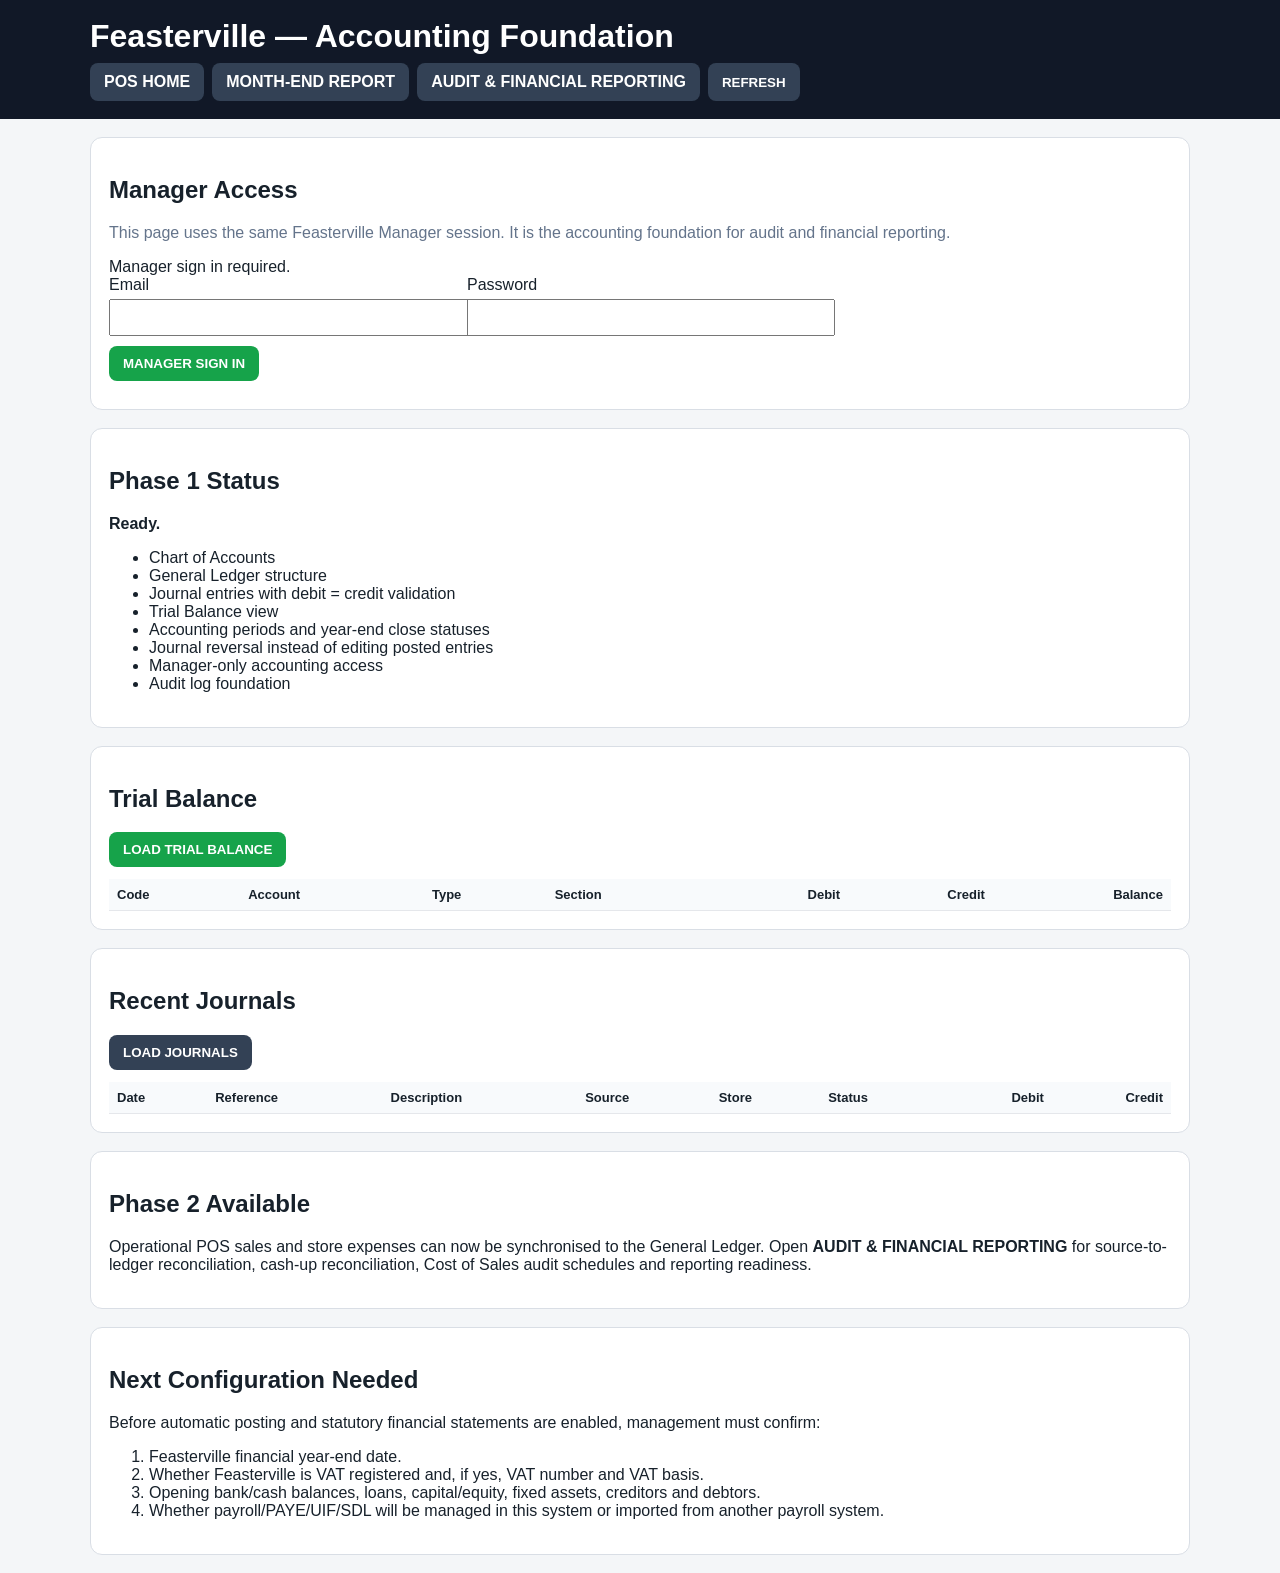
<file: feasterville-accounting-foundation.html>
<!doctype html><html><head><meta charset='utf-8'><meta name='viewport' content='width=device-width,initial-scale=1'><title>Feasterville Accounting Foundation</title><style>body{font-family:Arial,sans-serif;margin:0;background:#f4f6f8;color:#17212b}.top{background:#111827;color:#fff;padding:18px}.wrap{max-width:1100px;margin:18px auto;padding:0 14px}.card{background:#fff;border:1px solid #d9dee5;border-radius:12px;padding:18px;margin-bottom:18px}.grid{display:grid;grid-template-columns:repeat(3,minmax(0,1fr));gap:12px}button,a.btn{border:0;border-radius:8px;padding:10px 14px;font-weight:700;cursor:pointer;text-decoration:none;display:inline-block}.primary{background:#16a34a;color:#fff}.secondary{background:#334155;color:#fff}.muted{color:#64748b}table{width:100%;border-collapse:collapse;font-size:13px}th,td{padding:8px;border-bottom:1px solid #e5e7eb;text-align:left}th{background:#f8fafc}.msg{font-weight:700;margin-top:10px}.ok{color:#15803d}.bad{color:#b91c1c}.nav{display:flex;gap:8px;flex-wrap:wrap}.right{text-align:right}@media(max-width:800px){.grid{grid-template-columns:1fr}}</style></head><body>
<div class='top'><div class='wrap' style='margin:0 auto'><h1 style='margin:0 0 8px'>Feasterville — Accounting Foundation</h1><div class='nav'><a class='btn secondary' href='index.html'>POS HOME</a><a class='btn secondary' href='month-end-closure-report.html'>MONTH-END REPORT</a><a class='btn secondary' href='feasterville-audit-reporting.html'>AUDIT & FINANCIAL REPORTING</a><button class='secondary' onclick='loadAll()'>REFRESH</button></div></div></div>
<div class='wrap'>
<div class='card'><h2>Manager Access</h2><p class='muted'>This page uses the same Feasterville Manager session. It is the accounting foundation for audit and financial reporting.</p><div id='who'>Checking manager session…</div><div id='login' style='display:none'><div class='grid'><label>Email<input id='email' type='email' style='width:100%;padding:9px;margin-top:5px'></label><label>Password<input id='password' type='password' style='width:100%;padding:9px;margin-top:5px'></label></div><div style='margin-top:10px'><button class='primary' onclick='signIn()'>MANAGER SIGN IN</button></div><div id='loginmsg' class='msg'></div></div></div>
<div class='card'><h2>Phase 1 Status</h2><div id='status' class='msg'>Ready.</div><ul><li>Chart of Accounts</li><li>General Ledger structure</li><li>Journal entries with debit = credit validation</li><li>Trial Balance view</li><li>Accounting periods and year-end close statuses</li><li>Journal reversal instead of editing posted entries</li><li>Manager-only accounting access</li><li>Audit log foundation</li></ul></div>
<div class='card'><h2>Trial Balance</h2><button class='primary' onclick='loadTB()'>LOAD TRIAL BALANCE</button><div style='overflow:auto;margin-top:12px'><table><thead><tr><th>Code</th><th>Account</th><th>Type</th><th>Section</th><th class='right'>Debit</th><th class='right'>Credit</th><th class='right'>Balance</th></tr></thead><tbody id='tb'></tbody></table></div></div>
<div class='card'><h2>Recent Journals</h2><button class='secondary' onclick='loadJournals()'>LOAD JOURNALS</button><div style='overflow:auto;margin-top:12px'><table><thead><tr><th>Date</th><th>Reference</th><th>Description</th><th>Source</th><th>Store</th><th>Status</th><th class='right'>Debit</th><th class='right'>Credit</th></tr></thead><tbody id='journals'></tbody></table></div></div>
<div class='card'><h2>Phase 2 Available</h2><p>Operational POS sales and store expenses can now be synchronised to the General Ledger. Open <b>AUDIT & FINANCIAL REPORTING</b> for source-to-ledger reconciliation, cash-up reconciliation, Cost of Sales audit schedules and reporting readiness.</p></div><div class='card'><h2>Next Configuration Needed</h2><p>Before automatic posting and statutory financial statements are enabled, management must confirm:</p><ol><li>Feasterville financial year-end date.</li><li>Whether Feasterville is VAT registered and, if yes, VAT number and VAT basis.</li><li>Opening bank/cash balances, loans, capital/equity, fixed assets, creditors and debtors.</li><li>Whether payroll/PAYE/UIF/SDL will be managed in this system or imported from another payroll system.</li></ol></div>
</div>
<script>
const ROOT='https://sflyjcgbxbcwspfuzone.supabase.co', BASE=ROOT+'/rest/v1', KEY='sb_publishable_iASq-tni6KYrFK0R2S35zA_mpwt4MqM';
function tok(){return sessionStorage.getItem('feastervilleCloudAccessToken')||localStorage.getItem('feastervilleCloudAccessToken')||''}
async function req(path,opt={}){const t=tok();if(!t)throw new Error('No active manager login');const r=await fetch(BASE+path,{...opt,headers:{apikey:KEY,Authorization:'Bearer '+t,'Content-Type':'application/json',...(opt.headers||{})}});if(!r.ok)throw new Error(await r.text());return r.status===204?null:r.json()}
async function verify(){try{const me=await req('/pos_profiles?select=role,active,display_name&user_id=eq.'+parseJwt(tok()).sub);if(!me[0]||me[0].role!=='manager'||me[0].active===false)throw new Error('Manager access required');document.getElementById('who').textContent='Manager session active: '+(me[0].display_name||'Manager');document.getElementById('login').style.display='none';return true}catch(e){document.getElementById('who').textContent='Manager sign in required.';document.getElementById('login').style.display='block';return false}}
function parseJwt(t){try{return JSON.parse(atob(t.split('.')[1].replace(/-/g,'+').replace(/_/g,'/')))}catch{return {}}}
async function signIn(){const email=document.getElementById('email').value.trim(),password=document.getElementById('password').value;const r=await fetch(ROOT+'/auth/v1/token?grant_type=password',{method:'POST',headers:{apikey:KEY,'Content-Type':'application/json'},body:JSON.stringify({email,password})});const d=await r.json();if(!r.ok){document.getElementById('loginmsg').textContent=d.error_description||d.msg||'Sign in failed';return}sessionStorage.setItem('feastervilleCloudAccessToken',d.access_token);localStorage.setItem('feastervilleCloudAccessToken',d.access_token);document.getElementById('loginmsg').textContent='Signed in.';await loadAll()}
const money=n=>'R'+Number(n||0).toLocaleString('en-ZA',{minimumFractionDigits:2,maximumFractionDigits:2});
async function loadTB(){try{if(!await verify())return;const rows=await req('/acc_v_trial_balance?select=code,name,account_type,statement_section,debit,credit,balance&order=code.asc');document.getElementById('tb').innerHTML=rows.map(r=>`<tr><td>${r.code}</td><td>${r.name}</td><td>${r.account_type}</td><td>${r.statement_section}</td><td class='right'>${money(r.debit)}</td><td class='right'>${money(r.credit)}</td><td class='right'>${money(r.balance)}</td></tr>`).join('');document.getElementById('status').textContent='Trial Balance loaded.';document.getElementById('status').className='msg ok'}catch(e){document.getElementById('status').textContent=e.message;document.getElementById('status').className='msg bad'}}
async function loadJournals(){try{if(!await verify())return;const rows=await req('/acc_v_journal_totals?select=journal_date,reference,description,source_type,store_code,status,total_debit,total_credit&order=journal_date.desc&limit=50');document.getElementById('journals').innerHTML=rows.map(r=>`<tr><td>${r.journal_date||''}</td><td>${r.reference||''}</td><td>${r.description||''}</td><td>${r.source_type||''}</td><td>${r.store_code||''}</td><td>${r.status}</td><td class='right'>${money(r.total_debit)}</td><td class='right'>${money(r.total_credit)}</td></tr>`).join('')}catch(e){document.getElementById('status').textContent=e.message;document.getElementById('status').className='msg bad'}}
async function loadAll(){if(await verify()){await loadTB();await loadJournals()}}
loadAll();
</script></body></html>
</file>
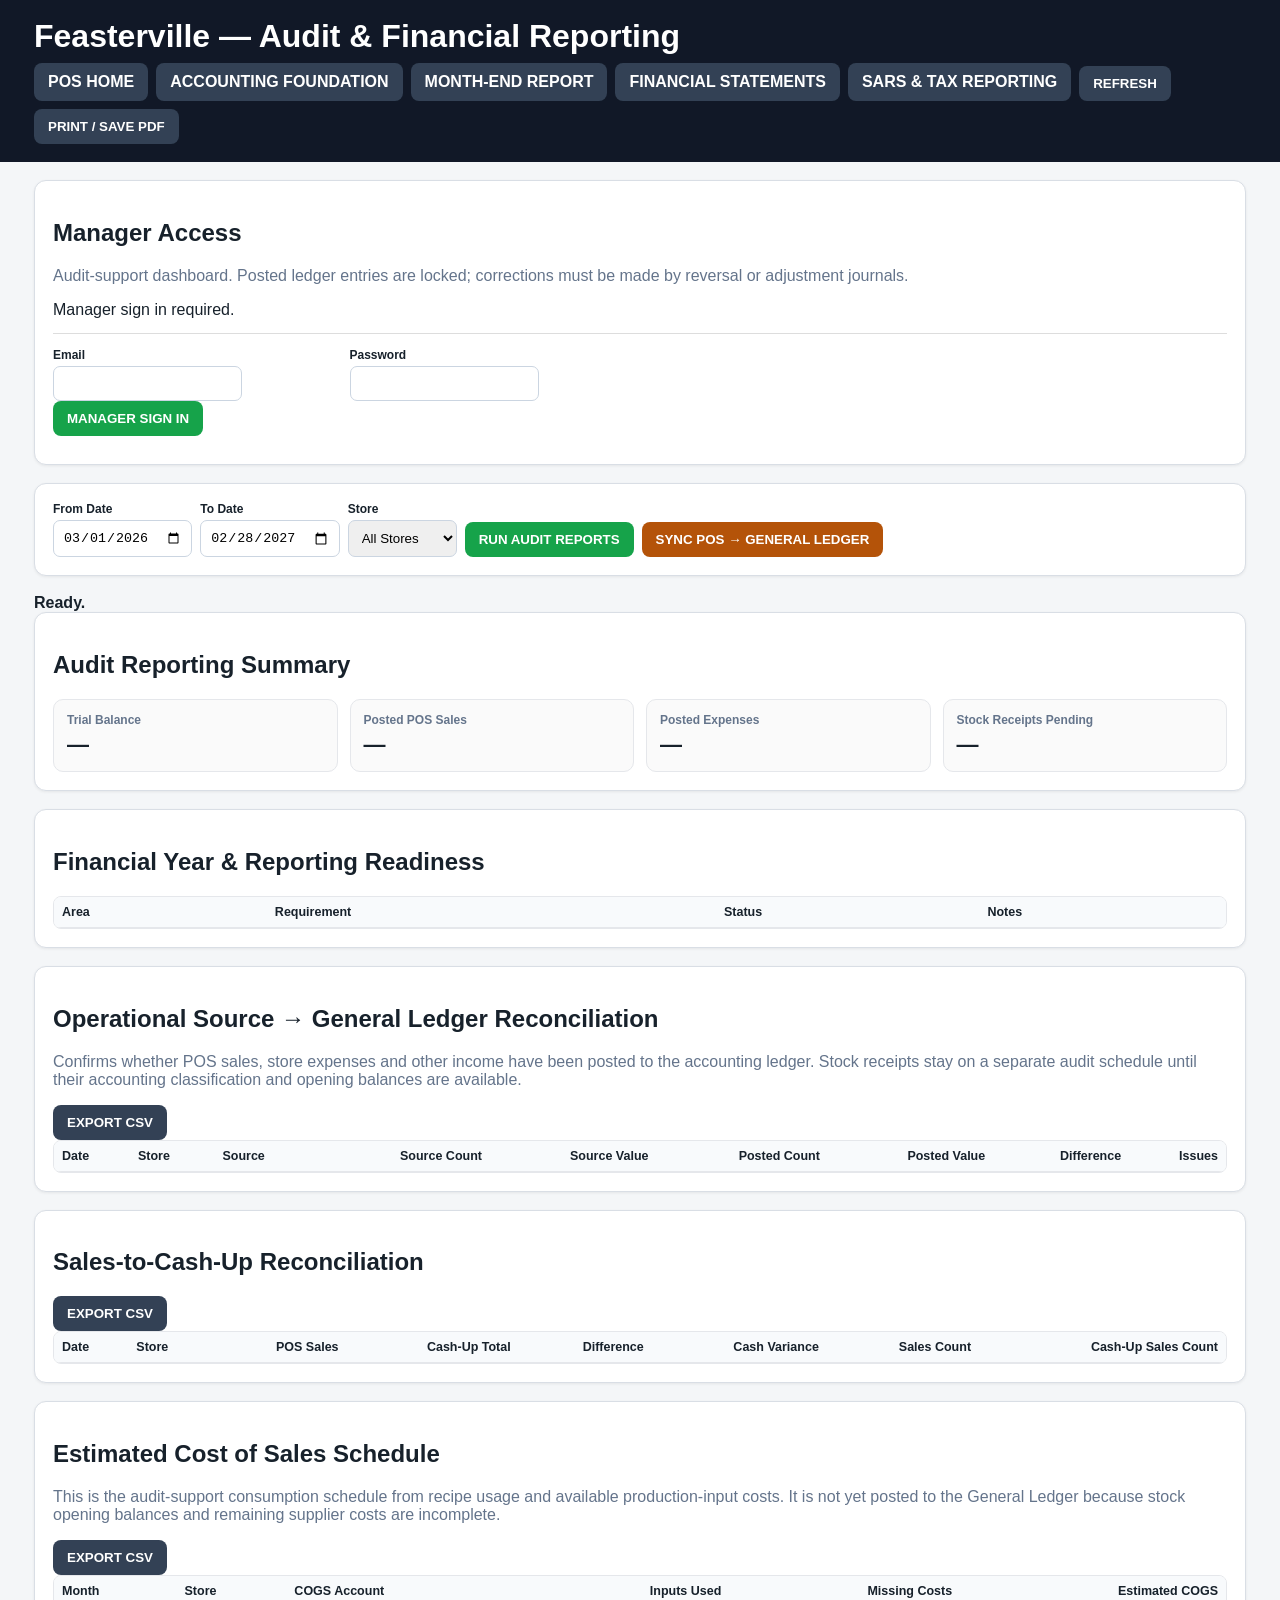
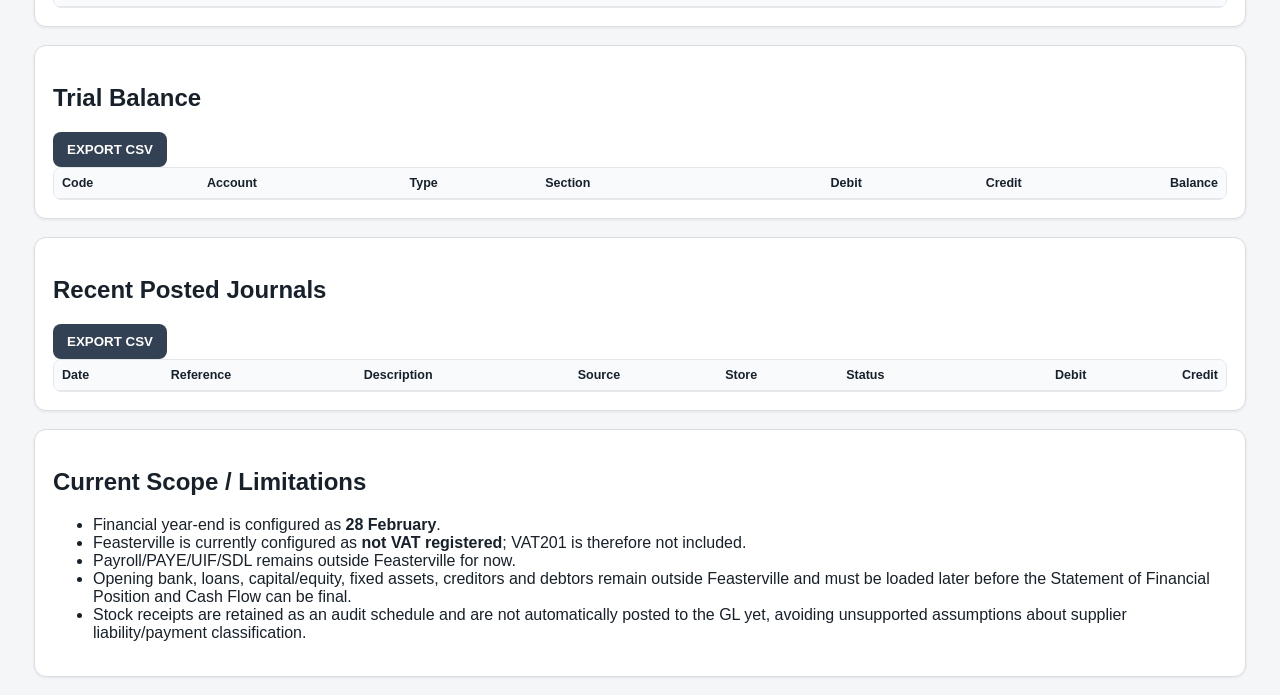
<file: feasterville-audit-reporting.html>
<!doctype html>
<html>
<head>
<meta charset="utf-8">
<meta name="viewport" content="width=device-width,initial-scale=1">
<title>Feasterville Audit & Financial Reporting</title>
<style>
*{box-sizing:border-box}body{font-family:Arial,sans-serif;margin:0;background:#f4f6f8;color:#17212b}
.top{background:#111827;color:#fff;padding:18px}.wrap{max-width:1240px;margin:18px auto;padding:0 14px}
.nav,.actions,.filters{display:flex;gap:8px;flex-wrap:wrap;align-items:end}
a.btn,button{border:0;border-radius:8px;padding:10px 14px;font-weight:800;cursor:pointer;text-decoration:none}
.primary{background:#16a34a;color:#fff}.secondary{background:#334155;color:#fff}.warnbtn{background:#b45309;color:#fff}
.card{background:#fff;border:1px solid #d9dee5;border-radius:12px;padding:18px;margin-bottom:18px;box-shadow:0 1px 3px #0001}
.grid{display:grid;grid-template-columns:repeat(4,minmax(0,1fr));gap:12px}.stat{border:1px solid #e5e7eb;border-radius:10px;padding:13px;background:#fafafa}
.stat .label{font-size:12px;color:#64748b;font-weight:700}.stat .value{font-size:22px;font-weight:900;margin-top:5px}
label{font-size:12px;font-weight:800}input,select{padding:9px;border:1px solid #cbd5e1;border-radius:7px;margin-top:4px}
.msg{font-weight:700;margin-top:10px}.ok{color:#15803d}.bad{color:#b91c1c}.warn{color:#b45309}.muted{color:#64748b}
table{width:100%;border-collapse:collapse;font-size:12.5px;min-width:900px}th,td{padding:8px;border-bottom:1px solid #e5e7eb;text-align:left;white-space:nowrap}
th{background:#f8fafc;position:sticky;top:0}.right{text-align:right}.tablewrap{overflow:auto;max-height:520px;border:1px solid #e5e7eb;border-radius:8px}
.tag{display:inline-block;padding:3px 7px;border-radius:999px;font-weight:800;font-size:11px}.good{background:#dcfce7;color:#166534}.pending{background:#fef3c7;color:#92400e}.na{background:#e2e8f0;color:#334155}.badtag{background:#fee2e2;color:#991b1b}
.login{display:none;border-top:1px solid #ddd;margin-top:14px;padding-top:14px}.hidden{display:none!important}
@media(max-width:900px){.grid{grid-template-columns:1fr 1fr}}@media(max-width:600px){.grid{grid-template-columns:1fr}}
@media print{.top,.filters,.actions,.login,.no-print{display:none!important}.wrap{max-width:none;margin:0;padding:0}.card{box-shadow:none;border:0;padding:7px}.tablewrap{max-height:none;overflow:visible;border:0}table{font-size:9px;min-width:0}th{position:static}}
</style>
</head>
<body>
<div class="top"><div class="wrap" style="margin:0 auto">
<h1 style="margin:0 0 8px">Feasterville — Audit & Financial Reporting</h1>
<div class="nav">
<a class="btn secondary" href="index.html">POS HOME</a>
<a class="btn secondary" href="feasterville-accounting-foundation.html">ACCOUNTING FOUNDATION</a>
<a class="btn secondary" href="month-end-closure-report.html">MONTH-END REPORT</a>
<a class="btn secondary" href="feasterville-financial-statements.html">FINANCIAL STATEMENTS</a>
<a class="btn secondary" href="feasterville-sars-tax-reporting.html">SARS & TAX REPORTING</a>
<button class="secondary" onclick="loadAll()">REFRESH</button>
<button class="secondary" onclick="window.print()">PRINT / SAVE PDF</button>
</div></div></div>

<div class="wrap">
<div class="card">
<h2>Manager Access</h2>
<p class="muted">Audit-support dashboard. Posted ledger entries are locked; corrections must be made by reversal or adjustment journals.</p>
<div id="who">Checking manager session…</div>
<div id="login" class="login">
<div class="grid">
<label>Email<br><input id="email" type="email" autocomplete="username"></label>
<label>Password<br><input id="password" type="password" autocomplete="current-password"></label>
</div>
<div class="actions"><button class="primary" onclick="signIn()">MANAGER SIGN IN</button></div>
<div id="loginmsg" class="msg"></div>
</div>
</div>

<div class="card filters">
<label>From Date<br><input id="from" type="date" value="2026-03-01"></label>
<label>To Date<br><input id="to" type="date" value="2027-02-28"></label>
<label>Store<br><select id="store"><option value="ALL">All Stores</option><option value="NDAYENI">Ndayeni</option><option value="SIVANA">Sivana</option><option value="BIRCH_ACRES">Birch Acres</option></select></label>
<button class="primary" onclick="loadAll()">RUN AUDIT REPORTS</button>
<button class="warnbtn" onclick="syncGL()">SYNC POS → GENERAL LEDGER</button>
</div>
<div id="status" class="msg">Ready.</div>

<div class="card">
<h2>Audit Reporting Summary</h2>
<div class="grid">
<div class="stat"><div class="label">Trial Balance</div><div class="value" id="tbStatus">—</div><div class="muted" id="tbSub"></div></div>
<div class="stat"><div class="label">Posted POS Sales</div><div class="value" id="salesPosted">—</div><div class="muted" id="salesValue"></div></div>
<div class="stat"><div class="label">Posted Expenses</div><div class="value" id="expPosted">—</div><div class="muted" id="expValue"></div></div>
<div class="stat"><div class="label">Stock Receipts Pending</div><div class="value" id="stockPending">—</div><div class="muted" id="stockSub"></div></div>
</div>
</div>

<div class="card">
<h2>Financial Year & Reporting Readiness</h2>
<div id="settings" class="muted"></div>
<div class="tablewrap" style="margin-top:12px"><table>
<thead><tr><th>Area</th><th>Requirement</th><th>Status</th><th>Notes</th></tr></thead>
<tbody id="readiness"></tbody></table></div>
</div>

<div class="card">
<h2>Operational Source → General Ledger Reconciliation</h2>
<p class="muted">Confirms whether POS sales, store expenses and other income have been posted to the accounting ledger. Stock receipts stay on a separate audit schedule until their accounting classification and opening balances are available.</p>
<div class="actions"><button class="secondary" onclick="exportTable('sourceRecon','source-reconciliation.csv')">EXPORT CSV</button></div>
<div class="tablewrap"><table id="sourceRecon">
<thead><tr><th>Date</th><th>Store</th><th>Source</th><th class="right">Source Count</th><th class="right">Source Value</th><th class="right">Posted Count</th><th class="right">Posted Value</th><th class="right">Difference</th><th class="right">Issues</th></tr></thead>
<tbody id="sourceReconBody"></tbody></table></div>
</div>

<div class="card">
<h2>Sales-to-Cash-Up Reconciliation</h2>
<div class="actions"><button class="secondary" onclick="exportTable('cashRecon','cashup-reconciliation.csv')">EXPORT CSV</button></div>
<div class="tablewrap"><table id="cashRecon">
<thead><tr><th>Date</th><th>Store</th><th class="right">POS Sales</th><th class="right">Cash-Up Total</th><th class="right">Difference</th><th class="right">Cash Variance</th><th class="right">Sales Count</th><th class="right">Cash-Up Sales Count</th></tr></thead>
<tbody id="cashReconBody"></tbody></table></div>
</div>

<div class="card">
<h2>Estimated Cost of Sales Schedule</h2>
<p class="muted">This is the audit-support consumption schedule from recipe usage and available production-input costs. It is not yet posted to the General Ledger because stock opening balances and remaining supplier costs are incomplete.</p>
<div class="actions"><button class="secondary" onclick="exportTable('cogsTable','cogs-schedule.csv')">EXPORT CSV</button></div>
<div class="tablewrap"><table id="cogsTable">
<thead><tr><th>Month</th><th>Store</th><th>COGS Account</th><th class="right">Inputs Used</th><th class="right">Missing Costs</th><th class="right">Estimated COGS</th></tr></thead>
<tbody id="cogsBody"></tbody></table></div>
</div>

<div class="card">
<h2>Trial Balance</h2>
<div class="actions"><button class="secondary" onclick="exportTable('tbTable','trial-balance.csv')">EXPORT CSV</button></div>
<div class="tablewrap"><table id="tbTable">
<thead><tr><th>Code</th><th>Account</th><th>Type</th><th>Section</th><th class="right">Debit</th><th class="right">Credit</th><th class="right">Balance</th></tr></thead>
<tbody id="tb"></tbody></table></div>
</div>

<div class="card">
<h2>Recent Posted Journals</h2>
<div class="actions"><button class="secondary" onclick="exportTable('journalsTable','general-ledger-journals.csv')">EXPORT CSV</button></div>
<div class="tablewrap"><table id="journalsTable">
<thead><tr><th>Date</th><th>Reference</th><th>Description</th><th>Source</th><th>Store</th><th>Status</th><th class="right">Debit</th><th class="right">Credit</th></tr></thead>
<tbody id="journals"></tbody></table></div>
</div>

<div class="card">
<h2>Current Scope / Limitations</h2>
<ul>
<li>Financial year-end is configured as <b>28 February</b>.</li>
<li>Feasterville is currently configured as <b>not VAT registered</b>; VAT201 is therefore not included.</li>
<li>Payroll/PAYE/UIF/SDL remains outside Feasterville for now.</li>
<li>Opening bank, loans, capital/equity, fixed assets, creditors and debtors remain outside Feasterville and must be loaded later before the Statement of Financial Position and Cash Flow can be final.</li>
<li>Stock receipts are retained as an audit schedule and are not automatically posted to the GL yet, avoiding unsupported assumptions about supplier liability/payment classification.</li>
</ul>
</div>
</div>

<script>
const ROOT='https://sflyjcgbxbcwspfuzone.supabase.co',BASE=ROOT+'/rest/v1',KEY='sb_publishable_iASq-tni6KYrFK0R2S35zA_mpwt4MqM';
function tok(){return sessionStorage.getItem('feastervilleCloudAccessToken')||localStorage.getItem('feastervilleCloudAccessToken')||''}
function parseJwt(t){try{return JSON.parse(atob(t.split('.')[1].replace(/-/g,'+').replace(/_/g,'/')))}catch{return {}}}
async function req(path,opt={}){const t=tok();if(!t)throw new Error('No active manager login');const r=await fetch(BASE+path,{...opt,headers:{apikey:KEY,Authorization:'Bearer '+t,'Content-Type':'application/json',...(opt.headers||{})}});if(!r.ok)throw new Error(await r.text());return r.status===204?null:r.json()}
async function rpc(name,body){const t=tok();if(!t)throw new Error('No active manager login');const r=await fetch(ROOT+'/rest/v1/rpc/'+name,{method:'POST',headers:{apikey:KEY,Authorization:'Bearer '+t,'Content-Type':'application/json'},body:JSON.stringify(body)});if(!r.ok)throw new Error(await r.text());return r.json()}
async function verify(){try{const p=parseJwt(tok());if(!p.sub)throw new Error('No login');const me=await req('/pos_profiles?select=role,active,display_name&user_id=eq.'+p.sub);if(!me[0]||me[0].role!=='manager'||me[0].active===false)throw new Error('Manager access required');who.textContent='Manager session active: '+(me[0].display_name||'Manager');login.style.display='none';return true}catch(e){who.textContent='Manager sign in required.';login.style.display='block';return false}}
async function signIn(){try{const r=await fetch(ROOT+'/auth/v1/token?grant_type=password',{method:'POST',headers:{apikey:KEY,'Content-Type':'application/json'},body:JSON.stringify({email:email.value.trim(),password:password.value})});const d=await r.json();if(!r.ok)throw new Error(d.error_description||d.msg||'Sign in failed');sessionStorage.setItem('feastervilleCloudAccessToken',d.access_token);localStorage.setItem('feastervilleCloudAccessToken',d.access_token);loginmsg.textContent='Signed in.';await loadAll()}catch(e){loginmsg.textContent=e.message}}
const money=n=>'R'+Number(n||0).toLocaleString('en-ZA',{minimumFractionDigits:2,maximumFractionDigits:2});
const q=v=>encodeURIComponent(v);
function daterange(field='tx_date'){return `${field}=gte.${from.value}&${field}=lte.${to.value}`}
function storeFilter(){return store.value==='ALL'?'':'&store_code=eq.'+q(store.value)}
function tag(status){let c=status==='COMPLETE'?'good':status==='NOT_APPLICABLE'?'na':status==='PENDING'?'badtag':'pending';return `<span class="tag ${c}">${status}</span>`}

async function syncGL(){
 try{
  if(!await verify())return;
  status.textContent='Synchronising operational POS transactions to the General Ledger…';status.className='msg warn';
  const r=await rpc('acc_sync_operational_ledger',{p_from:from.value,p_to:to.value,p_store_code:store.value});
  status.textContent=`Sync complete. Sales posted: ${r.sales_posted||0}; expenses posted: ${r.expenses_posted||0}; other income: ${r.other_income_posted||0}. Stock receipts remain on audit schedule: ${r.stock_receipts_pending||0}.`;
  status.className='msg ok';await loadAll();
 }catch(e){status.textContent='Sync failed: '+e.message;status.className='msg bad'}
}

async function loadSettings(){
 const s=await req('/acc_settings?select=financial_year_end_month,financial_year_end_day,vat_registered,payroll_in_scope,opening_balances_status,reporting_framework,notes&id=eq.1');
 if(s[0])settings.innerHTML=`<b>Year-end:</b> ${String(s[0].financial_year_end_day).padStart(2,'0')}/${String(s[0].financial_year_end_month).padStart(2,'0')} &nbsp; | &nbsp; <b>VAT registered:</b> ${s[0].vat_registered?'Yes':'No'} &nbsp; | &nbsp; <b>Payroll in Feasterville:</b> ${s[0].payroll_in_scope?'Yes':'No'} &nbsp; | &nbsp; <b>Opening balances:</b> ${s[0].opening_balances_status}`;
 const r=await req('/acc_v_reporting_readiness?select=area,item,status,notes&fiscal_year=eq.FY2027&order=area.asc,item.asc');
 readiness.innerHTML=r.map(x=>`<tr><td>${x.area}</td><td>${x.item}</td><td>${tag(x.status)}</td><td style="white-space:normal">${x.notes||''}</td></tr>`).join('');
}
async function loadSourceRecon(){
 const r=await req('/acc_v_operational_source_reconciliation?select=*&'+daterange()+storeFilter()+'&order=tx_date.asc,store_code.asc,source_type.asc');
 sourceReconBody.innerHTML=r.map(x=>`<tr><td>${x.tx_date}</td><td>${x.store_code}</td><td>${x.source_type}</td><td class="right">${x.source_count}</td><td class="right">${money(x.source_value)}</td><td class="right">${x.posted_count}</td><td class="right">${money(x.posted_value)}</td><td class="right">${money(x.value_difference)}</td><td class="right">${x.issue_count}</td></tr>`).join('');
 let sales=r.filter(x=>x.source_type==='POS_SALE'), exp=r.filter(x=>x.source_type==='STORE_EXPENSE'), stock=r.filter(x=>x.source_type==='STOCK_RECEIPT_PENDING');
 salesPosted.textContent=sales.reduce((a,x)=>a+Number(x.posted_count||0),0); salesValue.textContent=money(sales.reduce((a,x)=>a+Number(x.posted_value||0),0));
 expPosted.textContent=exp.reduce((a,x)=>a+Number(x.posted_count||0),0); expValue.textContent=money(exp.reduce((a,x)=>a+Number(x.posted_value||0),0));
 stockPending.textContent=stock.reduce((a,x)=>a+Number(x.source_count||0),0); stockSub.textContent=`${stock.reduce((a,x)=>a+Number(x.issue_count||0),0)} missing-cost receipt(s)`;
}
async function loadCashRecon(){
 const r=await req('/acc_v_cashup_reconciliation?select=*&'+daterange()+storeFilter()+'&order=tx_date.asc,store_code.asc');
 cashReconBody.innerHTML=r.map(x=>`<tr><td>${x.tx_date}</td><td>${x.store_code}</td><td class="right">${money(x.total_sales)}</td><td class="right">${money(x.cashup_total)}</td><td class="right">${money(x.sales_to_cashup_difference)}</td><td class="right">${money(x.cash_variance)}</td><td class="right">${x.sale_count}</td><td class="right">${x.cashup_sale_count}</td></tr>`).join('');
}
async function loadCOGS(){
 const f=`month_start=gte.${from.value.substring(0,7)}-01&month_start=lte.${to.value.substring(0,7)}-01`+(store.value==='ALL'?'':'&store_code=eq.'+q(store.value));
 const r=await req('/acc_v_cogs_monthly_summary?select=*&'+f+'&order=month_start.asc,store_code.asc,cogs_account_code.asc');
 cogsBody.innerHTML=r.map(x=>`<tr><td>${x.month_start}</td><td>${x.store_code}</td><td>${x.cogs_account_code}</td><td class="right">${x.inputs_used}</td><td class="right">${x.missing_cost_inputs}</td><td class="right">${money(x.estimated_cogs)}</td></tr>`).join('');
}
async function loadTB(){
 const r=await req('/acc_v_trial_balance?select=code,name,account_type,statement_section,debit,credit,balance&order=code.asc');
 tb.innerHTML=r.map(x=>`<tr><td>${x.code}</td><td>${x.name}</td><td>${x.account_type}</td><td>${x.statement_section}</td><td class="right">${money(x.debit)}</td><td class="right">${money(x.credit)}</td><td class="right">${money(x.balance)}</td></tr>`).join('');
 const d=r.reduce((a,x)=>a+Number(x.debit||0),0),c=r.reduce((a,x)=>a+Number(x.credit||0),0);
 tbStatus.textContent=Math.abs(d-c)<0.01?'BALANCED':'OUT OF BALANCE';tbSub.textContent=`Debit ${money(d)} | Credit ${money(c)}`;
}
async function loadJournals(){
 let p='/acc_v_journal_totals?select=journal_date,reference,description,source_type,store_code,status,total_debit,total_credit&journal_date=gte.'+from.value+'&journal_date=lte.'+to.value+storeFilter()+'&order=journal_date.desc,id.desc&limit=150';
 const r=await req(p);journals.innerHTML=r.map(x=>`<tr><td>${x.journal_date}</td><td>${x.reference||''}</td><td>${x.description||''}</td><td>${x.source_type}</td><td>${x.store_code||''}</td><td>${x.status}</td><td class="right">${money(x.total_debit)}</td><td class="right">${money(x.total_credit)}</td></tr>`).join('');
}
async function loadAll(){
 try{
  if(!await verify())return;
  status.textContent='Loading audit reports…';status.className='msg warn';
  await Promise.all([loadSettings(),loadSourceRecon(),loadCashRecon(),loadCOGS(),loadTB(),loadJournals()]);
  status.textContent='Audit reports loaded.';status.className='msg ok';
 }catch(e){status.textContent='Could not load audit reports: '+e.message;status.className='msg bad'}
}
function exportTable(id,name){
 const t=document.getElementById(id),rows=[...t.querySelectorAll('tr')].map(tr=>[...tr.children].map(td=>'"'+td.innerText.replace(/"/g,'""')+'"').join(','));
 const b=new Blob([rows.join('\n')],{type:'text/csv;charset=utf-8'}),a=document.createElement('a');a.href=URL.createObjectURL(b);a.download=name;a.click();URL.revokeObjectURL(a.href);
}
loadAll();
</script>

<script id="fvBirchAcresCoverageV91">
/* V91 — Birch Acres full store-selector compatibility */
(function(){
  'use strict';
  if(window.__fvBirchAcresCoverageV91)return;
  window.__fvBirchAcresCoverageV91=true;
  const CODE='BIRCH_ACRES', NAME='Birch Acres';
  function ensureSelect(sel){
    if(!sel || sel.tagName!=='SELECT') return;
    const vals=Array.from(sel.options||[]).map(o=>String(o.value||'').toUpperCase());
    if(vals.includes('NDAYENI') && vals.includes('SIVANA') && !vals.includes(CODE)){
      const o=document.createElement('option');o.value=CODE;o.textContent=NAME;
      const siv=Array.from(sel.options).find(x=>String(x.value||'').toUpperCase()==='SIVANA');
      if(siv && siv.nextSibling) sel.insertBefore(o,siv.nextSibling); else sel.appendChild(o);
    }
  }
  function apply(){document.querySelectorAll('select').forEach(ensureSelect);}
  document.addEventListener('DOMContentLoaded',apply);
  [50,250,750,1500,3000].forEach(ms=>setTimeout(apply,ms));
  const obs=new MutationObserver(()=>apply());
  obs.observe(document.documentElement,{childList:true,subtree:true});
  document.addEventListener('change',function(e){
    if(e.target && e.target.tagName==='SELECT' && String(e.target.value||'').toUpperCase()===CODE){
      try{localStorage.setItem('feastervilleStoreCode',CODE)}catch(_){ }
    }
  },true);
  window.ensureBirchAcresCoverageV91=apply;
})();
</script>

</body></html>
</file>
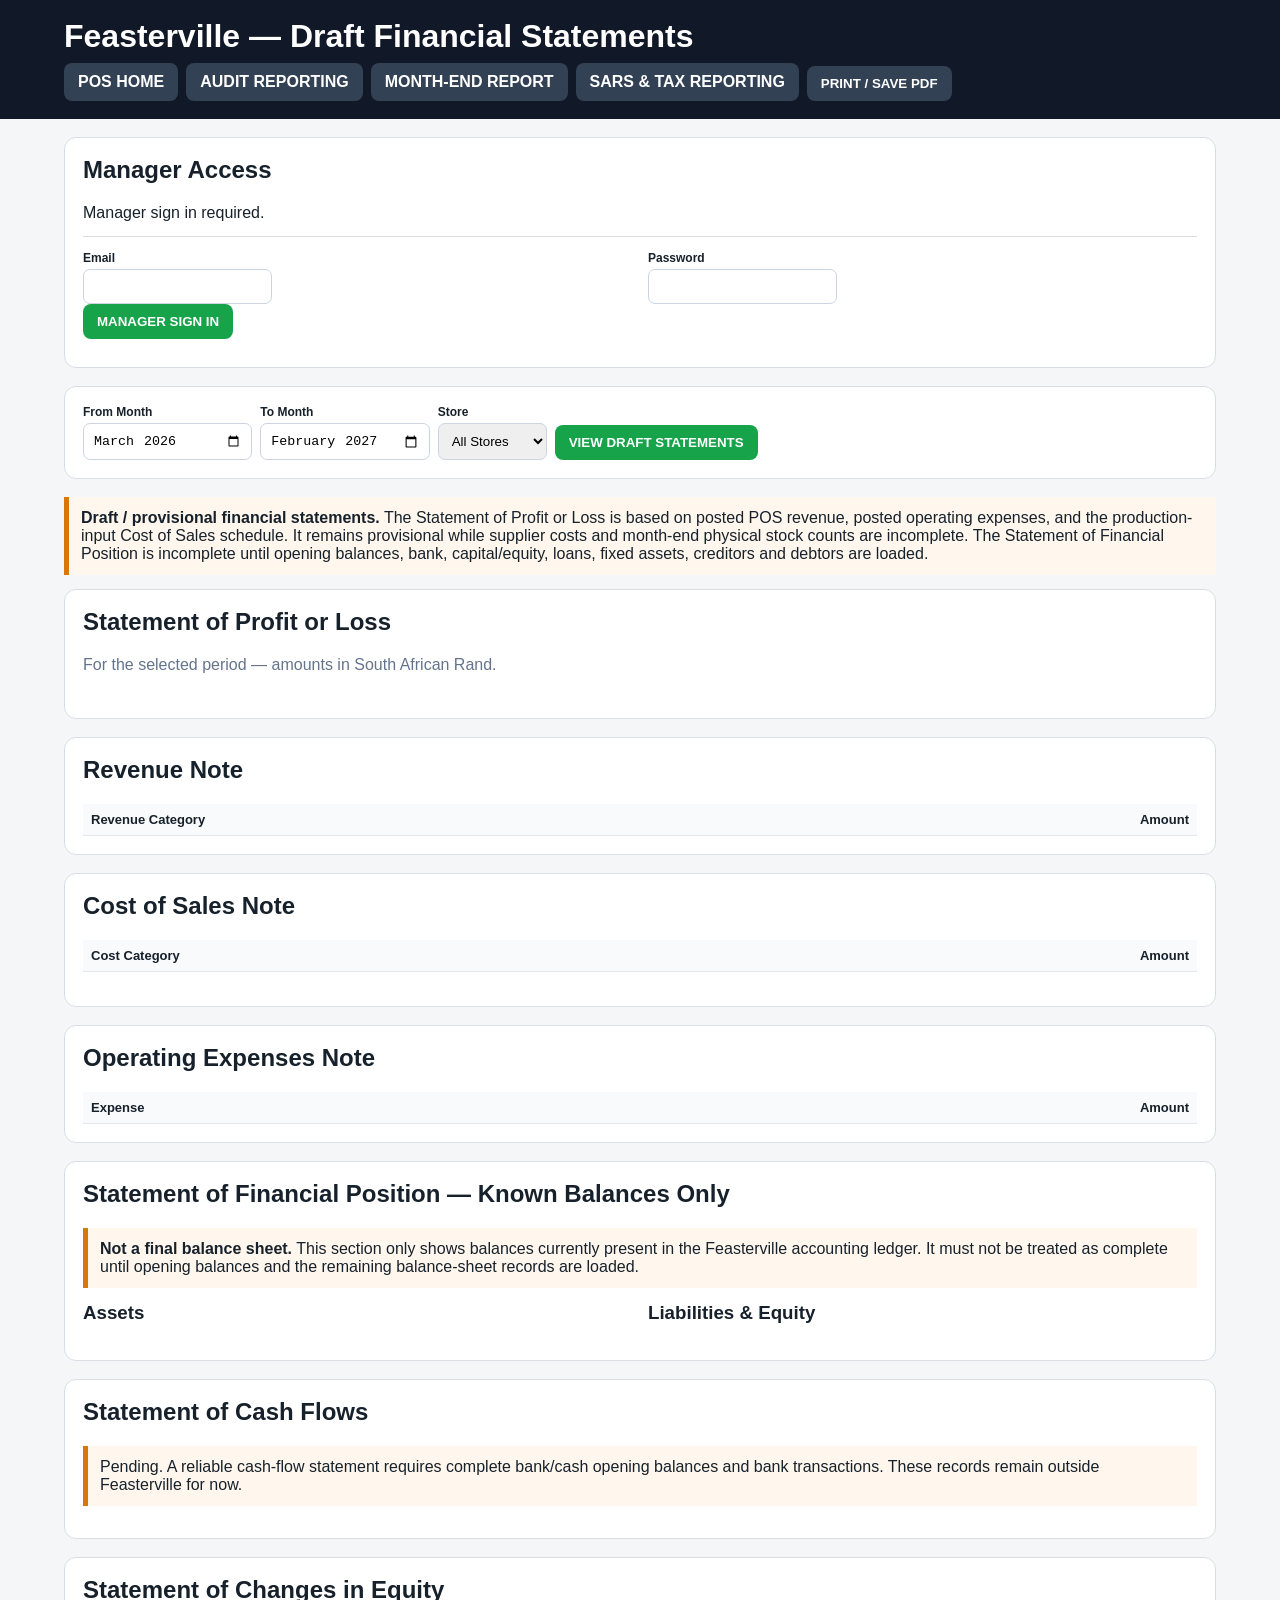
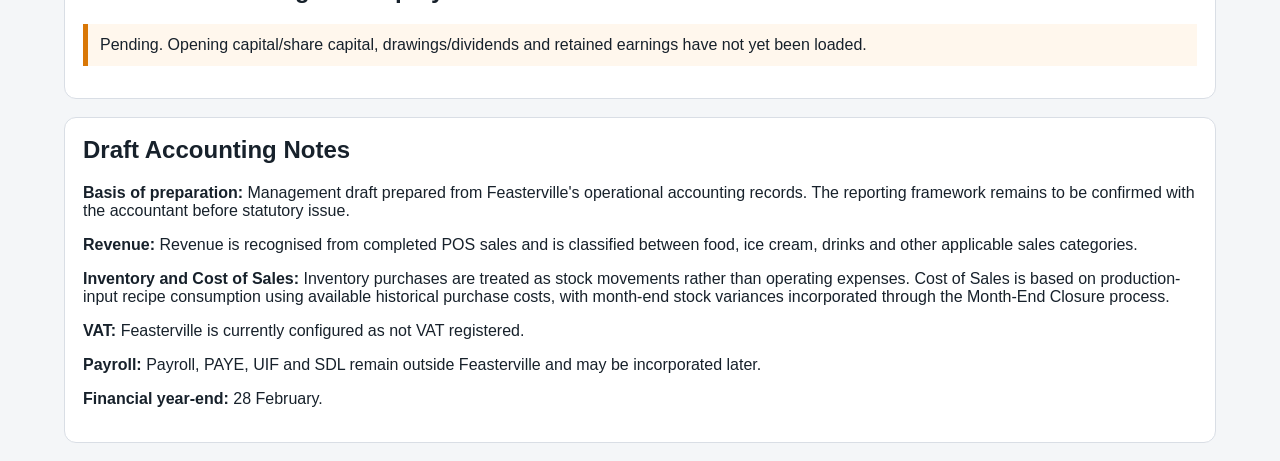
<file: feasterville-financial-statements.html>
<!doctype html>
<html><head><meta charset="utf-8"><meta name="viewport" content="width=device-width,initial-scale=1">
<title>Feasterville Financial Statements</title>
<style>
*{box-sizing:border-box}body{margin:0;font-family:Arial,sans-serif;background:#f4f6f8;color:#17212b}
.top{background:#111827;color:#fff;padding:18px}.wrap{max-width:1180px;margin:18px auto;padding:0 14px}
.nav,.filters,.actions{display:flex;gap:8px;flex-wrap:wrap;align-items:end}.btn,button{border:0;border-radius:8px;padding:10px 14px;font-weight:800;cursor:pointer;text-decoration:none}
.primary{background:#16a34a;color:#fff}.secondary{background:#334155;color:#fff}.card{background:#fff;border:1px solid #d9dee5;border-radius:12px;padding:18px;margin-bottom:18px}
.notice{border-left:5px solid #d97706;background:#fff7ed;padding:12px;margin-bottom:14px}.good{border-left-color:#16a34a;background:#f0fdf4}
h1,h2,h3{margin-top:0}.muted{color:#64748b}.msg{font-weight:700;margin-top:10px}.bad{color:#b91c1c}.ok{color:#15803d}
label{font-size:12px;font-weight:800}input,select{padding:9px;border:1px solid #cbd5e1;border-radius:7px;margin-top:4px}
table{width:100%;border-collapse:collapse;font-size:13px}th,td{padding:8px;border-bottom:1px solid #e5e7eb;text-align:left}th{background:#f8fafc}.num{text-align:right}
.major td{font-weight:800;background:#f3f8f4}.profit td{font-weight:900;background:#eaf6ee}.subtotal td{font-weight:800}
.grid{display:grid;grid-template-columns:1fr 1fr;gap:16px}.tag{display:inline-block;padding:4px 8px;border-radius:999px;font-weight:800;font-size:11px;background:#fef3c7;color:#92400e}
.login{display:none;border-top:1px solid #ddd;margin-top:14px;padding-top:14px}
@media(max-width:800px){.grid{grid-template-columns:1fr}}
@media print{.top,.filters,.actions,.login,.no-print{display:none!important}body{background:#fff}.wrap{max-width:none;margin:0;padding:0}.card{border:0;padding:8px;break-inside:avoid}.pagebreak{page-break-before:always}}
</style></head>
<body>
<div class="top"><div class="wrap" style="margin:0 auto">
<h1 style="margin:0 0 8px">Feasterville — Draft Financial Statements</h1>
<div class="nav">
<a class="btn secondary" href="index.html">POS HOME</a>
<a class="btn secondary" href="feasterville-audit-reporting.html">AUDIT REPORTING</a>
<a class="btn secondary" href="month-end-closure-report.html">MONTH-END REPORT</a>
<a class="btn secondary" href="feasterville-sars-tax-reporting.html">SARS & TAX REPORTING</a>
<button class="secondary" onclick="window.print()">PRINT / SAVE PDF</button>
</div></div></div>

<div class="wrap">
<div class="card">
<h2>Manager Access</h2>
<div id="who">Checking manager session…</div>
<div id="login" class="login">
<div class="grid"><label>Email<br><input id="email" type="email"></label><label>Password<br><input id="password" type="password"></label></div>
<div class="actions"><button class="primary" onclick="signIn()">MANAGER SIGN IN</button></div><div id="loginmsg" class="msg"></div>
</div>
</div>

<div class="card filters">
<label>From Month<br><input id="fromMonth" type="month" value="2026-03"></label>
<label>To Month<br><input id="toMonth" type="month" value="2027-02"></label>
<label>Store<br><select id="store"><option value="ALL">All Stores</option><option value="NDAYENI">Ndayeni</option><option value="SIVANA">Sivana</option><option value="BIRCH_ACRES">Birch Acres</option></select></label>
<button class="primary" onclick="loadAll()">VIEW DRAFT STATEMENTS</button>
</div>
<div id="status" class="msg"></div>

<div class="notice">
<b>Draft / provisional financial statements.</b> The Statement of Profit or Loss is based on posted POS revenue, posted operating expenses, and the production-input Cost of Sales schedule. It remains provisional while supplier costs and month-end physical stock counts are incomplete. The Statement of Financial Position is incomplete until opening balances, bank, capital/equity, loans, fixed assets, creditors and debtors are loaded.
</div>

<div class="card">
<h2>Statement of Profit or Loss</h2>
<p class="muted">For the selected period — amounts in South African Rand.</p>
<table><tbody id="pl"></tbody></table>
<div id="plStatus" class="msg"></div>
</div>

<div class="card">
<h2>Revenue Note</h2>
<table><thead><tr><th>Revenue Category</th><th class="num">Amount</th></tr></thead><tbody id="rev"></tbody></table>
</div>

<div class="card">
<h2>Cost of Sales Note</h2>
<table><thead><tr><th>Cost Category</th><th class="num">Amount</th></tr></thead><tbody id="cogs"></tbody></table>
<p class="muted" id="cogsNote"></p>
</div>

<div class="card">
<h2>Operating Expenses Note</h2>
<table><thead><tr><th>Expense</th><th class="num">Amount</th></tr></thead><tbody id="opex"></tbody></table>
</div>

<div class="card pagebreak">
<h2>Statement of Financial Position — Known Balances Only</h2>
<div class="notice"><b>Not a final balance sheet.</b> This section only shows balances currently present in the Feasterville accounting ledger. It must not be treated as complete until opening balances and the remaining balance-sheet records are loaded.</div>
<div class="grid">
<div><h3>Assets</h3><table><tbody id="assets"></tbody></table></div>
<div><h3>Liabilities & Equity</h3><table><tbody id="le"></tbody></table></div>
</div>
</div>

<div class="card">
<h2>Statement of Cash Flows</h2>
<div class="notice">Pending. A reliable cash-flow statement requires complete bank/cash opening balances and bank transactions. These records remain outside Feasterville for now.</div>
</div>

<div class="card">
<h2>Statement of Changes in Equity</h2>
<div class="notice">Pending. Opening capital/share capital, drawings/dividends and retained earnings have not yet been loaded.</div>
</div>

<div class="card">
<h2>Draft Accounting Notes</h2>
<p><b>Basis of preparation:</b> Management draft prepared from Feasterville's operational accounting records. The reporting framework remains to be confirmed with the accountant before statutory issue.</p>
<p><b>Revenue:</b> Revenue is recognised from completed POS sales and is classified between food, ice cream, drinks and other applicable sales categories.</p>
<p><b>Inventory and Cost of Sales:</b> Inventory purchases are treated as stock movements rather than operating expenses. Cost of Sales is based on production-input recipe consumption using available historical purchase costs, with month-end stock variances incorporated through the Month-End Closure process.</p>
<p><b>VAT:</b> Feasterville is currently configured as not VAT registered.</p>
<p><b>Payroll:</b> Payroll, PAYE, UIF and SDL remain outside Feasterville and may be incorporated later.</p>
<p><b>Financial year-end:</b> 28 February.</p>
</div>
</div>

<script>
const ROOT='https://sflyjcgbxbcwspfuzone.supabase.co',BASE=ROOT+'/rest/v1',KEY='sb_publishable_iASq-tni6KYrFK0R2S35zA_mpwt4MqM';
function tok(){return sessionStorage.getItem('feastervilleCloudAccessToken')||localStorage.getItem('feastervilleCloudAccessToken')||''}
function parseJwt(t){try{return JSON.parse(atob(t.split('.')[1].replace(/-/g,'+').replace(/_/g,'/')))}catch{return {}}}
async function req(path){const t=tok();if(!t)throw new Error('No active manager login');const r=await fetch(BASE+path,{headers:{apikey:KEY,Authorization:'Bearer '+t}});if(!r.ok)throw new Error(await r.text());return r.json()}
async function verify(){try{const p=parseJwt(tok());if(!p.sub)throw 0;const x=await req('/pos_profiles?select=role,active,display_name&user_id=eq.'+p.sub);if(!x[0]||x[0].role!=='manager'||x[0].active===false)throw 0;who.textContent='Manager session active: '+(x[0].display_name||'Manager');login.style.display='none';return true}catch{who.textContent='Manager sign in required.';login.style.display='block';return false}}
async function signIn(){try{const r=await fetch(ROOT+'/auth/v1/token?grant_type=password',{method:'POST',headers:{apikey:KEY,'Content-Type':'application/json'},body:JSON.stringify({email:email.value.trim(),password:password.value})});const d=await r.json();if(!r.ok)throw new Error(d.error_description||d.msg||'Sign in failed');sessionStorage.setItem('feastervilleCloudAccessToken',d.access_token);localStorage.setItem('feastervilleCloudAccessToken',d.access_token);await loadAll()}catch(e){loginmsg.textContent=e.message}}
const m=n=>'R'+Number(n||0).toLocaleString('en-ZA',{minimumFractionDigits:2,maximumFractionDigits:2});
function add(a,k,v){a[k]=(a[k]||0)+Number(v||0)}
async function loadAll(){
 try{
  if(!await verify())return;
  status.textContent='Loading draft financial statements…';status.className='msg';
  const from=fromMonth.value+'-01',to=toMonth.value+'-01',sf=store.value==='ALL'?'':'&store_code=eq.'+store.value;
  const rows=await req('/acc_v_financial_profit_loss_monthly?select=*&month_start=gte.'+from+'&month_start=lte.'+to+sf+'&order=month_start.asc,store_code.asc');
  const exp=await req('/acc_v_operating_expense_monthly?select=*&month_start=gte.'+from+'&month_start=lte.'+to+sf+'&order=account_code.asc');
  const pos=await req('/acc_v_known_financial_position?select=code,name,account_type,statement_section,display_balance&order=code.asc');
  const t={food_sales:0,ice_cream_sales:0,drinks_sales:0,delivery_sales:0,other_income:0,revenue:0,cogs_food:0,cogs_packaging:0,cogs_ice_cream:0,cogs_drinks:0,cost_of_sales:0,gross_profit:0,operating_expenses:0,profit_before_tax:0,missing_cost_inputs:0};
  rows.forEach(r=>Object.keys(t).forEach(k=>t[k]+=Number(r[k]||0)));
  const tax=0,profitAfter=t.profit_before_tax-tax;
  pl.innerHTML=[
    ['Revenue',t.revenue,'major'],['Cost of Sales',-t.cost_of_sales,''],['Gross Profit',t.gross_profit,'major'],
    ['Other Income',t.other_income,''],['Operating Expenses',-t.operating_expenses,''],['Profit Before Tax',t.profit_before_tax,'profit'],
    ['Income Tax Expense',-tax,''],['Profit for the Period',profitAfter,'profit']
  ].map(x=>`<tr class="${x[2]}"><td>${x[0]}</td><td class="num">${m(x[1])}</td></tr>`).join('');
  plStatus.innerHTML=t.missing_cost_inputs?`<span class="tag">PROVISIONAL</span> ${t.missing_cost_inputs} input cost occurrence(s) in the selected monthly schedules remain without a usable cost basis. Tax expense is not yet calculated.`:`Cost schedule complete for selected months; tax expense is still pending.`;
  rev.innerHTML=[
    ['Food Sales',t.food_sales],['Ice Cream Sales',t.ice_cream_sales],['Drinks Sales',t.drinks_sales],['Delivery Sales',t.delivery_sales],['Total Revenue',t.revenue]
  ].map((x,i)=>`<tr class="${i===4?'subtotal':''}"><td>${x[0]}</td><td class="num">${m(x[1])}</td></tr>`).join('');
  cogs.innerHTML=[
    ['Food Ingredients',t.cogs_food],['Packaging',t.cogs_packaging],['Ice Cream',t.cogs_ice_cream],['Drinks',t.cogs_drinks],['Total Cost of Sales',t.cost_of_sales]
  ].map((x,i)=>`<tr class="${i===4?'subtotal':''}"><td>${x[0]}</td><td class="num">${m(x[1])}</td></tr>`).join('');
  cogsNote.textContent=t.missing_cost_inputs?`${t.missing_cost_inputs} missing-cost input occurrence(s) make Cost of Sales provisional.`:'Cost schedule complete for selected period.';
  const eb={};exp.forEach(r=>add(eb,r.account_name,r.amount));const ek=Object.keys(eb).sort((a,b)=>eb[b]-eb[a]);
  opex.innerHTML=ek.map(k=>`<tr><td>${k}</td><td class="num">${m(eb[k])}</td></tr>`).join('')+`<tr class="subtotal"><td>Total Operating Expenses</td><td class="num">${m(t.operating_expenses)}</td></tr>`;
  function balanceRows(type){const r=pos.filter(x=>x.account_type===type&&Math.abs(Number(x.display_balance||0))>0.005);return r.map(x=>`<tr><td>${x.code} ${x.name}</td><td class="num">${m(x.display_balance)}</td></tr>`).join('')}
  const assetRows=pos.filter(x=>x.account_type==='ASSET'&&Math.abs(Number(x.display_balance||0))>0.005);
  assets.innerHTML=balanceRows('ASSET')+`<tr class="subtotal"><td>Known Assets</td><td class="num">${m(assetRows.reduce((a,x)=>a+Number(x.display_balance||0),0))}</td></tr>`;
  const liab=pos.filter(x=>x.account_type==='LIABILITY'&&Math.abs(Number(x.display_balance||0))>0.005),eq=pos.filter(x=>x.account_type==='EQUITY'&&Math.abs(Number(x.display_balance||0))>0.005);
  le.innerHTML=balanceRows('LIABILITY')+balanceRows('EQUITY')+`<tr class="subtotal"><td>Known Liabilities & Equity</td><td class="num">${m([...liab,...eq].reduce((a,x)=>a+Number(x.display_balance||0),0))}</td></tr>`;
  status.textContent='Draft financial statements loaded.';status.className='msg ok';
 }catch(e){status.textContent='Could not load statements: '+e.message;status.className='msg bad'}
}
loadAll();
</script>

<script id="fvBirchAcresCoverageV91">
/* V91 — Birch Acres full store-selector compatibility */
(function(){
  'use strict';
  if(window.__fvBirchAcresCoverageV91)return;
  window.__fvBirchAcresCoverageV91=true;
  const CODE='BIRCH_ACRES', NAME='Birch Acres';
  function ensureSelect(sel){
    if(!sel || sel.tagName!=='SELECT') return;
    const vals=Array.from(sel.options||[]).map(o=>String(o.value||'').toUpperCase());
    if(vals.includes('NDAYENI') && vals.includes('SIVANA') && !vals.includes(CODE)){
      const o=document.createElement('option');o.value=CODE;o.textContent=NAME;
      const siv=Array.from(sel.options).find(x=>String(x.value||'').toUpperCase()==='SIVANA');
      if(siv && siv.nextSibling) sel.insertBefore(o,siv.nextSibling); else sel.appendChild(o);
    }
  }
  function apply(){document.querySelectorAll('select').forEach(ensureSelect);}
  document.addEventListener('DOMContentLoaded',apply);
  [50,250,750,1500,3000].forEach(ms=>setTimeout(apply,ms));
  const obs=new MutationObserver(()=>apply());
  obs.observe(document.documentElement,{childList:true,subtree:true});
  document.addEventListener('change',function(e){
    if(e.target && e.target.tagName==='SELECT' && String(e.target.value||'').toUpperCase()===CODE){
      try{localStorage.setItem('feastervilleStoreCode',CODE)}catch(_){ }
    }
  },true);
  window.ensureBirchAcresCoverageV91=apply;
})();
</script>

</body></html>
</file>
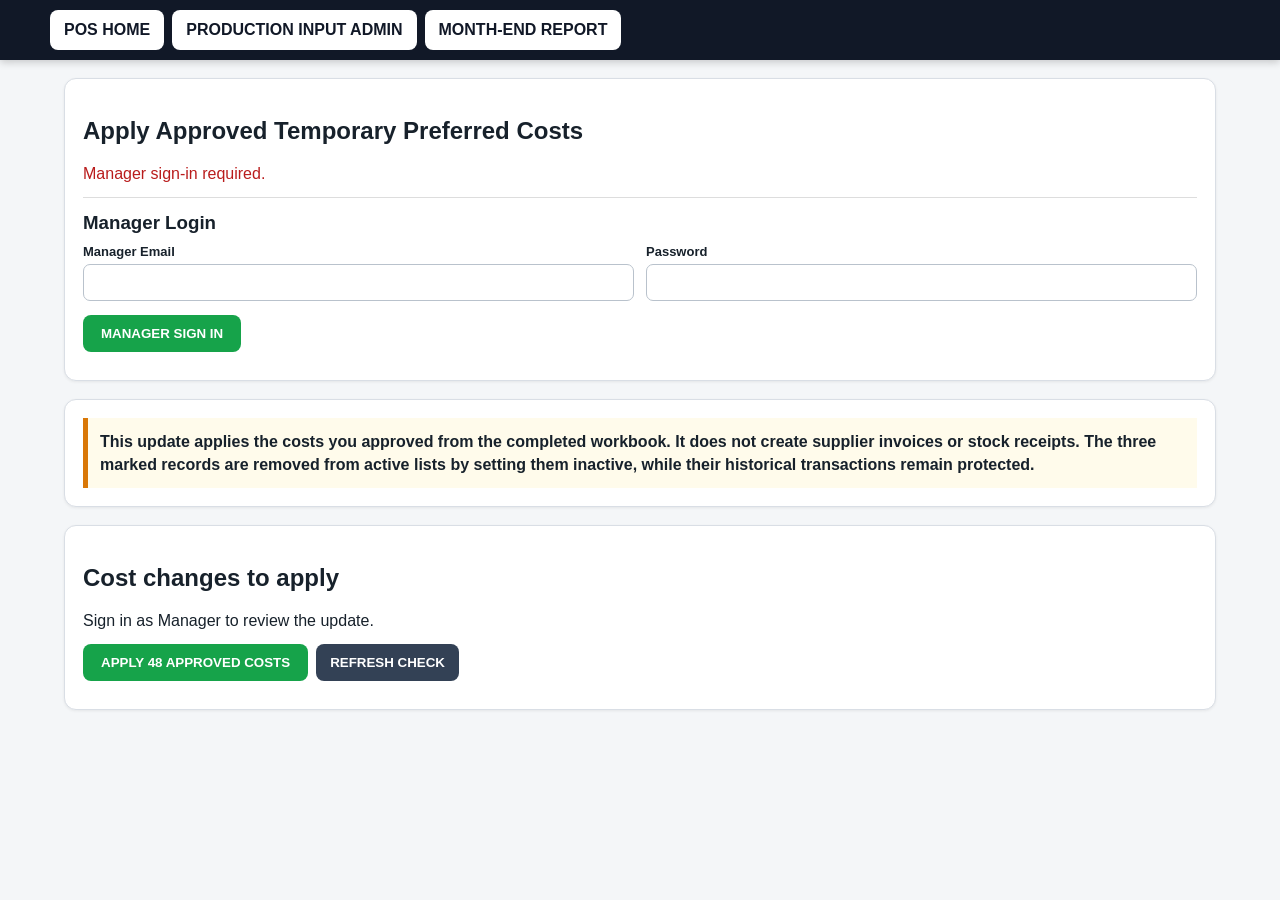
<file: feasterville-preferred-costs-update.html>
<!doctype html>
<html lang="en"><head><meta charset="utf-8"><meta name="viewport" content="width=device-width,initial-scale=1"><title>Feasterville — Apply Approved Costs</title>
<style>
*{box-sizing:border-box}body{margin:0;background:#f4f6f8;color:#17212b;font-family:Arial,sans-serif}.top{position:sticky;top:0;z-index:10;background:#111827;padding:10px;box-shadow:0 2px 8px #0003}.nav,.wrap{max-width:1180px;margin:auto}.nav{display:flex;gap:8px;flex-wrap:wrap}.nav a,.nav button{border:0;border-radius:8px;padding:11px 14px;font-weight:700;cursor:pointer;text-decoration:none;background:#fff;color:#111827}.nav .primary{background:#16a34a;color:#fff}.wrap{padding:18px 14px}.card{background:#fff;border:1px solid #d9dee5;border-radius:12px;padding:18px;margin-bottom:18px;box-shadow:0 1px 3px #0001}.grid{display:grid;grid-template-columns:repeat(2,minmax(0,1fr));gap:12px}label{font-size:13px;font-weight:700}input{width:100%;padding:10px;border:1px solid #b9c2cc;border-radius:7px;margin-top:5px}.actions{display:flex;gap:8px;flex-wrap:wrap;margin-top:14px}button.save{background:#16a34a;color:#fff;border:0;border-radius:8px;padding:11px 18px;font-weight:800;cursor:pointer}button.secondary{background:#334155;color:#fff;border:0;border-radius:8px;padding:10px 14px;font-weight:700;cursor:pointer}.msg{margin-top:10px;font-weight:700}.ok{color:#15803d}.bad{color:#b91c1c}.notice{border-left:5px solid #d97706;background:#fffbeb;padding:12px;font-weight:600;line-height:1.45}.tablewrap{overflow:auto}table{width:100%;border-collapse:collapse;font-size:13px}th,td{padding:9px;border-bottom:1px solid #e5e7eb;text-align:left}th{background:#f8fafc}.money{text-align:right;font-variant-numeric:tabular-nums}.tag{display:inline-block;padding:3px 7px;border-radius:12px;font-weight:700;background:#dcfce7;color:#166534}.remove{background:#fee2e2;color:#991b1b}@media(max-width:720px){.grid{grid-template-columns:1fr}.nav a,.nav button{flex:1 1 auto;text-align:center}}
</style></head><body>
<div class="top"><div class="nav"><a href="index.html">POS HOME</a><a href="production-input-admin.html">PRODUCTION INPUT ADMIN</a><a href="month-end-closure-report.html">MONTH-END REPORT</a></div></div>
<main class="wrap">
  <section class="card"><h1>Apply Approved Temporary Preferred Costs</h1><div id="who">Checking Manager session…</div>
    <div id="adminLogin" style="display:none;margin-top:14px;padding-top:14px;border-top:1px solid #ddd"><h3 style="margin:0 0 10px">Manager Login</h3><div class="grid"><label>Manager Email<input id="email" type="email" autocomplete="username"></label><label>Password<input id="password" type="password" autocomplete="current-password"></label></div><div class="actions"><button class="save" type="button" onclick="signIn()">MANAGER SIGN IN</button></div><div id="loginMsg" class="msg"></div></div>
  </section>
  <section class="card"><div class="notice">This update applies the costs you approved from the completed workbook. It does <strong>not</strong> create supplier invoices or stock receipts. The three marked records are removed from active lists by setting them inactive, while their historical transactions remain protected.</div></section>
  <section class="card"><h2>Cost changes to apply</h2><div id="preview">Sign in as Manager to review the update.</div><div class="actions"><button id="applyBtn" class="save" type="button" onclick="applyAll()" disabled>APPLY 48 APPROVED COSTS</button><button class="secondary" type="button" onclick="loadPreview()">REFRESH CHECK</button></div><div id="result" class="msg"></div></section>
</main>
<script>
const ROOT='https://sflyjcgbxbcwspfuzone.supabase.co', KEY='sb_publishable_iASq-tni6KYrFK0R2S35zA_mpwt4MqM';let manager=null;
const COSTS=[
['NDAYENI','RAW-013','Bacon','KG',99.90],['NDAYENI','ICI-056','Bubblegum','EA',3.00],['NDAYENI','ICI-047','Caramel Dip','EA',6.40],['NDAYENI','ICI-031','Caramello','EA',9.25],['NDAYENI','RAW-01','Chicken Breast','EA',7.50],['NDAYENI','RAW-016','Chicken Vienna','EA',4.42],['NDAYENI','ICI-032','Choc 99','EA',9.25],['NDAYENI','ICI-045','Chocolate, Vanilla & Strawberry 500ml','EA',15.42],['NDAYENI','ICI-028','Custard & Jelly','EA',3.83],['NDAYENI','ICI-033','Fruity Licks Mix','EA',2.30],['NDAYENI','ICI-016','Jolly Jelly Ice Cream','EA',2.30],['NDAYENI','ICI-009','Maxi Choc Almond','EA',16.33],['NDAYENI','ICI-051','Milky Pie','EA',6.20],['NDAYENI','ICI-008','Milky Pie Almond','EA',7.00],['NDAYENI','ICI-035','Polar Pop Orange','EA',2.50],['NDAYENI','ICI-034','Polar Pop Raspberry','EA',2.50],['NDAYENI','ICI-006','Polar Sundae Cup','EA',16.00],['NDAYENI','RAW-002','Polony','KG',99.99],['NDAYENI','RAW-022','Popcorn','BAG',1.89],['NDAYENI','BOX-30','R30 Box','EA',1.08],['NDAYENI','BOX-40','R40 Box','EA',1.98],['NDAYENI','BOX-50','R50 Box','EA',2.40],['NDAYENI','BOX-60','R60 Box','EA',2.93],['NDAYENI','ICI-019','Rave Strawberry','EA',5.25],['NDAYENI','CTN-01','S40 Container','EA',1.08],['NDAYENI','ICI-052','Strawberry Sensations','EA',2.67],['NDAYENI','ICI-043','Vanilla & Strawberry 500ml','EA',15.42],['NDAYENI','ICI-044','Vanilla Flavoured 500ml','EA',15.42],
['SIVANA','RAW-023','2L Pepsi Various Flavours','EA',8.75],['SIVANA','RAW-013','Bacon','KG',99.90],['SIVANA','RAW-01','Chicken Breast','EA',7.50],['SIVANA','RAW-015','Chicken Polony','KG',7.50],['SIVANA','RAW-016','Chicken Vienna','EA',4.42],['SIVANA','ICI-045','Chocolate, Vanilla & Strawberry 500ml','EA',15.42],['SIVANA','RAW-029','Coca-Cola 500ml','EA',10.45],['SIVANA','RAW-030','Flavoured Soft Drinks 1.5L','EA',11.00],['SIVANA','RAW-031','Flavoured Soft Drinks 2L','EA',16.00],['SIVANA','RAW-032','Flavoured Soft Drinks 500ml','EA',10.00],['SIVANA','ICI-033','Fruity Licks Mix','EA',2.30],['SIVANA','RAW-002','Polony','KG',99.99],['SIVANA','RAW-022','Popcorn','BAG',1.89],['SIVANA','RAW-021','Pork Ribs','EA',9.99],['SIVANA','BOX-30','R30 Box','EA',1.08],['SIVANA','BOX-40','R40 Box','EA',1.98],['SIVANA','BOX-50','R50 Box','EA',2.40],['SIVANA','BOX-60','R60 Box','EA',2.93],['SIVANA','CTN-01','S40 Container','EA',1.08],['SIVANA','RAW-003','Special','KG',0.56]
];
const REMOVALS=[['NDAYENI','RAW-014','Chicken Breast (KG)'],['NDAYENI','RAW-011','Chicken Rib Patty (EA)'],['SIVANA','RAW-014','Chicken Breast (KG)']];
function token(){return sessionStorage.getItem('feastervilleCloudAccessToken')||localStorage.getItem('feastervilleCloudAccessToken')||''}function esc(x){return String(x??'').replace(/[&<>"']/g,c=>({'&':'&amp;','<':'&lt;','>':'&gt;','"':'&quot;',"'":'&#39;'}[c]))}
async function request(path,opt={}){const h=Object.assign({'apikey':KEY,'Content-Type':'application/json'},opt.headers||{}),t=token();if(t)h.Authorization='Bearer '+t;const r=await fetch(ROOT+path,Object.assign({},opt,{headers:h})),raw=await r.text();let body=null;try{body=raw?JSON.parse(raw):null}catch(_){body=raw}if(!r.ok)throw Error((body&&typeof body==='object'&&(body.message||body.msg||body.error_description||body.error))||raw||('HTTP '+r.status));return body}
async function profile(user){const rows=await request('/rest/v1/pos_profiles?user_id=eq.'+encodeURIComponent(user.id)+'&select=display_name,role,active');const p=rows&&rows[0];if(!p||String(p.role).toLowerCase()!=='manager'||p.active===false)throw Error('Manager access is required.');return p}
function showManager(){const who=document.getElementById('who'),login=document.getElementById('adminLogin');if(manager){who.innerHTML='<span class="ok">Manager session active: '+esc(manager.name)+'</span>';login.style.display='none';document.getElementById('applyBtn').disabled=false}else{who.innerHTML='<span class="bad">Manager sign-in required.</span>';login.style.display='block';document.getElementById('applyBtn').disabled=true}}
async function check(){try{const t=token();if(!t)throw Error('no session');const u=await request('/auth/v1/user');const p=await profile(u);manager={id:u.id,name:p.display_name||u.email};showManager();loadPreview()}catch(_){manager=null;showManager()}}
async function signIn(){const m=document.getElementById('loginMsg');try{m.textContent='Signing in…';m.className='msg';const data=await request('/auth/v1/token?grant_type=password',{method:'POST',body:JSON.stringify({email:document.getElementById('email').value.trim(),password:document.getElementById('password').value})});sessionStorage.setItem('feastervilleCloudAccessToken',data.access_token);if(data.refresh_token)sessionStorage.setItem('feastervilleCloudRefreshToken',data.refresh_token);const p=await profile(data.user);manager={id:data.user.id,name:p.display_name||data.user.email};document.getElementById('password').value='';m.textContent='Manager signed in.';m.className='msg ok';showManager();await loadPreview()}catch(e){m.textContent=e.message;m.className='msg bad'}}
async function find(store,code){const rows=await request('/rest/v1/pos_store_production_inputs?store_code=eq.'+encodeURIComponent(store)+'&code=eq.'+encodeURIComponent(code)+'&select=store_code,code,name,unit,active,preferred_unit_cost');return rows&&rows[0]||null}
async function loadPreview(){const box=document.getElementById('preview');if(!manager){box.textContent='Sign in as Manager to review the update.';return}box.textContent='Checking the live production-input records…';try{const checked=await Promise.all([...COSTS.map(async x=>({kind:'cost',row:x,live:await find(x[0],x[1])})),...REMOVALS.map(async x=>({kind:'remove',row:x,live:await find(x[0],x[1])}))]);const missing=checked.filter(x=>!x.live);let html='<div class="msg '+(missing.length?'bad':'ok')+'">'+(missing.length?missing.length+' expected record(s) were not found. Do not apply until corrected.':'All 51 records were found and are ready.')+'</div><div class="tablewrap"><table><thead><tr><th>Store</th><th>Code</th><th>Item</th><th>Action</th><th>Approved cost</th></tr></thead><tbody>';
for(const x of checked){const [store,code,name,,cost]=x.row;html+='<tr><td>'+esc(store)+'</td><td>'+esc(code)+'</td><td>'+esc(name)+'</td><td>'+(x.kind==='remove'?'<span class="tag remove">Set inactive</span>':'<span class="tag">Set preferred cost</span>')+'</td><td class="money">'+(x.kind==='remove'?'—':'R'+Number(cost).toFixed(2))+'</td></tr>'}box.innerHTML=html+'</tbody></table></div>';document.getElementById('applyBtn').disabled=missing.length>0}catch(e){box.innerHTML='<span class="bad">Could not check records: '+esc(e.message)+'</span>';document.getElementById('applyBtn').disabled=true}}
async function patch(store,code,payload){const out=await request('/rest/v1/pos_store_production_inputs?store_code=eq.'+encodeURIComponent(store)+'&code=eq.'+encodeURIComponent(code),{method:'PATCH',headers:{Prefer:'return=representation'},body:JSON.stringify(payload)});if(!Array.isArray(out)||out.length!==1)throw Error(store+' '+code+' was not updated.');return out[0]}
async function applyAll(){if(!manager)return;const btn=document.getElementById('applyBtn'),result=document.getElementById('result');if(!confirm('Apply 48 approved temporary preferred costs and set 3 marked records inactive? No stock receipts or invoices will be created.'))return;btn.disabled=true;result.textContent='Applying approved costs…';result.className='msg';try{let done=0;for(const [store,code,,,cost] of COSTS){await patch(store,code,{preferred_unit_cost:cost});done++}for(const [store,code] of REMOVALS){await patch(store,code,{active:false});done++}result.textContent='Completed successfully: 48 temporary preferred costs saved; 3 marked records set inactive. No supplier invoices or stock receipts were created.';result.className='msg ok';await loadPreview()}catch(e){result.textContent='Update stopped: '+e.message+'. Refresh the check before trying again.';result.className='msg bad';btn.disabled=false}}
check();
</script></body></html>
</file>
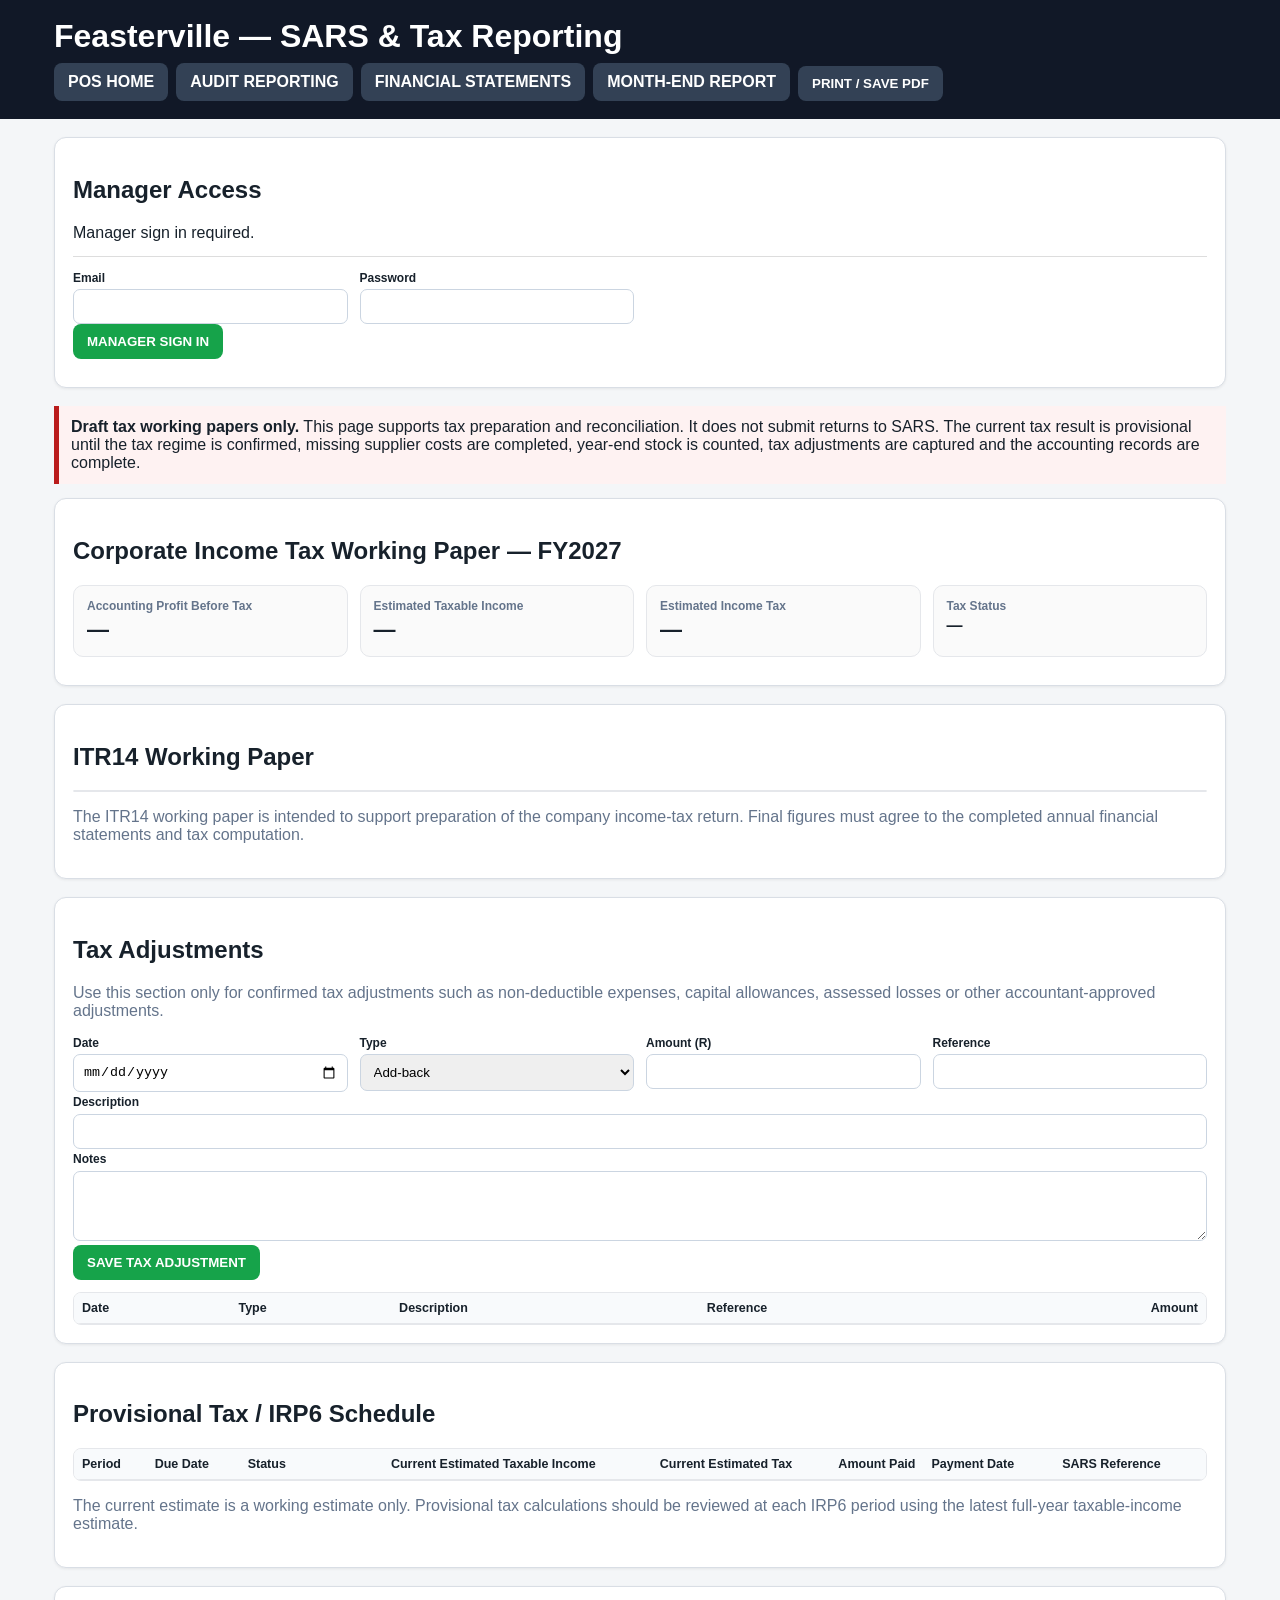
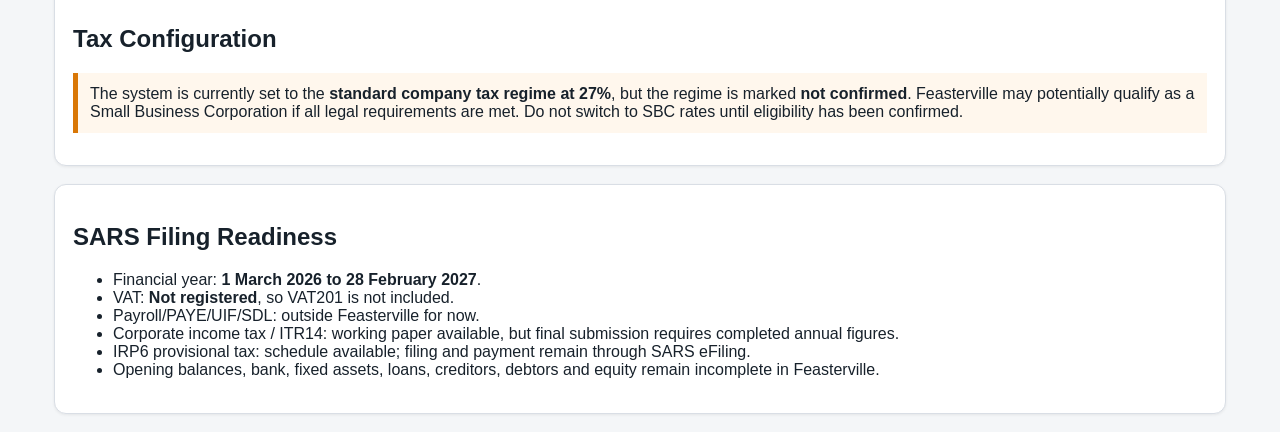
<file: feasterville-sars-tax-reporting.html>
<!doctype html>
<html><head><meta charset="utf-8"><meta name="viewport" content="width=device-width,initial-scale=1">
<title>Feasterville SARS & Tax Reporting</title>
<style>
*{box-sizing:border-box}body{margin:0;font-family:Arial,sans-serif;background:#f4f6f8;color:#17212b}
.top{background:#111827;color:#fff;padding:18px}.wrap{max-width:1200px;margin:18px auto;padding:0 14px}
.nav,.actions,.filters{display:flex;gap:8px;flex-wrap:wrap;align-items:end}.btn,button{border:0;border-radius:8px;padding:10px 14px;font-weight:800;cursor:pointer;text-decoration:none}
.primary{background:#16a34a;color:#fff}.secondary{background:#334155;color:#fff}.warnbtn{background:#b45309;color:#fff}
.card{background:#fff;border:1px solid #d9dee5;border-radius:12px;padding:18px;margin-bottom:18px;box-shadow:0 1px 3px #0001}
.grid{display:grid;grid-template-columns:repeat(4,minmax(0,1fr));gap:12px}.stat{border:1px solid #e5e7eb;border-radius:10px;padding:13px;background:#fafafa}
.stat .label{font-size:12px;color:#64748b;font-weight:700}.stat .value{font-size:22px;font-weight:900;margin-top:4px}
label{font-size:12px;font-weight:800}input,select,textarea{width:100%;padding:9px;border:1px solid #cbd5e1;border-radius:7px;margin-top:4px}
textarea{min-height:70px}.msg{font-weight:700;margin-top:10px}.ok{color:#15803d}.bad{color:#b91c1c}.warn{color:#b45309}.muted{color:#64748b}
table{width:100%;border-collapse:collapse;font-size:12.5px;min-width:800px}th,td{padding:8px;border-bottom:1px solid #e5e7eb;text-align:left;white-space:nowrap}
th{background:#f8fafc}.right{text-align:right}.tablewrap{overflow:auto;border:1px solid #e5e7eb;border-radius:8px}
.notice{border-left:5px solid #d97706;background:#fff7ed;padding:12px;margin-bottom:14px}.red{border-left-color:#b91c1c;background:#fef2f2}
.tag{display:inline-block;padding:3px 8px;border-radius:999px;font-size:11px;font-weight:800}.pending{background:#fef3c7;color:#92400e}.goodtag{background:#dcfce7;color:#166534}.badtag{background:#fee2e2;color:#991b1b}
.login{display:none;border-top:1px solid #ddd;margin-top:14px;padding-top:14px}
@media(max-width:900px){.grid{grid-template-columns:1fr 1fr}}@media(max-width:600px){.grid{grid-template-columns:1fr}}
@media print{.top,.actions,.filters,.login,.no-print{display:none!important}body{background:#fff}.wrap{max-width:none;margin:0;padding:0}.card{box-shadow:none;border:0;padding:8px}.tablewrap{overflow:visible}}
</style></head><body>
<div class="top"><div class="wrap" style="margin:0 auto">
<h1 style="margin:0 0 8px">Feasterville — SARS & Tax Reporting</h1>
<div class="nav">
<a class="btn secondary" href="index.html">POS HOME</a>
<a class="btn secondary" href="feasterville-audit-reporting.html">AUDIT REPORTING</a>
<a class="btn secondary" href="feasterville-financial-statements.html">FINANCIAL STATEMENTS</a>
<a class="btn secondary" href="month-end-closure-report.html">MONTH-END REPORT</a>
<button class="secondary" onclick="window.print()">PRINT / SAVE PDF</button>
</div></div></div>

<div class="wrap">
<div class="card">
<h2>Manager Access</h2>
<div id="who">Checking manager session…</div>
<div id="login" class="login">
<div class="grid"><label>Email<br><input id="email" type="email"></label><label>Password<br><input id="password" type="password"></label></div>
<div class="actions"><button class="primary" onclick="signIn()">MANAGER SIGN IN</button></div><div id="loginmsg" class="msg"></div>
</div></div>

<div class="notice red">
<b>Draft tax working papers only.</b> This page supports tax preparation and reconciliation. It does not submit returns to SARS. The current tax result is provisional until the tax regime is confirmed, missing supplier costs are completed, year-end stock is counted, tax adjustments are captured and the accounting records are complete.
</div>

<div class="card">
<h2>Corporate Income Tax Working Paper — FY2027</h2>
<div class="grid">
<div class="stat"><div class="label">Accounting Profit Before Tax</div><div class="value" id="pbt">—</div></div>
<div class="stat"><div class="label">Estimated Taxable Income</div><div class="value" id="taxable">—</div></div>
<div class="stat"><div class="label">Estimated Income Tax</div><div class="value" id="tax">—</div></div>
<div class="stat"><div class="label">Tax Status</div><div class="value" style="font-size:16px" id="taxstatus">—</div></div>
</div>
<div id="regime" class="msg"></div>
</div>

<div class="card">
<h2>ITR14 Working Paper</h2>
<div class="tablewrap"><table>
<tbody id="itr14"></tbody>
</table></div>
<p class="muted">The ITR14 working paper is intended to support preparation of the company income-tax return. Final figures must agree to the completed annual financial statements and tax computation.</p>
</div>

<div class="card">
<h2>Tax Adjustments</h2>
<p class="muted">Use this section only for confirmed tax adjustments such as non-deductible expenses, capital allowances, assessed losses or other accountant-approved adjustments.</p>
<div class="grid">
<label>Date<input id="adjDate" type="date"></label>
<label>Type<select id="adjType"><option value="ADD_BACK">Add-back</option><option value="DEDUCTION">Deduction</option><option value="CAPITAL_ALLOWANCE">Capital allowance</option><option value="ASSESSED_LOSS">Assessed loss</option><option value="OTHER_INCREASE">Other increase</option><option value="OTHER_DECREASE">Other decrease</option></select></label>
<label>Amount (R)<input id="adjAmount" type="number" min="0" step="0.01"></label>
<label>Reference<input id="adjRef"></label>
</div>
<label>Description<input id="adjDesc"></label>
<label>Notes<textarea id="adjNotes"></textarea></label>
<div class="actions"><button class="primary" onclick="saveAdjustment()">SAVE TAX ADJUSTMENT</button></div>
<div id="adjmsg" class="msg"></div>
<div class="tablewrap" style="margin-top:12px"><table>
<thead><tr><th>Date</th><th>Type</th><th>Description</th><th>Reference</th><th class="right">Amount</th></tr></thead>
<tbody id="adjustments"></tbody></table></div>
</div>

<div class="card">
<h2>Provisional Tax / IRP6 Schedule</h2>
<div class="tablewrap"><table>
<thead><tr><th>Period</th><th>Due Date</th><th>Status</th><th class="right">Current Estimated Taxable Income</th><th class="right">Current Estimated Tax</th><th class="right">Amount Paid</th><th>Payment Date</th><th>SARS Reference</th></tr></thead>
<tbody id="irp6"></tbody></table></div>
<p class="muted">The current estimate is a working estimate only. Provisional tax calculations should be reviewed at each IRP6 period using the latest full-year taxable-income estimate.</p>
</div>

<div class="card">
<h2>Tax Configuration</h2>
<div id="settings"></div>
<div class="notice" style="margin-top:12px">
The system is currently set to the <b>standard company tax regime at 27%</b>, but the regime is marked <b>not confirmed</b>. Feasterville may potentially qualify as a Small Business Corporation if all legal requirements are met. Do not switch to SBC rates until eligibility has been confirmed.
</div>
</div>

<div class="card">
<h2>SARS Filing Readiness</h2>
<ul>
<li>Financial year: <b>1 March 2026 to 28 February 2027</b>.</li>
<li>VAT: <b>Not registered</b>, so VAT201 is not included.</li>
<li>Payroll/PAYE/UIF/SDL: outside Feasterville for now.</li>
<li>Corporate income tax / ITR14: working paper available, but final submission requires completed annual figures.</li>
<li>IRP6 provisional tax: schedule available; filing and payment remain through SARS eFiling.</li>
<li>Opening balances, bank, fixed assets, loans, creditors, debtors and equity remain incomplete in Feasterville.</li>
</ul>
</div>
</div>

<script>
const ROOT='https://sflyjcgbxbcwspfuzone.supabase.co',BASE=ROOT+'/rest/v1',KEY='sb_publishable_iASq-tni6KYrFK0R2S35zA_mpwt4MqM';
function tok(){return sessionStorage.getItem('feastervilleCloudAccessToken')||localStorage.getItem('feastervilleCloudAccessToken')||''}
function jwt(t){try{return JSON.parse(atob(t.split('.')[1].replace(/-/g,'+').replace(/_/g,'/')))}catch{return {}}}
async function req(path,opt={}){const t=tok();if(!t)throw new Error('No active manager login');const r=await fetch(BASE+path,{...opt,headers:{apikey:KEY,Authorization:'Bearer '+t,'Content-Type':'application/json',Prefer:'return=representation',...(opt.headers||{})}});if(!r.ok)throw new Error(await r.text());return r.status===204?null:r.json()}
async function verify(){try{const p=jwt(tok());if(!p.sub)throw 0;const x=await req('/pos_profiles?select=role,active,display_name&user_id=eq.'+p.sub);if(!x[0]||x[0].role!=='manager'||x[0].active===false)throw 0;who.textContent='Manager session active: '+(x[0].display_name||'Manager');login.style.display='none';return true}catch{who.textContent='Manager sign in required.';login.style.display='block';return false}}
async function signIn(){try{const r=await fetch(ROOT+'/auth/v1/token?grant_type=password',{method:'POST',headers:{apikey:KEY,'Content-Type':'application/json'},body:JSON.stringify({email:email.value.trim(),password:password.value})});const d=await r.json();if(!r.ok)throw new Error(d.error_description||d.msg||'Sign in failed');sessionStorage.setItem('feastervilleCloudAccessToken',d.access_token);localStorage.setItem('feastervilleCloudAccessToken',d.access_token);await loadAll()}catch(e){loginmsg.textContent=e.message}}
const money=n=>'R'+Number(n||0).toLocaleString('en-ZA',{minimumFractionDigits:2,maximumFractionDigits:2});
async function loadAll(){
 if(!await verify())return;
 try{
  const [tc,wp,ps,ad,st]=await Promise.all([
   req('/acc_v_tax_computation?select=*&fiscal_year_label=eq.FY2027'),
   req('/acc_v_itr14_working_paper?select=*&fiscal_year_label=eq.FY2027'),
   req('/acc_v_provisional_tax_schedule?select=*&fiscal_year_label=eq.FY2027&order=due_date.asc'),
   req('/acc_tax_adjustments?select=*&fiscal_year_label=eq.FY2027&order=adjustment_date.asc,id.asc'),
   req('/acc_tax_settings?select=*&id=eq.1')
  ]);
  const t=tc[0]||{},w=wp[0]||{};
  pbt.textContent=money(t.accounting_profit_before_tax);taxable.textContent=money(t.estimated_taxable_income);tax.textContent=money(t.estimated_income_tax);taxstatus.textContent=t.tax_status||'—';
  regime.innerHTML=`Tax regime: <b>${String(t.tax_regime||'').replaceAll('_',' ')}</b> | Regime confirmed: <b>${t.regime_confirmed?'Yes':'No'}</b> | Missing-cost occurrences: <b>${t.missing_cost_inputs||0}</b>`;
  itr14.innerHTML=[
   ['Financial year',`${w.year_start||''} to ${w.year_end||''}`],['Revenue',money(w.revenue)],['Cost of Sales',money(w.cost_of_sales)],['Gross Profit',money(w.gross_profit)],
   ['Other Income',money(w.other_income)],['Operating Expenses',money(w.operating_expenses)],['Accounting Profit Before Tax',money(w.profit_before_tax)],
   ['Tax Increases / Add-backs',money(w.tax_increases)],['Tax Deductions / Allowances',money(w.tax_decreases)],['Estimated Taxable Income',money(w.estimated_taxable_income)],
   ['Estimated Income Tax',money(w.estimated_income_tax)],['ITR14 due date',w.itr14_due_date||'']
  ].map(x=>`<tr><th>${x[0]}</th><td class="right">${x[1]}</td></tr>`).join('');
  adjustments.innerHTML=ad.map(x=>`<tr><td>${x.adjustment_date}</td><td>${x.adjustment_type.replaceAll('_',' ')}</td><td>${x.description}</td><td>${x.reference||''}</td><td class="right">${money(x.amount)}</td></tr>`).join('');
  irp6.innerHTML=ps.map(x=>`<tr><td>${x.period_type.replaceAll('_',' ')}</td><td>${x.due_date}</td><td>${x.status}</td><td class="right">${money(x.current_estimated_taxable_income)}</td><td class="right">${money(x.current_estimated_income_tax)}</td><td class="right">${money(x.amount_paid)}</td><td>${x.payment_date||''}</td><td>${x.sars_reference||''}</td></tr>`).join('');
  const s=st[0]||{};settings.innerHTML=`<b>Tax regime:</b> ${String(s.tax_regime||'').replaceAll('_',' ')} &nbsp; | &nbsp; <b>Confirmed:</b> ${s.regime_confirmed?'Yes':'No'} &nbsp; | &nbsp; <b>Standard company rate:</b> ${(Number(s.standard_company_rate||0)*100).toFixed(0)}% &nbsp; | &nbsp; <b>SBC eligibility:</b> ${String(s.sbc_eligibility_status||'').replaceAll('_',' ')}`;
  adjDate.value=adjDate.value||new Date().toISOString().slice(0,10);
 }catch(e){document.body.insertAdjacentHTML('beforeend','<div class="wrap msg bad">Could not load SARS reports: '+e.message+'</div>')}
}
async function saveAdjustment(){
 try{
  if(!await verify())return;
  const amt=Number(adjAmount.value||0);if(!adjDate.value||!adjDesc.value.trim()||amt<=0)throw new Error('Date, description and a positive amount are required.');
  await req('/acc_tax_adjustments',{method:'POST',body:JSON.stringify({fiscal_year_label:'FY2027',adjustment_date:adjDate.value,adjustment_type:adjType.value,description:adjDesc.value.trim(),amount:amt,reference:adjRef.value.trim()||null,notes:adjNotes.value.trim()||null,created_by:jwt(tok()).sub})});
  adjmsg.textContent='Tax adjustment saved.';adjmsg.className='msg ok';adjAmount.value='';adjDesc.value='';adjRef.value='';adjNotes.value='';await loadAll();
 }catch(e){adjmsg.textContent=e.message;adjmsg.className='msg bad'}
}
loadAll();
</script></body></html>
</file>
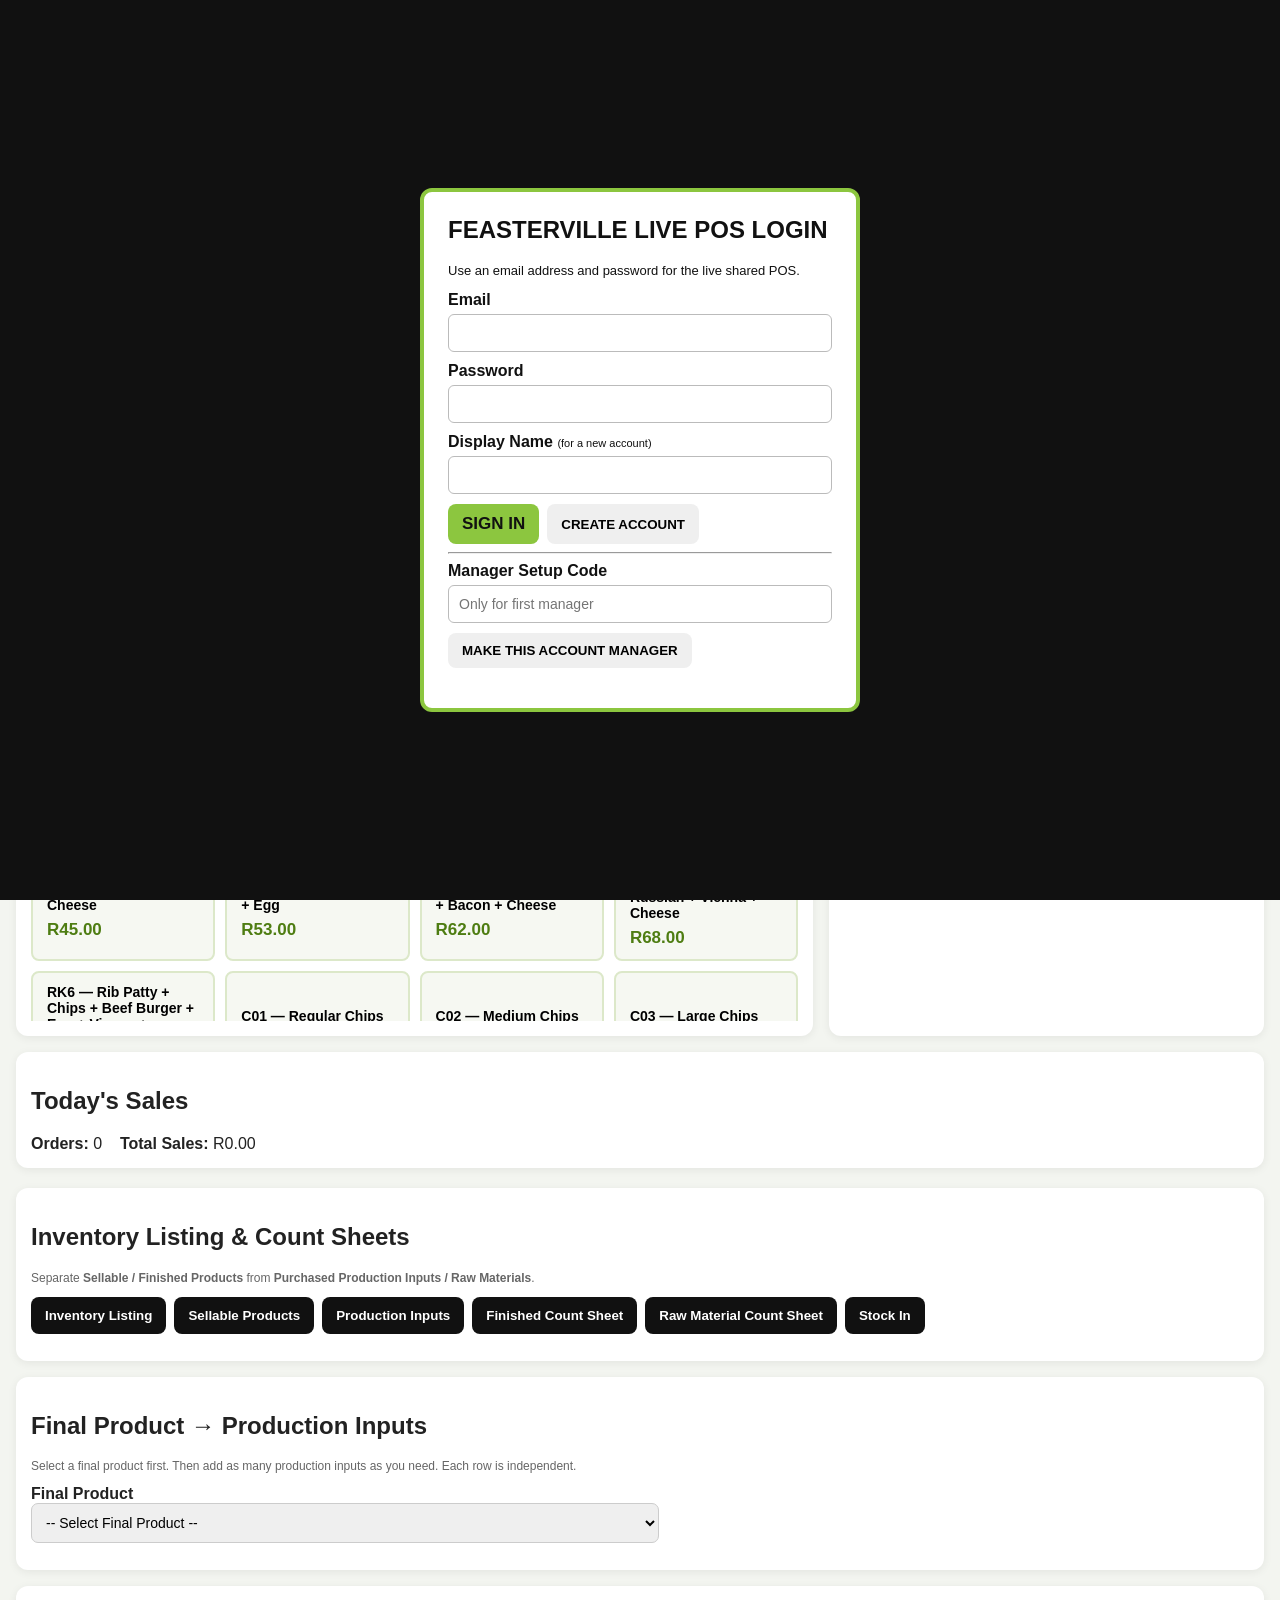
<file: index(1).html>
<!DOCTYPE html>
<html lang="en">
<head>
<meta charset="UTF-8">
<meta name="viewport" content="width=device-width, initial-scale=1.0">
<title>Feasterville Food - Restaurant POS | 51 Senagal Street, Isivana Section, Tembisa</title>
<style>
*{box-sizing:border-box} body{margin:0;font-family:Arial,sans-serif;background:#f3f5f0;color:#222}
header{background:#111;color:#fff;padding:16px 22px;display:flex;justify-content:space-between;align-items:center}
header h1{margin:0;font-size:24px} header span{font-size:13px}
.app{display:grid;grid-template-columns:1.65fr .9fr;gap:16px;padding:16px;max-width:1500px;margin:auto}
.panel{background:#fff;border-radius:12px;box-shadow:0 2px 10px #0001;padding:15px}
.categories{display:flex;flex-wrap:wrap;gap:8px;margin-bottom:12px}
button{border:0;border-radius:8px;padding:11px 14px;cursor:pointer;font-weight:bold}
.cat{background:#111;color:#fff} .cat.active{background:#8cc63f;color:#111}
.products{display:grid;grid-template-columns:repeat(auto-fill,minmax(180px,1fr));gap:10px;max-height:62vh;overflow:auto}
.product{background:#f6f8f2;border:2px solid #dce8c9;text-align:left;min-height:90px}
.product:hover{border-color:#8cc63f;transform:translateY(-1px)}
.product .name{display:block;font-size:14px;margin-bottom:7px} .price{font-size:17px;color:#4e7d12}
.order-head{display:flex;gap:8px;flex-wrap:wrap;margin-bottom:10px}
input,select{padding:10px;border:1px solid #ccc;border-radius:7px;font-size:14px}
.order-table{width:100%;border-collapse:collapse} .order-table th,.order-table td{padding:8px;border-bottom:1px solid #eee;text-align:left}
.qty button{padding:5px 8px;background:#eee} .remove{background:#f4cccc;color:#900;padding:5px 8px}
.summary{margin-top:12px;border-top:2px solid #111;padding-top:10px}
.row{display:flex;justify-content:space-between;padding:5px 0} .grand{font-size:22px;font-weight:bold}
.pay{display:grid;grid-template-columns:1fr 1fr;gap:8px;margin-top:8px}
.primary{background:#8cc63f;color:#111;font-size:17px} .secondary{background:#111;color:#fff} .danger{background:#f4cccc}
.receipt{font-family:monospace;white-space:pre-wrap;background:#fafafa;padding:12px;border:1px dashed #aaa;min-height:180px}
.small{font-size:12px;color:#666}
@media(max-width:900px){.app{grid-template-columns:1fr} .products{max-height:none}}
@media print{body *{visibility:hidden} #receiptPrint,#receiptPrint *{visibility:visible} #receiptPrint{position:absolute;left:0;top:0;width:80mm}}

.inventory-panel{margin-top:4px}.inventory-actions{display:flex;gap:8px;flex-wrap:wrap;margin-bottom:12px}
.inv-table{width:100%;border-collapse:collapse;font-size:13px}.inv-table th,.inv-table td{padding:8px;border-bottom:1px solid #eee}
.inv-table th{background:#111;color:#fff;text-align:left}.stock-input{width:90px;padding:7px}
.badge{padding:4px 7px;border-radius:12px;font-weight:bold;font-size:11px}.ok{background:#d9ead3}.warn{background:#fff2cc}.bad{background:#f4cccc}
.inv-grid{display:grid;grid-template-columns:repeat(4,1fr);gap:10px;margin-bottom:12px}.inv-card{background:#f6f8f2;padding:12px;border-radius:9px}.inv-card b{font-size:20px}
@media(max-width:900px){.inv-grid{grid-template-columns:repeat(2,1fr)}}

</style>
<style>
.inv-table{width:100%;border-collapse:collapse;font-size:13px}.inv-table th,.inv-table td{padding:8px;border-bottom:1px solid #eee}.inv-table th{background:#111;color:#fff;text-align:left}
.inv-grid{display:grid;grid-template-columns:repeat(4,1fr);gap:10px;margin-bottom:12px}.inv-card{background:#f6f8f2;padding:12px;border-radius:9px}.inv-card b{font-size:20px}.stock-input{width:95px;padding:7px}
.badge{padding:4px 7px;border-radius:12px;font-weight:bold;font-size:11px}.ok{background:#d9ead3}.warn{background:#fff2cc}.bad{background:#f4cccc}
@media(max-width:900px){.inv-grid{grid-template-columns:repeat(2,1fr)}}
</style><style>
.recipe-table{width:100%;border-collapse:collapse}
</style><style>
@media print {
  @page { size: 80mm auto; margin: 0; }
  html, body { width:80mm !important; margin:0 !important; padding:0 !important; background:#fff !important; }
  body * { visibility:hidden !important; }
  #receiptPrint, #receiptPrint * { visibility:visible !important; }
  #receiptPrint {
    display:block !important;
    position:absolute !important;
    left:0 !important;
    top:0 !important;
    width:80mm !important;
    max-width:80mm !important;
    margin:0 !important;
    padding:4mm !important;
    box-shadow:none !important;
    border:0 !important;
    font-family:monospace !important;
    font-size:11px !important;
    line-height:1.25 !important;
    overflow:visible !important;
  }
  #receiptPrint h2 { font-size:16px !important; margin:0 0 4px 0 !important; }
  #receiptPrint hr { margin:4px 0 !important; }
  #receiptPrint table { width:100% !important; }
}body.print-report #reportContent, body.print-report #reportContent * { visibility:visible !important; }
body.print-report #reportContent { position:absolute; left:0; top:0; width:100%; background:#fff; }
@media print {
  body.print-report { width:auto !important; }
  body.print-report #receiptPrint, body.print-report #receiptPrint * { visibility:hidden !important; display:none !important; }
  body.print-report #reportContent, body.print-report #reportContent * { visibility:visible !important; }
  body.print-report #reportContent { position:absolute; left:0; top:0; width:100%; }
}
</style>


<style>
#loginScreen{display:none!important}
#liveLoginOverlay{position:fixed;inset:0;background:#111;z-index:100000;display:flex;align-items:center;justify-content:center;padding:15px}
#liveLoginCard{background:#fff;color:#111;border:4px solid #8cc63f;border-radius:12px;padding:24px;width:min(440px,96%)}
#liveLoginCard input{width:100%;padding:10px;margin:5px 0 10px;border:1px solid #bbb;border-radius:6px}
#liveLoginCard .actions{display:flex;gap:8px;flex-wrap:wrap}
#liveLoginCard button{padding:10px 14px}
#liveTopBar{background:#111;color:#fff;padding:8px 12px;display:flex;gap:10px;align-items:center;flex-wrap:wrap}
</style>
</head>
<body>

<div id="liveTopBar">
  <b>FEASTERVILLE LIVE POS</b>
  <span id="liveStatus">Sign in required</span>
  <span id="liveUser"></span>
  <button type="button" id="liveLogout" style="display:none">SIGN OUT</button>
</div>

<div id="liveLoginOverlay">
  <div id="liveLoginCard">
    <h2 style="margin-top:0">FEASTERVILLE LIVE POS LOGIN</h2>
    <p style="font-size:13px">Use an email address and password for the live shared POS.</p>

    <label><b>Email</b>
      <input id="liveEmail" type="email" autocomplete="username">
    </label>

    <label><b>Password</b>
      <input id="livePassword" type="password" autocomplete="current-password">
    </label>

    <label><b>Display Name</b> <span style="font-size:11px">(for a new account)</span>
      <input id="liveDisplayName" type="text">
    </label>

    <div class="actions">
      <button type="button" id="liveSignIn" class="primary">SIGN IN</button>
      <button type="button" id="liveCreate">CREATE ACCOUNT</button>
    </div>

    <hr>
    <label><b>Manager Setup Code</b>
      <input id="liveManagerCode" type="password" placeholder="Only for first manager">
    </label>
    <button type="button" id="liveClaimManager">MAKE THIS ACCOUNT MANAGER</button>

    <p id="liveMessage" style="font-weight:bold"></p>
  </div>
</div>

<header><div><h1 style="margin:0">FEASTERVILLE FOOD — POS</h1><div style="font-size:13px;margin-top:3px">51 Senagal Street, Isivana Section, Tembisa</div></div><span id="userBadge">Not logged in</span><button onclick="logout()" style="background:#f4cccc;color:#900;padding:7px 10px">LOGOUT</button></header>

<div id="loginScreen" style="position:fixed;inset:0;background:#111;z-index:9999;display:flex;align-items:center;justify-content:center">
  <div style="background:#fff;padding:28px;border-radius:14px;width:min(420px,90%);box-shadow:0 10px 40px #0008">
    <h2 style="margin-top:0">FEASTERVILLE POS LOGIN</h2>
    <p class="small">Enter your username and password.</p>
    <label>Role<br><select id="loginRole" style="width:100%;margin:6px 0 12px">
      <option value="manager">Manager</option>
      <option value="salesperson">Salesperson</option>
    </select></label>
    <label>Username<br><input id="loginUsername" type="text" autocomplete="username" style="width:100%;margin:6px 0 12px" placeholder="manager"></label>
    <label>Password<br><input id="loginPassword" type="password" autocomplete="current-password" style="width:100%;margin:6px 0 12px" placeholder="admin123" onkeydown="if(event.key==='Enter')login()"></label>
    <button class="primary" style="width:100%" onclick="login()">LOGIN</button>
    <p id="loginError" style="color:#a00;font-weight:bold"></p>
    <p class="small">Demo accounts: manager / admin123 and salesperson1 / 1234.</p>
    <div style="display:flex;gap:8px;margin-top:8px">
      <button type="button" onclick="fillLogin('manager','admin123','manager')" style="flex:1;background:#eee">Manager Login</button>
      <button type="button" onclick="fillLogin('salesperson1','1234','salesperson')" style="flex:1;background:#eee">Salesperson Login</button>
    </div>
  </div>
</div>
<div class="app">
<section class="panel">
<div class="order-head">
<label>Date<br><input id="date" type="date"></label>
<label>Cashier<br><input id="cashier" value="Cashier 1"></label>
<label>Order Type<br><select id="orderType"><option>Take Away</option><option>Dine In</option><option>Delivery</option></select></label>
<label id="saleStoreLabel" style="display:none">Store<br><select id="saleStoreCode"></select></label>
</div>

<div style="margin:10px 0 12px">
  <label><b>Search Product</b></label><br>
  <input id="salesProductSearch" type="text"
         placeholder="Search by product code, name or category..."
         style="width:100%;max-width:520px;padding:10px;border:1px solid #ccc;border-radius:8px">
  <button type="button" id="clearSalesProductSearch" style="margin-left:5px">CLEAR</button>
</div>

<div class="categories" id="categories"></div>
<div class="products" id="products"></div>
</section>

<section class="panel">
<h2 style="margin-top:0">Current Order <span class="small" id="orderNo"></span></h2>
<table class="order-table">
<thead><tr><th>Item</th><th>Qty</th><th>Total</th><th></th></tr></thead>
<tbody id="cart"></tbody>
</table>
<div class="summary">
<div class="row"><span>Subtotal</span><b id="subtotal">R0.00</b></div>
<div class="row"><span>Discount</span><input id="discount" type="number" min="0" value="0" style="width:100px"></div>
<div class="row grand"><span>TOTAL</span><span id="total">R0.00</span></div>
<div class="pay">
<label>Payment<br><select id="payment"><option>Cash</option><option>Card</option><option>EFT</option><option>Other</option></select></label>
<label>Amount Received<br><input id="received" type="number" min="0" value="0" oninput="render()"></label>
</div>
<div class="row"><span>Change</span><b id="change">R0.00</b></div>
<button class="primary" style="width:100%;margin-top:8px" onclick="completeSale()">COMPLETE SALE</button>
<button class="secondary" style="width:100%;margin-top:8px" onclick="printReceipt()">PRINT RECEIPT</button>
<button class="danger" style="width:100%;margin-top:8px" onclick="clearCart()">CLEAR ORDER</button>
</div>
</section>

<section class="panel" style="grid-column:1/-1">
<h2>Today's Sales</h2>
<div id="salesSummary"></div>
</section>


<section class="panel inventory-panel" style="grid-column:1/-1">
<h2>Inventory Listing & Count Sheets</h2>
<p class="small">Separate <b>Sellable / Finished Products</b> from <b>Purchased Production Inputs / Raw Materials</b>.</p>
<div class="inventory-actions">
<button class="cat active" onclick="showInvMaster('all',this)">Inventory Listing</button>
<button class="cat" onclick="showInvMaster('finished',this)">Sellable Products</button>
<button class="cat" onclick="showInvMaster('raw',this)">Production Inputs</button>
<button class="cat" onclick="showInvCount('finished',this)">Finished Count Sheet</button>
<button class="cat" onclick="showInvCount('raw',this)">Raw Material Count Sheet</button>
<button class="cat" onclick="showInvStockIn(this)">Stock In</button>
</div>
<div id="inventoryMasterContent"></div>
</section>



<section class="panel" id="recipePanel" style="grid-column:1/-1;display:none">
  <h2>Product Inputs / Recipe Link</h2>
  <p class="small">Link each sold product to the raw materials used to produce it. When a product is sold, the linked input quantities are deducted from production inventory.</p>
  <div class="order-head">
    <select id="recipeProduct" onchange="loadRecipe()"></select>
    <select id="recipeInput"></select>
    <input id="recipeQty" type="number" min="0.001" step="0.001" value="1" class="stock-input">
    <button class="primary" onclick="addRecipeInput()">LINK INPUT</button>
  </div>
  <div id="recipeList"></div>
</section>



<section class="panel" id="userPanel" style="grid-column:1/-1;display:none">
<h2>Salesperson &amp; User Management</h2>
<p class="small">Manager only. Create individual salesperson accounts, activate/deactivate users and reset passwords.</p>
<div class="order-head">
<input id="staffEmail" type="email" placeholder="Salesperson email">
<input id="staffDisplayName" placeholder="Display name">
<input id="staffPassword" type="password" placeholder="Temporary password (min 6)">
<button class="primary" type="button" id="createStaffBtn">CREATE SALESPERSON</button>
<button type="button" id="refreshStaffBtn">REFRESH USERS</button>
</div>
<p id="staffMessage" class="small"></p>
<div style="overflow:auto"><table class="inv-table">
<thead><tr><th>Name</th><th>Email</th><th>Role</th><th>Status</th><th>Last Sign In</th><th>Actions</th></tr></thead>
<tbody id="staffRows"><tr><td colspan="6">Open this section to load live users.</td></tr></tbody>
</table></div>
</section>






<section class="panel" id="easyLinkPanel" style="grid-column:1/-1;display:none">
<h2>Build Final Product Recipe</h2>
<p class="small"><b>Step 1:</b> Select the final product first. <b>Step 2:</b> select each production input used to make it and enter the quantity. The selected final product stays fixed while you add inputs.</p>

<div class="order-head">
<label style="min-width:280px">1. FINAL PRODUCT<br>
<select id="easyProduct" onchange="easyProductSelected()" style="width:100%"></select></label>
</div>

<div id="selectedProductBox" class="inv-card" style="display:none;margin:10px 0">
<b>Selected Final Product:</b> <span id="selectedProductName"></span>
<button class="danger" style="float:right" onclick="easyChangeProduct()">CHANGE PRODUCT</button>
</div>

<div id="inputBuilder" style="display:none">
<h3>2. Add Production Inputs</h3>
<div class="order-head">
<label>Production Input<br><select id="easyInput"></select></label>
<label>Quantity Used<br><input id="easyQty" type="number" min="0.001" step="0.001" value="1" style="width:120px"></label>
<button class="primary" onclick="easyAdd()">ADD INPUT</button>
</div>
<div id="easyRecipeSummary" class="inv-card" style="margin-top:10px"></div>
<div id="easyRecipeTable"></div>
</div>
</section>

<section class="panel" id="productionInputsPanel" style="grid-column:1/-1;display:none">
<h2>Production Inputs — Stock Received & Stock Used via Sales</h2>
<div class="inventory-actions">
<button class="cat" onclick="document.getElementById('stockMovementPanel').scrollIntoView({behavior:'smooth'})">ENTER STOCK RECEIVED</button>
<button class="cat" onclick="document.getElementById('usagePanel').scrollIntoView({behavior:'smooth'})">VIEW STOCK USED VIA SALES</button><button class="cat" onclick="document.getElementById('easyLinkPanel').scrollIntoView({behavior:'smooth'})">EASY LINK INPUTS → PRODUCT</button>
</div>
<p class="small">Track raw materials received from suppliers and automatically calculate raw material usage from sold products using the product recipes.</p>

<div class="inv-grid">
<div class="inv-card">Production Inputs<br><b id="piCount">0</b></div>
<div class="inv-card">Stock Received<br><b id="piReceived">0</b></div>
<div class="inv-card">Used via Sales<br><b id="piUsed">0</b></div>
<div class="inv-card">Reorder Items<br><b id="piReorder">0</b></div>
</div>

<h3>1. Receive Production Input Stock</h3>
<div class="order-head">
<select id="piStockInput"></select>
<input id="piStockQty" type="number" min="0" step="0.001" value="1" class="stock-input">
<button class="primary" onclick="receiveProductionStock()">RECEIVE STOCK</button>
</div>

<h3>2. Production Input Stock Ledger</h3>
<table class="inv-table">
<thead><tr>
<th>Code</th><th>Production Input</th><th>Unit</th><th>Opening</th><th>Stock Received</th><th>Used via Sales</th><th>Expected Balance</th><th>Physical Count</th><th>Variance</th><th>Reorder</th><th>Status</th>
</tr></thead>
<tbody id="productionLedgerBody"></tbody>
</table>

<h3>3. Production Input Count Sheet</h3>
<p class="small">Enter the actual physical quantity counted. The system compares it with the expected balance.</p>
<table class="inv-table">
<thead><tr><th>Code</th><th>Input</th><th>Unit</th><th>Expected</th><th>Physical Count</th><th>Variance</th><th>Action</th></tr></thead>
<tbody id="productionCountBody"></tbody>
</table>

<h3>4. Recipe Usage Link</h3>
<p class="small">Manager links each sold product to its production inputs and quantity used per item sold. Once configured, POS sales drive the “Used via Sales” column.</p>
<div class="order-head">
<select id="piRecipeProduct" onchange="loadPIRecipe()"></select>
<select id="piRecipeInput"></select>
<input id="piRecipeQty" type="number" min="0.001" step="0.001" value="1" class="stock-input">
<button class="primary" onclick="addPIRecipe()">LINK INPUT</button>
</div>
<div id="piRecipeList"></div>

<button class="primary" onclick="printProductionInputs()">SAVE PRODUCTION INPUT REPORT AS PDF</button>
</section>



<section class="panel" id="usagePanel" style="grid-column:1/-1;display:none">
<h2>Production Input Usage From Sales</h2>
<p class="small">Shows which sold products consumed each production input based on the recipes configured by the Manager.</p>
<div class="row" style="margin:8px 0">
  <button type="button" class="primary" id="refreshUsageFromSalesBtn">REFRESH LIVE USAGE</button>
  <span id="usageFromSalesStatus" class="small"></span>
</div>
<div style="overflow:auto">
<table class="inv-table">
<thead><tr>
  <th>Date</th><th>Order</th><th>Final Product</th><th>Units Sold</th>
  <th>Production Input</th><th>Qty per Product</th><th>Total Used</th><th>Unit</th>
</tr></thead>
<tbody id="usageFromSalesBody"></tbody>
</table>
</div>
</section>


<section class="panel" id="masterProductionEditorPanel" style="grid-column:1/-1">
<h2>Master Production Inputs — Add / Edit Products</h2>
<p class="small">Add new production inputs or edit existing production inputs. Changes are saved and used by recipes, stock movements, ledger, count sheet and reconciliation.</p>

<div class="order-head">
<label><b>Existing Input</b><br>
<select id="masterEditSelect" style="min-width:280px">
<option value="">-- Add New / Select Existing --</option>
</select></label>

<label><b>Code</b><br><input id="masterEditCode" style="width:120px" placeholder="RAW-023"></label>
<label><b>Product / Input Name</b><br><input id="masterEditName" style="width:220px" placeholder="e.g. Cooking Oil"></label>
<label><b>Category</b><br><input id="masterEditCategory" style="width:160px" value="Ingredient"></label>
<label><b>Unit</b><br>
<select id="masterEditUnit" style="width:110px">
<option value="KG">KG</option><option value="G">G</option><option value="L">L</option>
<option value="ML">ML</option><option value="EA">EA</option><option value="PACK">PACK</option>
<option value="BOX">BOX</option><option value="500ML">500ML</option>
</select></label>
<label><b>Reorder Level</b><br><input id="masterEditReorder" type="number" min="0" step="0.001" value="5" style="width:110px"></label>

<button type="button" class="primary" onclick="saveOldMasterInput()">SAVE INPUT</button>
<button type="button" onclick="clearOldMasterEditor()">NEW INPUT</button>
</div>

<div style="overflow:auto;margin-top:12px">
<table class="inv-table">
<thead><tr><th>Code</th><th>Production Input</th><th>Category</th><th>Unit</th><th>Reorder Level</th><th>Action</th></tr></thead>
<tbody id="oldMasterEditorBody"></tbody>
</table>
</div>
</section>

<section class="panel" id="stockMovementPanel" style="grid-column:1/-1;display:none">
<h2>Production Input Stock Movements</h2>
<p class="small">Use this screen only for purchases/receipts. Stock Used is calculated automatically from POS sales and recipes.</p>
<div class="order-head">
<label>Date<br><input id="movementDate" type="date"></label>
<label>Supplier<br><input id="movementSupplier" placeholder="Supplier name"></label>
<label>Invoice / GRV No.<br><input id="movementRef" placeholder="Invoice / GRV"></label>
<label>Production Input<br><select id="movementInput"></select></label>
<label>Qty Received<br><input id="movementQty" type="number" min="0.001" step="0.001" value="1"></label>
<label>Unit Cost<br><input id="movementCost" type="number" min="0" step="0.01" value="0"></label>
<button class="primary" onclick="recordProductionReceipt()">RECORD RECEIPT</button>
</div>
<h3>Stock Receipt History</h3>
<table class="inv-table"><thead><tr><th>Date</th><th>Supplier</th><th>Invoice / GRV</th><th>Input</th><th>Qty</th><th>Unit</th><th>Unit Cost</th><th>Total Cost</th><th>Received By</th></tr></thead>
<tbody id="movementHistory"></tbody></table>
</section>


<section class="panel" id="recipePanel" style="grid-column:1/-1">
<h2>Final Product → Production Inputs</h2>
<p class="small">Select a final product first. Then add as many production inputs as you need. Each row is independent.</p>

<div class="order-head">
  <label><b>Final Product</b><br>
    <select id="recipeFinalProduct" style="min-width:320px">
      <option value="">-- Select Final Product --</option>
      <option value="K1">K1 — Atchar/Lettuce + Chips + Polony + Special</option><option value="K2">K2 — Atchar/Lettuce + Chips + Polony + Special + Cheese</option><option value="K3">K3 — Atchar/Lettuce + Chips + Polony + Special + Vienna</option><option value="K4">K4 — Atchar/Lettuce + Chips + Vienna + Egg + Cheese</option><option value="K5">K5 — Atchar/Lettuce + Chips + Chicken Burger + Cheese</option><option value="K6">K6 — Atchar/Lettuce + Chips + Russian + Egg + Cheese</option><option value="K7">K7 — Atchar/Lettuce + Chips + Beef Burger + Cheese + Egg</option><option value="K8">K8 — Atchar/Lettuce + Chips + Polony + Russian + Vienna + Egg</option><option value="K9">K9 — Atchar/Lettuce + Chips + Beef Burger + Ham + Vienna + Egg + Cheese</option><option value="K10">K10 — Atchar/Lettuce + Chips + Polony + Beef Burger + Russian + Egg + Cheese</option><option value="K11">K11 — Atchar/Lettuce + Chips + Special + Polony + Russian + Vienna + Ham + Egg + Cheese</option><option value="RK1">RK1 — Rib Patty + Chips + Egg + Cheese</option><option value="RK2">RK2 — Rib Patty + Chips + Vienna + Cheese</option><option value="RK3">RK3 — Rib Patty + Chips + Ham + Cheese + Egg</option><option value="RK4">RK4 — Rib Patty + Chips + Egg + Russian + Bacon + Cheese</option><option value="RK5">RK5 — Rib Patty + Chips + Ham + Russian + Vienna + Cheese</option><option value="RK6">RK6 — Rib Patty + Chips + Beef Burger + Egg + Vienna + Russian + Cheese</option><option value="C01">C01 — Regular Chips</option><option value="C02">C02 — Medium Chips</option><option value="C03">C03 — Large Chips</option><option value="C04">C04 — Xtra-Large Chips</option><option value="C05">C05 — Jumbo Chips</option><option value="RC1">RC1 — Russian and Regular Chips</option><option value="RC2">RC2 — 2 x Russian and Regular Chips</option><option value="RC4">RC4 — 4 x Russian and Regular Chips</option><option value="RC5">RC5 — 5 x Russian and Regular Chips</option><option value="VC1">VC1 — 1 x Vienna and Regular Chips</option><option value="VC2">VC2 — 2 x Vienna and Regular Chips</option><option value="A01">A01 — Pork Rib Patty</option><option value="A02">A02 — Chicken Rib Patty</option><option value="A03">A03 — Egg</option><option value="A04">A04 — Russian</option><option value="A05">A05 — Vienna</option><option value="A06">A06 — Cheese</option><option value="A07">A07 — Beef Burger Patty</option><option value="A08">A08 — Chicken Burger Patty</option><option value="A09">A09 — Large Pop Corn</option><option value="A10">A10 — Medium Pop Corn</option><option value="RB1">RB1 — Rib Burger</option><option value="RB2">RB2 — Rib Burger Chips</option><option value="RB3">RB3 — Rib Burger Cheese Chips</option><option value="RB4">RB4 — Rib Burger Cheese Egg Chips</option><option value="RB5">RB5 — Rib Burger Bacon Egg Cheese Chips</option><option value="BB1">BB1 — Beef Burger Plain</option><option value="BB2">BB2 — Beef Burger with Chips</option><option value="BB3">BB3 — Beef Burger Cheese Chips</option><option value="BB4">BB4 — Beef Burger Egg Cheese Chips</option><option value="BB5">BB5 — Beef Burger Bacon Egg Cheese Chips</option><option value="CB1">CB1 — Chicken Burger Plain</option><option value="CB2">CB2 — Chicken Burger with Chips</option><option value="CB3">CB3 — Chicken Burger Cheese Chips</option><option value="CB4">CB4 — Chicken Burger Egg Cheese Chips</option><option value="CB5">CB5 — Chicken Burger x2 Egg Cheese Chips</option><option value="CK2">CK2 — Chips + Chicken Polony + Chicken Vienna + Cheese</option><option value="CK3">CK3 — Chips + Chicken Polony + Chicken Burger + Cheese + Egg</option><option value="CK4">CK4 — Chips + Chicken Polony + Chicken Vienna + Cheese + Egg</option><option value="CK5">CK5 — Chips + Chicken Polony + Chicken Vienna + Chicken Burger + Cheese</option><option value="CK6">CK6 — Chips + Chicken Polony + Chicken Burger + Chicken Vienna + Cheese + Egg</option><option value="CK7">CK7 — Chips + Chicken Polony + Chicken Rib Patty + Chicken Vienna + Cheese + Egg</option><option value="RW1">RW1 — Chips + Polony + Rib Patty + Special + Cheese</option><option value="RW2">RW2 — Chips + Polony + Rib Patty + Special + Egg + Cheese</option><option value="RW3">RW3 — Chips + Polony + Rib Patty + Russian + Cheese + Egg</option><option value="RW4">RW4 — Chips + Polony + Rib Patty + Ham + Vienna + Egg + Cheese</option><option value="CW1">CW1 — Lettuce + Tomato + Chicken Breast + Cheese</option><option value="CW2">CW2 — Lettuce + Tomato + Chicken Breast + Chicken Patty + Cheese</option><option value="CW3">CW3 — Lettuce + Tomato + Chicken Breast + Chicken Rib Patty + Cheese</option><option value="WR1">WR1 — 4 Chicken Wings + 2 Piece Rib with Value Chips</option><option value="WR2">WR2 — 8 Chicken Wings + 4 PCS Ribs with Value Chips</option><option value="WR3">WR3 — 10 Chicken Wings + 5 PCS Ribs with Value Chips</option><option value="W01">W01 — 4 Chicken Wings with Value Chips</option><option value="W02">W02 — 6 Chicken Wings with Value Chips</option><option value="W03">W03 — 12 Chicken Wings with Value Chips</option><option value="PR1">PR1 — 2 PCS BBQ Cocktail Rib with Value Chips</option><option value="PR2">PR2 — 3 PCS BBQ Cocktail Ribs with Value Chips</option><option value="PR3">PR3 — 5 PCS BBQ Cocktail Ribs with Value Chips</option><option value="PR4">PR4 — Full Rack Pork Rib with Regular Chips</option><option value="ICE-001">ICE-001 — ICup Tin Roof</option><option value="ICE-002">ICE-002 — ICup Mango</option><option value="ICE-003">ICE-003 — ICup Almond</option><option value="ICE-004">ICE-004 — ICup Pistachio Nuts</option><option value="ICE-005">ICE-005 — ICup Bufree</option><option value="ICE-006">ICE-006 — Polar Sundae</option><option value="ICE-007">ICE-007 — Polar I Cone</option><option value="ICE-008">ICE-008 — Milky Pie Almond</option><option value="ICE-009">ICE-009 — Maxi Choc Almond</option><option value="ICE-010">ICE-010 — Maxi White Almond</option><option value="ICE-011">ICE-011 — Maxi Classic</option><option value="ICE-012">ICE-012 — Cone Ice Cream</option><option value="ICE-013">ICE-013 — Cup Ice Cream</option><option value="ICE-014">ICE-014 — Bubblegum</option><option value="ICE-015">ICE-015 — Flavour Mania Cups</option><option value="ICE-016">ICE-016 — Jolly Jelly Ice Cream</option><option value="ICE-017">ICE-017 — Split Mix</option><option value="ICE-018">ICE-018 — Snow Pie</option><option value="ICE-019">ICE-019 — Rave Strawberry</option><option value="ICE-020">ICE-020 — Choc Overload</option><option value="ICE-021">ICE-021 — Banana Berry</option><option value="ICE-022">ICE-022 — Banana Split</option><option value="ICE-023">ICE-023 — Ice Cream Panda Pops</option><option value="ICE-024">ICE-024 — Polar Eish</option><option value="ICE-025">ICE-025 — Three in One</option><option value="ICE-026">ICE-026 — Polar Split</option><option value="ICE-027">ICE-027 — Litchilik</option><option value="ICE-028">ICE-028 — Custard & Jelly</option><option value="ICE-029">ICE-029 — Milky Mix</option><option value="ICE-030">ICE-030 — Rave Blackcurrant</option><option value="ICE-031">ICE-031 — Caramello</option><option value="ICE-032">ICE-032 — Choc 99</option><option value="ICE-033">ICE-033 — Fruity Licks Mix</option><option value="ICE-034">ICE-034 — Polar Raspberry</option><option value="ICE-035">ICE-035 — Polar Pop Orange</option><option value="ICE-036">ICE-036 — Polar Tropaz</option><option value="ICE-037">ICE-037 — Polar Apple</option><option value="ICE-038">ICE-038 — Polar Pineapple</option><option value="ICE-039">ICE-039 — Grandelch</option><option value="ICE-040">ICE-040 — Top Hat</option><option value="ICE-041">ICE-041 — Polar Pop</option><option value="ICE-042">ICE-042 — Banana and Strawberry 500ml</option><option value="ICE-043">ICE-043 — Vanilla and Strawberry 500ml</option><option value="ICE-044">ICE-044 — Vanilla Flavoured 500ml</option><option value="ICE-045">ICE-045 — Chocolate, Vanilla and Strawberry 500ml</option><option value="ICE-046">ICE-046 — Chocolate and Vanilla 500ml</option><option value="ICE-047">ICE-047 — Caramel Dip</option><option value="ICE-048">ICE-048 — Nice Cream 500ml Banana Split</option><option value="ICE-049">ICE-049 — Nice Cream 500ml Vanilla</option><option value="ICE-050">ICE-050 — Nice Cream 500ml Vanilla/Strawberry</option><option value="ICE-051">ICE-051 — Milky Pie</option>
    </select>
  </label>
</div>

<div id="recipeBuilderArea" style="display:none;margin-top:12px">
  <h3>Production Inputs Used</h3>
  <div id="recipeInputRows"></div>
  <button type="button" class="cat" onclick="addRecipeInputRowOld()">+ ADD PRODUCTION INPUT</button>
  <button type="button" class="primary" onclick="saveOldLayoutRecipe()">SAVE RECIPE</button>
</div>

<div id="savedRecipeOld" style="margin-top:12px"></div>
</section>

<section class="panel" id="reconPanel" style="grid-column:1/-1;display:none">
<h2>Inventory & Stock Count Reconciliation</h2>
<p class="small">Reconciles opening stock, purchases/stock-in, POS usage/sales, expected closing stock and physical stock count. Variances are highlighted for investigation.</p>
<div class="inventory-actions">
<button class="cat active" onclick="showRecon('finished',this)">Finished Products</button>
<button class="cat" onclick="showRecon('raw',this)">Production Inputs</button>
<button class="primary" onclick="printRecon()">SAVE RECONCILIATION AS PDF</button>
</div>
<div id="reconContent"></div>
</section>

<section class="panel" id="reportsPanel" style="grid-column:1/-1;display:none">
<h2>Sales & Inventory Reports</h2><p class="small">Reports can be printed or saved as PDF using your browser print dialog. Select <b>Save as PDF</b> as the printer/destination.</p>
<div class="inventory-actions">
<button class="cat active" onclick="showReport('sales',this)">Sales Report</button>
<button class="cat" onclick="showReport('inventory',this)">Inventory Report</button>
<button class="cat" onclick="showReport('variance',this)">Variance Report</button>
<button class="cat" onclick="showReport('reorder',this)">Reorder Report</button>
<button class="primary" onclick="printCurrentReport()">SAVE REPORT AS PDF</button>
<button class="secondary" onclick="printCurrentReport()">PRINT REPORT</button>
</div>
<div id="salesReportFilters" class="order-head" style="margin:12px 0">
  <label>From Date<br><input id="reportDateFrom" type="date"></label>
  <label>To Date<br><input id="reportDateTo" type="date"></label>
  <label>From Time<br><input id="reportTimeFrom" type="time"></label>
  <label>To Time<br><input id="reportTimeTo" type="time"></label>
  <button type="button" class="primary" onclick="applySalesReportFilters()">APPLY SALES PERIOD</button>
  <button type="button" onclick="clearSalesReportFilters()">CLEAR FILTERS</button>
</div>
<div id="reportContent"></div>
</section>


<div id="managerInventoryNav" class="panel" style="grid-column:1/-1;display:none">
  <h2>Manager — Inventory & Reports</h2>
  <p class="small">Quick access to production inputs, usage, stock movements, reconciliation and reports.</p>
  <div class="inventory-actions">
    <button type="button" class="cat" data-manager-target="productionInputsPanel">PRODUCTION INPUT STOCK</button>
    <button type="button" class="cat" data-manager-target="usagePanel">USAGE FROM SALES</button>
    <button type="button" class="cat" data-manager-target="stockMovementPanel">STOCK MOVEMENTS</button>
    <button type="button" class="cat" data-manager-target="reconPanel">STOCK RECONCILIATION</button>
    <button type="button" class="cat" data-manager-target="reportsPanel">SALES & INVENTORY REPORTS</button>
  </div>
</div>

<section class="panel" id="accessPanel" style="grid-column:1/-1;display:none">
  <h2>Access Rights & User Management</h2>
  <table class="inv-table">
    <thead><tr><th>Function</th><th>Salesperson</th><th>Manager</th></tr></thead>
    <tbody>
      <tr><td>Process sales</td><td>✓</td><td>✓</td></tr>
      <tr><td>Print receipts</td><td>✓</td><td>✓</td></tr>
      <tr><td>View own/current sales</td><td>✓</td><td>✓</td></tr>
      <tr><td>Discounts</td><td>Manager approval</td><td>✓</td></tr>
      <tr><td>Void / cancel completed sale</td><td>Manager approval</td><td>✓</td></tr>
      <tr><td>Stock In</td><td>✗</td><td>✓</td></tr>
      <tr><td>Physical stock counts</td><td>✗</td><td>✓</td></tr>
      <tr><td>Inventory adjustments</td><td>✗</td><td>✓</td></tr>
      <tr><td>View variances</td><td>✗</td><td>✓</td></tr>
      <tr><td>View reorder list</td><td>✗</td><td>✓</td></tr>
      <tr><td>View sales dashboard</td><td>Limited</td><td>✓</td></tr>
      <tr><td>Cash-up</td><td>✗</td><td>✓</td></tr>
      <tr><td>User/access management</td><td>✗</td><td>✓</td></tr>
    </tbody>
  </table>
</section>

<section id="receiptPrint" class="panel receipt-only" style="display:block;grid-column:1/-1"></section>
</div>

<script>

const POS_TIME_ZONE='Africa/Johannesburg';
function southAfricaDate(value){
 const parts=new Intl.DateTimeFormat('en-CA',{timeZone:POS_TIME_ZONE,year:'numeric',month:'2-digit',day:'2-digit'}).formatToParts(value||new Date());
 const get=type=>parts.find(p=>p.type===type)?.value;
 return get('year')+'-'+get('month')+'-'+get('day');
}
function southAfricaTime(value){
 return new Intl.DateTimeFormat('en-GB',{timeZone:POS_TIME_ZONE,hour:'2-digit',minute:'2-digit',second:'2-digit',hour12:false}).format(value||new Date());
}
let recipes=JSON.parse(localStorage.getItem('feastervilleRecipes')||'{}');
function initRecipes(){
  products.forEach(p=>{if(!recipes[p.code])recipes[p.code]=[];});
  localStorage.setItem('feastervilleRecipes',JSON.stringify(recipes));
  const sel=document.getElementById('recipeProduct');
  if(sel){
    sel.innerHTML=products.map(p=>`<option value="${p.code}">${p.code} — ${p.name}</option>`).join('');
    loadRecipe();
  }
}
function loadRecipe(){
  const code=document.getElementById('recipeProduct').value;
  const input=document.getElementById('recipeInput');
  input.innerHTML=rawMaterials.map(p=>`<option value="${p.code}">${p.code} — ${p.name} (${p.unit})</option>`).join('');
  const list=recipes[code]||[];
  document.getElementById('recipeList').innerHTML=`
    <table class="inv-table"><thead><tr><th>Input Code</th><th>Raw Material</th><th>Qty per 1 Sold</th><th>Unit</th><th>Action</th></tr></thead>
    <tbody>${list.length?list.map((x,i)=>{
      const p=rawMaterials.find(r=>r.code===x.inputCode);
      return `<tr><td>${x.inputCode}</td><td>${p?p.name:'Unknown'}</td><td>${x.qty}</td><td>${p?p.unit:''}</td><td><button class="remove" onclick="removeRecipeInput(${i})">REMOVE</button></td></tr>`;
    }).join(''):'<tr><td colspan="5">No production inputs linked yet.</td></tr>'}</tbody></table>`;
}
function addRecipeInput(){
  const product=document.getElementById('recipeProduct').value;
  const inputCode=document.getElementById('recipeInput').value;
  const qty=Number(document.getElementById('recipeQty').value||0);
  if(!product||!inputCode||qty<=0)return;
  if(!recipes[product])recipes[product]=[];
  const existing=recipes[product].find(x=>x.inputCode===inputCode);
  if(existing)existing.qty+=qty; else recipes[product].push({inputCode,qty});
  localStorage.setItem('feastervilleRecipes',JSON.stringify(recipes));
  loadRecipe();
}
function removeRecipeInput(i){
  const product=document.getElementById('recipeProduct').value;
  recipes[product].splice(i,1);
  localStorage.setItem('feastervilleRecipes',JSON.stringify(recipes));
  loadRecipe();
}
function showRecipePanel(){
  if(currentUser && currentUser.role==='manager'){
    document.getElementById('recipePanel').style.display='block';
    initRecipes();
  }
}


let users=[
  {id:'USR001',name:'Manager',username:'manager',password:'admin123',role:'manager',active:true},
  {id:'USR002',name:'Salesperson 1',username:'salesperson1',password:'1234',role:'salesperson',active:true}
];
localStorage.setItem('feastervilleUsers',JSON.stringify(users));
function saveUsers(){localStorage.setItem('feastervilleUsers',JSON.stringify(users));}
function createUser(){
 if(!currentUser || currentUser.role!=='manager'){alert('Manager access required.');return;}
 const name=document.getElementById('newEmpName').value.trim();
 const username=document.getElementById('newUsername').value.trim().toLowerCase();
 const password=document.getElementById('newPassword').value;
 const role=document.getElementById('newRole').value;
 if(!name||!username||!password){alert('Please complete all user fields.');return;}
 if(users.some(u=>u.username===username)){alert('Username already exists.');return;}
 const id='USR'+String(users.length+1).padStart(3,'0');
 users.push({id,name,username,password,role,active:true});
 saveUsers(); document.getElementById('newEmpName').value='';document.getElementById('newUsername').value='';document.getElementById('newPassword').value='';
 renderUsers();
}
function renderUsers(){
 const box=document.getElementById('userList');
 if(!box)return;
 box.innerHTML='<table class="inv-table"><thead><tr><th>Employee</th><th>Username</th><th>Role</th><th>Status</th><th>Actions</th></tr></thead><tbody>'+
 users.map(u=>'<tr><td>'+u.name+'</td><td>'+u.username+'</td><td>'+u.role+'</td><td>'+(u.active?'<span class="badge ok">ACTIVE</span>':'<span class="badge bad">INACTIVE</span>')+
 '</td><td><button onclick="toggleUser(\''+u.id+'\')">'+(u.active?'DEACTIVATE':'ACTIVATE')+'</button> <button onclick="resetUserPassword(\''+u.id+'\')">RESET PASSWORD</button></td></tr>').join('')+
 '</tbody></table>';
}
function toggleUser(id){
 const u=users.find(x=>x.id===id); if(!u)return;
 if(u.username==='manager'){alert('The main manager account cannot be deactivated here.');return;}
 u.active=!u.active;saveUsers();renderUsers();
}
function resetUserPassword(id){
 const u=users.find(x=>x.id===id);if(!u)return;
 const pw=prompt('Enter new temporary password for '+u.name+':');
 if(pw){u.password=pw;saveUsers();alert('Password reset successfully.');}
}
function showUserPanel(){
 if(currentUser && currentUser.role==='manager'){
  document.getElementById('userPanel').style.display='block';renderUsers();
 }
}

let currentUser=JSON.parse(sessionStorage.getItem('feastervilleUser')||'null');
const userRights={
 salesperson:{label:'Salesperson',password:'1234',inventory:false,cashup:false,access:false,discount:false},
 manager:{label:'Manager',password:'admin123',inventory:true,cashup:true,access:true,discount:true}
};
function fillLogin(username,password,role){
  const r=document.getElementById('loginRole');
  const u=document.getElementById('loginUsername');
  const p=document.getElementById('loginPassword');
  if(r)r.value=role;
  if(u)u.value=username;
  if(p)p.value=password;
  const e=document.getElementById('loginError');
  if(e)e.textContent='';
}
function login(){
  const role=(document.getElementById('loginRole')?.value||'').trim().toLowerCase();
  const username=(document.getElementById('loginUsername')?.value||'').trim().toLowerCase();
  const pw=document.getElementById('loginPassword')?.value||'';

  const canonicalUsers=[
    {id:'USR001',name:'Manager',username:'manager',password:'admin123',role:'manager',active:true},
    {id:'USR002',name:'Salesperson 1',username:'salesperson1',password:'1234',role:'salesperson',active:true}
  ];

  const u=canonicalUsers.find(function(x){
    return x.role===role && x.username===username && x.password===pw;
  });

  if(!u){
    const err=document.getElementById('loginError');
    if(err)err.textContent='Login failed. Use manager / admin123 or salesperson1 / 1234.';
    return false;
  }

  currentUser={
    id:u.id,
    username:u.username,
    name:u.name,
    role:u.role,
    label:u.role==='manager'?'Manager: '+u.name:'Salesperson: '+u.name
  };
  window.currentUser=currentUser;

  try{sessionStorage.setItem('feastervilleUser',JSON.stringify(currentUser));}catch(e){}

  const err=document.getElementById('loginError');
  if(err)err.textContent='';

  const screen=document.getElementById('loginScreen');
  if(screen)screen.style.display='none';

  const badge=document.getElementById('userBadge');
  if(badge)badge.textContent=currentUser.label;

  try{if(typeof applyRights==='function')applyRights();}catch(e){console.warn('applyRights skipped',e);}
  try{if(typeof showProductionInputs==='function')showProductionInputs();}catch(e){}
  try{if(typeof initStockMovement==='function')initStockMovement();}catch(e){}
  try{if(typeof easyInit==='function')easyInit();}catch(e){}
  try{if(typeof render==='function')render();}catch(e){}
  try{if(typeof summary==='function')summary();}catch(e){}

  return true;
}
function logout(){sessionStorage.removeItem('feastervilleUser');location.reload();}
function applyRights(){
 if(!currentUser){document.getElementById('loginScreen').style.display='flex';return;}
 document.getElementById('loginScreen').style.display='none';
 document.getElementById('userBadge').textContent=currentUser.label;
 const manager=currentUser.role==='manager';
 document.getElementById('accessPanel').style.display=manager?'block':'none'; document.getElementById('recipePanel').style.display=manager?'block':'none'; document.getElementById('reportsPanel').style.display=manager?'block':'none'; document.getElementById('userPanel').style.display=manager?'block':'none'; document.getElementById('reconPanel').style.display=manager?'block':'none'; document.getElementById('productionInputsPanel').style.display=manager?'block':'none'; document.getElementById('stockMovementPanel').style.display=manager?'block':'none'; document.getElementById('usagePanel').style.display=manager?'block':'none'; document.getElementById('easyLinkPanel').style.display=manager?'block':'none'; if(manager && document.getElementById('userList') && typeof renderUsers==='function'){try{renderUsers();}catch(e){console.warn(e);}}
 document.querySelectorAll('.inventory-panel').forEach(el=>el.style.display=manager?'block':'none');
 // Salesperson can use selling screen, but discount is manager-controlled.
 const discount=document.getElementById('discount');
 if(discount){
   discount.disabled=!manager;
   discount.title=manager?'Manager discount enabled':'Manager approval required for discounts';
 }
}

const products=[{"category": "REGULAR KOTA", "code": "K1", "name": "Atchar/Lettuce + Chips + Polony + Special", "price": 20.0}, {"category": "REGULAR KOTA", "code": "K2", "name": "Atchar/Lettuce + Chips + Polony + Special + Cheese", "price": 25.0}, {"category": "REGULAR KOTA", "code": "K3", "name": "Atchar/Lettuce + Chips + Polony + Special + Vienna", "price": 28.0}, {"category": "REGULAR KOTA", "code": "K4", "name": "Atchar/Lettuce + Chips + Vienna + Egg + Cheese", "price": 30.0}, {"category": "REGULAR KOTA", "code": "K5", "name": "Atchar/Lettuce + Chips + Chicken Burger + Cheese", "price": 33.0}, {"category": "REGULAR KOTA", "code": "K6", "name": "Atchar/Lettuce + Chips + Russian + Egg + Cheese", "price": 36.0}, {"category": "REGULAR KOTA", "code": "K7", "name": "Atchar/Lettuce + Chips + Beef Burger + Cheese + Egg", "price": 40.0}, {"category": "REGULAR KOTA", "code": "K8", "name": "Atchar/Lettuce + Chips + Polony + Russian + Vienna + Egg", "price": 45.0}, {"category": "REGULAR KOTA", "code": "K9", "name": "Atchar/Lettuce + Chips + Beef Burger + Ham + Vienna + Egg + Cheese", "price": 49.0}, {"category": "REGULAR KOTA", "code": "K10", "name": "Atchar/Lettuce + Chips + Polony + Beef Burger + Russian + Egg + Cheese", "price": 55.0}, {"category": "REGULAR KOTA", "code": "K11", "name": "Atchar/Lettuce + Chips + Special + Polony + Russian + Vienna + Ham + Egg + Cheese", "price": 60.0}, {"category": "RIB PATTY KOTA", "code": "RK1", "name": "Rib Patty + Chips + Egg + Cheese", "price": 40.0}, {"category": "RIB PATTY KOTA", "code": "RK2", "name": "Rib Patty + Chips + Vienna + Cheese", "price": 45.0}, {"category": "RIB PATTY KOTA", "code": "RK3", "name": "Rib Patty + Chips + Ham + Cheese + Egg", "price": 53.0}, {"category": "RIB PATTY KOTA", "code": "RK4", "name": "Rib Patty + Chips + Egg + Russian + Bacon + Cheese", "price": 62.0}, {"category": "RIB PATTY KOTA", "code": "RK5", "name": "Rib Patty + Chips + Ham + Russian + Vienna + Cheese", "price": 68.0}, {"category": "RIB PATTY KOTA", "code": "RK6", "name": "Rib Patty + Chips + Beef Burger + Egg + Vienna + Russian + Cheese", "price": 75.0}, {"category": "CHIPS", "code": "C01", "name": "Regular Chips", "price": 20.0}, {"category": "CHIPS", "code": "C02", "name": "Medium Chips", "price": 30.0}, {"category": "CHIPS", "code": "C03", "name": "Large Chips", "price": 40.0}, {"category": "CHIPS", "code": "C04", "name": "Xtra-Large Chips", "price": 50.0}, {"category": "CHIPS", "code": "C05", "name": "Jumbo Chips", "price": 60.0}, {"category": "RUSSIAN & CHIPS", "code": "RC1", "name": "Russian and Regular Chips", "price": 30.0}, {"category": "RUSSIAN & CHIPS", "code": "RC2", "name": "2 x Russian and Regular Chips", "price": 40.0}, {"category": "RUSSIAN & CHIPS", "code": "RC4", "name": "4 x Russian and Regular Chips", "price": 50.0}, {"category": "RUSSIAN & CHIPS", "code": "RC5", "name": "5 x Russian and Regular Chips", "price": 60.0}, {"category": "VIENNA & CHIPS", "code": "VC1", "name": "1 x Vienna and Regular Chips", "price": 29.0}, {"category": "VIENNA & CHIPS", "code": "VC2", "name": "2 x Vienna and Regular Chips", "price": 38.0}, {"category": "ADD-ONS", "code": "A01", "name": "Pork Rib Patty", "price": 20.0}, {"category": "ADD-ONS", "code": "A02", "name": "Chicken Rib Patty", "price": 20.0}, {"category": "ADD-ONS", "code": "A03", "name": "Egg", "price": 5.0}, {"category": "ADD-ONS", "code": "A04", "name": "Russian", "price": 13.0}, {"category": "ADD-ONS", "code": "A05", "name": "Vienna", "price": 10.0}, {"category": "ADD-ONS", "code": "A06", "name": "Cheese", "price": 5.0}, {"category": "ADD-ONS", "code": "A07", "name": "Beef Burger Patty", "price": 18.0}, {"category": "ADD-ONS", "code": "A08", "name": "Chicken Burger Patty", "price": 12.0}, {"category": "ADD-ONS", "code": "A09", "name": "Large Pop Corn", "price": 8.0}, {"category": "ADD-ONS", "code": "A10", "name": "Medium Pop Corn", "price": 6.0}, {"category": "RIB BURGER", "code": "RB1", "name": "Rib Burger", "price": 35.0}, {"category": "RIB BURGER", "code": "RB2", "name": "Rib Burger Chips", "price": 42.0}, {"category": "RIB BURGER", "code": "RB3", "name": "Rib Burger Cheese Chips", "price": 48.0}, {"category": "RIB BURGER", "code": "RB4", "name": "Rib Burger Cheese Egg Chips", "price": 55.0}, {"category": "RIB BURGER", "code": "RB5", "name": "Rib Burger Bacon Egg Cheese Chips", "price": 60.0}, {"category": "BEEF BURGER", "code": "BB1", "name": "Beef Burger Plain", "price": 28.0}, {"category": "BEEF BURGER", "code": "BB2", "name": "Beef Burger with Chips", "price": 36.0}, {"category": "BEEF BURGER", "code": "BB3", "name": "Beef Burger Cheese Chips", "price": 42.0}, {"category": "BEEF BURGER", "code": "BB4", "name": "Beef Burger Egg Cheese Chips", "price": 49.0}, {"category": "BEEF BURGER", "code": "BB5", "name": "Beef Burger Bacon Egg Cheese Chips", "price": 58.0}, {"category": "CHICKEN BURGER", "code": "CB1", "name": "Chicken Burger Plain", "price": 25.0}, {"category": "CHICKEN BURGER", "code": "CB2", "name": "Chicken Burger with Chips", "price": 35.0}, {"category": "CHICKEN BURGER", "code": "CB3", "name": "Chicken Burger Cheese Chips", "price": 40.0}, {"category": "CHICKEN BURGER", "code": "CB4", "name": "Chicken Burger Egg Cheese Chips", "price": 44.0}, {"category": "CHICKEN BURGER", "code": "CB5", "name": "Chicken Burger x2 Egg Cheese Chips", "price": 55.0}, {"category": "CHICKEN KOTA", "code": "CK2", "name": "Chips + Chicken Polony + Chicken Vienna + Cheese", "price": 32.0}, {"category": "CHICKEN KOTA", "code": "CK3", "name": "Chips + Chicken Polony + Chicken Burger + Cheese + Egg", "price": 35.0}, {"category": "CHICKEN KOTA", "code": "CK4", "name": "Chips + Chicken Polony + Chicken Vienna + Cheese + Egg", "price": 40.0}, {"category": "CHICKEN KOTA", "code": "CK5", "name": "Chips + Chicken Polony + Chicken Vienna + Chicken Burger + Cheese", "price": 47.0}, {"category": "CHICKEN KOTA", "code": "CK6", "name": "Chips + Chicken Polony + Chicken Burger + Chicken Vienna + Cheese + Egg", "price": 55.0}, {"category": "CHICKEN KOTA", "code": "CK7", "name": "Chips + Chicken Polony + Chicken Rib Patty + Chicken Vienna + Cheese + Egg", "price": 65.0}, {"category": "RIB WRAP KOTA", "code": "RW1", "name": "Chips + Polony + Rib Patty + Special + Cheese", "price": 42.0}, {"category": "RIB WRAP KOTA", "code": "RW2", "name": "Chips + Polony + Rib Patty + Special + Egg + Cheese", "price": 47.0}, {"category": "RIB WRAP KOTA", "code": "RW3", "name": "Chips + Polony + Rib Patty + Russian + Cheese + Egg", "price": 55.0}, {"category": "RIB WRAP KOTA", "code": "RW4", "name": "Chips + Polony + Rib Patty + Ham + Vienna + Egg + Cheese", "price": 60.0}, {"category": "CHICKEN WRAP", "code": "CW1", "name": "Lettuce + Tomato + Chicken Breast + Cheese", "price": 35.0}, {"category": "CHICKEN WRAP", "code": "CW2", "name": "Lettuce + Tomato + Chicken Breast + Chicken Patty + Cheese", "price": 40.0}, {"category": "CHICKEN WRAP", "code": "CW3", "name": "Lettuce + Tomato + Chicken Breast + Chicken Rib Patty + Cheese", "price": 55.0}, {"category": "WINGS & RIBS COMBO", "code": "WR1", "name": "4 Chicken Wings + 2 Piece Rib with Value Chips", "price": 65.0}, {"category": "WINGS & RIBS COMBO", "code": "WR2", "name": "8 Chicken Wings + 4 PCS Ribs with Value Chips", "price": 96.0}, {"category": "WINGS & RIBS COMBO", "code": "WR3", "name": "10 Chicken Wings + 5 PCS Ribs with Value Chips", "price": 130.0}, {"category": "CHICKEN WINGS", "code": "W01", "name": "4 Chicken Wings with Value Chips", "price": 40.0}, {"category": "CHICKEN WINGS", "code": "W02", "name": "6 Chicken Wings with Value Chips", "price": 52.0}, {"category": "CHICKEN WINGS", "code": "W03", "name": "12 Chicken Wings with Value Chips", "price": 85.0}, {"category": "BBQ PORK RIBS", "code": "PR1", "name": "2 PCS BBQ Cocktail Rib with Value Chips", "price": 50.0}, {"category": "BBQ PORK RIBS", "code": "PR2", "name": "3 PCS BBQ Cocktail Ribs with Value Chips", "price": 60.0}, {"category": "BBQ PORK RIBS", "code": "PR3", "name": "5 PCS BBQ Cocktail Ribs with Value Chips", "price": 90.0}, {"category": "BBQ PORK RIBS", "code": "PR4", "name": "Full Rack Pork Rib with Regular Chips", "price": 210.0}, {"category": "ICE CREAM", "code": "ICE-001", "name": "ICup Tin Roof", "price": 25.0}, {"category": "ICE CREAM", "code": "ICE-002", "name": "ICup Mango", "price": 25.0}, {"category": "ICE CREAM", "code": "ICE-003", "name": "ICup Almond", "price": 25.0}, {"category": "ICE CREAM", "code": "ICE-004", "name": "ICup Pistachio Nuts", "price": 25.0}, {"category": "ICE CREAM", "code": "ICE-005", "name": "ICup Bufree", "price": 25.0}, {"category": "ICE CREAM", "code": "ICE-006", "name": "Polar Sundae", "price": 15.0}, {"category": "ICE CREAM", "code": "ICE-007", "name": "Polar I Cone", "price": 20.0}, {"category": "ICE CREAM", "code": "ICE-008", "name": "Milky Pie Almond", "price": 15.0}, {"category": "ICE CREAM", "code": "ICE-009", "name": "Maxi Choc Almond", "price": 25.0}, {"category": "ICE CREAM", "code": "ICE-010", "name": "Maxi White Almond", "price": 25.0}, {"category": "ICE CREAM", "code": "ICE-011", "name": "Maxi Classic", "price": 25.0}, {"category": "ICE CREAM", "code": "ICE-012", "name": "Cone Ice Cream", "price": 7.0}, {"category": "ICE CREAM", "code": "ICE-013", "name": "Cup Ice Cream", "price": 10.0}, {"category": "ICE CREAM", "code": "ICE-014", "name": "Bubblegum", "price": 10.0}, {"category": "ICE CREAM", "code": "ICE-015", "name": "Flavour Mania Cups", "price": 12.0}, {"category": "ICE CREAM", "code": "ICE-016", "name": "Jolly Jelly Ice Cream", "price": 10.0}, {"category": "ICE CREAM", "code": "ICE-017", "name": "Split Mix", "price": 8.0}, {"category": "ICE CREAM", "code": "ICE-018", "name": "Snow Pie", "price": 12.0}, {"category": "ICE CREAM", "code": "ICE-019", "name": "Rave Strawberry", "price": 10.0}, {"category": "ICE CREAM", "code": "ICE-020", "name": "Choc Overload", "price": 10.0}, {"category": "ICE CREAM", "code": "ICE-021", "name": "Banana Berry", "price": 10.0}, {"category": "ICE CREAM", "code": "ICE-022", "name": "Banana Split", "price": 10.0}, {"category": "ICE CREAM", "code": "ICE-023", "name": "Ice Cream Panda Pops", "price": 7.0}, {"category": "ICE CREAM", "code": "ICE-024", "name": "Polar Eish", "price": 10.0}, {"category": "ICE CREAM", "code": "ICE-025", "name": "Three in One", "price": 10.0}, {"category": "ICE CREAM", "code": "ICE-026", "name": "Polar Split", "price": 10.0}, {"category": "ICE CREAM", "code": "ICE-027", "name": "Litchilik", "price": 10.0}, {"category": "ICE CREAM", "code": "ICE-028", "name": "Custard & Jelly", "price": 10.0}, {"category": "ICE CREAM", "code": "ICE-029", "name": "Milky Mix", "price": 10.0}, {"category": "ICE CREAM", "code": "ICE-030", "name": "Rave Blackcurrant", "price": 10.0}, {"category": "ICE CREAM", "code": "ICE-031", "name": "Caramello", "price": 15.0}, {"category": "ICE CREAM", "code": "ICE-032", "name": "Choc 99", "price": 15.0}, {"category": "ICE CREAM", "code": "ICE-033", "name": "Fruity Licks Mix", "price": 10.0}, {"category": "ICE CREAM", "code": "ICE-034", "name": "Polar Raspberry", "price": 10.0}, {"category": "ICE CREAM", "code": "ICE-035", "name": "Polar Pop Orange", "price": 10.0}, {"category": "ICE CREAM", "code": "ICE-036", "name": "Polar Tropaz", "price": 10.0}, {"category": "ICE CREAM", "code": "ICE-037", "name": "Polar Apple", "price": 10.0}, {"category": "ICE CREAM", "code": "ICE-038", "name": "Polar Pineapple", "price": 10.0}, {"category": "ICE CREAM", "code": "ICE-039", "name": "Grandelch", "price": 10.0}, {"category": "ICE CREAM", "code": "ICE-040", "name": "Top Hat", "price": 10.0}, {"category": "ICE CREAM", "code": "ICE-041", "name": "Polar Pop", "price": 10.0}, {"category": "ICE CREAM", "code": "ICE-042", "name": "Banana and Strawberry 500ml", "price": 25.0}, {"category": "ICE CREAM", "code": "ICE-043", "name": "Vanilla and Strawberry 500ml", "price": 25.0}, {"category": "ICE CREAM", "code": "ICE-044", "name": "Vanilla Flavoured 500ml", "price": 25.0}, {"category": "ICE CREAM", "code": "ICE-045", "name": "Chocolate, Vanilla and Strawberry 500ml", "price": 25.0}, {"category": "ICE CREAM", "code": "ICE-046", "name": "Chocolate and Vanilla 500ml", "price": 25.0}, {"category": "ICE CREAM", "code": "ICE-047", "name": "Caramel Dip", "price": 12.0}, {"category": "ICE CREAM", "code": "ICE-048", "name": "Nice Cream 500ml Banana Split", "price": 15.0}, {"category": "ICE CREAM", "code": "ICE-049", "name": "Nice Cream 500ml Vanilla", "price": 15.0}, {"category": "ICE CREAM", "code": "ICE-050", "name": "Nice Cream 500ml Vanilla/Strawberry", "price": 15.0}, {"category": "ICE CREAM", "code": "ICE-051", "name": "Milky Pie", "price": 12.0}];
let cart=[];
let sales=JSON.parse(localStorage.getItem('feastervilleSales')||'[]');
let orderCounter=Number(localStorage.getItem('feastervilleOrderNo')||0)+1;
document.getElementById('date').value=southAfricaDate();
document.getElementById('orderNo').textContent='Order #'+String(orderCounter).padStart(4,'0');

const money=n=>'R'+Number(n||0).toFixed(2);
function cats(){
 const c=['ALL',...new Set(products.map(p=>p.category))];
 document.getElementById('categories').innerHTML=c.map(x=>`<button class="cat ${x==='ALL'?'active':''}" onclick="filterCat('${x.replaceAll("'","\\'")}',this)">${x}</button>`).join('');
}
function filterCat(cat,btn){
 document.querySelectorAll('.cat').forEach(b=>b.classList.remove('active')); btn.classList.add('active');
 document.getElementById('products').innerHTML=products.filter(p=>cat==='ALL'||p.category===cat).map(p=>`
 <button class="product" onclick="add('${p.code}')"><span class="name">${p.code} — ${p.name}</span><span class="price">${money(p.price)}</span></button>`).join('');
}
function add(code){
 const p=products.find(x=>x.code===code); if(!p)return;
 const x=cart.find(i=>i.code===code); if(x)x.qty++; else cart.push({...p,qty:1});
 render();
}
function changeQty(code,d){
 const x=cart.find(i=>i.code===code); if(!x)return;
 x.qty+=d; if(x.qty<=0)cart=cart.filter(i=>i.code!==code); render();
}
function clearCart(){cart=[];render()}
function render(){
 document.getElementById('cart').innerHTML=cart.map(i=>`<tr><td><b>${i.code}</b><br><span class="small">${i.name}</span></td>
 <td class="qty"><button onclick="changeQty('${i.code}',-1)">−</button> ${i.qty} <button onclick="changeQty('${i.code}',1)">+</button></td>
 <td>${money(i.qty*i.price)}</td><td><button class="remove" onclick="changeQty('${i.code}',-999)">×</button></td></tr>`).join('');
 const sub=cart.reduce((s,i)=>s+i.qty*i.price,0), disc=Number(document.getElementById('discount').value||0), total=Math.max(sub-disc,0), rec=Number(document.getElementById('received').value||0);
 document.getElementById('subtotal').textContent=money(sub); document.getElementById('total').textContent=money(total); document.getElementById('change').textContent=money(Math.max(rec-total,0));
}
function completeSale(){
 if(!cart.length){alert('Please add items to the order.');return}
 const sub=cart.reduce((s,i)=>s+i.qty*i.price,0), disc=Number(document.getElementById('discount').value||0), total=Math.max(sub-disc,0);
 const payment=document.getElementById('payment').value, received=Number(document.getElementById('received').value||0);
 if(payment==='Cash' && received<total){alert('Amount received is less than the total.');return}
 const now=new Date();
 const sale={orderNo:orderCounter,date:document.getElementById('date').value,time:southAfricaTime(now),cashier:document.getElementById('cashier').value,orderType:document.getElementById('orderType').value,payment,received,total,items:cart.map(x=>({code:x.code,name:x.name,category:x.category,qty:x.qty,price:x.price}))};
 sales.push(sale);
 sale.items.forEach(i=>{ if(!inventory[i.code]) inventory[i.code]={opening:0,stockIn:0,count:0,reorder:5}; });
 sale.items.forEach(i=>{
   const links=recipes[i.code]||[];
   links.forEach(link=>{
     if(rawInventory[link.inputCode]){
       rawInventory[link.inputCode].stockIn-=Number(link.qty)*Number(i.qty);
     }
   });
 });
 localStorage.setItem('feastervilleRawInventory',JSON.stringify(rawInventory)); if(typeof refreshProductionInputs==='function')refreshProductionInputs();
 localStorage.setItem('feastervilleSales',JSON.stringify(sales)); saveInventory(); localStorage.setItem('feastervilleOrderNo',orderCounter);
 alert('Sale completed — Order #'+String(orderCounter).padStart(4,'0'));
 showReceipt(sale);
 orderCounter++; document.getElementById('orderNo').textContent='Order #'+String(orderCounter).padStart(4,'0');
 cart=[]; document.getElementById('discount').value=0; document.getElementById('received').value=0; render(); summary();
}
function showReceipt(s){
 const r=document.getElementById('receiptPrint'); r.style.display='block'; r.scrollIntoView({behavior:'smooth',block:'center'});
 r.innerHTML='<h2>FEASTERVILLE FOOD</h2><div>51 Senagal Street, Isivana Section, Tembisa</div><div>Order #'+String(s.orderNo).padStart(4,'0')+'</div><div>Date: '+s.date+' | Time: '+(s.time||'')+'</div><div>'+s.orderType+'</div><hr>'+
 s.items.map(i=>`${i.code}  x${i.qty}  ${money(i.qty*i.price)}`).join('<br>')+
 '<hr><b>TOTAL: '+money(s.total)+'</b><br>Payment: '+s.payment+'<br>Received: '+money(s.received)+'<br>Change: '+money(Math.max(s.received-s.total,0));
}
function printReceipt(){
  const receipt=document.getElementById('receiptPrint');
  if(!receipt || !receipt.innerText.trim()){
    alert('Complete a sale first to generate a receipt.');
    return;
  }

  const w=window.open('','_blank','width=420,height=700');
  if(!w){
    alert('Please allow pop-ups for this POS so the receipt can print.');
    return;
  }

  const receiptHtml=receipt.innerHTML;

  const doc='<!doctype html><html><head><meta charset="utf-8">'+
    '<title>Feasterville Receipt</title>'+
    '<style>'+
    '@page{size:80mm auto;margin:0}'+
    'html,body{margin:0;padding:0;width:80mm;background:#fff}'+
    'body{font-family:monospace;font-size:11px;line-height:1.3}'+
    '.receipt-wrap{width:80mm;padding:4mm;box-sizing:border-box}'+
    '.receipt-item-description{white-space:normal!important;overflow:visible!important;text-overflow:clip!important;overflow-wrap:anywhere!important;word-break:normal!important}'+
    '.receipt-item-values{display:flex!important;justify-content:space-between!important;gap:8px!important}'+
    'hr{border:0;border-top:1px dashed #000;margin:5px 0}'+
    'button{display:none!important}'+
    '</style></head><body><div class="receipt-wrap">'+
    receiptHtml+
    '</div></body></html>';

  w.document.open();
  w.document.write(doc);
  w.document.close();
  w.focus();

  setTimeout(function(){
    w.print();
  },300);
}
function liveSalesForReports(){
 try{
   const live=JSON.parse(localStorage.getItem('feastervilleSales')||'[]');
   if(Array.isArray(live))return live;
 }catch(e){}
 return Array.isArray(sales)?sales:[];
}
function salesReportPeriod(){
 return {
  fromDate:document.getElementById('reportDateFrom')?.value||'',
  toDate:document.getElementById('reportDateTo')?.value||'',
  fromTime:document.getElementById('reportTimeFrom')?.value||'',
  toTime:document.getElementById('reportTimeTo')?.value||''
 };
}
function saleIsWithinReportPeriod(sale,period){
 const date=String(sale.date||'');
 const time=String(sale.time||'').slice(0,5);
 if(period.fromDate && date<period.fromDate)return false;
 if(period.toDate && date>period.toDate)return false;
 if(period.fromTime && time<period.fromTime)return false;
 if(period.toTime && time>period.toTime)return false;
 return true;
}
function salesReportPeriodLabel(period){
 const dates=(period.fromDate||'Any date')+' to '+(period.toDate||'Any date');
 const times=(period.fromTime||'00:00')+' to '+(period.toTime||'23:59');
 return dates+' | '+times;
}
function applySalesReportFilters(){showReport('sales',null);}
function clearSalesReportFilters(){
 ['reportDateFrom','reportDateTo','reportTimeFrom','reportTimeTo'].forEach(function(id){const el=document.getElementById(id);if(el)el.value='';});
 showReport('sales',null);
}
function summary(){
 const today=document.getElementById('date').value, ss=liveSalesForReports().filter(s=>s.date===today), total=ss.reduce((a,s)=>a+Number(s.total||0),0);
 document.getElementById('salesSummary').innerHTML=`<b>Orders:</b> ${ss.length} &nbsp;&nbsp; <b>Total Sales:</b> ${money(total)}</div>`;
}

let inventory=JSON.parse(localStorage.getItem('feastervilleInventory')||'{}');
let stockMovements=JSON.parse(localStorage.getItem('feastervilleStockMovements')||'[]');

function initInventory(){
  products.forEach(p=>{
    if(!inventory[p.code]) inventory[p.code]={opening:0,stockIn:0,count:0,reorder:5};
  });
  saveInventory();
  showInventory();
}
function saveInventory(){
  localStorage.setItem('feastervilleInventory',JSON.stringify(inventory));
  localStorage.setItem('feastervilleStockMovements',JSON.stringify(stockMovements));
}
function soldQty(code){
  return sales.reduce((n,s)=>n+s.items.reduce((a,i)=>a+(i.code===code?Number(i.qty):0),0),0);
}
function invRows(){
  return products.map(p=>{
    const x=inventory[p.code]||{opening:0,stockIn:0,count:0,reorder:5};
    const sold=soldQty(p.code), expected=Number(x.opening)+Number(x.stockIn)-sold, variance=Number(x.count)-expected;
    return {...p,...x,sold,expected,variance};
  });
}
function showInventory(){
  const rows=invRows(), totalStock=rows.reduce((a,r)=>a+Math.max(r.expected,0),0);
  const low=rows.filter(r=>r.expected<=r.reorder).length, variances=rows.filter(r=>r.variance!==0).length;
  document.getElementById('inventoryContent').innerHTML=`
    <div class="inv-grid">
      <div class="inv-card">Stock Units Expected<br><b>${totalStock}</b></div>
      <div class="inv-card">Low / Reorder<br><b>${low}</b></div>
      <div class="inv-card">Variances<br><b>${variances}</b></div>
      <div class="inv-card">Products Tracked<br><b>${rows.length}</b></div>
    </div>
    <table class="inv-table"><thead><tr><th>Code</th><th>Product</th><th>Opening</th><th>Stock In</th><th>Sold</th><th>Expected</th><th>Count</th><th>Variance</th><th>Reorder</th><th>Status</th></tr></thead>
    <tbody>${rows.map(r=>`<tr>
      <td>${r.code}</td><td>${r.name}</td><td>${r.opening}</td><td>${r.stockIn}</td><td>${r.sold}</td><td>${r.expected}</td><td>${r.count}</td><td>${r.variance}</td><td>${r.reorder}</td>
      <td>${r.expected<=0?'<span class="badge bad">OUT</span>':r.expected<=r.reorder?'<span class="badge warn">REORDER</span>':'<span class="badge ok">OK</span>'}</td>
    </tr>`).join('')}</tbody></table>`;
}
function showStockIn(){
 document.getElementById('inventoryContent').innerHTML=`
 <h3>Receive Stock</h3><p class="small">Enter stock received. This is added to the selected product's inventory.</p>
 <div class="order-head"><select id="stockProduct">${products.map(p=>`<option value="${p.code}">${p.code} — ${p.name}</option>`).join('')}</select>
 <input id="stockQty" type="number" min="1" value="1" class="stock-input"><button class="primary" onclick="addStock()">ADD STOCK</button></div>
 <h3>Recent Stock-In</h3><table class="inv-table"><thead><tr><th>Date</th><th>Code</th><th>Product</th><th>Qty</th></tr></thead><tbody>
 ${stockMovements.slice(-20).reverse().map(m=>`<tr><td>${m.date}</td><td>${m.code}</td><td>${m.name}</td><td>${m.qty}</td></tr>`).join('')}</tbody></table>`;
}
function addStock(){
 const code=document.getElementById('stockProduct').value, qty=Number(document.getElementById('stockQty').value||0), p=products.find(x=>x.code===code);
 if(!p||qty<=0)return;
 inventory[code].stockIn+=qty;
 stockMovements.push({date:southAfricaDate(),code,name:p.name,qty});
 saveInventory(); showStockIn();
}
function showCount(){
 document.getElementById('inventoryContent').innerHTML=`
 <h3>Physical Stock Count</h3><p class="small">Enter the quantity physically counted. Variance will be calculated against expected stock.</p>
 <table class="inv-table"><thead><tr><th>Code</th><th>Product</th><th>Expected</th><th>Physical Count</th><th>Variance</th></tr></thead><tbody>
 ${invRows().map(r=>`<tr><td>${r.code}</td><td>${r.name}</td><td>${r.expected}</td><td><input class="stock-input" type="number" min="0" value="${r.count}" onchange="setCount('${r.code}',this.value)"></td><td>${r.variance}</td></tr>`).join('')}</tbody></table>`;
}
function setCount(code,value){ inventory[code].count=Number(value||0); saveInventory(); showCount(); }
function showVariance(){
 const rows=invRows().filter(r=>r.variance!==0);
 document.getElementById('inventoryContent').innerHTML=`<h3>Stock Variances</h3><table class="inv-table"><thead><tr><th>Code</th><th>Product</th><th>Expected</th><th>Count</th><th>Variance</th><th>Action</th></tr></thead><tbody>
 ${rows.length?rows.map(r=>`<tr><td>${r.code}</td><td>${r.name}</td><td>${r.expected}</td><td>${r.count}</td><td><b>${r.variance}</b></td><td>${r.variance<0?'<span class="badge bad">SHORT</span>':'<span class="badge warn">SURPLUS</span>'}</td></tr>`).join(''):'<tr><td colspan="6">No variances recorded.</td></tr>'}</tbody></table>`;
}
function showReorder(){
 const rows=invRows().filter(r=>r.expected<=r.reorder);
 document.getElementById('inventoryContent').innerHTML=`<h3>Reorder List</h3><table class="inv-table"><thead><tr><th>Code</th><th>Product</th><th>Expected</th><th>Reorder Level</th><th>Suggested Qty</th></tr></thead><tbody>
 ${rows.length?rows.map(r=>`<tr><td>${r.code}</td><td>${r.name}</td><td>${r.expected}</td><td>${r.reorder}</td><td><b>${Math.max(r.reorder*2-r.expected,1)}</b></td></tr>`).join(''):'<tr><td colspan="5">No products currently require reorder.</td></tr>'}</tbody></table>`;
}


const rawMaterials=[{"code": "RAW-001", "name": "Potatoes / Chips", "category": "Produce / Ingredient", "unit": "KG"}, {"code": "RAW-002", "name": "Polony", "category": "Processed Meat", "unit": "KG"}, {"code": "RAW-003", "name": "Special", "category": "Processed Meat", "unit": "KG"}, {"code": "RAW-004", "name": "Cheese", "category": "Dairy", "unit": "KG"}, {"code": "RAW-005", "name": "Vienna", "category": "Processed Meat", "unit": "EA"}, {"code": "RAW-006", "name": "Egg", "category": "Egg", "unit": "EA"}, {"code": "RAW-007", "name": "Russian", "category": "Processed Meat", "unit": "EA"}, {"code": "RAW-008", "name": "Beef Burger Patty", "category": "Processed Meat", "unit": "EA"}, {"code": "RAW-009", "name": "Chicken Burger Patty", "category": "Processed Meat", "unit": "EA"}, {"code": "RAW-010", "name": "Pork Rib Patty", "category": "Processed Meat", "unit": "EA"}, {"code": "RAW-011", "name": "Chicken Rib Patty", "category": "Processed Meat", "unit": "EA"}, {"code": "RAW-012", "name": "Ham", "category": "Processed Meat", "unit": "KG"}, {"code": "RAW-013", "name": "Bacon", "category": "Processed Meat", "unit": "KG"}, {"code": "RAW-014", "name": "Chicken Breast", "category": "Poultry", "unit": "KG"}, {"code": "RAW-015", "name": "Chicken Polony", "category": "Processed Meat", "unit": "KG"}, {"code": "RAW-016", "name": "Chicken Vienna", "category": "Processed Meat", "unit": "EA"}, {"code": "RAW-017", "name": "Lettuce", "category": "Fresh Produce", "unit": "EA"}, {"code": "RAW-018", "name": "Tomato", "category": "Fresh Produce", "unit": "KG"}, {"code": "RAW-019", "name": "Atchar", "category": "Condiment", "unit": "KG"}, {"code": "RAW-020", "name": "Chicken Wings", "category": "Poultry", "unit": "KG"}, {"code": "RAW-021", "name": "Pork Ribs", "category": "Meat", "unit": "KG"}, {"code": "RAW-022", "name": "Popcorn", "category": "Snack Ingredient", "unit": "KG"}];
let rawInventory=JSON.parse(localStorage.getItem('feastervilleRawInventory')||'{}');


function printCurrentReport(){
  if(!currentUser || currentUser.role!=='manager'){
    alert('Manager access required to export reports.');
    return;
  }
  const report=document.getElementById('reportContent');
  if(!report || !report.innerHTML.trim()){
    alert('Open a report first.');
    return;
  }
  const w=window.open('','_blank','width=1200,height=800');
  if(!w){alert('Please allow pop-ups to save the report as PDF.');return;}
  const html='<!doctype html><html><head><meta charset="utf-8"><title>Feasterville Sales Report</title><style>'+
    '@page{size:A4 landscape;margin:10mm}'+
    'html,body{margin:0;padding:0;background:#fff;color:#111;font-family:Arial,sans-serif;font-size:10px}'+
    'h2{font-size:18px;margin:0 0 3px}h3{font-size:13px;margin:16px 0 7px}'+
    '.report-head{border-bottom:2px solid #111;padding-bottom:8px;margin-bottom:12px}'+
    '.inv-grid{display:grid;grid-template-columns:repeat(4,1fr);gap:8px;margin-bottom:12px}'+
    '.inv-card{border:1px solid #ddd;padding:8px;border-radius:5px;background:#f7f8f5}.inv-card b{font-size:15px}'+
    'table{width:100%;border-collapse:collapse;margin:0 0 12px;page-break-inside:auto}'+
    'tr{page-break-inside:avoid;page-break-after:auto}th,td{border:1px solid #ddd;padding:5px;text-align:left;vertical-align:top}th{background:#111;color:#fff}'+
    '</style></head><body><div class="report-head"><h2>FEASTERVILLE FOOD — SALES REPORT</h2><div>51 Senagal Street, Isivana Section, Tembisa</div></div>'+
    report.innerHTML+'</body></html>';
  w.document.open();w.document.write(html);w.document.close();w.focus();
  setTimeout(function(){w.print();},250);
}





let productionReceipts=JSON.parse(localStorage.getItem('feastervilleProductionReceipts')||'[]');

function saveProductionReceipts(){
 localStorage.setItem('feastervilleProductionReceipts',JSON.stringify(productionReceipts));
}
function initStockMovement(){
 const d=document.getElementById('movementDate');
 if(d)d.value=southAfricaDate();
 const sel=document.getElementById('movementInput');
 // Use the Master Production Inputs list, including inputs added by the manager.
 if(sel)sel.innerHTML=getRecipeMasterInputs().map(p=>`<option value="${p.code}">${p.code} — ${p.name} (${p.unit})</option>`).join('');
 renderMovementHistory();
 renderUsageDetails();
}
function recordProductionReceipt(){
 if(!currentUser||currentUser.role!=='manager'){alert('Manager access required.');return;}
 const date=document.getElementById('movementDate').value;
 const supplier=document.getElementById('movementSupplier').value.trim();
 const ref=document.getElementById('movementRef').value.trim();
 const code=document.getElementById('movementInput').value;
 const qty=Number(document.getElementById('movementQty').value||0);
 const cost=Number(document.getElementById('movementCost').value||0);
 if(!date||!code||qty<=0){alert('Please enter date, input and quantity.');return;}
 const p=getRecipeMasterInputs().find(x=>x.code===code);
 if(!p){alert('This production input is no longer in Master Production Inputs. Please refresh and select it again.');return;}
 if(!rawInventory[code])rawInventory[code]={opening:0,stockIn:0,count:0,reorder:5};
 rawInventory[code].stockIn+=qty;
 productionReceipts.push({date,supplier,ref,code,name:p.name,unit:p.unit,qty,cost,total:qty*cost,receivedBy:currentUser.name});
 localStorage.setItem('feastervilleRawInventory',JSON.stringify(rawInventory));
 if(typeof window.pushLivePOSState==='function')window.pushLivePOSState('raw_inventory',rawInventory);
 saveProductionReceipts();
 renderMovementHistory();
 refreshProductionInputs();
 document.getElementById('movementSupplier').value='';
 document.getElementById('movementRef').value='';
 document.getElementById('movementQty').value=1;
 document.getElementById('movementCost').value=0;
}
function renderMovementHistory(){
 const body=document.getElementById('movementHistory'); if(!body)return;
 body.innerHTML=productionReceipts.slice().reverse().map(r=>`<tr><td>${r.date}</td><td>${r.supplier||'-'}</td><td>${r.ref||'-'}</td><td>${r.name}</td><td>${r.qty}</td><td>${r.unit}</td><td>${money(r.cost)}</td><td>${money(r.total)}</td><td>${r.receivedBy||'-'}</td></tr>`).join('');
}
function renderUsageDetails(){
 const body=document.getElementById('usageBody'); if(!body)return;
 const lines=[];
 sales.forEach(s=>s.items.forEach(item=>{
   (recipes[item.code]||[]).forEach(link=>{
     const raw=rawMaterials.find(r=>r.code===link.inputCode);
     if(raw)lines.push({input:raw.name,product:item.name,units:item.qty,per:link.qty,total:Number(link.qty)*Number(item.qty),unit:raw.unit});
   });
 }));
 body.innerHTML=lines.length?lines.map(x=>`<tr><td>${x.input}</td><td>${x.product}</td><td>${x.units}</td><td>${x.per}</td><td>${x.total}</td><td>${x.unit}</td></tr>`).join(''):'<tr><td colspan="6">No recipe-linked sales usage yet.</td></tr>';
}





function saveProductionReceipts(){
 localStorage.setItem('feastervilleProductionReceipts',JSON.stringify(productionReceipts));
}
function initStockMovement(){
 const d=document.getElementById('movementDate');
 if(d)d.value=southAfricaDate();
 const sel=document.getElementById('movementInput');
 // Use the Master Production Inputs list, including inputs added by the manager.
 if(sel)sel.innerHTML=getRecipeMasterInputs().map(p=>`<option value="${p.code}">${p.code} — ${p.name} (${p.unit})</option>`).join('');
 renderMovementHistory();
 renderUsageDetails();
}
function recordProductionReceipt(){
 if(!currentUser||currentUser.role!=='manager'){alert('Manager access required.');return;}
 const date=document.getElementById('movementDate').value;
 const supplier=document.getElementById('movementSupplier').value.trim();
 const ref=document.getElementById('movementRef').value.trim();
 const code=document.getElementById('movementInput').value;
 const qty=Number(document.getElementById('movementQty').value||0);
 const cost=Number(document.getElementById('movementCost').value||0);
 if(!date||!code||qty<=0){alert('Please enter date, input and quantity.');return;}
 const p=getRecipeMasterInputs().find(x=>x.code===code);
 if(!p){alert('This production input is no longer in Master Production Inputs. Please refresh and select it again.');return;}
 if(!rawInventory[code])rawInventory[code]={opening:0,stockIn:0,count:0,reorder:5};
 rawInventory[code].stockIn+=qty;
 productionReceipts.push({date,supplier,ref,code,name:p.name,unit:p.unit,qty,cost,total:qty*cost,receivedBy:currentUser.name});
 localStorage.setItem('feastervilleRawInventory',JSON.stringify(rawInventory));
 if(typeof window.pushLivePOSState==='function')window.pushLivePOSState('raw_inventory',rawInventory);
 saveProductionReceipts();
 renderMovementHistory();
 refreshProductionInputs();
 document.getElementById('movementSupplier').value='';
 document.getElementById('movementRef').value='';
 document.getElementById('movementQty').value=1;
 document.getElementById('movementCost').value=0;
}
function renderMovementHistory(){
 const body=document.getElementById('movementHistory'); if(!body)return;
 body.innerHTML=productionReceipts.slice().reverse().map(r=>`<tr><td>${r.date}</td><td>${r.supplier||'-'}</td><td>${r.ref||'-'}</td><td>${r.name}</td><td>${r.qty}</td><td>${r.unit}</td><td>${money(r.cost)}</td><td>${money(r.total)}</td><td>${r.receivedBy||'-'}</td></tr>`).join('');
}
function renderUsageDetails(){
 const body=document.getElementById('usageBody'); if(!body)return;
 const lines=[];
 sales.forEach(s=>s.items.forEach(item=>{
   (recipes[item.code]||[]).forEach(link=>{
     const raw=rawMaterials.find(r=>r.code===link.inputCode);
     if(raw)lines.push({input:raw.name,product:item.name,units:item.qty,per:link.qty,total:Number(link.qty)*Number(item.qty),unit:raw.unit});
   });
 }));
 body.innerHTML=lines.length?lines.map(x=>`<tr><td>${x.input}</td><td>${x.product}</td><td>${x.units}</td><td>${x.per}</td><td>${x.total}</td><td>${x.unit}</td></tr>`).join(''):'<tr><td colspan="6">No recipe-linked sales usage yet.</td></tr>';
}
function productionUsage(code){
 // Read the latest shared sales and recipe data, rather than the older page-load
 // copies. This keeps the ledger current after any live sale or recipe update.
 let liveSales=[], liveRecipes={};
 try{liveSales=JSON.parse(localStorage.getItem('feastervilleSales')||'[]')||[];}catch(e){}
 try{liveRecipes=JSON.parse(localStorage.getItem('feastervilleRecipes')||'{}')||{};}catch(e){}
 let total=0;
 liveSales.forEach(s=>{
   s.items.forEach(item=>{
     const links=liveRecipes[item.code]||[];
     links.forEach(link=>{if(link.inputCode===code) total+=Number(link.qty)*Number(item.qty);});
   });
 });
 return total;
}
function productionRows(){
 return getRecipeMasterInputs().map(p=>{
   const x=rawInventory[p.code]||{opening:0,stockIn:0,count:0,reorder:5};
   const used=productionUsage(p.code);
   const expected=Number(x.opening)+Number(x.stockIn)-used;
   return {...p,...x,used,expected,variance:Number(x.count)-expected};
 });
}
function refreshProductionInputs(){
 const rows=productionRows();
 document.getElementById('piCount').textContent=rows.length;
 document.getElementById('piReceived').textContent=rows.reduce((a,r)=>a+Number(r.stockIn||0),0).toFixed(2);
 document.getElementById('piUsed').textContent=rows.reduce((a,r)=>a+Number(r.used||0),0).toFixed(2);
 document.getElementById('piReorder').textContent=rows.filter(r=>r.expected<=r.reorder).length;
 document.getElementById('productionLedgerBody').innerHTML=rows.map(r=>
 `<tr><td>${r.code}</td><td>${r.name}</td><td>${r.unit}</td><td>${r.opening}</td><td>${r.stockIn}</td><td>${r.used}</td><td>${r.expected}</td><td>${r.count}</td><td>${r.variance}</td><td>${r.reorder}</td><td>${status(r)}</td></tr>`).join('');
 document.getElementById('productionCountBody').innerHTML=rows.map(r=>
 `<tr><td>${r.code}</td><td>${r.name}</td><td>${r.unit}</td><td>${r.expected}</td><td><input class="stock-input" type="number" min="0" step="0.001" value="${r.count}" onchange="setProductionCount('${r.code}',this.value)"></td><td>${r.variance}</td><td>${r.variance<0?'INVESTIGATE SHORTAGE':r.variance>0?'CHECK SURPLUS':'OK'}</td></tr>`).join('');
}
function showProductionInputs(){
 if(!currentUser || currentUser.role!=='manager')return;
 const input=document.getElementById('piStockInput');
 if(input)input.innerHTML=rawMaterials.map(p=>`<option value="${p.code}">${p.code} — ${p.name} (${p.unit})</option>`).join('');
 const product=document.getElementById('piRecipeProduct');
 if(product)product.innerHTML=products.map(p=>`<option value="${p.code}">${p.code} — ${p.name}</option>`).join('');
 loadPIRecipe();
 refreshProductionInputs();
}
function receiveProductionStock(){
 const code=document.getElementById('piStockInput').value, qty=Number(document.getElementById('piStockQty').value||0);
 if(qty<=0)return;
 if(!rawInventory[code])rawInventory[code]={opening:0,stockIn:0,count:0,reorder:5};
 rawInventory[code].stockIn+=qty;
 localStorage.setItem('feastervilleRawInventory',JSON.stringify(rawInventory));
 showProductionInputs();initStockMovement();easyInit();
}
function setProductionCount(code,value){
 if(!rawInventory[code])rawInventory[code]={opening:0,stockIn:0,count:0,reorder:5};
 rawInventory[code].count=Number(value||0);
 localStorage.setItem('feastervilleRawInventory',JSON.stringify(rawInventory));
 if(typeof window.pushLivePOSState==='function')window.pushLivePOSState('raw_inventory',rawInventory);
 refreshProductionInputs();
}
function loadPIRecipe(){
 const p=document.getElementById('piRecipeProduct'), input=document.getElementById('piRecipeInput');
 if(!p||!input)return;
 input.innerHTML=rawMaterials.map(x=>`<option value="${x.code}">${x.code} — ${x.name} (${x.unit})</option>`).join('');
 const list=recipes[p.value]||[];
 document.getElementById('piRecipeList').innerHTML='<table class="inv-table"><tr><th>Product</th><th>Input</th><th>Qty per Sale</th><th>Unit</th><th>Action</th></tr>'+
 list.map((x,i)=>{const r=rawMaterials.find(a=>a.code===x.inputCode);return `<tr><td>${p.value}</td><td>${r?r.name:x.inputCode}</td><td>${x.qty}</td><td>${r?r.unit:''}</td><td><button class="remove" onclick="removePIRecipe(${i})">REMOVE</button></td></tr>`}).join('')+'</table>';
}
function addPIRecipe(){
 const product=document.getElementById('piRecipeProduct').value,inputCode=document.getElementById('piRecipeInput').value,qty=Number(document.getElementById('piRecipeQty').value||0);
 if(!product||!inputCode||qty<=0)return;
 if(!recipes[product])recipes[product]=[];
 const existing=recipes[product].find(x=>x.inputCode===inputCode);
 if(existing)existing.qty=qty;else recipes[product].push({inputCode,qty});
 localStorage.setItem('feastervilleRecipes',JSON.stringify(recipes));
 loadPIRecipe();refreshProductionInputs();renderUsageDetails();
}
function removePIRecipe(i){
 const product=document.getElementById('piRecipeProduct').value;
 recipes[product].splice(i,1);
 localStorage.setItem('feastervilleRecipes',JSON.stringify(recipes));
 loadPIRecipe();refreshProductionInputs();renderUsageDetails();
}

function showProductionInputs(){
 if(!currentUser || currentUser.role!=='manager'){alert('Manager access required.');return;}
 const rows=rawRows();
 document.getElementById('productionInputsBody').innerHTML=rows.map(r=>{
   const used=Number(r.stockIn)-Number(r.expected)+Number(r.opening);
   return '<tr><td>'+r.code+'</td><td>'+r.name+'</td><td>'+r.category+'</td><td>'+r.unit+'</td><td>'+r.opening+'</td><td>'+r.stockIn+'</td><td>'+Math.max(used,0)+'</td><td>'+r.expected+'</td><td>'+r.count+'</td><td>'+r.variance+'</td><td>'+r.reorder+'</td><td>'+status(r)+'</td></tr>';
 }).join('');
}
function printProductionInputs(){
 if(!currentUser || currentUser.role!=='manager'){alert('Manager access required.');return;}
 const panel=document.getElementById('productionInputsPanel');
 panel.style.display='block';
 document.body.classList.add('print-production');
 window.print();
 setTimeout(()=>document.body.classList.remove('print-production'),500);
}

function showRecon(type,btn){
 if(btn){document.querySelectorAll('#reconPanel .cat').forEach(b=>b.classList.remove('active'));btn.classList.add('active');}
 const rows=type==='raw'?rawRows():finishedRows();
 const title=type==='raw'?'Production Input Reconciliation':'Finished Product Reconciliation';
 const totalVariance=rows.reduce((a,r)=>a+Number(r.variance||0),0);
 const shortages=rows.filter(r=>r.variance<0).length;
 const surpluses=rows.filter(r=>r.variance>0).length;
 document.getElementById('reconContent').innerHTML=
 '<h3>'+title+'</h3>'+
 '<div class="inv-grid"><div class="inv-card">Items Checked<br><b>'+rows.length+'</b></div>'+
 '<div class="inv-card">Shortages<br><b>'+shortages+'</b></div>'+
 '<div class="inv-card">Surpluses<br><b>'+surpluses+'</b></div>'+
 '<div class="inv-card">Net Variance<br><b>'+totalVariance+'</b></div></div>'+
 '<table class="inv-table"><thead><tr><th>Code</th><th>Item</th><th>Unit</th><th>Opening</th><th>Stock In / Purchases</th><th>POS Usage / Sold</th><th>Expected Closing</th><th>Physical Count</th><th>Variance</th><th>Action</th></tr></thead><tbody>'+
 rows.map(r=>{
   const action=r.variance<0?'INVESTIGATE SHORTAGE':r.variance>0?'CHECK SURPLUS':'OK';
   return '<tr><td>'+r.code+'</td><td>'+r.name+'</td><td>'+r.unit+'</td><td>'+r.opening+'</td><td>'+r.stockIn+'</td><td>'+(r.sold||0)+'</td><td>'+r.expected+'</td><td>'+r.count+'</td><td><b>'+r.variance+'</b></td><td>'+action+'</td></tr>';
 }).join('')+
 '</tbody></table>';
}
function printRecon(){
 if(!currentUser||currentUser.role!=='manager'){alert('Manager access required.');return;}
 window.print();
}

function showReport(type,btn){
 if(btn){document.querySelectorAll('#reportsPanel .cat').forEach(b=>b.classList.remove('active'));btn.classList.add('active');}
 const box=document.getElementById('reportContent');
 if(type==='sales'){
   const period=salesReportPeriod();
   const ss=liveSalesForReports().filter(s=>saleIsWithinReportPeriod(s,period));
   const total=ss.reduce((a,s)=>a+s.total,0);
   const cash=ss.filter(s=>s.payment==='Cash').reduce((a,s)=>a+s.total,0);
   const card=ss.filter(s=>s.payment==='Card').reduce((a,s)=>a+s.total,0);
   const eft=ss.filter(s=>s.payment==='EFT').reduce((a,s)=>a+s.total,0);
   const other=ss.filter(s=>s.payment==='Other').reduce((a,s)=>a+s.total,0);
   const itemMap={};
   ss.forEach(s=>s.items.forEach(i=>{itemMap[i.code]??={name:i.name,qty:0,value:0};itemMap[i.code].qty+=i.qty;itemMap[i.code].value+=i.qty*i.price;}));
   const items=Object.entries(itemMap).sort((a,b)=>b[1].value-a[1].value);
   box.innerHTML=`<h3>Sales Report — ${salesReportPeriodLabel(period)}</h3>
   <div class="inv-grid">
   <div class="inv-card">Orders<br><b>${ss.length}</b></div><div class="inv-card">Total Sales<br><b>${money(total)}</b></div>
   <div class="inv-card">Units Sold<br><b>${ss.reduce((a,s)=>a+s.items.reduce((n,i)=>n+i.qty,0),0)}</b></div>
   <div class="inv-card">Average Order<br><b>${money(ss.length?total/ss.length:0)}</b></div></div>
   <table class="inv-table"><tr><th>Payment</th><th>Sales</th></tr>
   <tr><td>Cash</td><td>${money(cash)}</td></tr><tr><td>Card</td><td>${money(card)}</td></tr>
   <tr><td>EFT</td><td>${money(eft)}</td></tr><tr><td>Other</td><td>${money(other)}</td></tr></table>
   <h3>Completed Sales</h3><table class="inv-table"><tr><th>Order</th><th>Date</th><th>Time</th><th>Cashier</th><th>Payment</th><th>Total</th></tr>
   ${ss.length?ss.slice().sort((a,b)=>(String(b.date)+String(b.time)).localeCompare(String(a.date)+String(a.time))).map(s=>`<tr><td>${s.orderNo}</td><td>${s.date}</td><td>${String(s.time||'').slice(0,8)}</td><td>${s.cashier||''}</td><td>${s.payment||''}</td><td>${money(s.total)}</td></tr>`).join(''):'<tr><td colspan="6">No completed sales match the selected period.</td></tr>'}</table>
   <h3>Product Sales</h3><table class="inv-table"><tr><th>Code</th><th>Product</th><th>Qty</th><th>Sales Value</th></tr>
   ${items.map(([c,v])=>`<tr><td>${c}</td><td>${v.name}</td><td>${v.qty}</td><td>${money(v.value)}</td></tr>`).join('')}</table>`;
 } else {
   let rows=type==='inventory'?finishedRows().concat(rawRows()):type==='variance'?finishedRows().concat(rawRows()).filter(r=>r.variance!==0):rawRows().filter(r=>r.expected<=r.reorder);
   let title=type==='inventory'?'Inventory Report':type==='variance'?'Inventory Variance Report':'Inventory Reorder Report';
   box.innerHTML=`<h3>${title}</h3><table class="inv-table"><tr><th>Type</th><th>Code</th><th>Item</th><th>Unit</th><th>Opening</th><th>Stock In</th><th>Sold</th><th>Expected</th><th>Physical</th><th>Variance</th><th>Reorder</th><th>Status</th></tr>
   ${rows.map(r=>`<tr><td>${r.sold===undefined?'Production Input':'Sellable Product'}</td><td>${r.code}</td><td>${r.name}</td><td>${r.unit||'EA'}</td><td>${r.opening}</td><td>${r.stockIn}</td><td>${r.sold||0}</td><td>${r.expected}</td><td>${r.count}</td><td>${r.variance}</td><td>${r.reorder}</td><td>${status(r)}</td></tr>`).join('')}</table>`;
 }
}

document.addEventListener('DOMContentLoaded',function(){
 const today=document.getElementById('date')?.value||southAfricaDate();
 const from=document.getElementById('reportDateFrom'), to=document.getElementById('reportDateTo');
 if(from&&!from.value)from.value=today;
 if(to&&!to.value)to.value=today;
 if(typeof showReport==='function')showReport('sales',null);
});

function initSeparatedInventory(){
 rawMaterials.forEach(p=>{if(!rawInventory[p.code])rawInventory[p.code]={opening:0,stockIn:0,count:0,reorder:5};});
 localStorage.setItem('feastervilleRawInventory',JSON.stringify(rawInventory));
 showInvMaster('all',document.querySelector('.inventory-actions .cat'));
}
function finishedRows(){
 return products.map(p=>{let x=inventory[p.code]||{opening:0,stockIn:0,count:0,reorder:5};let sold=soldQty(p.code);let expected=Number(x.opening)+Number(x.stockIn)-sold;return Object.assign({},p,x,{sold,expected,variance:Number(x.count)-expected,unit:'EA'});});
}
function rawRows(){
 return rawMaterials.map(p=>{let x=rawInventory[p.code];let expected=Number(x.opening)+Number(x.stockIn);return Object.assign({},p,x,{expected,variance:Number(x.count)-expected});});
}
function status(r){return r.expected<=0?'<span class="badge bad">OUT</span>':r.expected<=r.reorder?'<span class="badge warn">REORDER</span>':'<span class="badge ok">OK</span>';}
function showInvMaster(mode,btn){
 if(btn){document.querySelectorAll('.inventory-actions .cat').forEach(b=>b.classList.remove('active'));btn.classList.add('active');}
 let rows=mode==='raw'?rawRows():mode==='finished'?finishedRows():finishedRows().concat(rawRows());
 document.getElementById('inventoryMasterContent').innerHTML='<div class="inv-grid"><div class="inv-card">Sellable Products<br><b>'+finishedRows().length+'</b></div><div class="inv-card">Production Inputs<br><b>'+rawRows().length+'</b></div><div class="inv-card">Reorder Items<br><b>'+rows.filter(r=>r.expected<=r.reorder).length+'</b></div><div class="inv-card">Variances<br><b>'+rows.filter(r=>r.variance!==0).length+'</b></div></div>'+
 '<table class="inv-table"><thead><tr><th>Type</th><th>Code</th><th>Item</th><th>Category</th><th>Unit</th><th>Opening</th><th>Stock In</th><th>Sold</th><th>Expected</th><th>Count</th><th>Variance</th><th>Reorder</th><th>Status</th></tr></thead><tbody>'+
 rows.map(r=>'<tr><td>'+ (r.sold===undefined?'PURCHASED TO PRODUCE':'PURCHASED & SOLD') +'</td><td>'+r.code+'</td><td>'+r.name+'</td><td>'+r.category+'</td><td>'+r.unit+'</td><td>'+r.opening+'</td><td>'+r.stockIn+'</td><td>'+(r.sold||0)+'</td><td>'+r.expected+'</td><td>'+r.count+'</td><td>'+r.variance+'</td><td>'+r.reorder+'</td><td>'+status(r)+'</td></tr>').join('')+
 '</tbody></table>';
}
function showInvCount(type,btn){
 if(btn){document.querySelectorAll('.inventory-actions .cat').forEach(b=>b.classList.remove('active'));btn.classList.add('active');}
 let rows=type==='raw'?rawRows():finishedRows();
 document.getElementById('inventoryMasterContent').innerHTML='<h3>'+(type==='raw'?'RAW MATERIAL / PRODUCTION INPUT COUNT SHEET':'SELLABLE / FINISHED PRODUCT COUNT SHEET')+'</h3>'+
 '<p class="small">'+(type==='raw'?'Items purchased to produce menu products; they are not sold directly.':'Finished items that can be purchased and sold directly.')+'</p>'+
 '<table class="inv-table"><thead><tr><th>Code</th><th>Item</th><th>Unit</th><th>Opening</th><th>Stock In</th><th>Sold</th><th>Expected</th><th>Physical Count</th><th>Variance</th><th>Reorder</th></tr></thead><tbody>'+
 rows.map(r=>'<tr><td>'+r.code+'</td><td>'+r.name+'</td><td>'+r.unit+'</td><td>'+r.opening+'</td><td>'+r.stockIn+'</td><td>'+(r.sold||0)+'</td><td>'+r.expected+'</td><td><input class="stock-input" type="number" min="0" value="'+r.count+'" onchange="setSeparatedCount(\''+type+'\',\''+r.code+'\',this.value)"></td><td>'+r.variance+'</td><td>'+r.reorder+'</td></tr>').join('')+
 '</tbody></table>';
}
function setSeparatedCount(type,code,value){
 if(type==='raw')rawInventory[code].count=Number(value||0);else inventory[code].count=Number(value||0);
 localStorage.setItem('feastervilleRawInventory',JSON.stringify(rawInventory));saveInventory();showInvCount(type,null);
}
function showInvStockIn(btn){
 if(btn){document.querySelectorAll('.inventory-actions .cat').forEach(b=>b.classList.remove('active'));btn.classList.add('active');}
 document.getElementById('inventoryMasterContent').innerHTML='<h3>Stock In</h3><p class="small">Separate purchases into items bought ready to sell and items bought for production.</p>'+
 '<div class="order-head"><select id="stockType" onchange="reloadSeparatedProducts()"><option value="raw">Purchased to Produce</option><option value="finished">Purchased & Sold</option></select><select id="stockProduct"></select><input id="stockQty" type="number" min="1" value="1" class="stock-input"><button class="primary" onclick="addSeparatedStock()">ADD STOCK</button></div><div id="stockExplanation" class="inv-card"></div>';
 reloadSeparatedProducts();
}
function reloadSeparatedProducts(){
 let type=document.getElementById('stockType').value,rows=type==='raw'?rawMaterials:products,sel=document.getElementById('stockProduct');
 sel.innerHTML=rows.map(p=>'<option value="'+p.code+'">'+p.code+' — '+p.name+'</option>').join('');
 document.getElementById('stockExplanation').textContent=type==='raw'?'Purchased to produce sold products.':'Purchased ready to sell to customers.';
}
function addSeparatedStock(){
 let type=document.getElementById('stockType').value,code=document.getElementById('stockProduct').value,qty=Number(document.getElementById('stockQty').value||0);if(qty<=0)return;
 if(type==='raw'){rawInventory[code].stockIn+=qty;localStorage.setItem('feastervilleRawInventory',JSON.stringify(rawInventory));}
 else{inventory[code].stockIn+=qty;saveInventory();}
 showInvStockIn(null);
}

document.getElementById('discount').addEventListener('input',render);
cats(); filterCat('ALL',document.querySelector('.cat')); render(); summary(); initInventory();initSeparatedInventory();initRecipes();applyRights();showReport('sales',document.querySelector('#reportsPanel .cat'));showRecon('finished',document.querySelector('#reconPanel .cat'));showProductionInputs();
</script>
<script>
// The recipe builder must always read the same list used by the Master
// Production Inputs editor.  Do not keep a second, hard-coded input list here.
function getRecipeMasterInputs(){
  try{
    const saved=JSON.parse(localStorage.getItem('feastervilleMasterProductionInputs')||'null');
    if(Array.isArray(saved) && saved.length)return saved;
  }catch(e){}
  return (typeof rawMaterials!=='undefined' && Array.isArray(rawMaterials)) ? rawMaterials : [];
}
function recipeMasterInputOptions(){
  const inputs=getRecipeMasterInputs();
  return '<option value="">-- Select Production Input --</option>'+inputs.map(function(p){
    return '<option value="'+p.code+'">'+p.code+' — '+p.name+' ('+(p.unit||'')+')</option>';
  }).join('');
}

function initOldLayoutRecipeBuilder(){
  const product=document.getElementById('recipeFinalProduct');
  if(!product)return;
  product.addEventListener('change',function(){
    const area=document.getElementById('recipeBuilderArea');
    const rows=document.getElementById('recipeInputRows');
    if(!this.value){
      area.style.display='none';
      document.getElementById('savedRecipeOld').innerHTML='';
      return;
    }
    area.style.display='block';
    rows.innerHTML='';
    addRecipeInputRowOld();
    renderSavedRecipeOld();
  });
}

function addRecipeInputRowOld(){
  const rows=document.getElementById('recipeInputRows');
  if(!rows)return;
  const row=document.createElement('div');
  row.className='order-head old-recipe-row';
  row.style.margin='8px 0';
  row.innerHTML=`<select class="oldRecipeInput" style="min-width:280px">${recipeMasterInputOptions()}</select>
  <input class="oldRecipeQty" type="number" min="0.001" step="0.001" value="1" style="width:120px">
  <button type="button" onclick="this.parentElement.remove()">REMOVE</button>`;
  rows.appendChild(row);
}

function saveOldLayoutRecipe(){
  const product=document.getElementById('recipeFinalProduct').value;
  if(!product){alert('Please select a final product first.');return;}
  const rows=[...document.querySelectorAll('.old-recipe-row')];
  const links=[];
  rows.forEach(function(row){
    const input=row.querySelector('.oldRecipeInput').value;
    const qty=Number(row.querySelector('.oldRecipeQty').value||0);
    if(input && qty>0)links.push({inputCode:input,qty:qty});
  });
  if(!links.length){alert('Please add at least one production input.');return;}
  let recipes={};
  try{recipes=JSON.parse(localStorage.getItem('feastervilleRecipes')||'{}')||{};}catch(e){recipes={};}
  recipes[product]=links;
  localStorage.setItem('feastervilleRecipes',JSON.stringify(recipes));
  if(typeof window.pushLivePOSState==='function')window.pushLivePOSState('recipes',recipes);
  renderSavedRecipeOld();
  alert('Recipe saved successfully.');
}

function renderSavedRecipeOld(){
  const product=document.getElementById('recipeFinalProduct').value;
  const box=document.getElementById('savedRecipeOld');
  if(!box||!product)return;
  let recipes={};
  try{recipes=JSON.parse(localStorage.getItem('feastervilleRecipes')||'{}')||{};}catch(e){recipes={};}
  const list=recipes[product]||[];
  const inputMap={};
  getRecipeMasterInputs().forEach(function(x){inputMap[x.code]=x;});
  box.innerHTML='<h3>Saved Recipe</h3><table class="inv-table"><thead><tr><th>Production Input</th><th>Qty</th><th>Unit</th></tr></thead><tbody>'+
    (list.length?list.map(x=>`<tr><td>${inputMap[x.inputCode]?.name||x.inputCode}</td><td>${x.qty}</td><td>${inputMap[x.inputCode]?.unit||''}</td></tr>`).join(''):'<tr><td colspan="3">No inputs linked yet.</td></tr>')+
    '</tbody></table>';
}

document.addEventListener('DOMContentLoaded',initOldLayoutRecipeBuilder);
</script><script>
function getOldMasterInputs(){
  try{
    const saved=JSON.parse(localStorage.getItem('feastervilleMasterProductionInputs')||'null');
    if(Array.isArray(saved)&&saved.length)return saved;
  }catch(e){}
  if(typeof rawMaterials!=='undefined'&&Array.isArray(rawMaterials))return rawMaterials.map(x=>({...x}));
  return [];
}
let oldEditableMasterInputs=getOldMasterInputs();

function saveOldMasterList(){
  localStorage.setItem('feastervilleMasterProductionInputs',JSON.stringify(oldEditableMasterInputs));
  if(typeof window.pushLivePOSState==='function')window.pushLivePOSState('master_inputs',oldEditableMasterInputs);
}

function renderOldMasterEditor(){
  const sel=document.getElementById('masterEditSelect');
  const body=document.getElementById('oldMasterEditorBody');
  if(!sel||!body)return;
  const inv=JSON.parse(localStorage.getItem('feastervilleRawInventory')||'{}');

  sel.innerHTML='<option value="">-- Add New / Select Existing --</option>'+
    oldEditableMasterInputs.map(p=>`<option value="${p.code}">${p.code} — ${p.name}</option>`).join('');

  body.innerHTML=oldEditableMasterInputs.map(p=>`<tr>
    <td>${p.code}</td><td>${p.name}</td><td>${p.category||''}</td><td>${p.unit}</td>
    <td>${Number(inv[p.code]?.reorder??5)}</td>
    <td><button type="button" onclick="editOldMasterInput('${p.code}')">EDIT</button></td>
  </tr>`).join('');
}

function editOldMasterInput(code){
  const p=oldEditableMasterInputs.find(x=>x.code===code);
  if(!p)return;
  const inv=JSON.parse(localStorage.getItem('feastervilleRawInventory')||'{}');
  document.getElementById('masterEditSelect').value=code;
  document.getElementById('masterEditCode').value=p.code;
  document.getElementById('masterEditCode').disabled=true;
  document.getElementById('masterEditName').value=p.name;
  document.getElementById('masterEditCategory').value=p.category||'Ingredient';
  document.getElementById('masterEditUnit').value=p.unit||'EA';
  document.getElementById('masterEditReorder').value=Number(inv[p.code]?.reorder??5);
}

function clearOldMasterEditor(){
  document.getElementById('masterEditSelect').value='';
  const c=document.getElementById('masterEditCode');
  c.disabled=false;c.value='';
  document.getElementById('masterEditName').value='';
  document.getElementById('masterEditCategory').value='Ingredient';
  document.getElementById('masterEditUnit').value='EA';
  document.getElementById('masterEditReorder').value=5;
}

function saveOldMasterInput(){
  const code=document.getElementById('masterEditCode').value.trim().toUpperCase();
  const name=document.getElementById('masterEditName').value.trim();
  const category=document.getElementById('masterEditCategory').value.trim()||'Ingredient';
  const unit=document.getElementById('masterEditUnit').value;
  const reorder=Number(document.getElementById('masterEditReorder').value||0);

  if(!code||!name){alert('Please enter the input code and name.');return;}

  let p=oldEditableMasterInputs.find(x=>x.code===code);
  if(p){p.name=name;p.category=category;p.unit=unit;}
  else{oldEditableMasterInputs.push({code,name,category,unit});}

  saveOldMasterList();

  let inv={};
  try{inv=JSON.parse(localStorage.getItem('feastervilleRawInventory')||'{}')||{};}catch(e){}
  if(!inv[code])inv[code]={opening:0,stockIn:0,used:0,count:0,reorder:reorder};
  inv[code].reorder=reorder;
  localStorage.setItem('feastervilleRawInventory',JSON.stringify(inv));

  renderOldMasterEditor();
  clearOldMasterEditor();

  if(typeof populateProductionInputDropdowns==='function')try{populateProductionInputDropdowns();}catch(e){}
  if(typeof initStockMovement==='function')try{initStockMovement();}catch(e){}
  if(typeof refreshProductionInputs==='function')try{refreshProductionInputs();}catch(e){}
  if(typeof refreshProductionLedgerAndCount==='function')try{refreshProductionLedgerAndCount();}catch(e){}
  alert('Production input saved.');
}

document.addEventListener('DOMContentLoaded',function(){
  renderOldMasterEditor();
  const sel=document.getElementById('masterEditSelect');
  if(sel)sel.addEventListener('change',function(){
    if(this.value)editOldMasterInput(this.value);
    else clearOldMasterEditor();
  });
});
</script><script>
function filterSalesProductsOldLayout(){
  const box=document.getElementById('salesProductSearch');
  if(!box)return;
  const q=box.value.trim().toLowerCase();

  const productContainer =
    document.getElementById('products') ||
    document.getElementById('salesCatalogue') ||
    document.getElementById('productGrid');

  if(!productContainer)return;

  const cards=[...productContainer.children];
  cards.forEach(function(card){
    const text=(card.innerText||card.textContent||'').toLowerCase();
    const code=(card.dataset?.code||'').toLowerCase();
    const category=(card.dataset?.category||'').toLowerCase();
    card.style.display=(!q || text.includes(q) || code.includes(q) || category.includes(q))?'':'none';
  });
}

document.addEventListener('DOMContentLoaded',function(){
  const search=document.getElementById('salesProductSearch');
  const clear=document.getElementById('clearSalesProductSearch');
  if(search){
    search.addEventListener('input',filterSalesProductsOldLayout);
  }
  if(clear){
    clear.addEventListener('click',function(){
      search.value='';
      filterSalesProductsOldLayout();
      search.focus();
    });
  }

  // Re-apply the search if categories or catalogue are rebuilt.
  const productContainer =
    document.getElementById('products') ||
    document.getElementById('salesCatalogue') ||
    document.getElementById('productGrid');

  if(productContainer && window.MutationObserver){
    new MutationObserver(filterSalesProductsOldLayout)
      .observe(productContainer,{childList:true,subtree:false});
  }
});
</script><script>
async function renderProductionInputUsageFromSales(){
  const body=document.getElementById('usageFromSalesBody');
  const status=document.getElementById('usageFromSalesStatus');
  if(!body)return;

  body.innerHTML='<tr><td colspan="8">Loading live production usage...</td></tr>';
  if(status)status.textContent='Loading from shared database...';

  const SUPABASE_URL='https://sflyjcgbxbcwspfuzone.supabase.co';
  const API_KEY='sb_publishable_iASq-tni6KYrFK0R2S35zA_mpwt4MqM';
  const accessToken=sessionStorage.getItem('feastervilleCloudAccessToken')||'';

  function fmtQty(v){
    const n=Number(v||0);
    return Number.isInteger(n) ? String(n) : n.toFixed(3).replace(/0+$/,'').replace(/\.$/,'');
  }

  try{
    let salesData=[];
    let recipeMap={};
    let inputs=[];

    // Prefer the live Supabase database whenever the user is signed in.
    if(accessToken){
      const headers={
        'apikey':API_KEY,
        'Authorization':'Bearer '+accessToken,
        'Content-Type':'application/json'
      };

      const [salesRes,stateRes]=await Promise.all([
        fetch(
          SUPABASE_URL+
          '/rest/v1/pos_sales?select=id,order_no,sale_date,sale_time,cashier,total,pos_sale_items(code,name,category,qty,price)&order=order_no.desc&limit=2000',
          {headers}
        ),
        fetch(
          SUPABASE_URL+
          '/rest/v1/pos_state?select=key,value&key=in.(recipes,master_inputs)',
          {headers}
        )
      ]);

      if(!salesRes.ok){
        throw new Error('Could not load live sales: '+await salesRes.text());
      }
      if(!stateRes.ok){
        throw new Error('Could not load live recipes: '+await stateRes.text());
      }

      const liveSales=await salesRes.json();
      const liveState=await stateRes.json();
      const stateMap={};
      (liveState||[]).forEach(r=>stateMap[r.key]=r.value);

      recipeMap=stateMap.recipes||{};
      inputs=Array.isArray(stateMap.master_inputs)?stateMap.master_inputs:[];

      salesData=(liveSales||[]).map(s=>({
        date:s.sale_date||'',
        orderNo:s.order_no||'',
        items:(s.pos_sale_items||[]).map(i=>({
          code:i.code,
          name:i.name,
          category:i.category,
          qty:Number(i.qty||0),
          price:Number(i.price||0)
        }))
      }));

      // Keep local copies aligned for the rest of the older POS.
      localStorage.setItem('feastervilleSales',JSON.stringify(salesData));
      localStorage.setItem('feastervilleRecipes',JSON.stringify(recipeMap));
      localStorage.setItem('feastervilleMasterProductionInputs',JSON.stringify(inputs));
    }else{
      try{salesData=JSON.parse(localStorage.getItem('feastervilleSales')||'[]')||[];}catch(e){salesData=[];}
      try{recipeMap=JSON.parse(localStorage.getItem('feastervilleRecipes')||'{}')||{};}catch(e){recipeMap={};}
      try{
        inputs=JSON.parse(localStorage.getItem('feastervilleMasterProductionInputs')||'[]')||[];
      }catch(e){inputs=[];}
    }

    if(!inputs.length && typeof rawMaterials!=='undefined' && Array.isArray(rawMaterials)){
      inputs=rawMaterials;
    }

    const inputMap={};
    inputs.forEach(x=>inputMap[x.code]=x);

    const rows=[];
    let soldItemCount=0;
    let recipeLinkedSaleLines=0;

    salesData.forEach(sale=>{
      (sale.items||[]).forEach(item=>{
        soldItemCount++;
        const links=recipeMap[item.code]||[];
        if(links.length)recipeLinkedSaleLines++;

        links.forEach(link=>{
          const input=inputMap[link.inputCode]||{
            code:link.inputCode,
            name:link.inputCode,
            unit:''
          };
          const units=Number(item.qty||0);
          const per=Number(link.qty||0);

          rows.push({
            date:sale.date||sale.sale_date||'',
            order:sale.orderNo||sale.order_no||'',
            productCode:item.code||'',
            product:item.name||item.code||'',
            units:units,
            inputCode:link.inputCode||'',
            input:input.name||link.inputCode||'',
            per:per,
            total:per*units,
            unit:input.unit||''
          });
        });
      });
    });

    body.innerHTML=rows.length ? rows.map(r=>`<tr>
      <td>${r.date}</td>
      <td>${r.order}</td>
      <td><b>${r.productCode}</b><br><span class="small">${r.product}</span></td>
      <td>${fmtQty(r.units)}</td>
      <td><b>${r.inputCode}</b><br><span class="small">${r.input}</span></td>
      <td>${fmtQty(r.per)}</td>
      <td><b>${fmtQty(r.total)}</b></td>
      <td>${r.unit}</td>
    </tr>`).join('') :
    `<tr><td colspan="8">
      No production-input usage can be calculated yet.
      ${soldItemCount===0
        ? 'No completed live sales were found.'
        : 'Sales exist, but the sold products do not yet have saved recipes under Final Product → Production Inputs.'}
    </td></tr>`;

    if(status){
      status.textContent=rows.length
        ? `${rows.length} production-usage line(s) calculated from ${recipeLinkedSaleLines} recipe-linked sold product line(s).`
        : `${soldItemCount} sold product line(s) checked; ${recipeLinkedSaleLines} had recipes.`;
    }
  }catch(err){
    console.error('Production Input Usage From Sales',err);
    body.innerHTML='<tr><td colspan="8">Unable to load live production usage: '+String(err.message||err)+'</td></tr>';
    if(status)status.textContent='Live usage load failed.';
  }
}

document.addEventListener('DOMContentLoaded',renderProductionInputUsageFromSales);
</script>
<script>
document.addEventListener('DOMContentLoaded',function(){
  try{
    if(typeof completeSale==='function'){
      const _oldCompleteSale=completeSale;
      window.completeSale=function(){
        const result=_oldCompleteSale.apply(this,arguments);
        setTimeout(renderProductionInputUsageFromSales,50);
        return result;
      };
    }
  }catch(e){}

  try{
    if(typeof saveOldLayoutRecipe==='function'){
      const _oldSaveRecipe=saveOldLayoutRecipe;
      window.saveOldLayoutRecipe=function(){
        const result=_oldSaveRecipe.apply(this,arguments);
        setTimeout(renderProductionInputUsageFromSales,50);
        return result;
      };
    }
  }catch(e){}
});
</script>

<script>
(function(){
  const SAFE_USERS=[
    {id:'USR001',name:'Manager',username:'manager',password:'admin123',role:'manager'},
    {id:'USR002',name:'Salesperson 1',username:'salesperson1',password:'1234',role:'salesperson'}
  ];

  window.fillLogin=function(username,password,role){
    const r=document.getElementById('loginRole');
    const u=document.getElementById('loginUsername');
    const p=document.getElementById('loginPassword');
    if(r)r.value=role;
    if(u)u.value=username;
    if(p)p.value=password;
    const e=document.getElementById('loginError');
    if(e)e.textContent='';
  };

  function fmt(v){
    const n=Number(v||0);
    return 'R'+(Number.isFinite(n)?n:0).toFixed(2);
  }

  window.showReceipt=function(sale){
    const box=document.getElementById('receiptPrint');
    if(!box||!sale)return;

    function desc(item){
      const code=String(item.code||'').trim();
      let name=String(item.name||item.description||'').trim();
      if(code && name.toLowerCase().startsWith(code.toLowerCase())){
        name=name.slice(code.length).replace(/^[\s\-–—:]+/,'').trim();
      }
      return name||code;
    }

    box.innerHTML=
      '<div style="font-family:monospace;max-width:80mm;margin:auto">'+
      '<div style="text-align:center"><b>FEASTERVILLE FOOD</b><br>51 Senagal Street, Isivana Section, Tembisa</div>'+
      '<hr>'+
      '<div>Order #'+String(sale.orderNo||'').padStart(4,'0')+'</div>'+
      '<div>Date: '+(sale.date||'')+'</div>'+
      '<div>Time: '+(sale.time||'')+'</div>'+
      '<div>Cashier: '+(sale.cashier||'')+'</div>'+
      '<hr>'+
      (sale.items||[]).map(function(item){
        const q=Number(item.qty||0), p=Number(item.price||0);
        return '<div style="margin:8px 0">'+
          '<div><b>'+String(item.code||'')+'</b></div>'+
          '<div style="white-space:normal;overflow:visible;overflow-wrap:anywhere;line-height:1.35">'+desc(item)+'</div>'+
          '<div style="display:flex;justify-content:space-between;gap:8px"><span>'+q+' × '+fmt(p)+'</span><span>'+fmt(q*p)+'</span></div>'+
        '</div>';
      }).join('')+
      '<hr>'+
      '<div><b>Total: '+fmt(sale.total)+'</b></div>'+
      '<div>Payment: '+(sale.payment||'')+'</div>'+
      '<div>Received: '+fmt(sale.received)+'</div>'+
      '<div>Change: '+fmt(Math.max(Number(sale.received||0)-Number(sale.total||0),0))+'</div>'+
      '<div style="text-align:center;margin-top:10px">Thank you for your support</div>'+
      '</div>';
    box.style.display='block';
  };

  window.completeSale=function(){
    try{
      if(typeof cart==='undefined'||!Array.isArray(cart)||cart.length===0){
        alert('Please add items to the order.');
        return;
      }

      const subtotal=cart.reduce(function(a,i){return a+(Number(i.qty)||0)*(Number(i.price)||0);},0);
      const discount=Number(document.getElementById('discount')?.value||0);
      const total=Math.max(subtotal-discount,0);
      const payment=document.getElementById('payment')?.value||'Cash';
      const received=Number(document.getElementById('received')?.value||0);

      if(payment==='Cash'&&received<total){
        alert('Amount received is less than the total.');
        return;
      }

      let ss=[];
      try{ss=JSON.parse(localStorage.getItem('feastervilleSales')||'[]')||[];}catch(e){}
      let orderNo=Number(localStorage.getItem('feastervilleOrderNo')||0);
      if(!orderNo||orderNo<1){
        orderNo=ss.length?Math.max.apply(null,ss.map(function(s){return Number(s.orderNo)||0;}))+1:1;
      }

      const now=new Date();
      const date=southAfricaDate(now);
      const sale={
        orderNo:orderNo,
        date:date,
        time:southAfricaTime(now),
        cashier:window.currentUser?.name||'Manager',
        orderType:document.getElementById('orderType')?.value||'Take Away',
        payment:payment,
        received:received,
        total:total,
        items:cart.map(function(i){
          return {code:i.code,name:i.name,category:i.category,qty:Number(i.qty)||0,price:Number(i.price)||0};
        })
      };

      ss.push(sale);
      localStorage.setItem('feastervilleSales',JSON.stringify(ss));
      localStorage.setItem('feastervilleOrderNo',String(orderNo+1));
      localStorage.setItem('feastervilleLastReceipt',JSON.stringify(sale));

      let rec={}, inv={};
      try{rec=JSON.parse(localStorage.getItem('feastervilleRecipes')||'{}')||{};}catch(e){}
      try{inv=JSON.parse(localStorage.getItem('feastervilleRawInventory')||'{}')||{};}catch(e){}
      sale.items.forEach(function(item){
        (rec[item.code]||[]).forEach(function(link){
          if(!inv[link.inputCode])inv[link.inputCode]={opening:0,stockIn:0,used:0,count:0,reorder:5};
          inv[link.inputCode].used=Number(inv[link.inputCode].used||0)+(Number(link.qty)||0)*(Number(item.qty)||0);
        });
      });
      localStorage.setItem('feastervilleRawInventory',JSON.stringify(inv));

      window.showReceipt(sale);

      cart=[];
      const discountEl=document.getElementById('discount');
      const receivedEl=document.getElementById('received');
      if(discountEl)discountEl.value=0;
      if(receivedEl)receivedEl.value=0;

      const orderEl=document.getElementById('orderNo');
      if(orderEl)orderEl.textContent='Order #'+String(orderNo+1).padStart(4,'0');

      try{if(typeof render==='function')render();}catch(e){}
      try{if(typeof summary==='function')summary();}catch(e){}
      try{if(typeof refreshProductionInputs==='function')refreshProductionInputs();}catch(e){}
      try{if(typeof renderProductionInputUsageFromSales==='function')renderProductionInputUsageFromSales();}catch(e){}
      alert('Sale completed — Order #'+String(orderNo).padStart(4,'0'));
    }catch(err){
      console.error(err);
      alert('The sale could not be completed. Error: '+err.message);
    }
  };

  window.printReceipt=function(){
    const receipt=document.getElementById('receiptPrint');
    if(!receipt||!receipt.innerText.trim()){
      alert('Complete a sale first.');
      return;
    }
    const w=window.open('','_blank','width=420,height=700');
    if(!w){alert('Please allow pop-ups to print the receipt.');return;}
    const html='<!doctype html><html><head><meta charset="utf-8"><title>Receipt</title>'+
      '<style>@page{size:80mm auto;margin:0}body{width:80mm;margin:0;padding:4mm;box-sizing:border-box;font:11px monospace}hr{border:0;border-top:1px dashed #000}</style>'+
      '</head><body>'+receipt.innerHTML+'</body></html>';
    w.document.open();w.document.write(html);w.document.close();w.focus();
    setTimeout(function(){w.print();},200);
  };

  
})();
</script>


<script>
(function(){
  'use strict';

  const SUPABASE_URL = 'https://sflyjcgbxbcwspfuzone.supabase.co';
  const API_KEY = 'sb_publishable_iASq-tni6KYrFK0R2S35zA_mpwt4MqM';
  const TOKEN_KEY = 'feastervilleCloudAccessToken';
  const REFRESH_KEY = 'feastervilleCloudRefreshToken';

  const el = id => document.getElementById(id);
  let accessToken = sessionStorage.getItem(TOKEN_KEY) || '';
  let currentLiveUser = null;
  let currentProfile = null;

  function setMessage(text, bad) {
    const node = el('liveMessage');
    if (!node) return;
    node.textContent = text || '';
    node.style.color = bad ? '#a00' : '#155b00';
  }

  function setStatus(text) {
    const node = el('liveStatus');
    if (node) node.textContent = text;
  }

  async function api(path, options) {
    options = options || {};
    const headers = Object.assign({
      'apikey': API_KEY,
      'Content-Type': 'application/json'
    }, options.headers || {});

    if (accessToken) headers.Authorization = 'Bearer ' + accessToken;

    const response = await fetch(SUPABASE_URL + path, Object.assign({}, options, {headers}));
    const raw = await response.text();
    let body = null;

    if (raw) {
      try { body = JSON.parse(raw); }
      catch (_) { body = raw; }
    }

    if (!response.ok) {
      const detail =
        (body && typeof body === 'object' &&
          (body.msg || body.message || body.error_description || body.error)) ||
        raw || ('HTTP ' + response.status);
      throw new Error(detail);
    }
    return body;
  }

  async function getProfile(user) {
    const rows = await api(
      '/rest/v1/pos_profiles?user_id=eq.' +
      encodeURIComponent(user.id) +
      '&select=user_id,display_name,role,store_code'
    );
    return Array.isArray(rows) && rows.length
      ? rows[0]
      : {user_id:user.id, display_name:user.email, role:'salesperson', store_code:null};
  }

  async function configureStoreSelector() {
    const label = el('saleStoreLabel');
    const select = el('saleStoreCode');
    if (!label || !select || !currentProfile) return;

    // Only managers may choose a store. Salespeople are restricted by the
    // database to the store assigned in their POS profile.
    if (currentProfile.role !== 'manager') {
      label.style.display = 'none';
      return;
    }

    const stores = await api('/rest/v1/pos_stores?active=eq.true&select=code,name&order=name.asc');
    const previous = localStorage.getItem('feastervilleActiveStore') || currentProfile.store_code || 'NDAYENI';
    select.innerHTML = (stores || []).map(function(store) {
      return '<option value="' + store.code + '">' + store.name + ' (' + store.code + ')</option>';
    }).join('');
    if ([...select.options].some(function(option) { return option.value === previous; })) select.value = previous;
    label.style.display = '';
  }

  function selectedStoreCode() {
    if (currentProfile && currentProfile.role === 'manager') {
      return el('saleStoreCode')?.value || 'NDAYENI';
    }
    return (currentProfile && currentProfile.store_code) || 'NDAYENI';
  }

  function applyProfile(user, profile) {
    currentLiveUser = user;
    currentProfile = profile;

    currentUser = window.currentUser = {
      id: user.id,
      username: user.email,
      name: profile.display_name || user.email,
      role: profile.role || 'salesperson',
      label: (profile.role === 'manager' ? 'Manager: ' : 'Salesperson: ') +
             (profile.display_name || user.email)
    };

    const badge = document.getElementById('userBadge');
    if (badge) badge.textContent = window.currentUser.label;

    const cloudUser = el('liveUser');
    if (cloudUser) cloudUser.textContent = window.currentUser.label;

    document.querySelectorAll('.manager-only').forEach(function(node) {
      node.style.display = profile.role === 'manager' ? '' : 'none';
    });

    configureStoreSelector().catch(function(err) { console.error('Store selector', err); });

    try {
      if (typeof applyRights === 'function') applyRights();
    } catch (_) {}
    try {
      if (typeof window.restoreLiveManagerPanels === 'function') window.restoreLiveManagerPanels();
    } catch (_) {}
  }

  async function pullState() {
    const rows = await api('/rest/v1/pos_state?select=key,value');
    const keyMap = {
      products: 'feastervilleProducts',
      recipes: 'feastervilleRecipes',
      master_inputs: 'feastervilleMasterProductionInputs',
      raw_inventory: 'feastervilleRawInventory'
    };

    (rows || []).forEach(function(row) {
      if (keyMap[row.key]) {
        localStorage.setItem(keyMap[row.key], JSON.stringify(row.value));
      }
    });

    try { if (typeof rebuildSalesCatalogueReliable === 'function') rebuildSalesCatalogueReliable(); } catch (_) {}
    try { if (typeof renderProducts === 'function') renderProducts(); } catch (_) {}
    try {
      if (typeof oldEditableMasterInputs !== 'undefined') oldEditableMasterInputs = getRecipeMasterInputs();
      if (typeof renderOldMasterEditor === 'function') renderOldMasterEditor();
    } catch (_) {}
    try { if (typeof refreshProductionInputs === 'function') refreshProductionInputs(); } catch (_) {}
    try { if (typeof renderProductionInputUsageFromSales === 'function') renderProductionInputUsageFromSales(); } catch (_) {}
  }

  async function pullSales() {
    const rows = await api(
      '/rest/v1/pos_sales?select=id,order_no,sale_date,sale_time,cashier,order_type,payment,received,total,pos_sale_items(code,name,category,qty,price)&order=order_no.desc&limit=1000'
    );

    const sales = (rows || []).map(function(s) {
      return {
        cloudId: s.id,
        orderNo: s.order_no,
        date: s.sale_date,
        time: String(s.sale_time || '').slice(0,8),
        cashier: s.cashier || '',
        orderType: s.order_type || '',
        payment: s.payment || '',
        received: Number(s.received || 0),
        total: Number(s.total || 0),
        items: (s.pos_sale_items || []).map(function(i) {
          return {
            code:i.code, name:i.name, category:i.category,
            qty:Number(i.qty || 0), price:Number(i.price || 0)
          };
        })
      };
    });

    localStorage.setItem('feastervilleSales', JSON.stringify(sales));
    try { if (typeof refreshProductionInputs === 'function') refreshProductionInputs(); } catch (_) {}
    try { if (typeof summary === 'function') summary(); } catch (_) {}
    try { if (typeof showReport === 'function') showReport('sales', null); } catch (_) {}
    try { if (typeof refreshSalesInventoryReports === 'function') refreshSalesInventoryReports(); } catch (_) {}
    try { if (typeof renderProductionInputUsageFromSales === 'function') renderProductionInputUsageFromSales(); } catch (_) {}
  }

  async function activate(authData) {
    if (!authData || !authData.access_token || !authData.user) {
      throw new Error('No login session was returned.');
    }

    accessToken = authData.access_token;
    sessionStorage.setItem(TOKEN_KEY, accessToken);
    if (authData.refresh_token) sessionStorage.setItem(REFRESH_KEY, authData.refresh_token);

    const profile = await getProfile(authData.user);
    applyProfile(authData.user, profile);

    el('liveLoginOverlay').style.display = 'none';
    el('liveLogout').style.display = '';
    setStatus('ONLINE - shared database');

    await pullState();
    await pullSales();
  }

  async function signIn() {
    try {
      setMessage('Signing in...');
      const email = el('liveEmail').value.trim();
      const password = el('livePassword').value;

      if (!email || !password) throw new Error('Enter email and password.');

      const data = await api('/auth/v1/token?grant_type=password', {
        method:'POST',
        body:JSON.stringify({email:email, password:password})
      });

      await activate(data);
      setMessage('');
    } catch (err) {
      console.error(err);
      setMessage(err.message, true);
      setStatus('Login failed');
    }
  }

  async function createAccount() {
    try {
      setMessage('Creating account...');
      const email = el('liveEmail').value.trim();
      const password = el('livePassword').value;
      const displayName = el('liveDisplayName').value.trim();

      if (!email || !password || !displayName) {
        throw new Error('Enter email, password and display name.');
      }

      const data = await api('/auth/v1/signup', {
        method:'POST',
        body:JSON.stringify({
          email:email,
          password:password,
          data:{display_name:displayName}
        })
      });

      if (data && data.access_token) {
        await activate(data);
        setMessage('Account created and signed in.');
      } else {
        setMessage('Account created. If email confirmation is enabled, confirm your email and then sign in.');
      }
    } catch (err) {
      console.error(err);
      setMessage(err.message, true);
    }
  }

  async function claimManager() {
    try {
      if (!accessToken) throw new Error('Sign in first.');
      const code = el('liveManagerCode').value;

      const result = await api('/rest/v1/rpc/claim_pos_manager', {
        method:'POST',
        body:JSON.stringify({setup_code:code})
      });

      if (result !== true) throw new Error('Manager setup code is incorrect.');

      const user = await api('/auth/v1/user');
      const profile = await getProfile(user);
      applyProfile(user, profile);
      setMessage('Manager access enabled.');
    } catch (err) {
      console.error(err);
      setMessage(err.message, true);
    }
  }

  async function pushState(key, value) {
    if (!accessToken) return;
    try {
      await api('/rest/v1/pos_state?on_conflict=key', {
        method:'POST',
        headers:{'Prefer':'resolution=merge-duplicates,return=minimal'},
        body:JSON.stringify({
          key:key,
          value:value,
          updated_at:new Date().toISOString()
        })
      });
    } catch (err) {
      console.error('Cloud state sync failed', key, err);
    }
  }
  // Used by the Master Production Inputs editor and Final Product recipe screen.
  // Keeping this public avoids a second local-only list that other users cannot see.
  window.pushLivePOSState = pushState;

  el('saleStoreCode')?.addEventListener('change', function() {
    localStorage.setItem('feastervilleActiveStore', this.value);
  });

  window.completeSale = async function() {
    try {
      if (!accessToken) throw new Error('Please sign in to the live POS.');
      if (typeof cart === 'undefined' || !Array.isArray(cart) || !cart.length) {
        throw new Error('Please add items to the order.');
      }

      const subtotal = cart.reduce(function(sum, item) {
        return sum + (Number(item.qty) || 0) * (Number(item.price) || 0);
      }, 0);

      const discount = Math.max(Number(document.getElementById('discount')?.value || 0), 0);
      const total = Math.max(subtotal - discount, 0);
      const payment = document.getElementById('payment')?.value || 'Cash';
      const received = Number(document.getElementById('received')?.value || 0);

      if (payment === 'Cash' && received < total) {
        throw new Error('Amount received is less than the total.');
      }

      const items = cart.map(function(item) {
        return {
          code:String(item.code || ''),
          name:String(item.name || item.description || item.code || ''),
          category:String(item.category || ''),
          qty:Number(item.qty) || 0,
          price:Number(item.price) || 0
        };
      });

      const result = await api('/rest/v1/rpc/create_pos_sale', {
        method:'POST',
        body:JSON.stringify({
          p_order_type:document.getElementById('orderType')?.value || 'Take Away',
          p_payment:payment,
          p_received:received,
          p_total:total,
          p_cashier:window.currentUser?.name || 'POS User',
          p_items:items,
          // Explicitly selects the store-aware database function. Without this,
          // Supabase sees two valid create_pos_sale functions and cannot decide.
          p_store_code:selectedStoreCode()
        })
      });

      const saved = Array.isArray(result) ? result[0] : result;
      if (!saved) throw new Error('Live database did not return the saved sale.');

      const sale = {
        cloudId:saved.sale_id,
        orderNo:saved.order_no,
        date:saved.sale_date,
        time:String(saved.sale_time || '').slice(0,8),
        cashier:window.currentUser?.name || '',
        orderType:document.getElementById('orderType')?.value || 'Take Away',
        payment:payment,
        received:received,
        total:total,
        items:items
      };

      localStorage.setItem('feastervilleLastReceipt', JSON.stringify(sale));

      let recipes = {};
      let inv = {};
      try { recipes = JSON.parse(localStorage.getItem('feastervilleRecipes') || '{}') || {}; } catch (_) {}
      try { inv = JSON.parse(localStorage.getItem('feastervilleRawInventory') || '{}') || {}; } catch (_) {}

      sale.items.forEach(function(item) {
        (recipes[item.code] || []).forEach(function(link) {
          if (!inv[link.inputCode]) {
            inv[link.inputCode] = {opening:0,stockIn:0,used:0,count:0,reorder:5};
          }
          inv[link.inputCode].used =
            Number(inv[link.inputCode].used || 0) +
            (Number(link.qty) || 0) * (Number(item.qty) || 0);
        });
      });

      localStorage.setItem('feastervilleRawInventory', JSON.stringify(inv));
      await pushState('raw_inventory', inv);

      try { if (typeof showReceipt === 'function') showReceipt(sale); } catch (err) { console.error(err); }

      cart = [];
      const d = document.getElementById('discount');
      const r = document.getElementById('received');
      if (d) d.value = 0;
      if (r) r.value = 0;

      try { if (typeof render === 'function') render(); } catch (_) {}
      try { if (typeof renderCartReliable === 'function') renderCartReliable(); } catch (_) {}

      await pullSales();
      alert('LIVE sale completed - Order #' + String(saved.order_no).padStart(4,'0'));
    } catch (err) {
      console.error(err);
      alert('The live sale could not be completed. Error: ' + err.message);
    }
  };

  el('liveSignIn').addEventListener('click', signIn);
  el('liveCreate').addEventListener('click', createAccount);
  el('liveClaimManager').addEventListener('click', claimManager);
  el('liveLogout').addEventListener('click', function() {
    sessionStorage.removeItem(TOKEN_KEY);
    sessionStorage.removeItem(REFRESH_KEY);
    location.reload();
  });

  setInterval(function() {
    if (!accessToken) return;
    pullState().catch(function(err) { console.error(err); });
    pullSales().catch(function(err) { console.error(err); });
  }, 5000);

  (async function restoreSession() {
    if (!accessToken) return;
    try {
      const user = await api('/auth/v1/user');
      await activate({
        access_token:accessToken,
        refresh_token:sessionStorage.getItem(REFRESH_KEY),
        user:user
      });
    } catch (err) {
      console.error(err);
      sessionStorage.removeItem(TOKEN_KEY);
      sessionStorage.removeItem(REFRESH_KEY);
      accessToken = '';
      setStatus('Sign in required');
    }
  })();
})();
</script>


<script>
document.addEventListener('DOMContentLoaded',function(){
  const btn=document.getElementById('refreshUsageFromSalesBtn');
  if(btn){
    btn.addEventListener('click',function(){
      renderProductionInputUsageFromSales();
    });
  }

  // Refresh shortly after the POS becomes interactive.
  setTimeout(function(){
    if(sessionStorage.getItem('feastervilleCloudAccessToken')){
      renderProductionInputUsageFromSales();
    }
  },800);
});
</script>

<script>
(function(){
const U='https://sflyjcgbxbcwspfuzone.supabase.co',K='sb_publishable_iASq-tni6KYrFK0R2S35zA_mpwt4MqM',TK='feastervilleCloudAccessToken';
const $=id=>document.getElementById(id);
function sm(t,b){if($('staffMessage')){$('staffMessage').textContent=t||'';$('staffMessage').style.color=b?'#a00':'#155b00';}}
async function ac(p){const t=sessionStorage.getItem(TK)||'';if(!t)throw Error('Sign in as Manager first.');const r=await fetch(U+'/functions/v1/pos-user-admin',{method:'POST',headers:{apikey:K,Authorization:'Bearer '+t,'Content-Type':'application/json'},body:JSON.stringify(p)});const x=await r.text();let d={};try{d=x?JSON.parse(x):{};}catch(_){d={error:x};}if(!r.ok)throw Error(d.error||x||('HTTP '+r.status));return d;}
async function loadStaff(){const b=$('staffRows');if(!b)return;b.innerHTML='<tr><td colspan="6">Loading live users...</td></tr>';try{const d=await ac({action:'list'}),u=d.users||[];b.innerHTML=u.length?u.map(x=>`<tr><td>${x.display_name||''}</td><td>${x.email||''}</td><td>${x.role||'salesperson'}</td><td><b>${x.active===false?'INACTIVE':'ACTIVE'}</b></td><td>${x.last_sign_in_at?new Date(x.last_sign_in_at).toLocaleString():'Never'}</td><td><button type="button" onclick="ftStaffActive('${x.id}',${x.active===false})">${x.active===false?'ACTIVATE':'DEACTIVATE'}</button> <button type="button" onclick="ftStaffPassword('${x.id}',${JSON.stringify(x.email||'')})">RESET PASSWORD</button></td></tr>`).join(''):'<tr><td colspan="6">No users found.</td></tr>';sm(u.length+' live user(s) loaded.');}catch(e){b.innerHTML='<tr><td colspan="6">'+e.message+'</td></tr>';sm(e.message,true);}}
window.ftStaffActive=async(id,a)=>{try{await ac({action:'active',user_id:id,active:a});sm(a?'User activated.':'User deactivated.');await loadStaff();}catch(e){sm(e.message,true);}};
window.ftStaffPassword=async(id,email)=>{const p=prompt('New temporary password for '+email+' (minimum 6 characters):');if(p===null)return;if(p.length<6)return alert('Password must be at least 6 characters.');try{await ac({action:'password',user_id:id,password:p});alert('Password reset successfully.');}catch(e){alert(e.message);}};
document.addEventListener('DOMContentLoaded',()=>{$('createStaffBtn')?.addEventListener('click',async()=>{try{const email=$('staffEmail').value.trim(),display=$('staffDisplayName').value.trim(),password=$('staffPassword').value;if(!email||!display||password.length<6)throw Error('Enter email, display name and a password of at least 6 characters.');sm('Creating salesperson...');await ac({action:'create',email,display_name:display,password});$('staffEmail').value='';$('staffDisplayName').value='';$('staffPassword').value='';sm('Salesperson created.');await loadStaff();}catch(e){sm(e.message,true);}});$('refreshStaffBtn')?.addEventListener('click',loadStaff);setTimeout(()=>{if(sessionStorage.getItem(TK))loadStaff();},1200);});
window.loadLiveStaffUsers=loadStaff;
})();
</script>

<script>
(function(){
  const managerPanelIds=[
    'managerInventoryNav',
    'productionInputsPanel',
    'usagePanel',
    'stockMovementPanel',
    'reconPanel',
    'reportsPanel',
    'userPanel',
    'recipePanel',
    'easyLinkPanel',
    'masterProductionEditorPanel'
  ];

  function restoreLiveManagerPanels(){
    const u=window.currentUser;
    const manager=!!(u && u.role==='manager');

    managerPanelIds.forEach(function(id){
      const panel=document.getElementById(id);
      if(panel)panel.style.display=manager?'block':'none';
    });

    if(!manager)return;

    // Initialize every restored manager section independently.
    const functions=[
      'showProductionInputs',
      'initStockMovement',
      'refreshProductionInputs',
      'renderProductionInputUsageFromSales',
      'renderOldMasterEditor',
      'showRecon',
      'showReport',
      'summary'
    ];
    functions.forEach(function(name){
      try{
        if(typeof window[name]==='function'){
          if(name==='showRecon') window[name]('finished',null);
          else if(name==='showReport') window[name]('sales',null);
          else window[name]();
        }
      }catch(e){console.warn('Manager panel init:',name,e);}
    });

    try{
      if(typeof window.loadLiveStaffUsers==='function')window.loadLiveStaffUsers();
    }catch(e){console.warn(e);}
  }

  document.addEventListener('DOMContentLoaded',function(){
    document.querySelectorAll('[data-manager-target]').forEach(function(btn){
      btn.addEventListener('click',function(){
        const panel=document.getElementById(btn.getAttribute('data-manager-target'));
        if(panel){
          panel.style.display='block';
          panel.scrollIntoView({behavior:'smooth',block:'start'});
        }
      });
    });

    // Live authentication may complete after DOMContentLoaded.
    let attempts=0;
    const timer=setInterval(function(){
      attempts++;
      if(window.currentUser){
        restoreLiveManagerPanels();
        clearInterval(timer);
      }else if(attempts>60){
        clearInterval(timer);
      }
    },250);

    setTimeout(restoreLiveManagerPanels,1200);
  });

  // Expose it so the Supabase auth layer can explicitly refresh Manager visibility.
  window.restoreLiveManagerPanels=restoreLiveManagerPanels;
})();
</script>

</body>
</html>
</file>
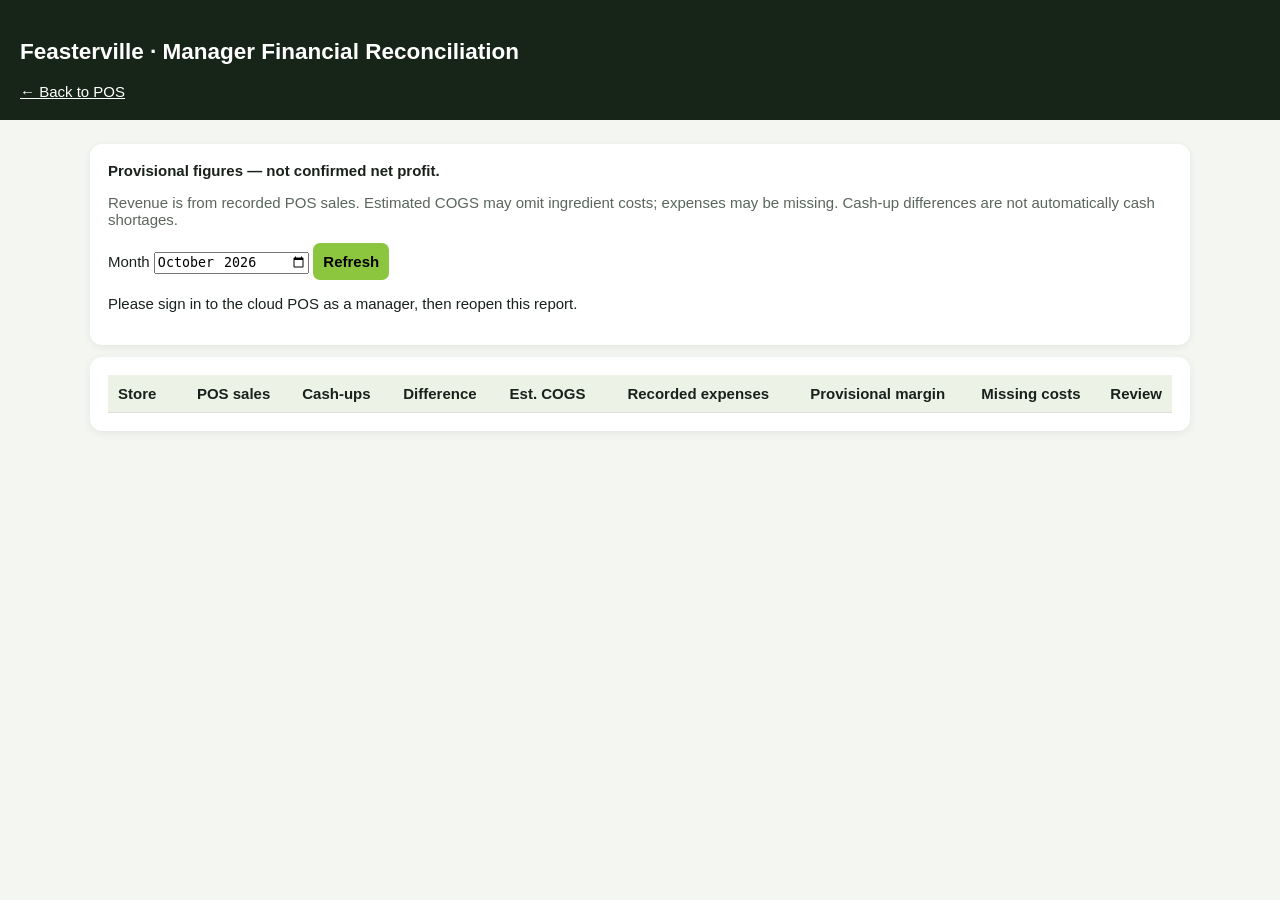
<file: manager-financial-reconciliation.html>
<!doctype html>
<html lang="en"><head><meta charset="utf-8"><meta name="viewport" content="width=device-width,initial-scale=1">
<title>Feasterville — Manager Financial Reconciliation</title>
<style>body{font:15px Arial,sans-serif;background:#f4f6f2;color:#18211b;margin:0}header{background:#172418;color:white;padding:20px}main{max-width:1100px;margin:24px auto;padding:0 15px}.card{background:white;border-radius:12px;padding:18px;margin:12px 0;box-shadow:0 2px 8px #0001}select,button{font:inherit;padding:10px;border-radius:7px}button{background:#8cc63f;border:0;cursor:pointer;font-weight:bold}table{border-collapse:collapse;width:100%;min-width:850px}th,td{padding:10px;border-bottom:1px solid #ddd;text-align:right}th:first-child,td:first-child{text-align:left}th{background:#edf2e7}.scroll{overflow:auto}.warn{color:#9b4200}.bad{color:#a00}.muted{color:#59665b}a{color:inherit}</style>
</head><body><header><h2>Feasterville · Manager Financial Reconciliation</h2><a href="index.html">← Back to POS</a></header>
<main><div class="card"><strong>Provisional figures — not confirmed net profit.</strong><p class="muted">Revenue is from recorded POS sales. Estimated COGS may omit ingredient costs; expenses may be missing. Cash-up differences are not automatically cash shortages.</p>
<label>Month <input id="month" type="month" value="2026-10"></label> <button id="refresh">Refresh</button><p id="status" role="status">Checking manager access…</p></div>
<div class="card scroll"><table><thead><tr><th>Store</th><th>POS sales</th><th>Cash-ups</th><th>Difference</th><th>Est. COGS</th><th>Recorded expenses</th><th>Provisional margin</th><th>Missing costs</th><th>Review</th></tr></thead><tbody id="rows"><tr><td colspan="9">Loading…</td></tr></tbody></table></div></main>
<script>
(function(){
'use strict';
const endpoint='https://sflyjcgbxbcwspfuzone.supabase.co/rest/v1/rpc/pos_manager_financial_reconciliation';
const key='sb_publishable_iASq-tni6KYrFK0R2S35zA_mpwt4MqM';
const $=id=>document.getElementById(id);
const esc=v=>String(v??'').replace(/[&<>"']/g,c=>({'&':'&amp;','<':'&lt;','>':'&gt;','"':'&quot;',"'":'&#39;'}[c]));
const money=n=>new Intl.NumberFormat('en-ZA',{style:'currency',currency:'ZAR'}).format(Number(n||0));
async function load(){
 const token=sessionStorage.getItem('feastervilleCloudAccessToken');
 if(!token){$('status').textContent='Please sign in to the cloud POS as a manager, then reopen this report.';$('rows').innerHTML='';return;}
 $('status').textContent='Loading manager-only reconciliation…';$('rows').innerHTML='';
 try{
  const m=$('month').value;
  if(!/^\d{4}-\d{2}$/.test(m))throw new Error('Choose a valid month.');
  const res=await fetch(endpoint,{method:'POST',headers:{'apikey':key,'Authorization':'Bearer '+token,'Content-Type':'application/json'},body:JSON.stringify({p_month:m+'-01'})});
  if(!res.ok){if(res.status===401||res.status===403)throw new Error('Manager access denied or session expired.');throw new Error('Unable to load reconciliation ('+res.status+').');}
  const data=await res.json();
  if(!Array.isArray(data))throw new Error('Unexpected report response.');
  $('rows').innerHTML=data.map(r=>'<tr><td>'+esc(r.store_code)+'</td><td>'+money(r.pos_revenue)+'</td><td>'+money(r.cashup_revenue)+'</td><td>'+money(r.pos_cashup_difference)+'</td><td>'+money(r.estimated_cogs)+'</td><td>'+money(r.recorded_pos_expenses)+'</td><td>'+money(r.provisional_pos_margin)+'</td><td>'+Number(r.missing_cost_inputs||0)+'</td><td class="warn">'+esc(r.review_status)+'</td></tr>').join('')||'<tr><td colspan="9">No records for this month.</td></tr>';
  $('status').textContent='Manager-only report loaded. Figures remain provisional pending expense and stock-cost verification.';
 }catch(err){$('status').textContent=err.message;$('rows').innerHTML='';}
}
$('refresh').addEventListener('click',load);load();
})();
</script></body></html>
</file>
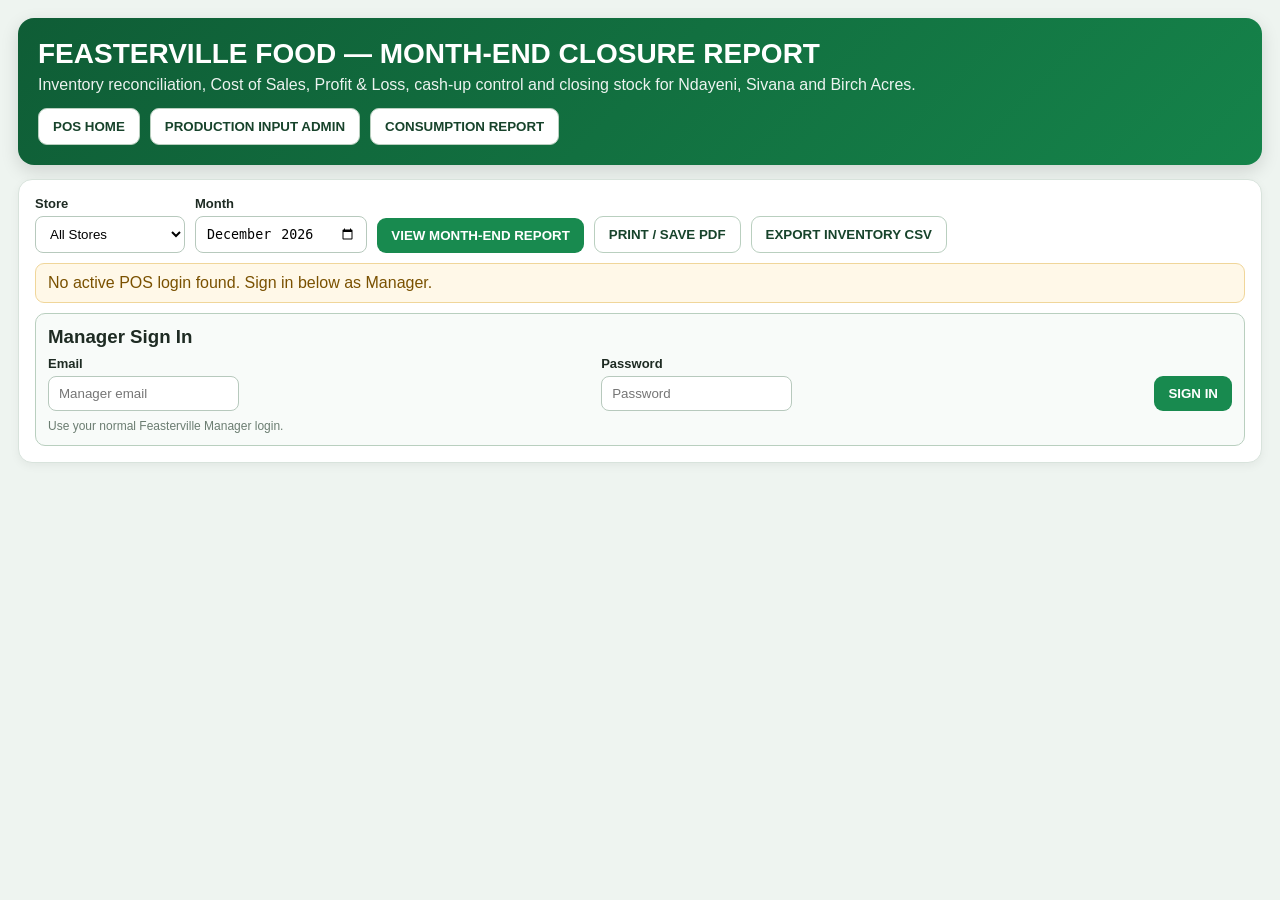
<file: month-end-closure-report.html>
<!doctype html>
<html lang="en">
<head>
<meta charset="utf-8">
<meta name="viewport" content="width=device-width,initial-scale=1">
<title>Feasterville Month-End Closure Report</title>
<style>
:root{--green:#16824b;--dark:#10271b;--light:#f4f8f5;--line:#d8e3dc;--warn:#9a6700;--bad:#b42318;--good:#176b2c}
*{box-sizing:border-box}body{margin:0;font-family:Arial,Helvetica,sans-serif;background:#eef4f0;color:#1e2b23}.wrap{max-width:1500px;margin:0 auto;padding:18px}.top{background:linear-gradient(135deg,#0f5d36,#15834a);color:white;padding:20px;border-radius:16px;box-shadow:0 6px 18px #0002}.top h1{margin:0 0 6px;font-size:28px}.top p{margin:0;opacity:.92}.nav,.filters,.actions,.cards{display:flex;gap:10px;flex-wrap:wrap;align-items:end}.nav{margin-top:14px}.btn,button{border:0;border-radius:9px;padding:10px 14px;font-weight:700;cursor:pointer}.primary{background:#188a4f;color:white}.secondary{background:white;color:#17432b;border:1px solid #b9cfbf}.danger{background:#fff1f0;color:var(--bad);border:1px solid #f3b9b4}.panel{background:white;border:1px solid var(--line);border-radius:14px;padding:16px;margin-top:14px;box-shadow:0 3px 10px #0000000d}.filters label{font-size:13px;font-weight:700}select,input{margin-top:5px;padding:9px 10px;border:1px solid #b7c9bd;border-radius:8px;background:white;min-width:150px}.status{margin-top:10px;padding:10px 12px;border-radius:9px;background:#f5f7f6;border:1px solid #dbe4de}.status.good{background:#edf8f0;color:var(--good);border-color:#b9dec3}.status.warn{background:#fff8e8;color:#7a5100;border-color:#f0d69a}.status.bad{background:#fff1f0;color:var(--bad);border-color:#f0bbb6}.cards{align-items:stretch}.card{flex:1;min-width:180px;background:#f8fbf9;border:1px solid var(--line);border-radius:12px;padding:13px}.card .label{font-size:12px;text-transform:uppercase;letter-spacing:.04em;color:#5c6d62}.card .value{font-size:24px;font-weight:800;margin-top:6px}.card .sub{font-size:12px;color:#6b7d71;margin-top:5px}.section-title{display:flex;justify-content:space-between;gap:12px;align-items:center;margin-bottom:10px}.section-title h2{margin:0;font-size:20px}.table-wrap{overflow:auto;border:1px solid var(--line);border-radius:10px}table{width:100%;border-collapse:collapse;font-size:13px}th,td{padding:8px 9px;border-bottom:1px solid #e2e9e4;text-align:left;white-space:nowrap}th{background:#edf5ef;position:sticky;top:0;z-index:1}td.num,th.num{text-align:right}.total-row td{font-weight:800;background:#f6faf7}.muted{color:#6b7d71}.small{font-size:12px}.grid2{display:grid;grid-template-columns:1fr 1fr;gap:14px}.pl td:first-child{white-space:normal}.pl .major td{font-weight:800;background:#f3f8f4}.pl .profit td{font-weight:900;font-size:15px;background:#eaf6ee}.right{text-align:right}.tag{display:inline-block;padding:3px 8px;border-radius:999px;font-size:11px;font-weight:800}.tag.good{background:#e5f5ea;color:#176b2c}.tag.warn{background:#fff3d6;color:#835800}.tag.bad{background:#ffe8e6;color:#a4281f}.note{padding:10px 12px;background:#f8fbf9;border-left:4px solid #71a884;margin-top:10px}.foot{font-size:11px;color:#6d7a71;margin-top:14px}.loginbox{margin-top:10px;padding:12px;border:1px solid #b9cfbf;border-radius:10px;background:#f8fbf9}.loginbox h3{margin:0 0 8px}.loginrow{display:flex;gap:10px;flex-wrap:wrap;align-items:end}.loginrow label{font-size:13px;font-weight:700;flex:1;min-width:220px}.hidden{display:none!important}
@media(max-width:900px){.grid2{grid-template-columns:1fr}.top h1{font-size:22px}.card{min-width:150px}}
@media print{body{background:white}.wrap{max-width:none;padding:0}.top{box-shadow:none;border-radius:0}.nav,.filters,.actions,.no-print{display:none!important}.panel{box-shadow:none;break-inside:avoid}.table-wrap{overflow:visible}th{position:static}table{font-size:9px}th,td{padding:5px}.page-break{page-break-before:always}}
</style>
</head>
<body>
<div class="wrap">
  <div class="top">
    <h1>FEASTERVILLE FOOD — MONTH-END CLOSURE REPORT</h1>
    <p>Inventory reconciliation, Cost of Sales, Profit &amp; Loss, cash-up control and closing stock for Ndayeni, Sivana and Birch Acres.</p>
    <div class="nav no-print">
      <button class="secondary" onclick="location.href='index.html'">POS HOME</button>
      <button class="secondary" onclick="location.href='production-input-admin.html'">PRODUCTION INPUT ADMIN</button>
      <button class="secondary" onclick="location.href='production-input-consumption-report.html'">CONSUMPTION REPORT</button>
    </div>
  </div>

  <div class="panel no-print">
    <div class="filters">
      <label>Store<br><select id="store"><option value="ALL">All Stores</option><option value="NDAYENI">Ndayeni</option><option value="SIVANA">Sivana</option><option value="BIRCH_ACRES">Birch Acres</option></select></label>
      <label>Month<br><input id="month" type="month"></label>
      <button class="primary" id="loadBtn">VIEW MONTH-END REPORT</button>
      <button class="secondary" id="printBtn">PRINT / SAVE PDF</button>
      <button class="secondary" id="csvBtn">EXPORT INVENTORY CSV</button>
    </div>
    <div id="status" class="status">Sign in through the POS, then load a month.</div>
    <div id="managerLogin" class="loginbox hidden">
      <h3>Manager Sign In</h3>
      <div class="loginrow">
        <label>Email<br><input id="mgrEmail" type="email" autocomplete="username" placeholder="Manager email"></label>
        <label>Password<br><input id="mgrPassword" type="password" autocomplete="current-password" placeholder="Password"></label>
        <button class="primary" id="mgrSignInBtn">SIGN IN</button>
      </div>
      <div id="mgrLoginMsg" class="small muted" style="margin-top:8px">Use your normal Feasterville Manager login.</div>
    </div>
  </div>

  <div id="report" class="hidden">
    <div class="panel">
      <div class="section-title"><h2 id="reportTitle">Month-End Summary</h2><div id="closureTag"></div></div>
      <div class="cards">
        <div class="card"><div class="label">POS Sales</div><div class="value" id="salesCard">R0.00</div><div class="sub" id="saleCountCard">0 completed sales</div></div>
        <div class="card"><div class="label">Cost of Sales</div><div class="value" id="cogsCard">R0.00</div><div class="sub">Recipe consumption ± month-end stock variance</div></div>
        <div class="card"><div class="label">Gross Profit</div><div class="value" id="grossCard">R0.00</div><div class="sub" id="grossMarginCard">0.0% margin</div></div>
        <div class="card"><div class="label">Operating Expenses</div><div class="value" id="opexCard">R0.00</div><div class="sub">Expenses captured in POS</div></div>
        <div class="card"><div class="label">Net Profit / (Loss)</div><div class="value" id="netCard">R0.00</div><div class="sub">After other income and operating expenses</div></div>
        <div class="card"><div class="label">Closing Inventory</div><div class="value" id="closingInvCard">R0.00</div><div class="sub">Month-end physical count where available</div></div>
      </div>
    </div>

    <div class="panel">
      <div class="section-title"><h2>Month-End Control Checks</h2></div>
      <div class="cards">
        <div class="card"><div class="label">Production Inputs Counted</div><div class="value" id="countedCard">0 / 0</div><div class="sub" id="countedSub">Month-end physical counts</div></div>
        <div class="card"><div class="label">Purchase Cost Completeness</div><div class="value" id="costCard">0 missing</div><div class="sub">Receipts with quantity but no purchase cost</div></div>
        <div class="card"><div class="label">Sales Days</div><div class="value" id="salesDaysCard">0</div><div class="sub">Days with completed POS sales</div></div>
        <div class="card"><div class="label">Cash-Up Days Closed</div><div class="value" id="cashupDaysCard">0</div><div class="sub" id="cashupVarianceSub">Cash variance R0.00</div></div>
      </div>
      <div id="controlNote" class="note small"></div>
    </div>

    <div class="panel">
      <div class="section-title"><h2>Profit &amp; Loss</h2></div>
      <div class="grid2">
        <div class="table-wrap"><table class="pl"><tbody id="plBody"></tbody></table></div>
        <div class="table-wrap"><table><thead><tr><th>Sales Channel</th><th class="num">Amount</th></tr></thead><tbody id="paymentBody"></tbody></table></div>
      </div>
    </div>

    <div class="panel page-break">
      <div class="section-title"><h2>Production Input Inventory Reconciliation</h2><div class="small muted">Values use purchase-cost data captured on stock receipts.</div></div>
      <div class="table-wrap"><table id="inventoryTable">
        <thead><tr>
          <th>Store</th><th>Code</th><th>Production Input</th><th>Unit</th>
          <th class="num">Opening Qty</th><th class="num">Opening Value</th>
          <th class="num">Received Qty</th><th class="num">Purchases Cost</th>
          <th class="num">Used via Sales</th><th class="num">Consumption Cost</th>
          <th class="num">Expected Close Qty</th><th class="num">Physical Close Qty</th>
          <th class="num">Variance Qty</th><th class="num">Closing Value</th><th>Count Status</th>
        </tr></thead><tbody id="inventoryBody"></tbody>
      </table></div>
    </div>

    <div class="panel">
      <div class="section-title"><h2>Operating Expenses</h2></div>
      <div class="table-wrap"><table><thead><tr><th>Category</th><th class="num">Amount</th><th class="num">% of Expenses</th></tr></thead><tbody id="expenseBody"></tbody></table></div>
    </div>

    <div class="panel">
      <div class="section-title"><h2>Month-End Inventory Formula</h2></div>
      <div class="note"><b>During the month: Cost of Sales = recipe consumption cost.</b><br>At month-end, physical stock shortages/surpluses are included as an inventory variance adjustment. Production inputs not consumed remain in closing inventory and carry forward to the next month.</div>
      <div class="foot" id="generatedAt"></div>
    </div>
  </div>
</div>
<script>
(()=>{
'use strict';
const BASE='https://sflyjcgbxbcwspfuzone.supabase.co/rest/v1';
const KEY='sb_publishable_iASq-tni6KYrFK0R2S35zA_mpwt4MqM';
const $=id=>document.getElementById(id);
const n=v=>Number(v||0);
const money=v=>'R'+n(v).toLocaleString('en-ZA',{minimumFractionDigits:2,maximumFractionDigits:2});
const qty=v=>n(v).toLocaleString('en-ZA',{minimumFractionDigits:0,maximumFractionDigits:3});
const esc=s=>String(s??'').replace(/[&<>"']/g,c=>({'&':'&amp;','<':'&lt;','>':'&gt;','"':'&quot;',"'":'&#39;'}[c]));
function token(){
  const direct=sessionStorage.getItem('feastervilleCloudAccessToken')||localStorage.getItem('feastervilleCloudAccessToken')||localStorage.getItem('feastervilleAccessToken')||sessionStorage.getItem('feastervilleAccessToken');
  if(direct)return direct;
  const raw=localStorage.getItem('sb-sflyjcgbxbcwspfuzone-auth-token')||'';
  try{const j=JSON.parse(raw);return j?.access_token||j?.currentSession?.access_token||''}catch(_){const m=raw.match(/"access_token"\s*:\s*"([^"]+)/);return m?m[1]:''}
}
function showLogin(show=true){
  const b=$('managerLogin');if(b)b.classList.toggle('hidden',!show);
}
async function apiWithToken(path,t){
  const r=await fetch(BASE+'/'+path,{headers:{apikey:KEY,Authorization:'Bearer '+t}});
  const body=await r.text();
  if(!r.ok)throw Error(body||('HTTP '+r.status));
  return body?JSON.parse(body):[];
}
async function api(path){
  const t=token();
  if(!t){showLogin(true);throw Error('No active POS login found. Please sign in below as Manager.');}
  try{return await apiWithToken(path,t)}
  catch(e){
    if(/401|JWT|token|expired|unauthorized/i.test(String(e.message||e)))showLogin(true);
    throw e;
  }
}
async function managerSignIn(){
  const email=($('mgrEmail')?.value||'').trim(),password=$('mgrPassword')?.value||'',msg=$('mgrLoginMsg');
  try{
    if(!email||!password)throw Error('Enter Manager email and password.');
    if(msg){msg.textContent='Signing in...';msg.style.color=''}
    const r=await fetch('https://sflyjcgbxbcwspfuzone.supabase.co/auth/v1/token?grant_type=password',{
      method:'POST',headers:{apikey:KEY,'Content-Type':'application/json'},body:JSON.stringify({email,password})
    });
    const raw=await r.text();let data={};try{data=raw?JSON.parse(raw):{}}catch(_){}
    if(!r.ok||!data.access_token||!data.user)throw Error(data?.msg||data?.error_description||data?.message||raw||'Sign in failed.');
    const prof=await apiWithToken('pos_profiles?user_id=eq.'+encodeURIComponent(data.user.id)+'&select=user_id,display_name,role,store_code,active',data.access_token);
    const p=Array.isArray(prof)&&prof.length?prof[0]:null;
    if(!p||String(p.role||'').toLowerCase()!=='manager'||p.active===false)throw Error('Manager access required.');
    sessionStorage.setItem('feastervilleCloudAccessToken',data.access_token);
    localStorage.setItem('feastervilleCloudAccessToken',data.access_token);
    if(data.refresh_token){
      sessionStorage.setItem('feastervilleCloudRefreshToken',data.refresh_token);
      localStorage.setItem('feastervilleCloudRefreshToken',data.refresh_token);
    }
    if($('mgrPassword'))$('mgrPassword').value='';
    showLogin(false);
    if(msg){msg.textContent='Manager signed in successfully.';msg.style.color='#176b2c'}
    setStatus('Manager signed in. Select the store and month, then load the report.','good');
  }catch(e){
    showLogin(true);
    if(msg){msg.textContent=e.message||String(e);msg.style.color='#b42318'}
  }
}
function setStatus(msg,type=''){const e=$('status');e.textContent=msg;e.className='status'+(type?' '+type:'')}
function monthBounds(m){const [y,mm]=m.split('-').map(Number);const start=`${y}-${String(mm).padStart(2,'0')}-01`;const last=new Date(y,mm,0).getDate();const end=`${y}-${String(mm).padStart(2,'0')}-${String(last).padStart(2,'0')}`;return{start,end,label:new Date(y,mm-1,1).toLocaleDateString('en-ZA',{month:'long',year:'numeric'})}}
function normalizePayment(p){p=String(p||'').toLowerCase().replace(/[_-]/g,' ').trim();if(p.includes('cash'))return'Cash';if(p.includes('card'))return'Card';if(p.includes('mr')&&p.includes('d'))return'Mr D';if(p.includes('uber'))return'Uber Eats';return'Other'}
function isInventoryPurchaseExpense(e){
  const c=String((e&&e.category)||'').toLowerCase();
  const d=String((e&&e.description)||'').toLowerCase();
  return /stock|ingredient|inventory|production input|raw material/.test(c) ||
         /stock purchase|ingredient purchase|production input|raw material/.test(d);
}
function intendedCount(row){return !!row && (row.counted_by || n(row.physical_count)!==0 || (row.notes&&/count|physical|stocktake/i.test(row.notes)))}
function closeOf(row){if(!row)return 0;return intendedCount(row)?n(row.physical_count):(n(row.opening_qty)+n(row.received_qty)-n(row.used_qty))}
function weightedAvg(receipts,code,cutoff,store){let q=0,c=0;for(const r of receipts){if(r.store_code!==store||r.input_code!==code||r.receipt_date>cutoff)continue;const rq=n(r.qty),uc=n(r.unit_cost);if(rq>0&&uc>0){q+=rq;c+=rq*uc}}return q>0?c/q:0}
function firstValidCost(receipts,code,start,end,store){
  const r=receipts.filter(x=>x.store_code===store&&x.input_code===code&&x.receipt_date>=start&&x.receipt_date<=end&&n(x.qty)>0&&n(x.unit_cost)>0).sort((a,b)=>String(a.receipt_date).localeCompare(String(b.receipt_date)))[0];
  return r?n(r.unit_cost):0;
}
function uniqueCount(a){return new Set(a).size}
function addBy(obj,key,val){obj[key]=(obj[key]||0)+n(val)}
let lastInventory=[];
async function load(){
  const st=$('store').value,m=$('month').value;if(!m)return alert('Select a month.');const {start,end,label}=monthBounds(m);const sf=st==='ALL'?'':'&store_code=eq.'+encodeURIComponent(st);const stores=st==='ALL'?['NDAYENI','SIVANA','BIRCH_ACRES']:[st];
  setStatus('Loading live month-end data...');$('report').classList.add('hidden');
  try{
    const [inputs,counts,receipts,sales,other,expenses,cashups]=await Promise.all([
      api('pos_store_production_inputs?select=store_code,code,name,unit,category,active,preferred_unit_cost&store_code=in.('+stores.join(',')+')&order=store_code.asc,name.asc'),
      api('pos_store_input_counts?select=store_code,input_code,count_date,opening_qty,received_qty,used_qty,physical_count,variance_qty,notes,counted_by&store_code=in.('+stores.join(',')+')&count_date=lte.'+end+'&order=count_date.asc'),
      api('pos_stock_receipts?select=store_code,input_code,input_name,unit,qty,unit_cost,receipt_date&store_code=in.('+stores.join(',')+')&receipt_date=lte.'+end+'&order=receipt_date.asc'),
      api('pos_sales?select=store_code,total,payment,sale_date&store_code=in.('+stores.join(',')+')&sale_date=gte.'+start+'&sale_date=lte.'+end),
      api('pos_other_income?select=store_code,amount,category,transaction_date&store_code=in.('+stores.join(',')+')&transaction_date=gte.'+start+'&transaction_date=lte.'+end),
      api('pos_store_expenses?select=store_code,amount,category,description,expense_date&store_code=in.('+stores.join(',')+')&expense_date=gte.'+start+'&expense_date=lte.'+end),
      api('pos_daily_cashups?select=store_code,cashup_date,expected_cash,actual_cash,variance,status&store_code=in.('+stores.join(',')+')&cashup_date=gte.'+start+'&cashup_date=lte.'+end)
    ]);

    const byInput={};for(const x of inputs){byInput[x.store_code+'|'+x.code]=x}
    for(const r of receipts){const k=r.store_code+'|'+r.input_code;if(!byInput[k])byInput[k]={store_code:r.store_code,code:r.input_code,name:r.input_name||r.input_code,unit:r.unit||'',active:false,preferred_unit_cost:0}}
    for(const c of counts){const k=c.store_code+'|'+c.input_code;if(!byInput[k])byInput[k]={store_code:c.store_code,code:c.input_code,name:c.input_code,unit:'',active:false,preferred_unit_cost:0}}

    const rows=[];
    for(const item of Object.values(byInput)){
      const cs=counts.filter(x=>x.store_code===item.store_code&&x.input_code===item.code).sort((a,b)=>a.count_date.localeCompare(b.count_date));
      const monthCs=cs.filter(x=>x.count_date>=start&&x.count_date<=end);
      const startRow=cs.find(x=>x.count_date===start);
      const prior=[...cs].filter(x=>x.count_date<start).pop();
      // Opening balances are sometimes captured after the first day of a month.
      // When there is no 1st-day record or prior closing balance, use the first
      // non-zero opening balance saved within that month. This keeps the saved
      // Ndayini/Sivana opening balance visible without mixing store records.
      const savedMonthOpening=monthCs.find(x=>n(x.opening_qty)!==0);
      const openingQty=startRow?n(startRow.opening_qty):(prior?closeOf(prior):n(savedMonthOpening?.opening_qty));
      const monthReceipts=receipts.filter(r=>r.store_code===item.store_code&&r.input_code===item.code&&r.receipt_date>=start&&r.receipt_date<=end);
      const receivedQty=monthReceipts.reduce((a,r)=>a+n(r.qty),0);
      const purchaseCost=monthReceipts.reduce((a,r)=>a+n(r.qty)*n(r.unit_cost),0);
      const usedQty=monthCs.reduce((a,c)=>a+n(c.used_qty),0);
      const priorAdjustments=monthCs.filter(x=>x.count_date<end&&intendedCount(x)).reduce((a,c)=>a+(n(c.physical_count)-(n(c.opening_qty)+n(c.received_qty)-n(c.used_qty))),0);
      const expectedClose=openingQty+receivedQty-usedQty+priorAdjustments;
      const endCount=monthCs.find(x=>x.count_date===end&&intendedCount(x));
      const physicalClose=endCount?n(endCount.physical_count):null;
      const variance=endCount?physicalClose-expectedClose:null;
      const closeQty=endCount?physicalClose:expectedClose;
      const dayBefore=new Date(start+'T00:00:00');dayBefore.setDate(dayBefore.getDate()-1);const prevDate=dayBefore.toISOString().slice(0,10);
      // Opening quantities can be loaded without a separate opening-cost entry. In that
      // case, value them from the first priced receipt for the same store in the month;
      // this prevents a false R0,00 opening value while keeping stores fully separate.
      const openAvg=weightedAvg(receipts,item.code,prevDate,item.store_code)||firstValidCost(receipts,item.code,start,end,item.store_code)||n(item.preferred_unit_cost);
      const endAvg=weightedAvg(receipts,item.code,end,item.store_code)||openAvg||n(item.preferred_unit_cost);
      const openingValue=openingQty*openAvg;
      const consumptionCost=usedQty*endAvg;
      const closingValue=closeQty*endAvg;
      const missingCostReceipts=monthReceipts.filter(r=>n(r.qty)>0&&!(n(r.unit_cost)>0)).length;
      const missingCostBasis=endAvg<=0 && (Math.abs(openingQty)+Math.abs(receivedQty)+Math.abs(usedQty)+Math.abs(closeQty)>0);
      rows.push({...item,openingQty,openingValue,receivedQty,purchaseCost,usedQty,consumptionCost,expectedClose,physicalClose,variance,closeQty,closingValue,endCount,missingCostReceipts,missingCostBasis,endAvg,priorAdjustments});
    }
    lastInventory=rows;

    const invOpening=rows.reduce((a,r)=>a+r.openingValue,0),purchases=rows.reduce((a,r)=>a+r.purchaseCost,0),closingInv=rows.reduce((a,r)=>a+r.closingValue,0);
    const consumptionCost=rows.reduce((a,r)=>a+r.consumptionCost,0);
    // Cost of Sales is driven by actual recipe consumption. At month-end, any physical
    // stock shortage/surplus is added/subtracted as an inventory variance adjustment.
    // This avoids a false R0 COGS during an open month when closing stock is still expected stock.
    const stockVarianceCost=rows.reduce((a,r)=>a+(r.endCount?((r.expectedClose-r.physicalClose)*r.endAvg):0),0);
    const cogs=Math.max(0,consumptionCost+stockVarianceCost);
    const salesTotal=sales.reduce((a,r)=>a+n(r.total),0),otherTotal=other.reduce((a,r)=>a+n(r.amount),0);
    // Inventory/ingredient purchases are balance-sheet stock movements, not operating expenses.
    // Excluding them here prevents double-counting because production-input consumption is already
    // recognised through Cost of Sales.
    const inventoryPurchaseExpenses=expenses.filter(isInventoryPurchaseExpense);
    const operatingExpenses=expenses.filter(e=>!isInventoryPurchaseExpense(e));
    const inventoryPurchasesExcluded=inventoryPurchaseExpenses.reduce((a,r)=>a+n(r.amount),0);
    const opex=operatingExpenses.reduce((a,r)=>a+n(r.amount),0);
    const gross=salesTotal-cogs,net=gross+otherTotal-opex,grossMargin=salesTotal?gross/salesTotal*100:0;
    const pmt={Cash:0,Card:0,'Mr D':0,'Uber Eats':0,Other:0};sales.forEach(s=>addBy(pmt,normalizePayment(s.payment),s.total));
    const expBy={};operatingExpenses.forEach(e=>addBy(expBy,e.category||'Other Expenses',e.amount));
    const activeRows=rows.filter(r=>r.active!==false);const counted=activeRows.filter(r=>r.endCount).length;const missingReceiptCosts=rows.reduce((a,r)=>a+r.missingCostReceipts,0);const missingCostBasis=rows.filter(r=>r.missingCostBasis).length;const missingCosts=missingReceiptCosts+missingCostBasis;
    const salesDays=uniqueCount(sales.map(s=>s.sale_date));const closedCashups=cashups.filter(c=>String(c.status||'').toUpperCase()==='CLOSED');const cashupDays=uniqueCount(closedCashups.map(c=>c.cashup_date));
    const cashVariance=closedCashups.reduce((a,c)=>a+(c.variance!=null?n(c.variance):(n(c.actual_cash)-n(c.expected_cash))),0);
    const today=new Date().toLocaleDateString('en-CA',{timeZone:'Africa/Johannesburg'});const periodComplete=today>=end;
    let ready=periodComplete&&counted===activeRows.length&&missingCosts===0;

    $('reportTitle').textContent=(st==='ALL'?'All Stores':(st==='NDAYENI'?'Ndayeni':st==='SIVANA'?'Sivana':'Birch Acres'))+' — '+label+' Month-End Closure';
    $('salesCard').textContent=money(salesTotal);$('saleCountCard').textContent=sales.length+' completed sale(s)';$('cogsCard').textContent=money(cogs);$('grossCard').textContent=money(gross);$('grossMarginCard').textContent=grossMargin.toFixed(1)+'% gross margin';$('opexCard').textContent=money(opex);$('netCard').textContent=money(net);$('netCard').style.color=net<0?'#b42318':'#176b2c';$('closingInvCard').textContent=money(closingInv);
    $('countedCard').textContent=counted+' / '+activeRows.length;$('countedSub').textContent='Physical counts dated '+end;$('costCard').textContent=missingCosts+' missing';$('salesDaysCard').textContent=salesDays;$('cashupDaysCard').textContent=cashupDays;$('cashupVarianceSub').textContent='Cash variance '+money(cashVariance);
    $('closureTag').innerHTML=!periodComplete?'<span class="tag warn">MONTH IN PROGRESS</span>':ready?'<span class="tag good">READY TO CLOSE</span>':'<span class="tag bad">REVIEW REQUIRED</span>';
    const issues=[];if(!periodComplete)issues.push('The selected month has not ended yet.');if(counted<activeRows.length)issues.push((activeRows.length-counted)+' active production input(s) do not have a physical count dated '+end+'.');if(missingReceiptCosts)issues.push(missingReceiptCosts+' stock receipt(s) have quantity received but no purchase cost.');if(missingCostBasis)issues.push(missingCostBasis+' inventory item(s) have stock movement but no usable cost basis.');if(cashupDays<salesDays)issues.push((salesDays-cashupDays)+' sales day(s) do not have a closed cash-up.');if(!issues.length)issues.push('All key month-end checks passed.');$('controlNote').innerHTML='<b>Closure check:</b> '+issues.map(esc).join(' ');

    $('plBody').innerHTML=[
      ['POS Sales',salesTotal,'major'],['Less: Cost of Sales',-cogs,''],['GROSS PROFIT',gross,'major'],['Other Income',otherTotal,''],['Less: Operating Expenses',-opex,''],['NET PROFIT / (LOSS)',net,'profit'],['','', ''],['Opening Inventory',invOpening,''],['Production Input Purchases',purchases,''],['Inventory Purchases Captured as Store Expenses (excluded from Opex)',inventoryPurchasesExcluded,''],['Closing Inventory',closingInv,''],['Recipe Consumption Cost (control)',consumptionCost,''],['Month-End Stock Variance Cost',stockVarianceCost,'']
    ].map(([l,v,cls])=>l?`<tr class="${cls}"><td>${esc(l)}</td><td class="num">${money(v)}</td></tr>`:'<tr><td colspan="2">&nbsp;</td></tr>').join('');
    $('paymentBody').innerHTML=Object.entries(pmt).map(([k,v])=>`<tr><td>${esc(k)}</td><td class="num">${money(v)}</td></tr>`).join('')+`<tr class="total-row"><td>Total POS Sales</td><td class="num">${money(salesTotal)}</td></tr>`;
    $('expenseBody').innerHTML=Object.keys(expBy).sort((a,b)=>expBy[b]-expBy[a]).map(k=>`<tr><td>${esc(k)}</td><td class="num">${money(expBy[k])}</td><td class="num">${opex?((expBy[k]/opex)*100).toFixed(1):'0.0'}%</td></tr>`).join('')+`<tr class="total-row"><td>Total Operating Expenses</td><td class="num">${money(opex)}</td><td class="num">${opex?'100.0':'0.0'}%</td></tr>`+(inventoryPurchasesExcluded?`<tr><td>Inventory/Ingredient Purchases excluded from Operating Expenses</td><td class="num">${money(inventoryPurchasesExcluded)}</td><td class="num">—</td></tr>`:'');
    $('inventoryBody').innerHTML=rows.sort((a,b)=>(a.store_code+a.name).localeCompare(b.store_code+b.name)).map(r=>{
      const stat=r.endCount?'<span class="tag good">COUNTED</span>':'<span class="tag warn">NO MONTH-END COUNT</span>';
      return `<tr><td>${esc(r.store_code)}</td><td>${esc(r.code)}</td><td>${esc(r.name)}</td><td>${esc(r.unit||'')}</td><td class="num">${qty(r.openingQty)}</td><td class="num">${money(r.openingValue)}</td><td class="num">${qty(r.receivedQty)}</td><td class="num">${money(r.purchaseCost)}</td><td class="num">${qty(r.usedQty)}</td><td class="num">${money(r.consumptionCost)}</td><td class="num">${qty(r.expectedClose)}</td><td class="num">${r.physicalClose==null?'—':qty(r.physicalClose)}</td><td class="num">${r.variance==null?'—':qty(r.variance)}</td><td class="num">${money(r.closingValue)}</td><td>${stat}</td></tr>`
    }).join('')+`<tr class="total-row"><td colspan="5">TOTAL</td><td class="num">${money(invOpening)}</td><td></td><td class="num">${money(purchases)}</td><td></td><td class="num">${money(consumptionCost)}</td><td colspan="3"></td><td class="num">${money(closingInv)}</td><td></td></tr>`;
    $('generatedAt').textContent='Generated '+new Date().toLocaleString('en-ZA')+'. Cost of Sales is based on recipe consumption using available production-input costs, adjusted by month-end physical stock variance where a month-end count exists. Inventory/ingredient purchases captured in Store Expenses are excluded from Operating Expenses to prevent double-counting. Where a month-end physical count is missing, expected closing quantity is used provisionally.';
    $('report').classList.remove('hidden');setStatus('Report loaded successfully for '+label+'.',ready?'good':issues.length?'warn':'');
  }catch(e){console.error(e);setStatus('Could not load month-end report: '+e.message,'bad')}
}
function exportCSV(){if(!lastInventory.length)return alert('Load the report first.');const h=['Store','Code','Production Input','Unit','Opening Qty','Opening Value','Received Qty','Purchases Cost','Used via Sales','Consumption Cost','Expected Close Qty','Physical Close Qty','Variance Qty','Closing Value','Month-End Count'];const lines=[h,...lastInventory.map(r=>[r.store_code,r.code,r.name,r.unit,r.openingQty,r.openingValue,r.receivedQty,r.purchaseCost,r.usedQty,r.consumptionCost,r.expectedClose,r.physicalClose??'',r.variance??'',r.closingValue,r.endCount?'COUNTED':'NO MONTH-END COUNT'])].map(row=>row.map(v=>'"'+String(v??'').replace(/"/g,'""')+'"').join(','));const b=new Blob([lines.join('\n')],{type:'text/csv;charset=utf-8'});const a=document.createElement('a');a.href=URL.createObjectURL(b);a.download='Feasterville_Month_End_Inventory_'+$('month').value+'_'+$('store').value+'.csv';a.click();URL.revokeObjectURL(a.href)}
function init(){const now=new Date(),m=now.getFullYear()+'-'+String(now.getMonth()+1).padStart(2,'0');$('month').value=m;$('loadBtn').onclick=load;$('printBtn').onclick=()=>{if($('report').classList.contains('hidden'))return alert('Load the report first.');window.print()};$('csvBtn').onclick=exportCSV;if($('mgrSignInBtn'))$('mgrSignInBtn').onclick=managerSignIn;if($('mgrPassword'))$('mgrPassword').addEventListener('keydown',e=>{if(e.key==='Enter')managerSignIn()});if(token()){showLogin(false);setStatus('Ready. Select the store and month, then load the report.','good')}else{showLogin(true);setStatus('No active POS login found. Sign in below as Manager.','warn')}}
if(document.readyState==='loading')document.addEventListener('DOMContentLoaded',init);else init();
})();
</script>

<script id="fvBirchAcresCoverageV91">
/* V91 — Birch Acres full store-selector compatibility */
(function(){
  'use strict';
  if(window.__fvBirchAcresCoverageV91)return;
  window.__fvBirchAcresCoverageV91=true;
  const CODE='BIRCH_ACRES', NAME='Birch Acres';
  function ensureSelect(sel){
    if(!sel || sel.tagName!=='SELECT') return;
    const vals=Array.from(sel.options||[]).map(o=>String(o.value||'').toUpperCase());
    if(vals.includes('NDAYENI') && vals.includes('SIVANA') && !vals.includes(CODE)){
      const o=document.createElement('option');o.value=CODE;o.textContent=NAME;
      const siv=Array.from(sel.options).find(x=>String(x.value||'').toUpperCase()==='SIVANA');
      if(siv && siv.nextSibling) sel.insertBefore(o,siv.nextSibling); else sel.appendChild(o);
    }
  }
  function apply(){document.querySelectorAll('select').forEach(ensureSelect);}
  document.addEventListener('DOMContentLoaded',apply);
  [50,250,750,1500,3000].forEach(ms=>setTimeout(apply,ms));
  const obs=new MutationObserver(()=>apply());
  obs.observe(document.documentElement,{childList:true,subtree:true});
  document.addEventListener('change',function(e){
    if(e.target && e.target.tagName==='SELECT' && String(e.target.value||'').toUpperCase()===CODE){
      try{localStorage.setItem('feastervilleStoreCode',CODE)}catch(_){ }
    }
  },true);
  window.ensureBirchAcresCoverageV91=apply;
})();
</script>

</body>
</html>
</file>
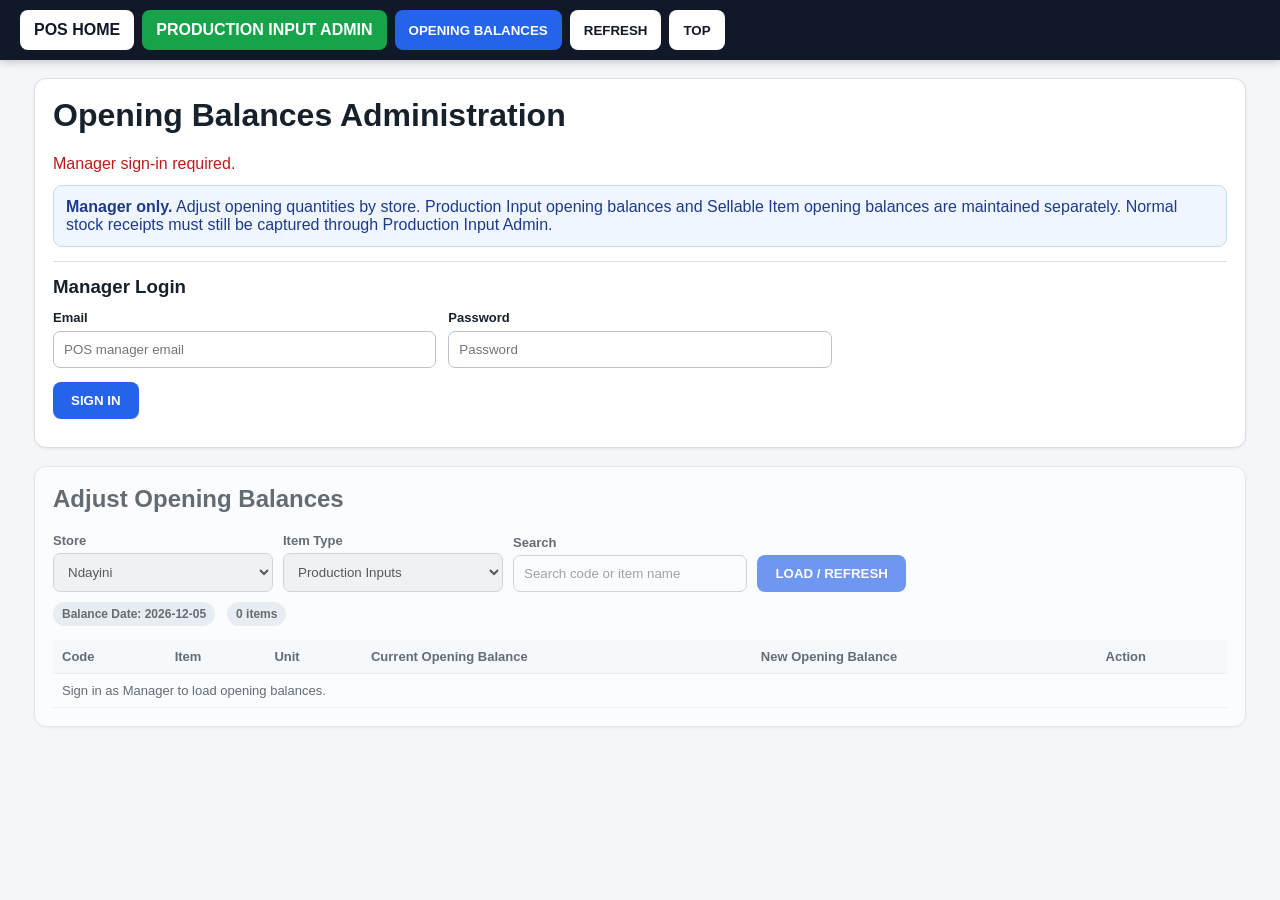
<file: opening-balance-admin.html>
<!doctype html>
<html>
<head>
<meta charset="utf-8">
<meta name="viewport" content="width=device-width,initial-scale=1">
<title>Feasterville - Opening Balances</title>
<style>
*{box-sizing:border-box}body{font-family:Arial,sans-serif;margin:0;background:#f4f6f8;color:#17212b}.top{position:sticky;top:0;z-index:20;background:#111827;padding:10px;box-shadow:0 2px 8px #0003}.nav{max-width:1240px;margin:auto;display:flex;gap:8px;flex-wrap:wrap}.nav button,.nav a{border:0;border-radius:8px;padding:11px 14px;font-weight:700;cursor:pointer;text-decoration:none;background:#fff;color:#111827}.nav .active{background:#2563eb;color:white}.nav .green{background:#16a34a;color:white}.wrap{max-width:1240px;margin:18px auto;padding:0 14px}.card{background:#fff;border:1px solid #d9dee5;border-radius:12px;padding:18px;margin-bottom:18px;box-shadow:0 1px 3px #0001}h1,h2{margin-top:0}.grid{display:grid;grid-template-columns:repeat(3,minmax(0,1fr));gap:12px}label{font-weight:700;font-size:13px}input,select{width:100%;padding:10px;border:1px solid #b9c2cc;border-radius:7px;margin-top:5px}.actions{display:flex;gap:8px;flex-wrap:wrap;margin-top:14px}button.primary{background:#2563eb;color:#fff;border:0;border-radius:8px;padding:11px 18px;font-weight:800;cursor:pointer}button.secondary{background:#334155;color:#fff;border:0;border-radius:8px;padding:10px 14px;font-weight:700;cursor:pointer}.msg{margin-top:10px;font-weight:700}.ok{color:#15803d}.bad{color:#b91c1c}.note{background:#eff6ff;border:1px solid #bfdbfe;border-radius:9px;padding:12px;margin:12px 0;color:#1e3a8a}.toolbar{display:flex;gap:10px;align-items:end;flex-wrap:wrap}.toolbar>label{min-width:220px}.tablewrap{overflow:auto;max-height:620px;margin-top:14px}table{width:100%;border-collapse:collapse;font-size:13px}th,td{padding:9px;border-bottom:1px solid #e5e7eb;text-align:left;white-space:nowrap}th{background:#f8fafc;position:sticky;top:0;z-index:2}.qty{max-width:170px}.current{font-weight:800}.save{background:#16a34a;color:#fff;border:0;border-radius:7px;padding:8px 13px;font-weight:800;cursor:pointer}.muted{color:#64748b;font-size:13px}.statusbar{display:flex;gap:12px;flex-wrap:wrap;margin-top:10px}.pill{padding:5px 9px;border-radius:999px;background:#e2e8f0;font-size:12px;font-weight:700}@media(max-width:760px){.grid{grid-template-columns:1fr}.nav button,.nav a{flex:1 1 auto;text-align:center}.toolbar>label{min-width:100%}}
</style>
</head>
<body>
<div class="top"><div class="nav">
<a href="index.html">POS HOME</a>
<a class="green" href="production-input-admin.html">PRODUCTION INPUT ADMIN</a>
<button class="active" type="button">OPENING BALANCES</button>
<button type="button" onclick="loadBalances()">REFRESH</button>
<button type="button" onclick="window.scrollTo({top:0,behavior:'smooth'})">TOP</button>
</div></div>
<div class="wrap">
<div class="card">
<h1>Opening Balances Administration</h1>
<div id="who">Checking authorised Manager session…</div>
<div class="note"><b>Manager only.</b> Adjust opening quantities by store. Production Input opening balances and Sellable Item opening balances are maintained separately. Normal stock receipts must still be captured through Production Input Admin.</div>
<div id="adminLogin" style="display:none;margin-top:14px;padding-top:14px;border-top:1px solid #ddd">
<h3 style="margin:0 0 10px">Manager Login</h3>
<div class="grid"><div><label>Email<input id="adminEmail" type="email" autocomplete="username" placeholder="POS manager email"></label></div><div><label>Password<input id="adminPassword" type="password" autocomplete="current-password" placeholder="Password"></label></div></div>
<div class="actions"><button class="primary" type="button" onclick="adminSignIn()">SIGN IN</button></div><div id="loginMsg" class="msg"></div>
</div>
</div>
<div class="card" id="balancesCard">
<h2>Adjust Opening Balances</h2>
<div class="toolbar">
<label>Store<select id="store"><option value="NDAYENI">Ndayini</option><option value="SIVANA">Sivana</option><option value="BIRCH_ACRES">Birch Acres</option></select></label>
<label>Item Type<select id="type"><option value="raw">Production Inputs</option><option value="finished">Sellable Items</option></select></label>
<label>Search<input id="search" placeholder="Search code or item name"></label>
<button class="primary" type="button" onclick="loadBalances()">LOAD / REFRESH</button>
</div>
<div class="statusbar"><span class="pill" id="datePill">Balance Date: —</span><span class="pill" id="countPill">0 items</span></div>
<div id="msg" class="msg"></div>
<div class="tablewrap"><table><thead><tr><th>Code</th><th>Item</th><th>Unit</th><th>Current Opening Balance</th><th>New Opening Balance</th><th>Action</th></tr></thead><tbody id="rows"><tr><td colspan="6">Sign in as Manager to load opening balances.</td></tr></tbody></table></div>
</div>
</div>
<script>
const ROOT='https://sflyjcgbxbcwspfuzone.supabase.co';
const BASE=ROOT+'/rest/v1/';
const KEY='sb_publishable_iASq-tni6KYrFK0R2S35zA_mpwt4MqM';
let verifiedUser=null, loadedRows=[];
function tok(){return sessionStorage.getItem('feastervilleCloudAccessToken')||localStorage.getItem('feastervilleCloudAccessToken')||''}
function localDate(){try{return new Intl.DateTimeFormat('en-CA',{timeZone:'Africa/Johannesburg',year:'numeric',month:'2-digit',day:'2-digit'}).format(new Date())}catch(_){return new Date().toISOString().slice(0,10)}}
function esc(s){return String(s??'').replace(/[&<>"']/g,m=>({'&':'&amp;','<':'&lt;','>':'&gt;','"':'&quot;',"'":'&#39;'}[m]))}
async function request(url,options){options=options||{};const headers=Object.assign({'apikey':KEY,'Content-Type':'application/json'},options.headers||{});const token=tok();if(token)headers.Authorization='Bearer '+token;const r=await fetch(url,Object.assign({},options,{headers}));const raw=await r.text();let body=null;if(raw){try{body=JSON.parse(raw)}catch(_){body=raw}}if(!r.ok){const detail=(body&&typeof body==='object'&&(body.msg||body.message||body.error_description||body.error))||raw||('HTTP '+r.status);throw new Error(detail)}return body}
async function api(path,opt){return request(BASE+path,opt||{})}
function msg(t,bad){const e=document.getElementById('msg');e.textContent=t||'';e.className='msg '+(bad?'bad':'ok')}
function role(){return String(verifiedUser?.role||'').toLowerCase()}
function guard(){const w=document.getElementById('who'),box=document.getElementById('adminLogin');if(role()!=='manager'){w.innerHTML='<span class="bad">Manager sign-in required.</span>';box.style.display='block';document.getElementById('balancesCard').style.opacity='.65';return false}box.style.display='none';document.getElementById('balancesCard').style.opacity='1';w.innerHTML='<span class="ok">Manager session active: '+esc(verifiedUser.name||'Manager')+'</span>';return true}
async function getManagerProfile(authUser){const data=await api('pos_profiles?user_id=eq.'+encodeURIComponent(authUser.id)+'&select=user_id,display_name,role,store_code,active');const p=Array.isArray(data)&&data.length?data[0]:null;if(!p||String(p.role||'').toLowerCase()!=='manager'||p.active===false)throw new Error('Manager access required.');return p}
async function activate(authData){if(!authData||!authData.access_token||!authData.user)throw new Error('No login session was returned.');sessionStorage.setItem('feastervilleCloudAccessToken',authData.access_token);if(authData.refresh_token)sessionStorage.setItem('feastervilleCloudRefreshToken',authData.refresh_token);const p=await getManagerProfile(authData.user);verifiedUser={id:authData.user.id,name:p.display_name||authData.user.email,role:'manager',store_code:p.store_code||null};window.currentUser=verifiedUser;guard()}
async function verify(){const token=tok();if(!token){verifiedUser=null;guard();return false}try{const au=await request(ROOT+'/auth/v1/user');const p=await getManagerProfile(au);verifiedUser={id:au.id,name:p.display_name||au.email,role:'manager',store_code:p.store_code||null};window.currentUser=verifiedUser;guard();return true}catch(_){verifiedUser=null;window.currentUser=null;guard();return false}}
async function adminSignIn(){const m=document.getElementById('loginMsg');try{m.textContent='Signing in...';m.className='msg';const email=document.getElementById('adminEmail').value.trim(),password=document.getElementById('adminPassword').value;if(!email||!password)throw new Error('Enter email and password.');const data=await request(ROOT+'/auth/v1/token?grant_type=password',{method:'POST',body:JSON.stringify({email,password})});await activate(data);m.textContent='Manager signed in successfully.';m.className='msg ok';document.getElementById('adminPassword').value='';await loadBalances()}catch(e){m.textContent=e.message;m.className='msg bad'}}
async function products(store){const r=await request(ROOT+'/functions/v1/pos-product-admin',{method:'POST',body:JSON.stringify({action:'list',store_code:store})});return ((r&&r.items)||[]).filter(x=>x.active!==false)}
function renderFilter(){const q=String(document.getElementById('search').value||'').trim().toLowerCase();const rows=q?loadedRows.filter(x=>(x.code+' '+x.name).toLowerCase().includes(q)):loadedRows;const body=document.getElementById('rows');body.innerHTML=rows.map(x=>'<tr><td><b>'+esc(x.code)+'</b></td><td>'+esc(x.name)+'</td><td>'+esc(x.unit||'')+'</td><td class="current">'+Number(x.opening||0).toFixed(3)+'</td><td><input class="qty openingValue" type="number" min="0" step="0.001" value="'+Number(x.opening||0).toFixed(3)+'" data-code="'+esc(x.code)+'"></td><td><button class="save" type="button" data-code="'+esc(x.code)+'">SAVE</button></td></tr>').join('')||'<tr><td colspan="6">No matching items.</td></tr>';body.querySelectorAll('.save').forEach(b=>b.addEventListener('click',()=>saveOne(b.dataset.code)));document.getElementById('countPill').textContent=rows.length+' item'+(rows.length===1?'':'s')}
async function loadBalances(){if(!guard())return;const store=document.getElementById('store').value,type=document.getElementById('type').value,d=localDate();localStorage.setItem('feastervilleStoreCode',store);document.getElementById('datePill').textContent='Balance Date: '+d;document.getElementById('rows').innerHTML='<tr><td colspan="6">Loading opening balances…</td></tr>';msg('');try{let items,counts,key;if(type==='raw'){[items,counts]=await Promise.all([api('pos_store_production_inputs?store_code=eq.'+encodeURIComponent(store)+'&active=eq.true&select=code,name,unit&order=name.asc'),api('pos_store_input_counts?store_code=eq.'+encodeURIComponent(store)+'&count_date=eq.'+d+'&select=input_code,opening_qty')]);key='input_code'}else{[items,counts]=await Promise.all([products(store),api('pos_store_product_counts?store_code=eq.'+encodeURIComponent(store)+'&count_date=eq.'+d+'&select=product_code,opening_qty')]);key='product_code'}const map=Object.fromEntries((counts||[]).map(x=>[x[key],x]));loadedRows=(items||[]).map(x=>({code:x.code,name:x.name,unit:type==='raw'?(x.unit||''):'EA',opening:Number(map[x.code]?.opening_qty||0)}));renderFilter();msg('Opening balances loaded for '+(store==='SIVANA'?'Sivana':store==='BIRCH_ACRES'?'Birch Acres':'Ndayini')+'.')}catch(e){loadedRows=[];document.getElementById('rows').innerHTML='<tr><td colspan="6">Could not load opening balances.</td></tr>';msg('Could not load: '+e.message,true)}}
async function saveOne(code){if(!guard())return;const store=document.getElementById('store').value,type=document.getElementById('type').value,d=localDate();const input=document.querySelector('.openingValue[data-code="'+CSS.escape(code)+'"]');const opening=Number(input?.value);if(!Number.isFinite(opening)||opening<0){alert('Enter a valid opening balance of zero or more.');return}try{if(type==='raw'){const old=(await api('pos_store_input_counts?store_code=eq.'+encodeURIComponent(store)+'&input_code=eq.'+encodeURIComponent(code)+'&count_date=eq.'+d+'&select=received_qty,used_qty,physical_count&limit=1'))[0]||{};await api('pos_store_input_counts?on_conflict=store_code,input_code,count_date',{method:'POST',headers:{Prefer:'resolution=merge-duplicates,return=minimal'},body:JSON.stringify({store_code:store,input_code:code,count_date:d,opening_qty:opening,received_qty:Number(old.received_qty||0),used_qty:Number(old.used_qty||0),physical_count:Number(old.physical_count||0)})})}else{await api('pos_store_product_counts?on_conflict=store_code,product_code,count_date',{method:'POST',headers:{Prefer:'resolution=merge-duplicates,return=minimal'},body:JSON.stringify({store_code:store,product_code:code,count_date:d,opening_qty:opening})})}const row=loadedRows.find(x=>x.code===code);if(row)row.opening=opening;renderFilter();msg(code+' opening balance saved successfully for '+(store==='SIVANA'?'Sivana':store==='BIRCH_ACRES'?'Birch Acres':'Ndayini')+'.')}catch(e){msg('Could not save '+code+': '+e.message,true)}}
document.getElementById('store').addEventListener('change',loadBalances);document.getElementById('type').addEventListener('change',loadBalances);document.getElementById('search').addEventListener('input',renderFilter);
(async()=>{document.getElementById('datePill').textContent='Balance Date: '+localDate();document.getElementById('store').value=localStorage.getItem('feastervilleStoreCode')||'NDAYENI';if(await verify())await loadBalances()})();
</script>

<script id="fvBirchAcresCoverageV91">
/* V91 — Birch Acres full store-selector compatibility */
(function(){
  'use strict';
  if(window.__fvBirchAcresCoverageV91)return;
  window.__fvBirchAcresCoverageV91=true;
  const CODE='BIRCH_ACRES', NAME='Birch Acres';
  function ensureSelect(sel){
    if(!sel || sel.tagName!=='SELECT') return;
    const vals=Array.from(sel.options||[]).map(o=>String(o.value||'').toUpperCase());
    if(vals.includes('NDAYENI') && vals.includes('SIVANA') && !vals.includes(CODE)){
      const o=document.createElement('option');o.value=CODE;o.textContent=NAME;
      const siv=Array.from(sel.options).find(x=>String(x.value||'').toUpperCase()==='SIVANA');
      if(siv && siv.nextSibling) sel.insertBefore(o,siv.nextSibling); else sel.appendChild(o);
    }
  }
  function apply(){document.querySelectorAll('select').forEach(ensureSelect);}
  document.addEventListener('DOMContentLoaded',apply);
  [50,250,750,1500,3000].forEach(ms=>setTimeout(apply,ms));
  const obs=new MutationObserver(()=>apply());
  obs.observe(document.documentElement,{childList:true,subtree:true});
  document.addEventListener('change',function(e){
    if(e.target && e.target.tagName==='SELECT' && String(e.target.value||'').toUpperCase()===CODE){
      try{localStorage.setItem('feastervilleStoreCode',CODE)}catch(_){ }
    }
  },true);
  window.ensureBirchAcresCoverageV91=apply;
})();
</script>

</body>
</html>
</file>
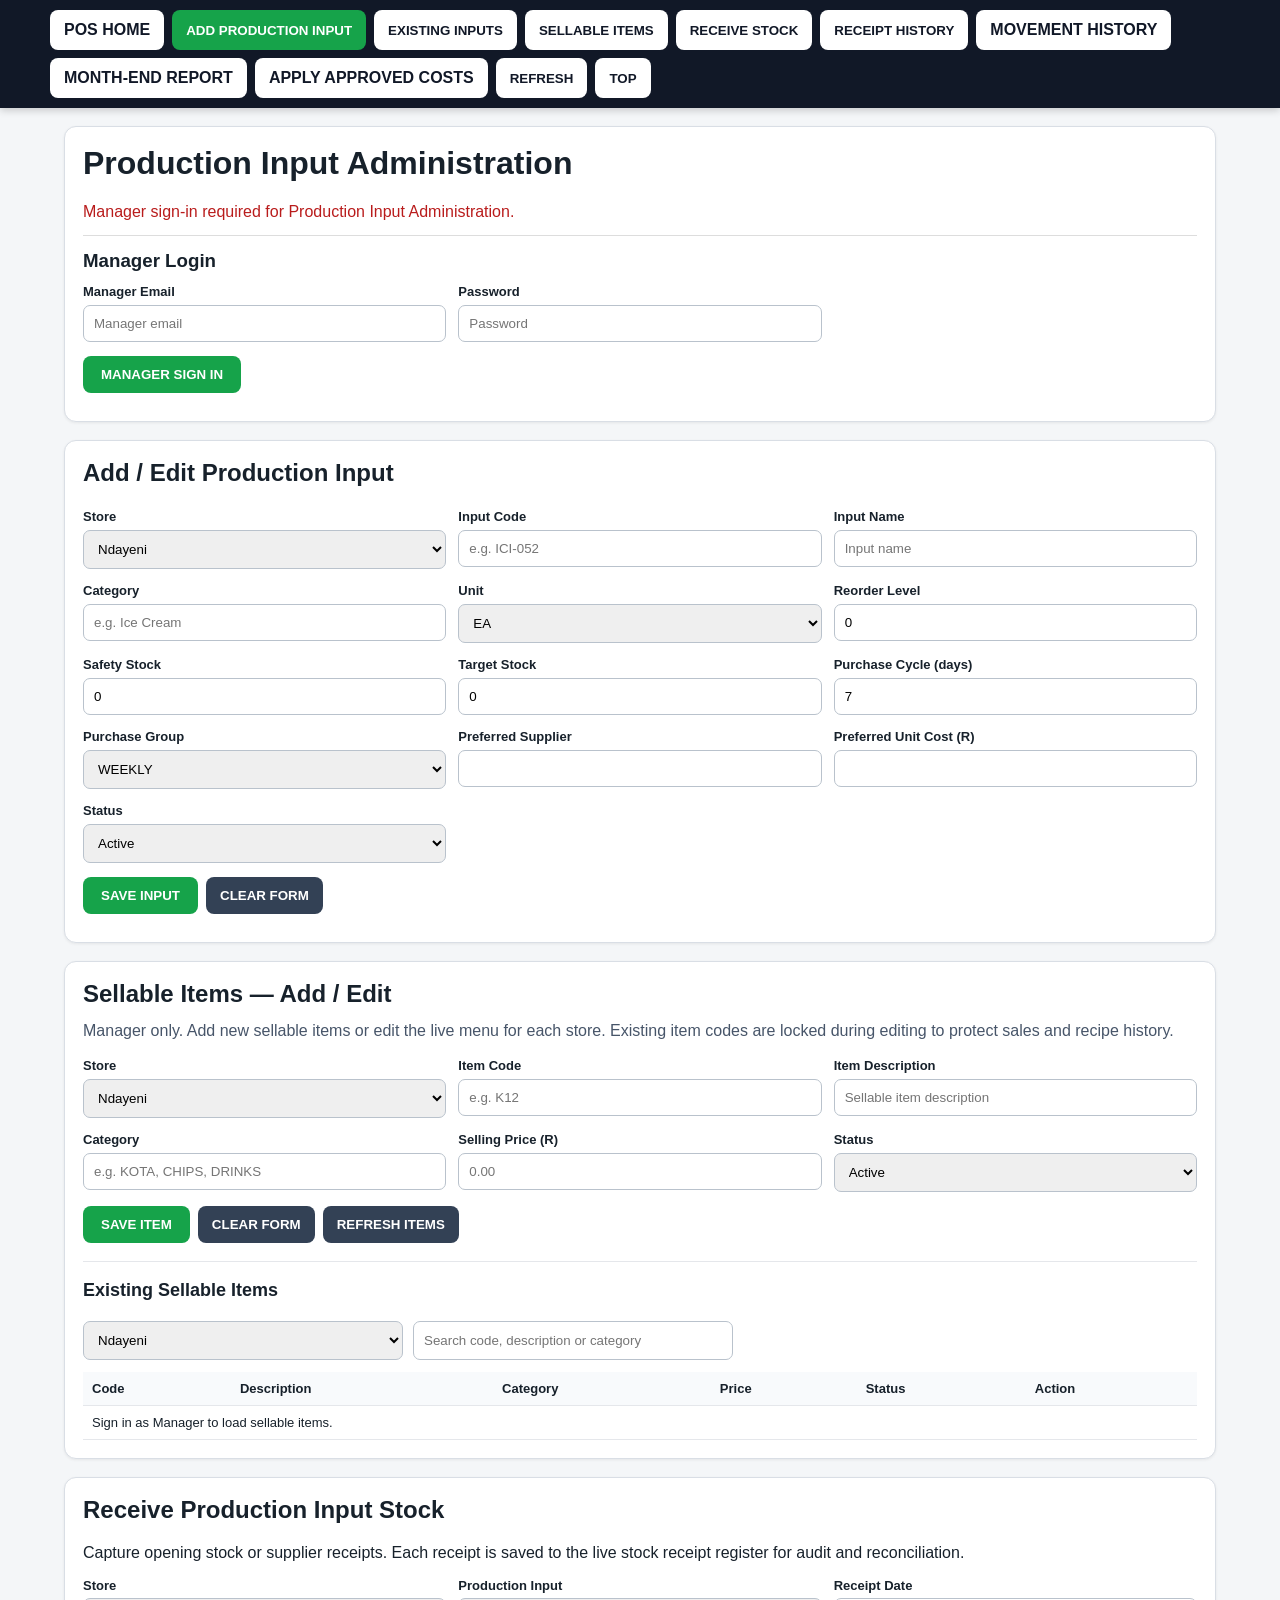
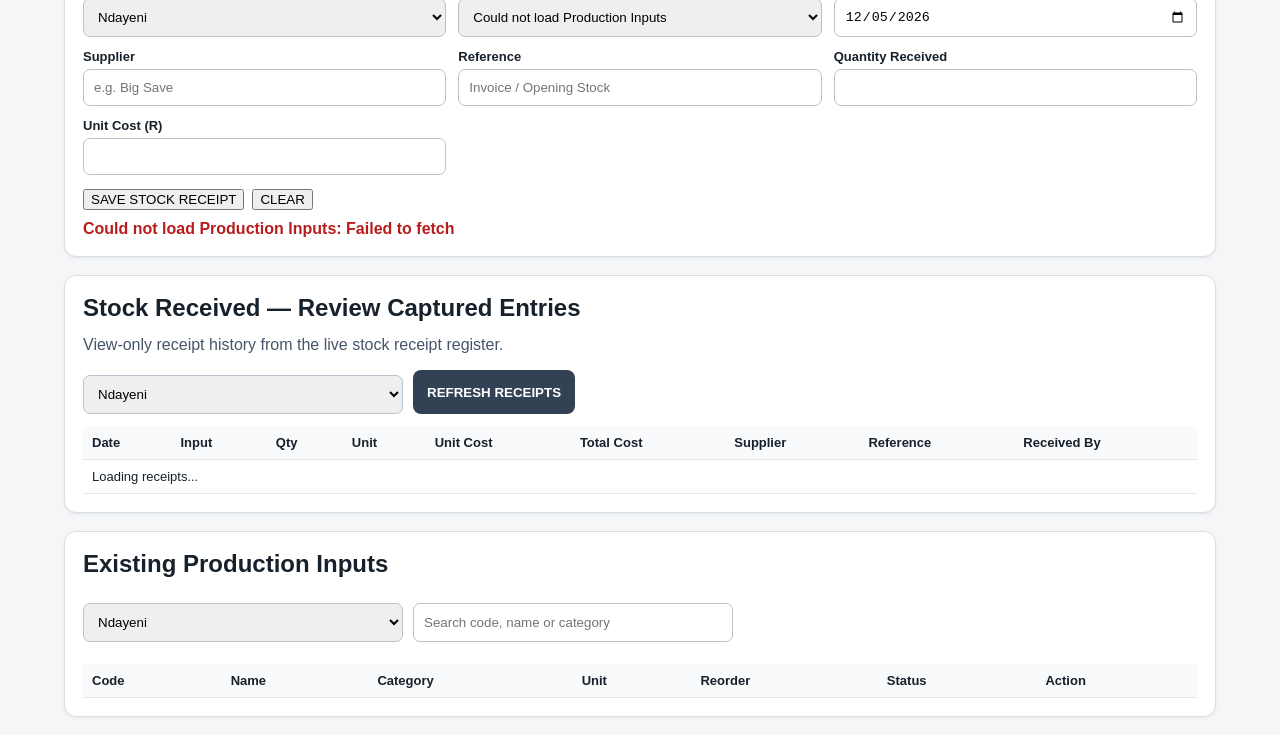
<file: production-input-admin.html>
<!doctype html><html><head><meta charset="utf-8"><meta name="viewport" content="width=device-width,initial-scale=1"><title>Feasterville - Production Inputs</title>
<style>
*{box-sizing:border-box}body{font-family:Arial,sans-serif;margin:0;background:#f4f6f8;color:#17212b}.top{position:sticky;top:0;z-index:20;background:#111827;padding:10px;box-shadow:0 2px 8px #0003}.nav{max-width:1180px;margin:auto;display:flex;gap:8px;flex-wrap:wrap}.nav button,.nav a{border:0;border-radius:8px;padding:11px 14px;font-weight:700;cursor:pointer;text-decoration:none;background:#fff;color:#111827}.nav .primary{background:#16a34a;color:white}.wrap{max-width:1180px;margin:18px auto;padding:0 14px}.card{background:#fff;border:1px solid #d9dee5;border-radius:12px;padding:18px;margin-bottom:18px;box-shadow:0 1px 3px #0001}h1,h2{margin-top:0}.grid{display:grid;grid-template-columns:repeat(3,minmax(0,1fr));gap:12px}label{font-weight:700;font-size:13px}input,select{width:100%;padding:10px;border:1px solid #b9c2cc;border-radius:7px;margin-top:5px}.actions{display:flex;gap:8px;flex-wrap:wrap;margin-top:14px}button.save{background:#16a34a;color:#fff;border:0;border-radius:8px;padding:11px 18px;font-weight:800;cursor:pointer}button.secondary{background:#334155;color:#fff;border:0;border-radius:8px;padding:10px 14px;font-weight:700;cursor:pointer}.msg{margin-top:10px;font-weight:700}.ok{color:#15803d}.bad{color:#b91c1c}.toolbar{display:flex;gap:10px;flex-wrap:wrap;margin-bottom:12px}.toolbar>*{max-width:320px}table{width:100%;border-collapse:collapse;font-size:13px}th,td{padding:9px;border-bottom:1px solid #e5e7eb;text-align:left}th{background:#f8fafc;position:sticky;top:60px}.tablewrap{overflow:auto;max-height:520px}.tablewrap th{top:0;z-index:2}.pill{padding:3px 7px;border-radius:12px;background:#dcfce7;color:#166534;font-weight:700}.inactive{background:#fee2e2;color:#991b1b}@media(max-width:760px){.grid{grid-template-columns:1fr}.nav button,.nav a{flex:1 1 auto;text-align:center}th{top:105px}}
</style></head><body>
<div class="top"><div class="nav">
<a href="index.html">POS HOME</a><button class="primary" onclick="go('add')">ADD PRODUCTION INPUT</button><button onclick="go('list')">EXISTING INPUTS</button><button onclick="go('sellable')">SELLABLE ITEMS</button><button onclick="go('receipt')">RECEIVE STOCK</button><button onclick="go('receiptHistory')">RECEIPT HISTORY</button><a href="production-input-consumption-report.html">MOVEMENT HISTORY</a><a href="month-end-closure-report.html">MONTH-END REPORT</a><a href="feasterville-preferred-costs-update.html">APPLY APPROVED COSTS</a><button onclick="refreshAdmin()">REFRESH</button><button onclick="window.scrollTo({top:0,behavior:'smooth'})">TOP</button>
</div></div>
<div class="wrap">
<div class="card"><h1>Production Input Administration</h1>
<div id="who">Checking Manager session…</div>
<div id="adminLogin" style="display:none;margin-top:14px;padding-top:14px;border-top:1px solid #ddd">
  <h3 style="margin:0 0 10px">Manager Login</h3>
  <div class="grid">
    <div><label>Manager Email<input id="adminEmail" type="email" autocomplete="username" placeholder="Manager email"></label></div>
    <div><label>Password<input id="adminPassword" type="password" autocomplete="current-password" placeholder="Password"></label></div>
  </div>
  <div class="actions"><button class="save" type="button" onclick="adminSignIn()">MANAGER SIGN IN</button></div>
  <div id="loginMsg" class="msg"></div>
</div></div>
<div class="card" id="add"><h2>Add / Edit Production Input</h2>
<div class="grid">
<div><label>Store<select id="store"><option value="NDAYENI">Ndayeni</option><option value="SIVANA">Sivana</option><option value="BIRCH_ACRES">Birch Acres</option></select></label></div>
<div><label>Input Code<input id="code" placeholder="e.g. ICI-052"></label></div>
<div><label>Input Name<input id="name" placeholder="Input name"></label></div>
<div><label>Category<input id="category" placeholder="e.g. Ice Cream"></label></div>
<div><label>Unit<select id="unit"><option>EA</option><option>KG</option><option>G</option><option>L</option><option>ML</option><option>PACK</option><option>BOX</option></select></label></div>
<div><label>Reorder Level<input id="reorder" type="number" step="0.01" value="0"></label></div>
<div><label>Safety Stock<input id="safety" type="number" step="0.01" value="0"></label></div>
<div><label>Target Stock<input id="target" type="number" step="0.01" value="0"></label></div>
<div><label>Purchase Cycle (days)<input id="cycle" type="number" value="7"></label></div>
<div><label>Purchase Group<select id="group"><option>WEEKLY</option><option>DAILY</option><option>MONTHLY</option><option>OTHER</option></select></label></div>
<div><label>Preferred Supplier<input id="supplier"></label></div>
<div><label>Preferred Unit Cost (R)<input id="cost" type="number" step="0.01"></label></div>
<div><label>Status<select id="active"><option value="true">Active</option><option value="false">Inactive</option></select></label></div>
</div><div class="actions"><button class="save" onclick="saveInput()">SAVE INPUT</button><button class="secondary" onclick="clearForm()">CLEAR FORM</button></div><div id="msg" class="msg"></div></div>
<div class="card" id="sellable">
<h2>Sellable Items — Add / Edit</h2>
<p style="margin-top:-6px;color:#475569">Manager only. Add new sellable items or edit the live menu for each store. Existing item codes are locked during editing to protect sales and recipe history.</p>
<div class="grid">
<div><label>Store<select id="s_store"><option value="NDAYENI">Ndayeni</option><option value="SIVANA">Sivana</option><option value="BIRCH_ACRES">Birch Acres</option></select></label></div>
<div><label>Item Code<input id="s_code" placeholder="e.g. K12"></label></div>
<div><label>Item Description<input id="s_name" placeholder="Sellable item description"></label></div>
<div><label>Category<input id="s_category" placeholder="e.g. KOTA, CHIPS, DRINKS"></label></div>
<div><label>Selling Price (R)<input id="s_price" type="number" min="0" step="0.01" placeholder="0.00"></label></div>
<div><label>Status<select id="s_active"><option value="true">Active</option><option value="false">Inactive</option></select></label></div>
</div>
<div class="actions">
<button class="save" type="button" onclick="saveSellableItem()">SAVE ITEM</button>
<button class="secondary" type="button" onclick="clearSellableForm()">CLEAR FORM</button>
<button class="secondary" type="button" onclick="loadSellableItems()">REFRESH ITEMS</button>
</div>
<div id="sellableMsg" class="msg"></div>
<hr style="border:0;border-top:1px solid #e5e7eb;margin:18px 0">
<h2 style="font-size:18px">Existing Sellable Items</h2>
<div class="toolbar">
<select id="s_listStore"><option value="NDAYENI">Ndayeni</option><option value="SIVANA">Sivana</option><option value="BIRCH_ACRES">Birch Acres</option></select>
<input id="s_search" placeholder="Search code, description or category" oninput="renderSellableItems()">
</div>
<div class="tablewrap">
<table>
<thead><tr><th>Code</th><th>Description</th><th>Category</th><th>Price</th><th>Status</th><th>Action</th></tr></thead>
<tbody id="sellableBody"><tr><td colspan="6">Sign in as Manager to load sellable items.</td></tr></tbody>
</table>
</div>
</div>

<div class="card" id="receipt">
<h2>Receive Production Input Stock</h2>
<p class="muted">Capture opening stock or supplier receipts. Each receipt is saved to the live stock receipt register for audit and reconciliation.</p>
<div class="grid">
<label>Store<select id="r_store"><option value="NDAYENI">Ndayeni</option><option value="SIVANA">Sivana</option><option value="BIRCH_ACRES">Birch Acres</option></select></label>
<label>Production Input<select id="r_input"></select></label>
<label>Receipt Date<input id="r_date" type="date"></label>
<label>Supplier<input id="r_supplier" placeholder="e.g. Big Save"></label>
<label>Reference<input id="r_reference" placeholder="Invoice / Opening Stock"></label>
<label>Quantity Received<input id="r_qty" type="number" min="0" step="0.001"></label>
<label>Unit Cost (R)<input id="r_cost" type="number" min="0" step="0.01"></label>
</div>
<div class="actions"><button class="primary" onclick="saveReceipt()">SAVE STOCK RECEIPT</button><button onclick="clearReceipt()">CLEAR</button></div>
<div id="receipt_status" class="msg"></div>
</div>

<div class="card" id="receiptHistory">
<h2>Stock Received — Review Captured Entries</h2>
<p style="margin-top:-6px;color:#475569">View-only receipt history from the live stock receipt register.</p>
<div class="toolbar">
  <select id="receiptHistoryStore">
    <option value="NDAYENI">Ndayeni</option>
    <option value="SIVANA">Sivana</option><option value="BIRCH_ACRES">Birch Acres</option>
  </select>
  <button class="secondary" type="button" onclick="loadReceiptHistory()">REFRESH RECEIPTS</button>
</div>
<div id="receiptHistoryMsg" class="msg"></div>
<div class="tablewrap">
<table>
<thead><tr><th>Date</th><th>Input</th><th>Qty</th><th>Unit</th><th>Unit Cost</th><th>Total Cost</th><th>Supplier</th><th>Reference</th><th>Received By</th></tr></thead>
<tbody id="receiptHistoryBody"><tr><td colspan="9">Loading receipts...</td></tr></tbody>
</table>
</div>
</div>

<div class="card" id="list"><h2>Existing Production Inputs</h2><div class="toolbar"><select id="listStore" onchange="loadInputs()"><option value="NDAYENI">Ndayeni</option><option value="SIVANA">Sivana</option><option value="BIRCH_ACRES">Birch Acres</option></select><input id="search" placeholder="Search code, name or category" oninput="render()"></div><div class="tablewrap"><div id="listMsg" class="msg"></div><table><thead><tr><th>Code</th><th>Name</th><th>Category</th><th>Unit</th><th>Reorder</th><th>Status</th><th>Action</th></tr></thead><tbody id="tbody"></tbody></table></div></div>
</div>
<script>
const ROOT='https://sflyjcgbxbcwspfuzone.supabase.co';
const BASE=ROOT+'/rest/v1';
const KEY='sb_publishable_iASq-tni6KYrFK0R2S35zA_mpwt4MqM';let rows=[];
function tok(){return sessionStorage.getItem('feastervilleCloudAccessToken')||localStorage.getItem('feastervilleCloudAccessToken')||''}
let verifiedUser=null;
function user(){return verifiedUser}
async function request(path,options){
  options=options||{};
  const headers=Object.assign({'apikey':'sb_publishable_iASq-tni6KYrFK0R2S35zA_mpwt4MqM','Content-Type':'application/json'},options.headers||{});
  const token=tok();
  if(token)headers.Authorization='Bearer '+token;
  const response=await fetch('https://sflyjcgbxbcwspfuzone.supabase.co'+path,Object.assign({},options,{headers}));
  const raw=await response.text();
  let body=null;
  if(raw){try{body=JSON.parse(raw)}catch(_){body=raw}}
  if(!response.ok){
    const detail=(body&&typeof body==='object'&&(body.msg||body.message||body.error_description||body.error))||raw||('HTTP '+response.status);
    throw new Error(detail);
  }
  return body;
}
function esc(s){return String(s??'').replace(/[&<>"']/g,m=>({'&':'&amp;','<':'&lt;','>':'&gt;','"':'&quot;',"'":'&#39;'}[m]))}
function guard(){
  const w=document.getElementById('who'), box=document.getElementById('adminLogin');
  if(!verifiedUser||verifiedUser.role!=='manager'){
    w.innerHTML='<span class="bad">Manager sign-in required for Production Input Administration.</span>';
    if(box)box.style.display='block';
    return false;
  }
  if(box)box.style.display='none';
  w.innerHTML='<span class="ok">Manager session active: '+esc(verifiedUser.name||'Manager')+'</span>';
  return true;
}
async function getManagerProfile(authUser){
  const rows=await request('/rest/v1/pos_profiles?user_id=eq.'+encodeURIComponent(authUser.id)+'&select=user_id,display_name,role,store_code,active');
  const p=Array.isArray(rows)&&rows.length?rows[0]:null;
  if(!p||String(p.role||'').toLowerCase()!=='manager'||p.active===false)throw new Error('Manager access required.');
  return p;
}
async function activateAdmin(authData){
  if(!authData||!authData.access_token||!authData.user)throw new Error('No login session was returned.');
  sessionStorage.setItem('feastervilleCloudAccessToken',authData.access_token);
  if(authData.refresh_token)sessionStorage.setItem('feastervilleCloudRefreshToken',authData.refresh_token);
  const p=await getManagerProfile(authData.user);
  verifiedUser={id:authData.user.id,name:p.display_name||authData.user.email,display_name:p.display_name||authData.user.email,role:'manager',store_code:p.store_code||null};
  guard();
}
async function verifyManager(){
  const token=tok();
  if(!token){verifiedUser=null;guard();return false}
  try{
    const au=await request('/auth/v1/user');
    const p=await getManagerProfile(au);
    verifiedUser={id:au.id,name:p.display_name||au.email,display_name:p.display_name||au.email,role:'manager',store_code:p.store_code||null};
    guard();return true;
  }catch(_){
    verifiedUser=null;guard();return false;
  }
}
async function adminSignIn(){
  const m=document.getElementById('loginMsg');
  try{
    m.textContent='Signing in...';m.className='msg';
    const email=document.getElementById('adminEmail').value.trim();
    const password=document.getElementById('adminPassword').value;
    if(!email||!password)throw new Error('Enter email and password.');
    const data=await request('/auth/v1/token?grant_type=password',{method:'POST',body:JSON.stringify({email:email,password:password})});
    await activateAdmin(data);
    m.textContent='Manager signed in successfully.';m.className='msg ok';
    document.getElementById('adminPassword').value='';
    await loadInputs();
    await loadSellableItems();
  }catch(err){
    console.error(err);
    m.textContent=err.message;m.className='msg bad';
  }
}
async function api(path,opt={}){
  let p=path.startsWith('/')?path:'/rest/v1/'+path;
  return request(p,opt);
}
async function refreshAdmin(){if(await verifyManager()){await loadInputs();await loadSellableItems();await loadReceiptHistory();}}
function val(id){return (document.getElementById(id)?.value||'').trim()}
function go(where){
  const el=document.getElementById(where);
  if(el)el.scrollIntoView({behavior:'smooth',block:'start'});
}
function clearForm(){
  ['code','name','category','supplier','cost'].forEach(id=>{const e=document.getElementById(id);if(e)e.value=''});
  document.getElementById('unit').value='EA';
  document.getElementById('reorder').value='0';
  document.getElementById('safety').value='0';
  document.getElementById('target').value='0';
  document.getElementById('cycle').value='7';
  document.getElementById('group').value='WEEKLY';
  document.getElementById('active').value='true';
  const m=document.getElementById('msg');if(m){m.textContent='';m.className='msg'}
}
async function saveInput(){
  if(!guard())return;
  const m=document.getElementById('msg');
  const store=document.getElementById('store').value;
  const code=String(document.getElementById('code').value||'').trim().toUpperCase();
  const name=String(document.getElementById('name').value||'').trim();
  if(!code||!name){m.textContent='Input Code and Input Name are required.';m.className='msg bad';return}
  const payload={
    store_code:store,code,name,category:String(document.getElementById('category').value||'').trim()||null,
    unit:document.getElementById('unit').value||'EA',
    reorder_level:Number(document.getElementById('reorder').value||0),
    safety_stock:Number(document.getElementById('safety').value||0),
    target_stock:Number(document.getElementById('target').value||0),
    purchase_cycle_days:Number(document.getElementById('cycle').value||7),
    purchase_group:document.getElementById('group').value||'WEEKLY',
    preferred_supplier:String(document.getElementById('supplier').value||'').trim()||null,
    preferred_unit_cost:String(document.getElementById('cost').value||'').trim()===''?null:Number(document.getElementById('cost').value),
    active:document.getElementById('active').value==='true'
  };
  try{
    m.textContent='Saving Production Input...';m.className='msg';
    await request('/rest/v1/pos_store_production_inputs?on_conflict=store_code,code',{
      method:'POST',
      headers:{Prefer:'resolution=merge-duplicates,return=representation'},
      body:JSON.stringify(payload)
    });
    m.textContent='Production Input saved successfully.';m.className='msg ok';
    document.getElementById('listStore').value=store;
    await loadInputs();
  }catch(e){m.textContent='Could not save Production Input: '+e.message;m.className='msg bad'}
}

let sellableRows=[];
function sellableStatus(msg,ok=true){
  const e=document.getElementById('sellableMsg');
  if(!e)return;
  e.textContent=msg||'';
  e.className='msg '+(ok?'ok':'bad');
}
async function adminProduct(action,payload={}){
  const token=tok();
  if(!token)throw new Error('Manager cloud session is missing. Please sign in again.');
  const response=await fetch(ROOT+'/functions/v1/pos-product-admin',{
    method:'POST',
    headers:{'apikey':KEY,'Authorization':'Bearer '+token,'Content-Type':'application/json'},
    body:JSON.stringify(Object.assign({action},payload))
  });
  const raw=await response.text();
  let body=null; try{body=raw?JSON.parse(raw):null}catch(_){body={error:raw}}
  if(!response.ok)throw new Error((body&&body.error)||(body&&body.message)||raw||('HTTP '+response.status));
  return body||{};
}
function clearSellableForm(){
  ['s_code','s_name','s_category','s_price'].forEach(id=>{const e=document.getElementById(id);if(e)e.value='';});
  const code=document.getElementById('s_code');if(code)code.readOnly=false;
  const active=document.getElementById('s_active');if(active)active.value='true';
  sellableStatus('');
}
async function loadSellableItems(){
  if(!guard())return;
  const store=document.getElementById('s_listStore')?.value||document.getElementById('s_store')?.value||'NDAYENI';
  const body=document.getElementById('sellableBody');
  if(body)body.innerHTML='<tr><td colspan="6">Loading live sellable items...</td></tr>';
  sellableStatus('Loading from shared database...');
  try{
    const result=await adminProduct('list',{store_code:store});
    sellableRows=Array.isArray(result.items)?result.items:[];
    renderSellableItems();
    sellableStatus(sellableRows.length+' sellable item(s) loaded for '+(store==='SIVANA'?'Sivana':'Ndayeni')+'.');
  }catch(e){
    sellableRows=[];
    if(body)body.innerHTML='<tr><td colspan="6">'+esc(e.message)+'</td></tr>';
    sellableStatus('Could not load sellable items: '+e.message,false);
  }
}
function renderSellableItems(){
  const q=String(document.getElementById('s_search')?.value||'').trim().toLowerCase();
  const body=document.getElementById('sellableBody');if(!body)return;
  const list=sellableRows.filter(x=>!q||[x.code,x.name,x.category].some(v=>String(v||'').toLowerCase().includes(q)));
  body.innerHTML=list.map(x=>`<tr><td><b>${esc(x.code)}</b></td><td>${esc(x.name)}</td><td>${esc(x.category||'')}</td><td>R${Number(x.price||0).toFixed(2)}</td><td><span class="pill ${x.active===false?'inactive':''}">${x.active===false?'INACTIVE':'ACTIVE'}</span></td><td><button class="secondary" type="button" onclick='editSellableItem(${JSON.stringify(x).replace(/'/g,"&#39;")})'>EDIT</button></td></tr>`).join('')||'<tr><td colspan="6">No sellable items found.</td></tr>';
}
function editSellableItem(x){
  const store=x.store_code||document.getElementById('s_listStore')?.value||'NDAYENI';
  document.getElementById('s_store').value=store;
  document.getElementById('s_listStore').value=store;
  const code=document.getElementById('s_code');code.value=x.code||'';code.readOnly=true;
  document.getElementById('s_name').value=x.name||'';
  document.getElementById('s_category').value=x.category||'';
  document.getElementById('s_price').value=Number(x.price||0);
  document.getElementById('s_active').value=String(x.active!==false);
  sellableStatus('Editing '+(x.code||'item')+'. Change the details and click SAVE ITEM.');
  go('sellable');
}
async function saveSellableItem(){
  if(!guard())return;
  const store=document.getElementById('s_store').value;
  const code=String(document.getElementById('s_code').value||'').trim().toUpperCase();
  const name=String(document.getElementById('s_name').value||'').trim();
  const category=String(document.getElementById('s_category').value||'').trim();
  const price=Number(document.getElementById('s_price').value);
  const active=document.getElementById('s_active').value==='true';
  if(!code||!name||!category||!Number.isFinite(price)||price<0){sellableStatus('Item Code, Item Description, Category and a valid Selling Price are required.',false);return;}
  try{
    sellableStatus('Saving sellable item...');
    await adminProduct('save',{store_code:store,code,name,category,price});
    await adminProduct('active',{store_code:store,code,active});
    document.getElementById('s_listStore').value=store;
    clearSellableForm();
    await loadSellableItems();
    sellableStatus(code+' saved successfully for '+(store==='SIVANA'?'Sivana':'Ndayeni')+'.');
  }catch(e){sellableStatus('Could not save sellable item: '+e.message,false);}
}

function receiptStatus(msg,ok=true){const e=document.getElementById('receipt_status');if(!e)return;e.textContent=msg||'';e.style.color=ok?'#166534':'#b91c1c';}
function setReceiptDate(){const e=document.getElementById('r_date');if(e&&!e.value)e.value=new Date().toISOString().slice(0,10);}
function clearReceipt(){['r_supplier','r_reference','r_qty','r_cost'].forEach(id=>{const e=document.getElementById(id);if(e)e.value='';});setReceiptDate();receiptStatus('');}
async function populateReceiptInputs(){
 const store=document.getElementById('r_store')?.value||'NDAYENI';
 const sel=document.getElementById('r_input'); if(!sel)return;
 const current=sel.value;
 try{
   sel.innerHTML='<option value="">Loading Production Inputs...</option>';
   const data=await api('/rest/v1/pos_store_production_inputs?store_code=eq.'+encodeURIComponent(store)+'&active=eq.true&select=code,name,unit,preferred_unit_cost,preferred_supplier&order=name.asc');
   const items=Array.isArray(data)?data:[];
   sel.innerHTML='<option value="">Select Production Input</option>'+items.map(x=>'<option value="'+esc(x.code)+'" data-name="'+esc(x.name)+'" data-unit="'+esc(x.unit||'EA')+'" data-cost="'+esc(x.preferred_unit_cost??'')+'" data-supplier="'+esc(x.preferred_supplier||'')+'">'+esc(x.code)+' — '+esc(x.name)+'</option>').join('');
   if(items.some(x=>x.code===current))sel.value=current;
   if(!items.length) receiptStatus('No active Production Inputs found for '+store+'.',false);
   else receiptStatus(items.length+' Production Inputs ready for '+(store==='SIVANA'?'Sivana':'Ndayeni')+'.');
 }catch(e){
   sel.innerHTML='<option value="">Could not load Production Inputs</option>';
   receiptStatus('Could not load Production Inputs: '+e.message,false);
 }
}
function applyReceiptDefaults(){const s=document.getElementById('r_input'),o=s?.options[s.selectedIndex];if(!o||!o.value)return;const a=document.getElementById('r_supplier'),c=document.getElementById('r_cost');if(a&&!a.value)a.value=o.dataset.supplier||'';if(c&&!c.value)c.value=o.dataset.cost||'';}
async function saveReceipt(){
 if(!guard()){receiptStatus('Manager sign-in is required before saving stock receipts.',false);return;}
 const manager=user();
 const store=document.getElementById('r_store').value,sel=document.getElementById('r_input'),o=sel.options[sel.selectedIndex];
 const input_code=sel.value,input_name=o?.dataset.name||'',unit=o?.dataset.unit||'EA',receipt_date=document.getElementById('r_date').value;
 const supplier=String(document.getElementById('r_supplier').value||'').trim(),reference=String(document.getElementById('r_reference').value||'').trim();
 const qty=Number(document.getElementById('r_qty').value),unit_cost=Number(document.getElementById('r_cost').value||0);
 if(!input_code){receiptStatus('Select a Production Input.',false);return;} if(!receipt_date){receiptStatus('Enter the receipt date.',false);return;}
 if(!Number.isFinite(qty)||qty<=0){receiptStatus('Quantity received must be greater than zero.',false);return;}
 if(!Number.isFinite(unit_cost)||unit_cost<0){receiptStatus('Unit cost cannot be negative.',false);return;}
 const payload={receipt_date,supplier:supplier||null,reference:reference||null,input_code,input_name,unit,qty,unit_cost,received_by:manager.name||manager.display_name||'Manager',created_by:manager.id,store_code:store};
 try{
   receiptStatus('Saving stock receipt...');
   await request('/rest/v1/pos_stock_receipts',{method:'POST',headers:{Prefer:'return=representation'},body:JSON.stringify(payload)});
   receiptStatus('Stock receipt saved successfully.');
   const hs=document.getElementById('receiptHistoryStore'); if(hs)hs.value=store;
   await loadReceiptHistory();
 }
 catch(e){receiptStatus('Could not save stock receipt: '+e.message,false);}
}


async function loadReceiptHistory(){
  if(!guard())return;
  const store=(document.getElementById('receiptHistoryStore')?.value||document.getElementById('r_store')?.value||'NDAYENI');
  const body=document.getElementById('receiptHistoryBody');
  const msg=document.getElementById('receiptHistoryMsg');
  if(body)body.innerHTML='<tr><td colspan="9">Loading receipt history...</td></tr>';
  if(msg){msg.textContent='Loading live stock receipts...';msg.className='msg';}
  try{
    const data=await request('/rest/v1/pos_stock_receipts?store_code=eq.'+
      encodeURIComponent(store)+
      '&select=id,receipt_date,input_code,input_name,qty,unit,unit_cost,supplier,reference,received_by,created_at&order=receipt_date.desc,created_at.desc&limit=200');
    const items=Array.isArray(data)?data:[];
    if(body){
      body.innerHTML=items.length?items.map(x=>{
        const qty=Number(x.qty||0);
        const unitCost=Number(x.unit_cost||0);
        const total=qty*unitCost;
        return '<tr>'+
          '<td>'+esc(x.receipt_date||'')+'</td>'+
          '<td><b>'+esc(x.input_code||'')+'</b> — '+esc(x.input_name||'')+'</td>'+
          '<td>'+qty.toFixed(3).replace(/\.?0+$/,'')+'</td>'+
          '<td>'+esc(x.unit||'EA')+'</td>'+
          '<td>R'+unitCost.toFixed(2)+'</td>'+
          '<td>R'+total.toFixed(2)+'</td>'+
          '<td>'+esc(x.supplier||'')+'</td>'+
          '<td>'+esc(x.reference||'')+'</td>'+
          '<td>'+esc(x.received_by||'')+'</td>'+
        '</tr>';
      }).join(''):'<tr><td colspan="9">No stock receipts found for this store.</td></tr>';
    }
    if(msg){msg.textContent=items.length+' receipt(s) loaded for '+(store==='SIVANA'?'Sivana':'Ndayeni')+'.';msg.className='msg ok';}
  }catch(e){
    if(body)body.innerHTML='<tr><td colspan="9">'+esc(e.message)+'</td></tr>';
    if(msg){msg.textContent='Could not load receipt history: '+e.message;msg.className='msg bad';}
  }
}

async function loadInputs(){
  if(!guard())return;
  const store=document.getElementById('listStore').value||'NDAYENI';
  const body=document.getElementById('tbody');
  const msg=document.getElementById('listMsg');
  if(body)body.innerHTML='<tr><td colspan="7">Loading live Production Inputs...</td></tr>';
  if(msg){msg.textContent='Loading from shared database...';msg.className='msg'}
  try{
    const data=await request('/rest/v1/pos_store_production_inputs?store_code=eq.'+
      encodeURIComponent(store)+
      '&select=id,store_code,code,name,category,unit,reorder_level,safety_stock,target_stock,purchase_cycle_days,purchase_group,preferred_supplier,preferred_unit_cost,active&order=category.asc,code.asc');
    rows=Array.isArray(data)?data:[];
    render();
    if(msg){msg.textContent=rows.length+' Production Input(s) loaded for '+(store==='SIVANA'?'Sivana':'Ndayeni')+'.';msg.className='msg ok'}
  }catch(e){
    rows=[];
    if(body)body.innerHTML='<tr><td colspan="7">'+esc(e.message)+'</td></tr>';
    if(msg){msg.textContent='Could not load Production Inputs: '+e.message;msg.className='msg bad'}
  }
}
function render(){
  const searchEl=document.getElementById('search');
  const q=String(searchEl?searchEl.value:'').trim().toLowerCase();
  const a=rows.filter(x=>!q||[x.code,x.name,x.category].some(v=>String(v||'').toLowerCase().includes(q)));
  document.getElementById('tbody').innerHTML=a.map(x=>`<tr><td>${esc(x.code)}</td><td>${esc(x.name)}</td><td>${esc(x.category||'')}</td><td>${esc(x.unit)}</td><td>${esc(x.reorder_level)}</td><td><span class="pill ${x.active?'':'inactive'}">${x.active?'ACTIVE':'INACTIVE'}</span></td><td><button class="secondary" onclick='edit(${JSON.stringify(x).replace(/'/g,"&#39;")})'>EDIT</button></td></tr>`).join('')||'<tr><td colspan="7">No inputs found.</td></tr>';
}
function edit(x){document.getElementById('store').value=x.store_code;document.getElementById('code').value=x.code;document.getElementById('name').value=x.name;document.getElementById('category').value=x.category||'';document.getElementById('unit').value=x.unit||'EA';document.getElementById('reorder').value=x.reorder_level||0;document.getElementById('safety').value=x.safety_stock||0;document.getElementById('target').value=x.target_stock||0;document.getElementById('cycle').value=x.purchase_cycle_days||7;document.getElementById('group').value=x.purchase_group||'WEEKLY';document.getElementById('supplier').value=x.preferred_supplier||'';document.getElementById('cost').value=x.preferred_unit_cost??'';document.getElementById('active').value=String(x.active!==false);go('add')}
document.getElementById('store').value=localStorage.getItem('feastervilleStoreCode')||'NDAYENI';document.getElementById('listStore').value=document.getElementById('store').value;refreshAdmin();
document.addEventListener('DOMContentLoaded',()=>{
  setReceiptDate();
  const initialStore=localStorage.getItem('feastervilleStoreCode')||'NDAYENI';
  const rs=document.getElementById('r_store'); if(rs)rs.value=initialStore;
  const hs=document.getElementById('receiptHistoryStore'); if(hs)hs.value=initialStore;
  setTimeout(async()=>{await populateReceiptInputs();await loadReceiptHistory();},800);
  document.getElementById('r_store')?.addEventListener('change',async(e)=>{
    const store=e.target.value;
    const hist=document.getElementById('receiptHistoryStore'); if(hist)hist.value=store;
    await populateReceiptInputs();
    await loadReceiptHistory();
  });
  document.getElementById('receiptHistoryStore')?.addEventListener('change',loadReceiptHistory);
  document.getElementById('r_input')?.addEventListener('change',applyReceiptDefaults);
  const ss=document.getElementById('s_store'); if(ss)ss.value=initialStore;
  const sls=document.getElementById('s_listStore'); if(sls)sls.value=initialStore;
  document.getElementById('s_store')?.addEventListener('change',(e)=>{const list=document.getElementById('s_listStore');if(list)list.value=e.target.value;clearSellableForm();loadSellableItems();});
  document.getElementById('s_listStore')?.addEventListener('change',(e)=>{const form=document.getElementById('s_store');if(form)form.value=e.target.value;clearSellableForm();loadSellableItems();});
});
</script>
<!-- BUILD: PRODUCTION_INPUT_ADMIN_PLUS_SELLABLE_ITEMS_V1_20260921 -->

<script id="fvBirchAcresCoverageV91">
/* V91 — Birch Acres full store-selector compatibility */
(function(){
  'use strict';
  if(window.__fvBirchAcresCoverageV91)return;
  window.__fvBirchAcresCoverageV91=true;
  const CODE='BIRCH_ACRES', NAME='Birch Acres';
  function ensureSelect(sel){
    if(!sel || sel.tagName!=='SELECT') return;
    const vals=Array.from(sel.options||[]).map(o=>String(o.value||'').toUpperCase());
    if(vals.includes('NDAYENI') && vals.includes('SIVANA') && !vals.includes(CODE)){
      const o=document.createElement('option');o.value=CODE;o.textContent=NAME;
      const siv=Array.from(sel.options).find(x=>String(x.value||'').toUpperCase()==='SIVANA');
      if(siv && siv.nextSibling) sel.insertBefore(o,siv.nextSibling); else sel.appendChild(o);
    }
  }
  function apply(){document.querySelectorAll('select').forEach(ensureSelect);}
  document.addEventListener('DOMContentLoaded',apply);
  [50,250,750,1500,3000].forEach(ms=>setTimeout(apply,ms));
  const obs=new MutationObserver(()=>apply());
  obs.observe(document.documentElement,{childList:true,subtree:true});
  document.addEventListener('change',function(e){
    if(e.target && e.target.tagName==='SELECT' && String(e.target.value||'').toUpperCase()===CODE){
      try{localStorage.setItem('feastervilleStoreCode',CODE)}catch(_){ }
    }
  },true);
  window.ensureBirchAcresCoverageV91=apply;
})();
</script>

</body></html>
</file>
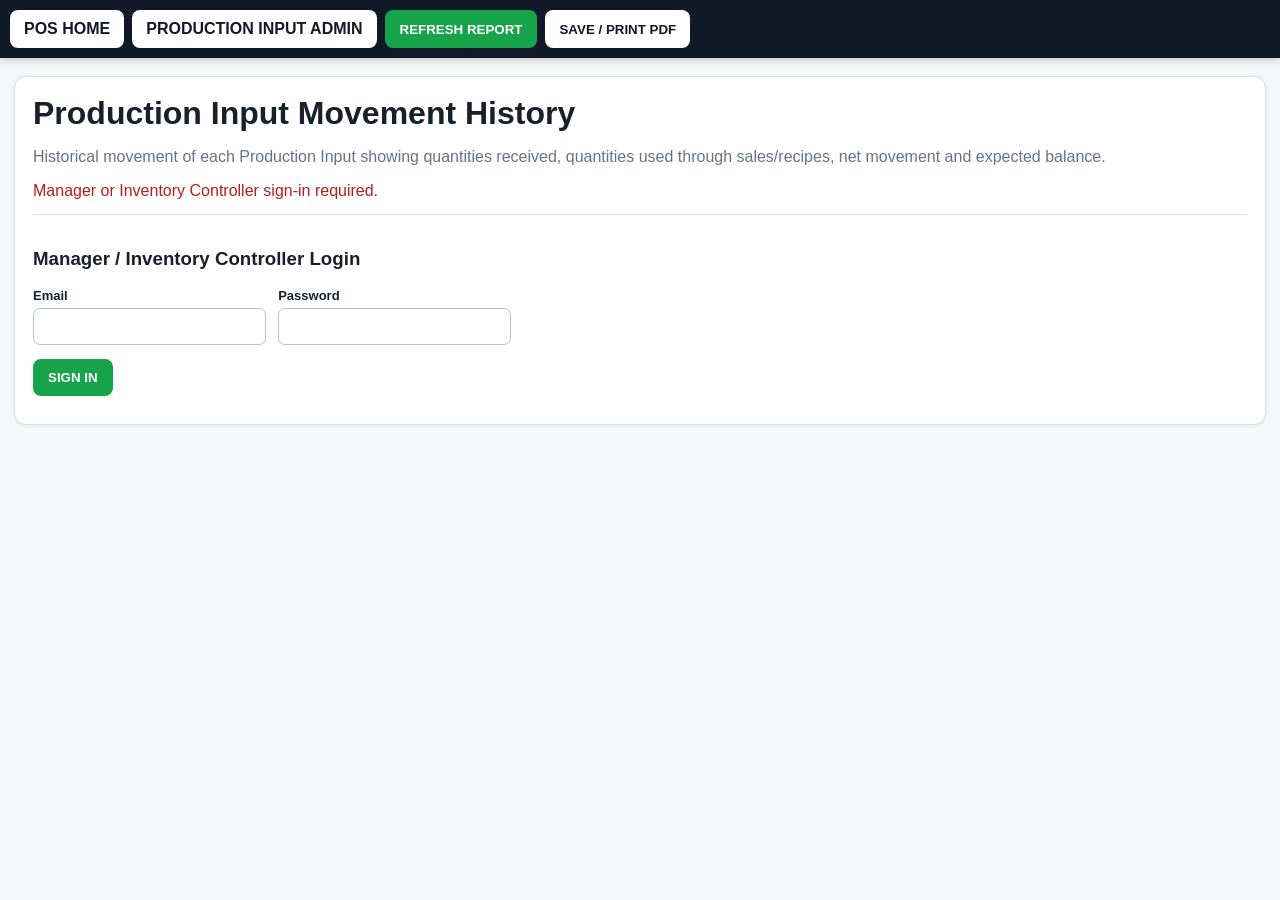
<file: production-input-consumption-report.html>
<!doctype html>
<html>
<head>
<meta charset="utf-8">
<meta name="viewport" content="width=device-width,initial-scale=1">
<title>Feasterville - Production Input Movement History</title>
<style>
*{box-sizing:border-box}body{font-family:Arial,sans-serif;margin:0;background:#f4f6f8;color:#17212b}.top{position:sticky;top:0;z-index:30;background:#111827;padding:10px;box-shadow:0 2px 8px #0003}.nav{max-width:1400px;margin:auto;display:flex;gap:8px;flex-wrap:wrap}.nav a,.nav button{border:0;border-radius:8px;padding:10px 14px;font-weight:800;cursor:pointer;text-decoration:none;background:#fff;color:#111827}.nav .primary{background:#16a34a;color:#fff}.wrap{max-width:1400px;margin:18px auto;padding:0 14px}.card{background:#fff;border:1px solid #d9dee5;border-radius:12px;padding:18px;margin-bottom:18px;box-shadow:0 1px 3px #0001}h1,h2{margin:0 0 10px}.muted{color:#64748b}.grid{display:grid;grid-template-columns:repeat(5,minmax(0,1fr));gap:12px}label{font-weight:700;font-size:13px}input,select{width:100%;padding:10px;border:1px solid #b9c2cc;border-radius:7px;margin-top:5px;background:#fff}.actions{display:flex;gap:8px;flex-wrap:wrap;margin-top:14px}button.primary,button.secondary{border:0;border-radius:8px;padding:11px 15px;font-weight:800;cursor:pointer}.primary{background:#16a34a;color:#fff}.secondary{background:#334155;color:#fff}.msg{font-weight:700;margin-top:10px}.ok{color:#15803d}.bad{color:#b91c1c}.stats{display:grid;grid-template-columns:repeat(5,minmax(0,1fr));gap:12px;margin-top:14px}.stat{background:#f8fafc;border:1px solid #e2e8f0;border-radius:10px;padding:12px}.stat b{display:block;font-size:20px;margin-top:4px}.tablewrap{overflow:auto;max-height:620px;border:1px solid #e5e7eb;border-radius:8px}table{width:100%;border-collapse:collapse;font-size:12.5px;min-width:1200px}th,td{padding:8px;border-bottom:1px solid #e5e7eb;text-align:right;white-space:nowrap}th{background:#f8fafc;position:sticky;top:0;z-index:2}th:nth-child(-n+5),td:nth-child(-n+5){text-align:left}.neg{color:#b91c1c;font-weight:700}.pos{color:#15803d;font-weight:700}.pill{display:inline-block;padding:3px 7px;border-radius:11px;font-weight:800}.pill.recv{background:#dbeafe;color:#1d4ed8}.pill.use{background:#fef3c7;color:#92400e}.pill.both{background:#ede9fe;color:#6d28d9}.pill.active{background:#dcfce7;color:#166534}.pill.inactive{background:#fee2e2;color:#991b1b}.checkbox{display:flex;gap:7px;align-items:center;font-weight:700;margin-bottom:7px}.checkbox input{width:auto;margin:0}.login{display:none;border-top:1px solid #ddd;margin-top:14px;padding-top:14px}
@media(max-width:1000px){.grid,.stats{grid-template-columns:1fr 1fr}}@media(max-width:600px){.grid,.stats{grid-template-columns:1fr}.nav a,.nav button{flex:1 1 auto;text-align:center}}
@media print{.top,.actions,.filters,.login{display:none!important}body{background:#fff}.wrap{max-width:none;margin:0;padding:0}.card{box-shadow:none;border:0;padding:8px;margin:0 0 12px}.tablewrap{max-height:none;overflow:visible;border:0}table{font-size:8.5px;min-width:0}th{position:static}.no-print{display:none!important}}
</style>
</head>
<body>
<div class="top"><div class="nav">
<a href="index.html">POS HOME</a>
<a href="production-input-admin.html">PRODUCTION INPUT ADMIN</a>
<button class="primary" onclick="loadReport()">REFRESH REPORT</button>
<button onclick="window.print()">SAVE / PRINT PDF</button>
</div></div>
<div class="wrap">
<div class="card">
<h1>Production Input Movement History</h1>
<p class="muted">Historical movement of each Production Input showing quantities received, quantities used through sales/recipes, net movement and expected balance.</p>
<div id="who">Checking authorised POS session…</div>
<div id="login" class="login">
<h3>Manager / Inventory Controller Login</h3>
<div class="grid">
<label>Email<input id="email" type="email" autocomplete="username"></label>
<label>Password<input id="password" type="password" autocomplete="current-password"></label>
</div>
<div class="actions"><button class="primary" onclick="signIn()">SIGN IN</button></div>
<div id="loginMsg" class="msg"></div>
</div>
</div>

<div class="card filters" id="filters" style="display:none">
<h2>Report Filters</h2>
<div class="grid">
<label>Store<select id="store"><option value="NDAYENI">Ndayeni</option><option value="SIVANA">Sivana</option><option value="BIRCH_ACRES">Birch Acres</option><option value="ALL">All Stores</option></select></label>
<label>From Date<input id="from" type="date"></label>
<label>To Date<input id="to" type="date"></label>
<label>Movement Type<select id="movementType" onchange="renderAll()"><option value="ALL">Received &amp; Usage</option><option value="RECEIVED">Received Only</option><option value="USED">Usage Only</option><option value="BOTH">Received + Usage Same Day</option></select></label>
<label>Search Input<input id="search" placeholder="Code or input name" oninput="renderAll()"></label>
</div>
<div class="actions">
<button class="primary" onclick="loadReport()">RUN REPORT</button>
<button class="secondary" onclick="exportSummaryCsv()">EXPORT SUMMARY CSV</button>
<button class="secondary" onclick="exportDetailCsv()">EXPORT MOVEMENT CSV</button>
<button class="secondary" onclick="window.print()">SAVE / PRINT PDF</button>
<label class="checkbox"><input id="onlyMovements" type="checkbox" checked onchange="renderAll()">Show only rows with Received or Usage</label>
</div>
<div id="status" class="msg"></div>
</div>

<div class="card" id="summaryCard" style="display:none">
<h2>Movement Summary by Production Input</h2>
<div class="stats">
<div class="stat">Inputs With Movement<b id="statInputs">0</b></div>
<div class="stat">Total Received Qty<b id="statReceived">0</b></div>
<div class="stat">Total Usage Qty<b id="statUsed">0</b></div>
<div class="stat">Movement Lines<b id="statLines">0</b></div>
<div class="stat">Report Period<b id="statPeriod" style="font-size:14px">-</b></div>
</div>
<div class="tablewrap" style="margin-top:14px"><table>
<thead><tr><th>Store</th><th>Code</th><th>Production Input</th><th>Category</th><th>Unit</th><th>Opening</th><th>Total Received</th><th>Total Usage</th><th>Net Movement</th><th>Latest Expected</th><th>Physical Count</th><th>Variance</th><th>Status</th></tr></thead>
<tbody id="summaryBody"></tbody>
</table></div>
</div>

<div class="card" id="dailyCard" style="display:none">
<h2>Historical Movement Detail</h2>
<p class="muted">One line per Production Input per day. Received and Usage are shown separately so the full stock movement history can be reviewed.</p>
<div class="tablewrap"><table>
<thead><tr><th>Date</th><th>Store</th><th>Movement</th><th>Code</th><th>Production Input</th><th>Unit</th><th>Opening</th><th>Received</th><th>Usage</th><th>Net Movement</th><th>Expected Closing</th><th>Physical Count</th><th>Variance</th><th>Notes</th></tr></thead>
<tbody id="dailyBody"></tbody>
</table></div>
</div>
</div>
<script>
const ROOT='https://sflyjcgbxbcwspfuzone.supabase.co';
const KEY='sb_publishable_iASq-tni6KYrFK0R2S35zA_mpwt4MqM';
let verifiedUser=null, masters=[], counts=[], summaryRows=[];
function tok(){return sessionStorage.getItem('feastervilleCloudAccessToken')||localStorage.getItem('feastervilleCloudAccessToken')||''}
function esc(s){return String(s??'').replace(/[&<>"']/g,m=>({'&':'&amp;','<':'&lt;','>':'&gt;','"':'&quot;',"'":'&#39;'}[m]))}
function n(v){const x=Number(v);return Number.isFinite(x)?x:0}
function fmt(v){const x=n(v);return Math.abs(x)<0.0000001?'0':x.toLocaleString(undefined,{minimumFractionDigits:0,maximumFractionDigits:3})}
function today(){const d=new Date();return d.getFullYear()+'-'+String(d.getMonth()+1).padStart(2,'0')+'-'+String(d.getDate()).padStart(2,'0')}
function firstMonthDay(){const d=new Date();return d.getFullYear()+'-'+String(d.getMonth()+1).padStart(2,'0')+'-01'}
async function request(path,options={}){const headers=Object.assign({'apikey':KEY,'Content-Type':'application/json'},options.headers||{});const t=tok();if(t)headers.Authorization='Bearer '+t;const r=await fetch(ROOT+path,Object.assign({},options,{headers}));const text=await r.text();let body=null;try{body=text?JSON.parse(text):null}catch(_){body=text}if(!r.ok){const msg=(body&&typeof body==='object'&&(body.message||body.msg||body.error_description||body.error))||text||('HTTP '+r.status);throw new Error(msg)}return body}
function role(){return String(verifiedUser?.role||'').toLowerCase()}
function allowed(){return ['manager','inventory_control'].includes(role())}
async function profile(authUser){const data=await request('/rest/v1/pos_profiles?user_id=eq.'+encodeURIComponent(authUser.id)+'&select=user_id,display_name,role,store_code,active');const p=Array.isArray(data)&&data[0];if(!p||p.active===false||!['manager','inventory_control'].includes(String(p.role||'').toLowerCase()))throw new Error('Manager or Inventory Controller access required.');return p}
function applyAccess(){const who=document.getElementById('who'),login=document.getElementById('login'),filters=document.getElementById('filters'),store=document.getElementById('store');if(!allowed()){who.innerHTML='<span class="bad">Manager or Inventory Controller sign-in required.</span>';login.style.display='block';filters.style.display='none';return false}login.style.display='none';filters.style.display='block';const label=role()==='manager'?'Manager':'Inventory Controller';who.innerHTML='<span class="ok">'+label+' session active: '+esc(verifiedUser.name||label)+'</span>';if(role()==='inventory_control'){store.value=verifiedUser.store_code||'NDAYENI';store.disabled=true}else store.disabled=false;return true}
async function verify(){const t=tok();if(!t){verifiedUser=null;applyAccess();return false}try{const au=await request('/auth/v1/user');const p=await profile(au);verifiedUser={id:au.id,name:p.display_name||au.email,role:String(p.role||'').toLowerCase(),store_code:p.store_code||null};window.currentUser=verifiedUser;applyAccess();return true}catch(e){verifiedUser=null;window.currentUser=null;applyAccess();return false}}
async function signIn(){const m=document.getElementById('loginMsg');try{m.textContent='Signing in...';m.className='msg';const email=document.getElementById('email').value.trim(),password=document.getElementById('password').value;if(!email||!password)throw new Error('Enter email and password.');const data=await request('/auth/v1/token?grant_type=password',{method:'POST',body:JSON.stringify({email,password})});sessionStorage.setItem('feastervilleCloudAccessToken',data.access_token);if(data.refresh_token)sessionStorage.setItem('feastervilleCloudRefreshToken',data.refresh_token);const p=await profile(data.user);verifiedUser={id:data.user.id,name:p.display_name||data.user.email,role:String(p.role||'').toLowerCase(),store_code:p.store_code||null};applyAccess();m.textContent='Signed in successfully.';m.className='msg ok';await loadReport()}catch(e){m.textContent=e.message;m.className='msg bad'}}
function masterMap(){const m=new Map();masters.forEach(x=>m.set(x.store_code+'|'+x.code,x));return m}
function expected(r){return n(r.opening_qty)+n(r.received_qty)-n(r.used_qty)}
function movementKind(r){const rec=n(r.received_qty),use=n(r.used_qty);if(rec>0&&use>0)return 'BOTH';if(rec>0)return 'RECEIVED';if(use>0)return 'USED';return 'NONE'}
function movementLabel(r){const k=movementKind(r);return k==='BOTH'?'RECEIVED + USAGE':k==='RECEIVED'?'RECEIVED':k==='USED'?'USAGE':'NO MOVEMENT'}
function kindPill(r){const k=movementKind(r),cls=k==='BOTH'?'both':k==='RECEIVED'?'recv':k==='USED'?'use':'';return '<span class="pill '+cls+'">'+movementLabel(r)+'</span>'}
function buildSummary(){const map=masterMap(),groups=new Map();for(const r of counts){const key=r.store_code+'|'+r.input_code;if(!groups.has(key))groups.set(key,[]);groups.get(key).push(r)}summaryRows=[];for(const [key,arr] of groups){arr.sort((a,b)=>String(a.count_date).localeCompare(String(b.count_date)));const [store,code]=key.split('|');const m=map.get(key)||{};const first=arr[0],last=arr[arr.length-1];const opening=n(first.opening_qty),received=arr.reduce((s,x)=>s+n(x.received_qty),0),used=arr.reduce((s,x)=>s+n(x.used_qty),0),net=received-used,latest=expected(last),physical=n(last.physical_count),variance=n(last.variance_qty);summaryRows.push({store,code,name:m.name||code,category:m.category||'',unit:m.unit||'',active:m.active!==false,opening,received,used,net,latest,physical,variance})}summaryRows.sort((a,b)=>a.store.localeCompare(b.store)||a.name.localeCompare(b.name))}
function qText(){return document.getElementById('search').value.trim().toLowerCase()}
function selectedType(){return document.getElementById('movementType').value}
function matchesSummary(x){const q=qText(),t=selectedType();if(q&&!String(x.code+' '+x.name+' '+x.category).toLowerCase().includes(q))return false;if(t==='RECEIVED'&&x.received<=0)return false;if(t==='USED'&&x.used<=0)return false;if(t==='BOTH'&&!(x.received>0&&x.used>0))return false;if(document.getElementById('onlyMovements').checked&&x.received<=0&&x.used<=0)return false;return true}
function matchesDetail(r,m){const q=qText(),t=selectedType(),k=movementKind(r);if(q&&!String(r.input_code+' '+(m.name||'')+' '+(m.category||'')).toLowerCase().includes(q))return false;if(t!=='ALL'&&k!==t)return false;if(document.getElementById('onlyMovements').checked&&k==='NONE')return false;return true}
function renderSummary(){const list=summaryRows.filter(matchesSummary);document.getElementById('summaryBody').innerHTML=list.map(x=>`<tr><td>${esc(x.store==='SIVANA'?'Sivana':'Ndayeni')}</td><td>${esc(x.code)}</td><td>${esc(x.name)}</td><td>${esc(x.category)}</td><td>${esc(x.unit)}</td><td>${fmt(x.opening)}</td><td class="pos"><b>${fmt(x.received)}</b></td><td><b>${fmt(x.used)}</b></td><td class="${x.net<0?'neg':x.net>0?'pos':''}">${fmt(x.net)}</td><td>${fmt(x.latest)}</td><td>${fmt(x.physical)}</td><td class="${x.variance<0?'neg':x.variance>0?'pos':''}">${fmt(x.variance)}</td><td><span class="pill ${x.active?'active':'inactive'}">${x.active?'ACTIVE':'INACTIVE'}</span></td></tr>`).join('')||'<tr><td colspan="13">No Production Input movement found for the selected filters.</td></tr>';document.getElementById('statInputs').textContent=list.filter(x=>x.received>0||x.used>0).length;document.getElementById('statReceived').textContent=fmt(list.reduce((s,x)=>s+x.received,0));document.getElementById('statUsed').textContent=fmt(list.reduce((s,x)=>s+x.used,0));}
function filteredDetail(){const mm=masterMap();return counts.filter(r=>matchesDetail(r,mm.get(r.store_code+'|'+r.input_code)||{})).sort((a,b)=>String(b.count_date).localeCompare(String(a.count_date))||a.store_code.localeCompare(b.store_code)||a.input_code.localeCompare(b.input_code))}
function renderDaily(){const mm=masterMap(),list=filteredDetail();document.getElementById('dailyBody').innerHTML=list.map(r=>{const m=mm.get(r.store_code+'|'+r.input_code)||{},net=n(r.received_qty)-n(r.used_qty);return `<tr><td>${esc(r.count_date)}</td><td>${esc(r.store_code==='SIVANA'?'Sivana':'Ndayeni')}</td><td>${kindPill(r)}</td><td>${esc(r.input_code)}</td><td>${esc(m.name||r.input_code)}</td><td>${esc(m.unit||'')}</td><td>${fmt(r.opening_qty)}</td><td class="pos"><b>${fmt(r.received_qty)}</b></td><td><b>${fmt(r.used_qty)}</b></td><td class="${net<0?'neg':net>0?'pos':''}">${fmt(net)}</td><td>${fmt(expected(r))}</td><td>${fmt(r.physical_count)}</td><td class="${n(r.variance_qty)<0?'neg':n(r.variance_qty)>0?'pos':''}">${fmt(r.variance_qty)}</td><td>${esc(r.notes||'')}</td></tr>`}).join('')||'<tr><td colspan="14">No historical movement found.</td></tr>';document.getElementById('statLines').textContent=list.length;}
function renderAll(){if(!counts.length&&!summaryRows.length)return;renderSummary();renderDaily()}
async function loadReport(){if(!(await verify()))return;const status=document.getElementById('status');try{const storeEl=document.getElementById('store');let store=storeEl.value||'NDAYENI';if(role()==='inventory_control')store=verifiedUser.store_code||'NDAYENI';const from=document.getElementById('from').value,to=document.getElementById('to').value;if(!from||!to)throw new Error('Select From Date and To Date.');if(from>to)throw new Error('From Date cannot be after To Date.');status.textContent='Loading historical Production Input movements...';status.className='msg';let sf=store==='ALL'?'':'&store_code=eq.'+encodeURIComponent(store);const masterUrl='/rest/v1/pos_store_production_inputs?select=store_code,code,name,unit,category,active'+sf+'&order=store_code.asc,name.asc';const countUrl='/rest/v1/pos_store_input_counts?select=store_code,input_code,count_date,opening_qty,received_qty,used_qty,physical_count,variance_qty,notes&count_date=gte.'+encodeURIComponent(from)+'&count_date=lte.'+encodeURIComponent(to)+sf+'&order=count_date.asc,input_code.asc';const result=await Promise.all([request(masterUrl),request(countUrl)]);masters=Array.isArray(result[0])?result[0]:[];counts=Array.isArray(result[1])?result[1]:[];buildSummary();renderAll();document.getElementById('summaryCard').style.display='block';document.getElementById('dailyCard').style.display='block';document.getElementById('statPeriod').textContent=from+' to '+to;status.textContent='Historical movement report loaded successfully from live POS data.';status.className='msg ok'}catch(e){status.textContent='Could not load movement report: '+e.message;status.className='msg bad'}}
function csvCell(v){const s=String(v??'');return /[",\n]/.test(s)?'"'+s.replace(/"/g,'""')+'"':s}
function downloadCsv(rows,name){const csv=rows.map(r=>r.map(csvCell).join(',')).join('\n');const blob=new Blob([csv],{type:'text/csv;charset=utf-8'}),url=URL.createObjectURL(blob),a=document.createElement('a');a.href=url;a.download=name;document.body.appendChild(a);a.click();a.remove();URL.revokeObjectURL(url)}
function exportSummaryCsv(){const list=summaryRows.filter(matchesSummary);if(!list.length){alert('No summary rows to export.');return}const rows=[['Store','Code','Production Input','Category','Unit','Opening','Total Received','Total Usage','Net Movement','Latest Expected','Physical Count','Variance','Status']];list.forEach(x=>rows.push([x.store,x.code,x.name,x.category,x.unit,x.opening,x.received,x.used,x.net,x.latest,x.physical,x.variance,x.active?'ACTIVE':'INACTIVE']));downloadCsv(rows,'production-input-movement-summary-'+document.getElementById('from').value+'-to-'+document.getElementById('to').value+'.csv')}
function exportDetailCsv(){const mm=masterMap(),list=filteredDetail();if(!list.length){alert('No movement rows to export.');return}const rows=[['Date','Store','Movement','Code','Production Input','Unit','Opening','Received','Usage','Net Movement','Expected Closing','Physical Count','Variance','Notes']];list.forEach(r=>{const m=mm.get(r.store_code+'|'+r.input_code)||{};rows.push([r.count_date,r.store_code,movementLabel(r),r.input_code,m.name||r.input_code,m.unit||'',n(r.opening_qty),n(r.received_qty),n(r.used_qty),n(r.received_qty)-n(r.used_qty),expected(r),n(r.physical_count),n(r.variance_qty),r.notes||''])});downloadCsv(rows,'production-input-movement-detail-'+document.getElementById('from').value+'-to-'+document.getElementById('to').value+'.csv')}
(function init(){document.getElementById('from').value=firstMonthDay();document.getElementById('to').value=today();document.getElementById('store').value=localStorage.getItem('feastervilleStoreCode')||'NDAYENI';verify().then(ok=>{if(ok)loadReport()})})();
</script>
<!-- BUILD: PRODUCTION_INPUT_MOVEMENT_HISTORY_V2_20260921 -->

<script id="fvBirchAcresCoverageV91">
/* V91 — Birch Acres full store-selector compatibility */
(function(){
  'use strict';
  if(window.__fvBirchAcresCoverageV91)return;
  window.__fvBirchAcresCoverageV91=true;
  const CODE='BIRCH_ACRES', NAME='Birch Acres';
  function ensureSelect(sel){
    if(!sel || sel.tagName!=='SELECT') return;
    const vals=Array.from(sel.options||[]).map(o=>String(o.value||'').toUpperCase());
    if(vals.includes('NDAYENI') && vals.includes('SIVANA') && !vals.includes(CODE)){
      const o=document.createElement('option');o.value=CODE;o.textContent=NAME;
      const siv=Array.from(sel.options).find(x=>String(x.value||'').toUpperCase()==='SIVANA');
      if(siv && siv.nextSibling) sel.insertBefore(o,siv.nextSibling); else sel.appendChild(o);
    }
  }
  function apply(){document.querySelectorAll('select').forEach(ensureSelect);}
  document.addEventListener('DOMContentLoaded',apply);
  [50,250,750,1500,3000].forEach(ms=>setTimeout(apply,ms));
  const obs=new MutationObserver(()=>apply());
  obs.observe(document.documentElement,{childList:true,subtree:true});
  document.addEventListener('change',function(e){
    if(e.target && e.target.tagName==='SELECT' && String(e.target.value||'').toUpperCase()===CODE){
      try{localStorage.setItem('feastervilleStoreCode',CODE)}catch(_){ }
    }
  },true);
  window.ensureBirchAcresCoverageV91=apply;
})();
</script>

</body></html>
</file>
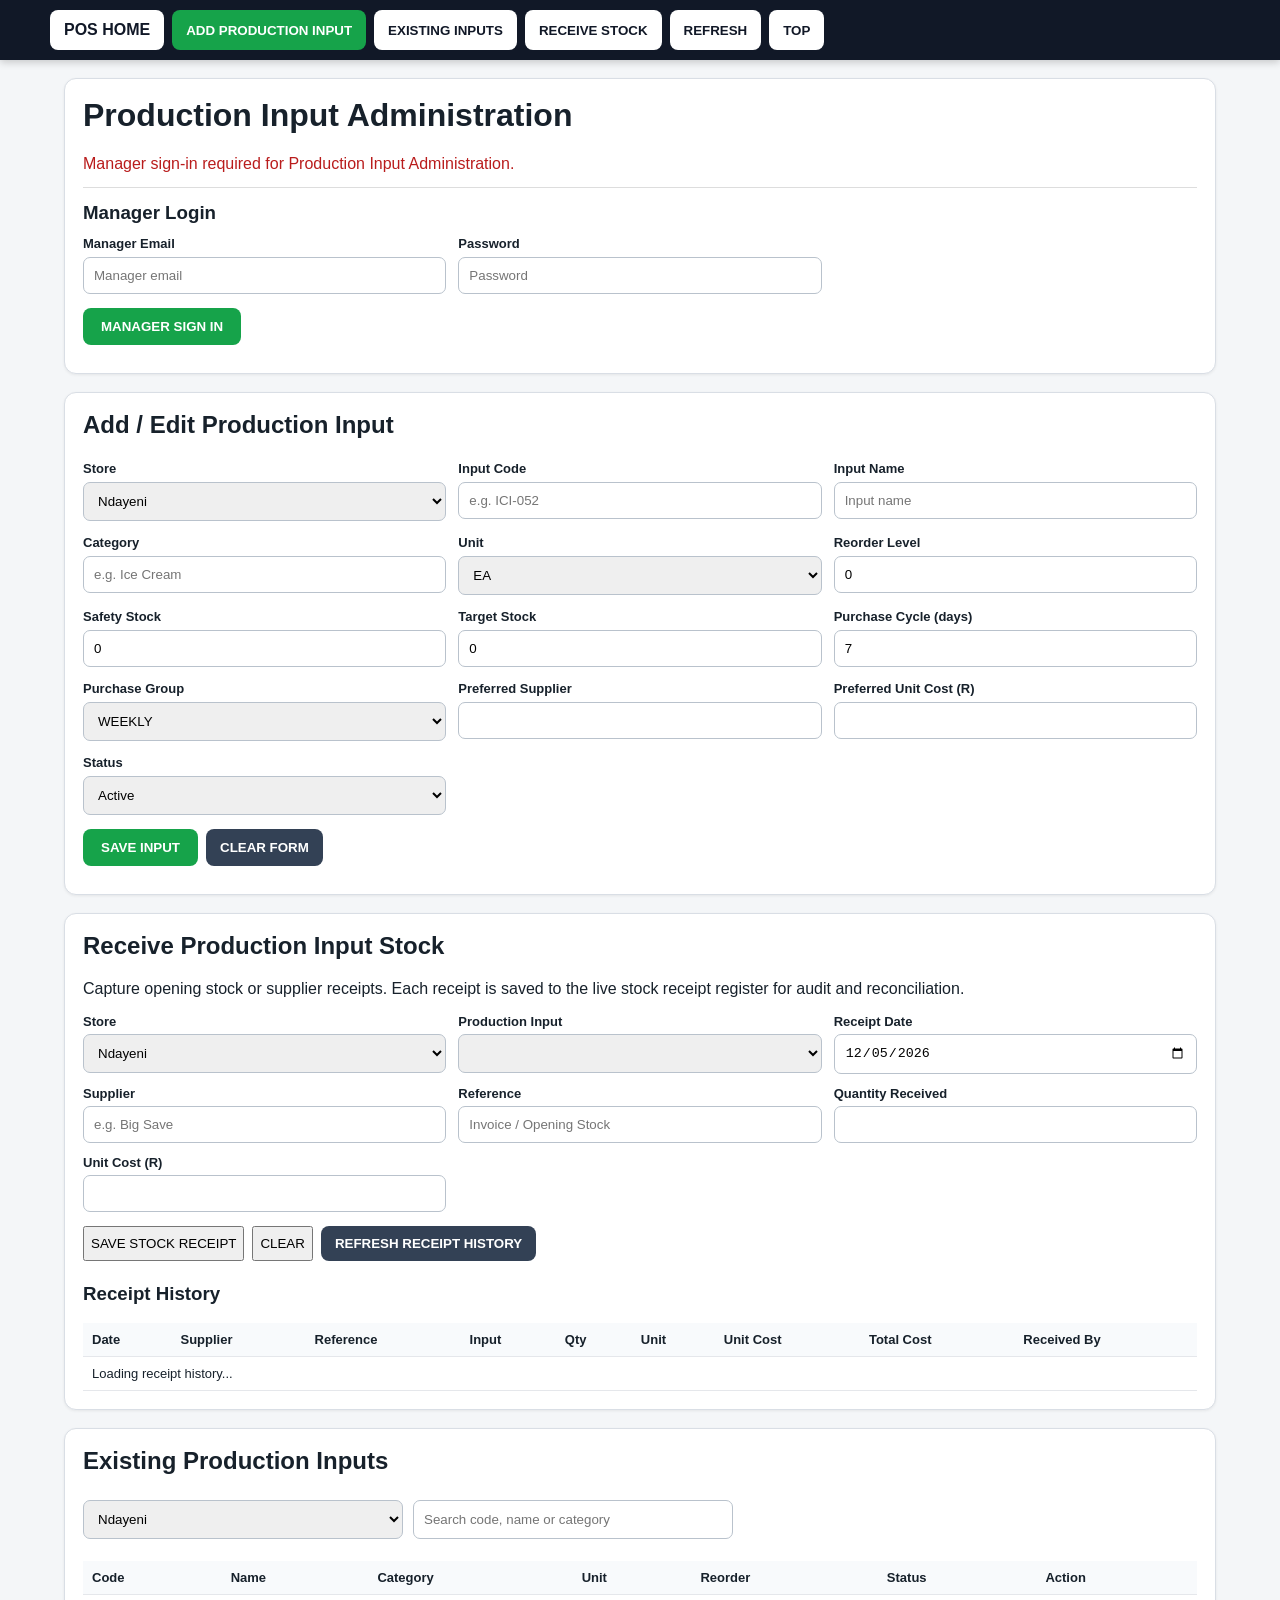
<file: production-inputs.html>
<!doctype html><html><head><meta charset="utf-8"><meta name="viewport" content="width=device-width,initial-scale=1"><title>Feasterville - Production Inputs</title>
<style>
*{box-sizing:border-box}body{font-family:Arial,sans-serif;margin:0;background:#f4f6f8;color:#17212b}.top{position:sticky;top:0;z-index:20;background:#111827;padding:10px;box-shadow:0 2px 8px #0003}.nav{max-width:1180px;margin:auto;display:flex;gap:8px;flex-wrap:wrap}.nav button,.nav a{border:0;border-radius:8px;padding:11px 14px;font-weight:700;cursor:pointer;text-decoration:none;background:#fff;color:#111827}.nav .primary{background:#16a34a;color:white}.wrap{max-width:1180px;margin:18px auto;padding:0 14px}.card{background:#fff;border:1px solid #d9dee5;border-radius:12px;padding:18px;margin-bottom:18px;box-shadow:0 1px 3px #0001}h1,h2{margin-top:0}.grid{display:grid;grid-template-columns:repeat(3,minmax(0,1fr));gap:12px}label{font-weight:700;font-size:13px}input,select{width:100%;padding:10px;border:1px solid #b9c2cc;border-radius:7px;margin-top:5px}.actions{display:flex;gap:8px;flex-wrap:wrap;margin-top:14px}button.save{background:#16a34a;color:#fff;border:0;border-radius:8px;padding:11px 18px;font-weight:800;cursor:pointer}button.secondary{background:#334155;color:#fff;border:0;border-radius:8px;padding:10px 14px;font-weight:700;cursor:pointer}.msg{margin-top:10px;font-weight:700}.ok{color:#15803d}.bad{color:#b91c1c}.toolbar{display:flex;gap:10px;flex-wrap:wrap;margin-bottom:12px}.toolbar>*{max-width:320px}table{width:100%;border-collapse:collapse;font-size:13px}th,td{padding:9px;border-bottom:1px solid #e5e7eb;text-align:left}th{background:#f8fafc;position:sticky;top:60px}.tablewrap{overflow:auto;max-height:520px}.pill{padding:3px 7px;border-radius:12px;background:#dcfce7;color:#166534;font-weight:700}.inactive{background:#fee2e2;color:#991b1b}@media(max-width:760px){.grid{grid-template-columns:1fr}.nav button,.nav a{flex:1 1 auto;text-align:center}th{top:105px}}
.receipt-history-wrap th{top:0;z-index:2}
</style></head><body>
<div class="top"><div class="nav">
<a href="index.html">POS HOME</a><button class="primary" onclick="go('add')">ADD PRODUCTION INPUT</button><button onclick="go('list')">EXISTING INPUTS</button><button onclick="go('receipt')">RECEIVE STOCK</button><button onclick="refreshAdmin()">REFRESH</button><button onclick="window.scrollTo({top:0,behavior:'smooth'})">TOP</button>
</div></div>
<div class="wrap">
<div class="card"><h1>Production Input Administration</h1>
<div id="who">Checking Manager session…</div>
<div id="adminLogin" style="display:none;margin-top:14px;padding-top:14px;border-top:1px solid #ddd">
  <h3 style="margin:0 0 10px">Manager Login</h3>
  <div class="grid">
    <div><label>Manager Email<input id="adminEmail" type="email" autocomplete="username" placeholder="Manager email"></label></div>
    <div><label>Password<input id="adminPassword" type="password" autocomplete="current-password" placeholder="Password"></label></div>
  </div>
  <div class="actions"><button class="save" type="button" onclick="adminSignIn()">MANAGER SIGN IN</button></div>
  <div id="loginMsg" class="msg"></div>
</div></div>
<div class="card" id="add"><h2>Add / Edit Production Input</h2>
<div class="grid">
<div><label>Store<select id="store"><option value="NDAYENI">Ndayeni</option><option value="SIVANA">Sivana</option></select></label></div>
<div><label>Input Code<input id="code" placeholder="e.g. ICI-052"></label></div>
<div><label>Input Name<input id="name" placeholder="Input name"></label></div>
<div><label>Category<input id="category" placeholder="e.g. Ice Cream"></label></div>
<div><label>Unit<select id="unit"><option>EA</option><option>KG</option><option>G</option><option>L</option><option>ML</option><option>PACK</option><option>BOX</option></select></label></div>
<div><label>Reorder Level<input id="reorder" type="number" step="0.01" value="0"></label></div>
<div><label>Safety Stock<input id="safety" type="number" step="0.01" value="0"></label></div>
<div><label>Target Stock<input id="target" type="number" step="0.01" value="0"></label></div>
<div><label>Purchase Cycle (days)<input id="cycle" type="number" value="7"></label></div>
<div><label>Purchase Group<select id="group"><option>WEEKLY</option><option>DAILY</option><option>MONTHLY</option><option>OTHER</option></select></label></div>
<div><label>Preferred Supplier<input id="supplier"></label></div>
<div><label>Preferred Unit Cost (R)<input id="cost" type="number" step="0.01"></label></div>
<div><label>Status<select id="active"><option value="true">Active</option><option value="false">Inactive</option></select></label></div>
</div><div class="actions"><button class="save" onclick="saveInput()">SAVE INPUT</button><button class="secondary" onclick="clearForm()">CLEAR FORM</button></div><div id="msg" class="msg"></div></div>
<div class="card" id="receipt">
<h2>Receive Production Input Stock</h2>
<p class="muted">Capture opening stock or supplier receipts. Each receipt is saved to the live stock receipt register for audit and reconciliation.</p>
<div class="grid">
<label>Store<select id="r_store"><option value="NDAYENI">Ndayeni</option><option value="SIVANA">Sivana</option></select></label>
<label>Production Input<select id="r_input"></select></label>
<label>Receipt Date<input id="r_date" type="date"></label>
<label>Supplier<input id="r_supplier" placeholder="e.g. Big Save"></label>
<label>Reference<input id="r_reference" placeholder="Invoice / Opening Stock"></label>
<label>Quantity Received<input id="r_qty" type="number" min="0" step="0.001"></label>
<label>Unit Cost (R)<input id="r_cost" type="number" min="0" step="0.01"></label>
</div>
<div class="actions"><button class="primary" onclick="saveReceipt()">SAVE STOCK RECEIPT</button><button onclick="clearReceipt()">CLEAR</button><button class="secondary" type="button" onclick="loadReceiptHistory()">REFRESH RECEIPT HISTORY</button></div>
<div id="receipt_status" class="msg"></div>
<h3 style="margin-top:22px">Receipt History</h3>
<div id="receipt_history_status" class="msg"></div>
<div class="tablewrap receipt-history-wrap">
<table id="receiptHistoryTable">
<thead><tr><th>Date</th><th>Supplier</th><th>Reference</th><th>Input</th><th>Qty</th><th>Unit</th><th>Unit Cost</th><th>Total Cost</th><th>Received By</th></tr></thead>
<tbody id="receiptHistoryBody"><tr><td colspan="9">Loading receipt history...</td></tr></tbody>
</table>
</div>
</div>
<div class="card" id="list"><h2>Existing Production Inputs</h2><div class="toolbar"><select id="listStore" onchange="loadInputs()"><option value="NDAYENI">Ndayeni</option><option value="SIVANA">Sivana</option></select><input id="search" placeholder="Search code, name or category" oninput="render()"></div><div class="tablewrap"><div id="listMsg" class="msg"></div><table><thead><tr><th>Code</th><th>Name</th><th>Category</th><th>Unit</th><th>Reorder</th><th>Status</th><th>Action</th></tr></thead><tbody id="tbody"></tbody></table></div></div>
</div>
<script>
const ROOT='https://sflyjcgbxbcwspfuzone.supabase.co';
const BASE=ROOT+'/rest/v1';
const KEY='sb_publishable_iASq-tni6KYrFK0R2S35zA_mpwt4MqM';let rows=[];
function tok(){return sessionStorage.getItem('feastervilleCloudAccessToken')||localStorage.getItem('feastervilleCloudAccessToken')||''}
let verifiedUser=null;
function user(){return verifiedUser}
async function request(path,options){
  options=options||{};
  const headers=Object.assign({'apikey':'sb_publishable_iASq-tni6KYrFK0R2S35zA_mpwt4MqM','Content-Type':'application/json'},options.headers||{});
  const token=tok();
  if(token)headers.Authorization='Bearer '+token;
  const response=await fetch('https://sflyjcgbxbcwspfuzone.supabase.co'+path,Object.assign({},options,{headers}));
  const raw=await response.text();
  let body=null;
  if(raw){try{body=JSON.parse(raw)}catch(_){body=raw}}
  if(!response.ok){
    const detail=(body&&typeof body==='object'&&(body.msg||body.message||body.error_description||body.error))||raw||('HTTP '+response.status);
    throw new Error(detail);
  }
  return body;
}
function esc(s){return String(s??'').replace(/[&<>"']/g,m=>({'&':'&amp;','<':'&lt;','>':'&gt;','"':'&quot;',"'":'&#39;'}[m]))}
function guard(){
  const w=document.getElementById('who'), box=document.getElementById('adminLogin');
  if(!verifiedUser||verifiedUser.role!=='manager'){
    w.innerHTML='<span class="bad">Manager sign-in required for Production Input Administration.</span>';
    if(box)box.style.display='block';
    return false;
  }
  if(box)box.style.display='none';
  w.innerHTML='<span class="ok">Manager session active: '+esc(verifiedUser.name||'Manager')+'</span>';
  return true;
}
async function getManagerProfile(authUser){
  const rows=await request('/rest/v1/pos_profiles?user_id=eq.'+encodeURIComponent(authUser.id)+'&select=user_id,display_name,role,store_code,active');
  const p=Array.isArray(rows)&&rows.length?rows[0]:null;
  if(!p||String(p.role||'').toLowerCase()!=='manager'||p.active===false)throw new Error('Manager access required.');
  return p;
}
async function activateAdmin(authData){
  if(!authData||!authData.access_token||!authData.user)throw new Error('No login session was returned.');
  sessionStorage.setItem('feastervilleCloudAccessToken',authData.access_token);
  if(authData.refresh_token)sessionStorage.setItem('feastervilleCloudRefreshToken',authData.refresh_token);
  const p=await getManagerProfile(authData.user);
  verifiedUser={id:authData.user.id,name:p.display_name||authData.user.email,display_name:p.display_name||authData.user.email,role:'manager',store_code:p.store_code||null};
  window.currentUser=verifiedUser;
  guard();
}
async function verifyManager(){
  const token=tok();
  if(!token){verifiedUser=null;guard();return false}
  try{
    const au=await request('/auth/v1/user');
    const p=await getManagerProfile(au);
    verifiedUser={id:au.id,name:p.display_name||au.email,display_name:p.display_name||au.email,role:'manager',store_code:p.store_code||null};
    window.currentUser=verifiedUser;
    guard();return true;
  }catch(_){
    verifiedUser=null;window.currentUser=null;guard();return false;
  }
}
async function adminSignIn(){
  const m=document.getElementById('loginMsg');
  try{
    m.textContent='Signing in...';m.className='msg';
    const email=document.getElementById('adminEmail').value.trim();
    const password=document.getElementById('adminPassword').value;
    if(!email||!password)throw new Error('Enter email and password.');
    const data=await request('/auth/v1/token?grant_type=password',{method:'POST',body:JSON.stringify({email:email,password:password})});
    await activateAdmin(data);
    m.textContent='Manager signed in successfully.';m.className='msg ok';
    document.getElementById('adminPassword').value='';
    await loadInputs();
    await populateReceiptInputs();
    await loadReceiptHistory();
  }catch(err){
    console.error(err);
    m.textContent=err.message;m.className='msg bad';
  }
}
async function api(path,opt={}){
  let p=path.startsWith('/')?path:'/rest/v1/'+path;
  return request(p,opt);
}
async function refreshAdmin(){if(await verifyManager()){await loadInputs();await populateReceiptInputs();await loadReceiptHistory();}}
function val(id){return (document.getElementById(id)?.value||'').trim()}
function go(where){
  const el=document.getElementById(where==='add'?'add':'list');
  if(el)el.scrollIntoView({behavior:'smooth',block:'start'});
}
function clearForm(){
  ['code','name','category','supplier','cost'].forEach(id=>{const e=document.getElementById(id);if(e)e.value=''});
  document.getElementById('unit').value='EA';
  document.getElementById('reorder').value='0';
  document.getElementById('safety').value='0';
  document.getElementById('target').value='0';
  document.getElementById('cycle').value='7';
  document.getElementById('group').value='WEEKLY';
  document.getElementById('active').value='true';
  const m=document.getElementById('msg');if(m){m.textContent='';m.className='msg'}
}
async function saveInput(){
  if(!guard())return;
  const m=document.getElementById('msg');
  const store=document.getElementById('store').value;
  const code=String(document.getElementById('code').value||'').trim().toUpperCase();
  const name=String(document.getElementById('name').value||'').trim();
  if(!code||!name){m.textContent='Input Code and Input Name are required.';m.className='msg bad';return}
  const payload={
    store_code:store,code,name,category:String(document.getElementById('category').value||'').trim()||null,
    unit:document.getElementById('unit').value||'EA',
    reorder_level:Number(document.getElementById('reorder').value||0),
    safety_stock:Number(document.getElementById('safety').value||0),
    target_stock:Number(document.getElementById('target').value||0),
    purchase_cycle_days:Number(document.getElementById('cycle').value||7),
    purchase_group:document.getElementById('group').value||'WEEKLY',
    preferred_supplier:String(document.getElementById('supplier').value||'').trim()||null,
    preferred_unit_cost:String(document.getElementById('cost').value||'').trim()===''?null:Number(document.getElementById('cost').value),
    active:document.getElementById('active').value==='true'
  };
  try{
    m.textContent='Saving Production Input...';m.className='msg';
    await request('/rest/v1/pos_store_production_inputs?on_conflict=store_code,code',{
      method:'POST',
      headers:{Prefer:'resolution=merge-duplicates,return=representation'},
      body:JSON.stringify(payload)
    });
    m.textContent='Production Input saved successfully.';m.className='msg ok';
    document.getElementById('listStore').value=store;
    await loadInputs();
  }catch(e){m.textContent='Could not save Production Input: '+e.message;m.className='msg bad'}
}

function receiptStatus(msg,ok=true){const e=document.getElementById('receipt_status');if(!e)return;e.textContent=msg||'';e.style.color=ok?'#166534':'#b91c1c';}
function setReceiptDate(){const e=document.getElementById('r_date');if(e&&!e.value)e.value=new Date().toISOString().slice(0,10);}
function clearReceipt(){['r_supplier','r_reference','r_qty','r_cost'].forEach(id=>{const e=document.getElementById(id);if(e)e.value='';});setReceiptDate();receiptStatus('');}
async function populateReceiptInputs(){
 const store=document.getElementById('r_store')?.value||'NDAYENI';
 const sel=document.getElementById('r_input'); if(!sel)return;
 const current=sel.value;
 try{
   sel.innerHTML='<option value="">Loading Production Inputs...</option>';
   const data=await api('/rest/v1/pos_store_production_inputs?store_code=eq.'+encodeURIComponent(store)+'&active=eq.true&select=code,name,unit,preferred_unit_cost,preferred_supplier&order=name.asc');
   const items=Array.isArray(data)?data:[];
   sel.innerHTML='<option value="">Select Production Input</option>'+items.map(x=>'<option value="'+esc(x.code)+'" data-name="'+esc(x.name)+'" data-unit="'+esc(x.unit||'EA')+'" data-cost="'+esc(x.preferred_unit_cost??'')+'" data-supplier="'+esc(x.preferred_supplier||'')+'">'+esc(x.code)+' — '+esc(x.name)+'</option>').join('');
   if(items.some(x=>x.code===current))sel.value=current;
   if(!items.length) receiptStatus('No active Production Inputs found for '+store+'.',false);
   else receiptStatus(items.length+' Production Inputs ready for '+(store==='SIVANA'?'Sivana':'Ndayeni')+'.');
 }catch(e){
   sel.innerHTML='<option value="">Could not load Production Inputs</option>';
   receiptStatus('Could not load Production Inputs: '+e.message,false);
 }
}
function applyReceiptDefaults(){const s=document.getElementById('r_input'),o=s?.options[s.selectedIndex];if(!o||!o.value)return;const a=document.getElementById('r_supplier'),c=document.getElementById('r_cost');if(a&&!a.value)a.value=o.dataset.supplier||'';if(c&&!c.value)c.value=o.dataset.cost||'';}
async function loadReceiptHistory(){
 const body=document.getElementById('receiptHistoryBody');
 const status=document.getElementById('receipt_history_status');
 if(!body)return;
 if(!verifiedUser||verifiedUser.role!=='manager'){body.innerHTML='<tr><td colspan="9">Manager sign-in required.</td></tr>';if(status){status.textContent='';status.className='msg';}return;}
 const store=document.getElementById('r_store')?.value||'NDAYENI';
 body.innerHTML='<tr><td colspan="9">Loading receipt history...</td></tr>';
 if(status){status.textContent='Loading receipts for '+(store==='SIVANA'?'Sivana':'Ndayeni')+'...';status.className='msg';}
 try{
   const data=await request('/rest/v1/pos_stock_receipts?store_code=eq.'+encodeURIComponent(store)+'&select=receipt_date,supplier,reference,input_code,input_name,unit,qty,unit_cost,received_by&order=receipt_date.desc&limit=200');
   const items=Array.isArray(data)?data:[];
   body.innerHTML=items.map(x=>{
     const qty=Number(x.qty||0),cost=Number(x.unit_cost||0),total=qty*cost;
     const input=[x.input_code,x.input_name].filter(Boolean).join(' — ');
     return '<tr><td>'+esc(x.receipt_date||'')+'</td><td>'+esc(x.supplier||'')+'</td><td>'+esc(x.reference||'')+'</td><td>'+esc(input)+'</td><td>'+esc(Number.isFinite(qty)?qty:'')+'</td><td>'+esc(x.unit||'')+'</td><td>R '+(Number.isFinite(cost)?cost.toFixed(2):'0.00')+'</td><td>R '+(Number.isFinite(total)?total.toFixed(2):'0.00')+'</td><td>'+esc(x.received_by||'')+'</td></tr>';
   }).join('')||'<tr><td colspan="9">No stock receipts found for this store.</td></tr>';
   if(status){status.textContent=items.length+' receipt(s) loaded for '+(store==='SIVANA'?'Sivana':'Ndayeni')+'.';status.className='msg ok';}
 }catch(e){
   body.innerHTML='<tr><td colspan="9">'+esc(e.message)+'</td></tr>';
   if(status){status.textContent='Could not load Receipt History: '+e.message;status.className='msg bad';}
 }
}
async function saveReceipt(){
 if(!verifiedUser||String(verifiedUser.role||'').toLowerCase()!=='manager'){receiptStatus('Manager sign-in is required before saving stock receipts.',false);return;}
 const store=document.getElementById('r_store').value,sel=document.getElementById('r_input'),o=sel.options[sel.selectedIndex];
 const input_code=sel.value,input_name=o?.dataset.name||'',unit=o?.dataset.unit||'EA',receipt_date=document.getElementById('r_date').value;
 const supplier=String(document.getElementById('r_supplier').value||'').trim(),reference=String(document.getElementById('r_reference').value||'').trim();
 const qty=Number(document.getElementById('r_qty').value),unit_cost=Number(document.getElementById('r_cost').value||0);
 if(!input_code){receiptStatus('Select a Production Input.',false);return;} if(!receipt_date){receiptStatus('Enter the receipt date.',false);return;}
 if(!Number.isFinite(qty)||qty<=0){receiptStatus('Quantity received must be greater than zero.',false);return;}
 if(!Number.isFinite(unit_cost)||unit_cost<0){receiptStatus('Unit cost cannot be negative.',false);return;}
 const payload={receipt_date,supplier:supplier||null,reference:reference||null,input_code,input_name,unit,qty,unit_cost,received_by:verifiedUser.name||verifiedUser.display_name||'Manager',created_by:verifiedUser.id,store_code:store};
 try{receiptStatus('Saving stock receipt...');await request('/rest/v1/pos_stock_receipts',{method:'POST',headers:{Prefer:'return=representation'},body:JSON.stringify(payload)});receiptStatus('Stock receipt saved successfully.');await loadReceiptHistory();}
 catch(e){receiptStatus('Could not save stock receipt: '+e.message,false);}
}

async function loadInputs(){
  if(!guard())return;
  const store=document.getElementById('listStore').value||'NDAYENI';
  const body=document.getElementById('tbody');
  const msg=document.getElementById('listMsg');
  if(body)body.innerHTML='<tr><td colspan="7">Loading live Production Inputs...</td></tr>';
  if(msg){msg.textContent='Loading from shared database...';msg.className='msg'}
  try{
    const data=await request('/rest/v1/pos_store_production_inputs?store_code=eq.'+
      encodeURIComponent(store)+
      '&select=id,store_code,code,name,category,unit,reorder_level,safety_stock,target_stock,purchase_cycle_days,purchase_group,preferred_supplier,preferred_unit_cost,active&order=category.asc,code.asc');
    rows=Array.isArray(data)?data:[];
    render();
    if(msg){msg.textContent=rows.length+' Production Input(s) loaded for '+(store==='SIVANA'?'Sivana':'Ndayeni')+'.';msg.className='msg ok'}
  }catch(e){
    rows=[];
    if(body)body.innerHTML='<tr><td colspan="7">'+esc(e.message)+'</td></tr>';
    if(msg){msg.textContent='Could not load Production Inputs: '+e.message;msg.className='msg bad'}
  }
}
function render(){
  const searchEl=document.getElementById('search');
  const q=String(searchEl?searchEl.value:'').trim().toLowerCase();
  const a=rows.filter(x=>!q||[x.code,x.name,x.category].some(v=>String(v||'').toLowerCase().includes(q)));
  document.getElementById('tbody').innerHTML=a.map(x=>`<tr><td>${esc(x.code)}</td><td>${esc(x.name)}</td><td>${esc(x.category||'')}</td><td>${esc(x.unit)}</td><td>${esc(x.reorder_level)}</td><td><span class="pill ${x.active?'':'inactive'}">${x.active?'ACTIVE':'INACTIVE'}</span></td><td><button class="secondary" onclick='edit(${JSON.stringify(x).replace(/'/g,"&#39;")})'>EDIT</button></td></tr>`).join('')||'<tr><td colspan="7">No inputs found.</td></tr>';
}
function edit(x){document.getElementById('store').value=x.store_code;document.getElementById('code').value=x.code;document.getElementById('name').value=x.name;document.getElementById('category').value=x.category||'';document.getElementById('unit').value=x.unit||'EA';document.getElementById('reorder').value=x.reorder_level||0;document.getElementById('safety').value=x.safety_stock||0;document.getElementById('target').value=x.target_stock||0;document.getElementById('cycle').value=x.purchase_cycle_days||7;document.getElementById('group').value=x.purchase_group||'WEEKLY';document.getElementById('supplier').value=x.preferred_supplier||'';document.getElementById('cost').value=x.preferred_unit_cost??'';document.getElementById('active').value=String(x.active!==false);go('add')}
document.getElementById('store').value=localStorage.getItem('feastervilleStoreCode')||'NDAYENI';document.getElementById('listStore').value=document.getElementById('store').value;refreshAdmin();
document.addEventListener('DOMContentLoaded',()=>{setReceiptDate();document.getElementById('r_store')?.addEventListener('change',async()=>{if(verifiedUser){await populateReceiptInputs();await loadReceiptHistory();}});document.getElementById('r_input')?.addEventListener('change',applyReceiptDefaults);});
</script></body></html>
</file>
